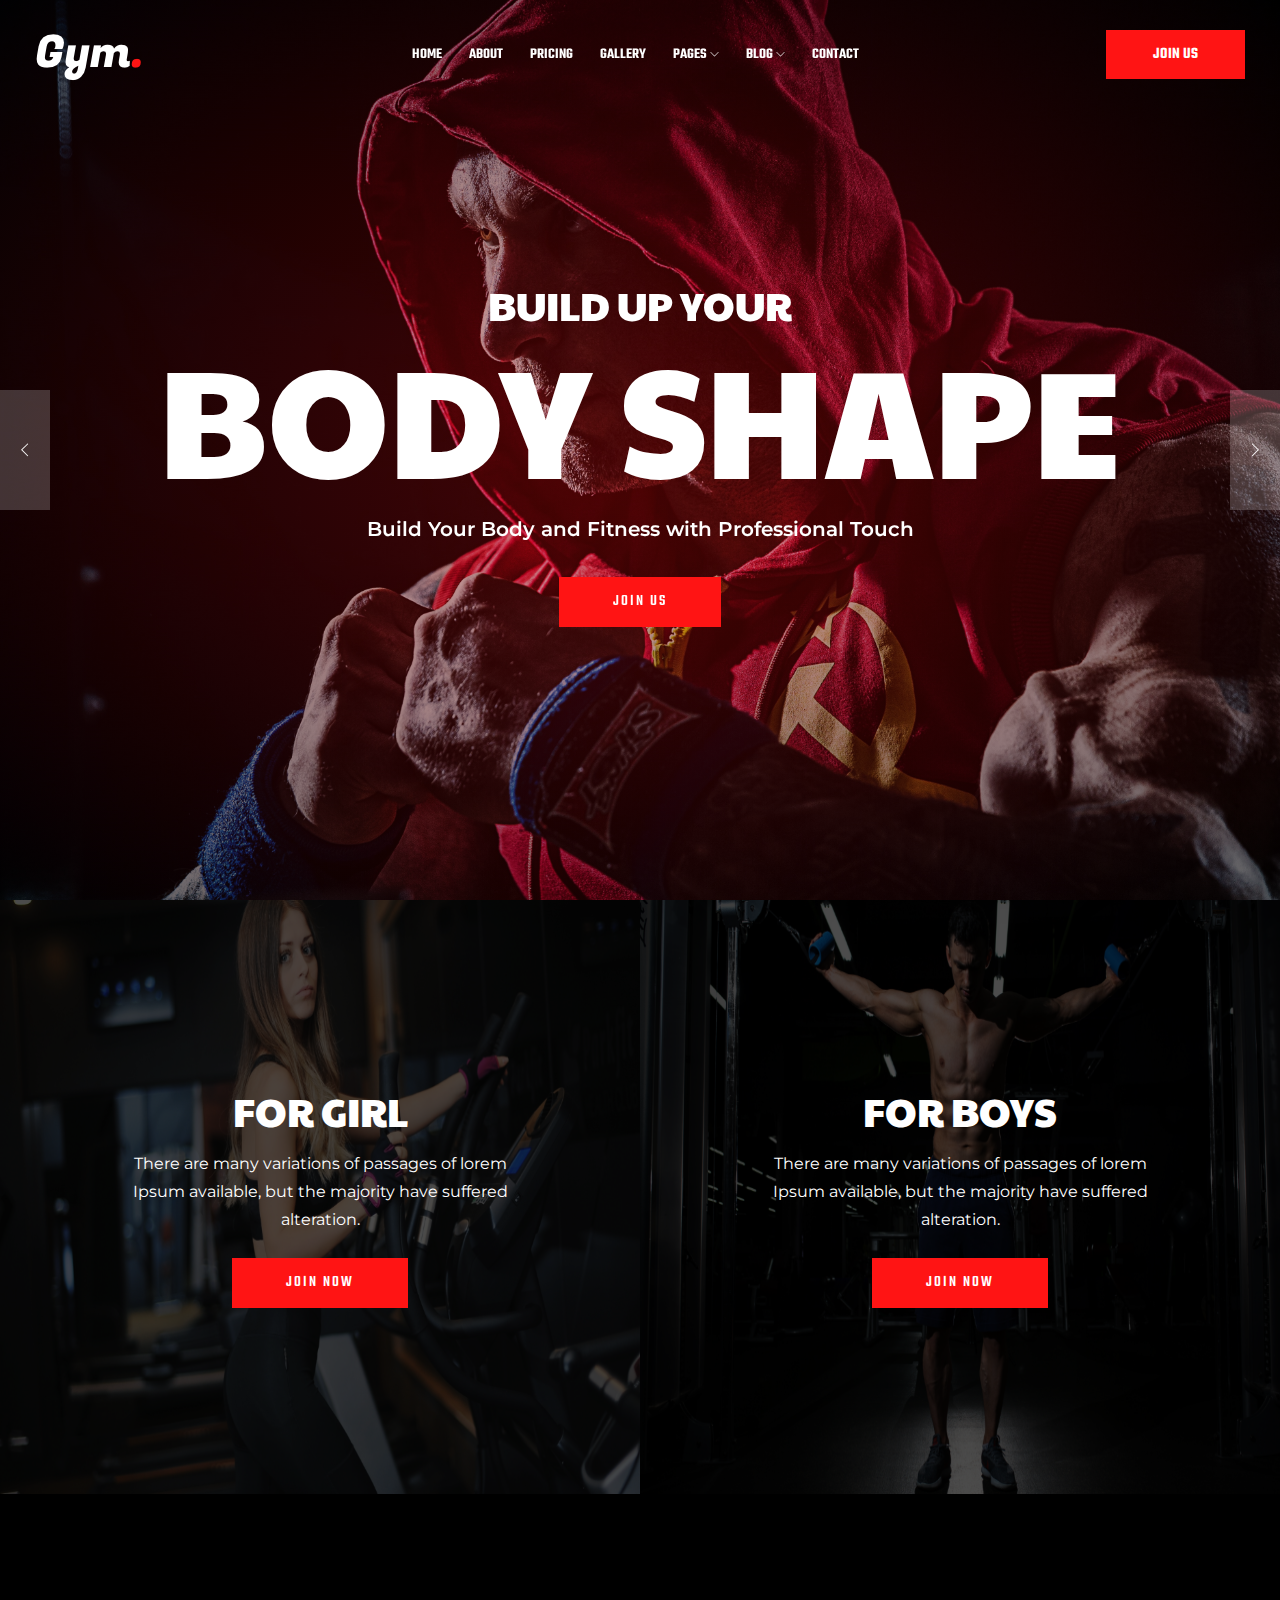
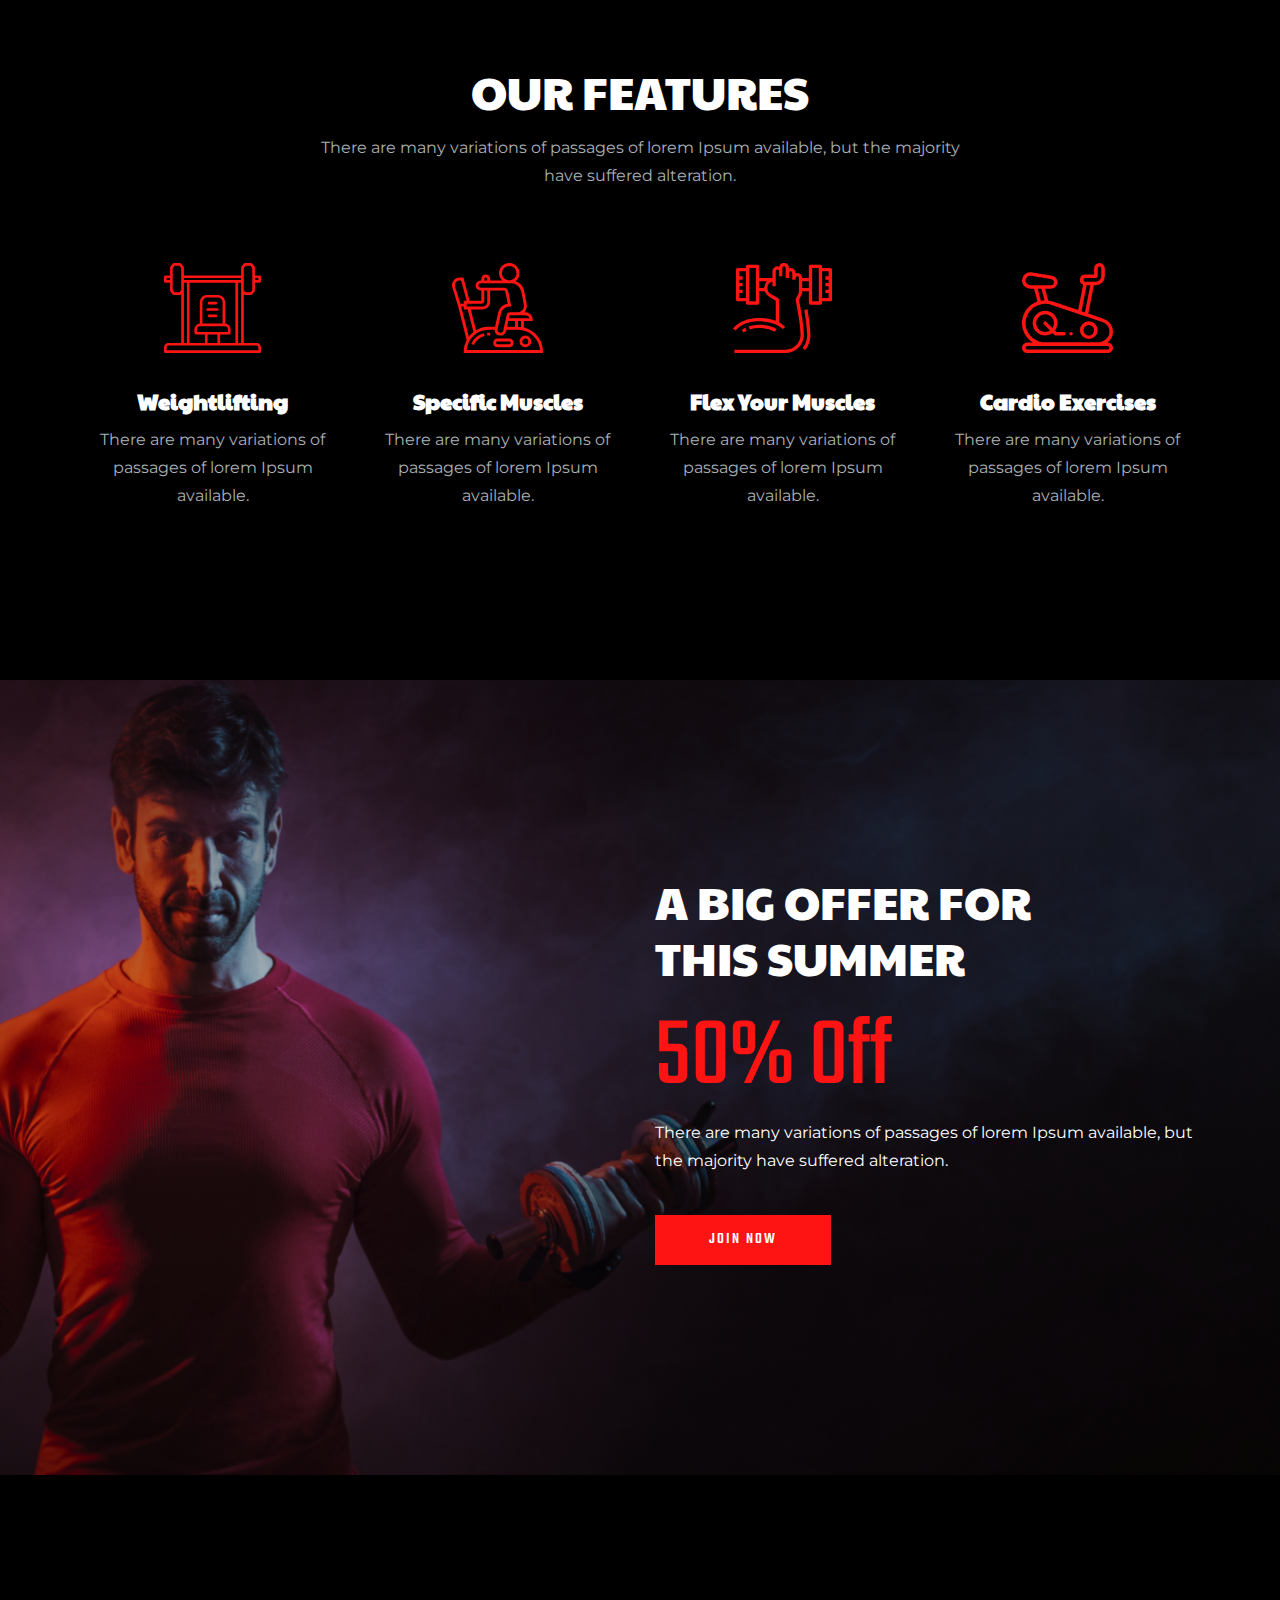
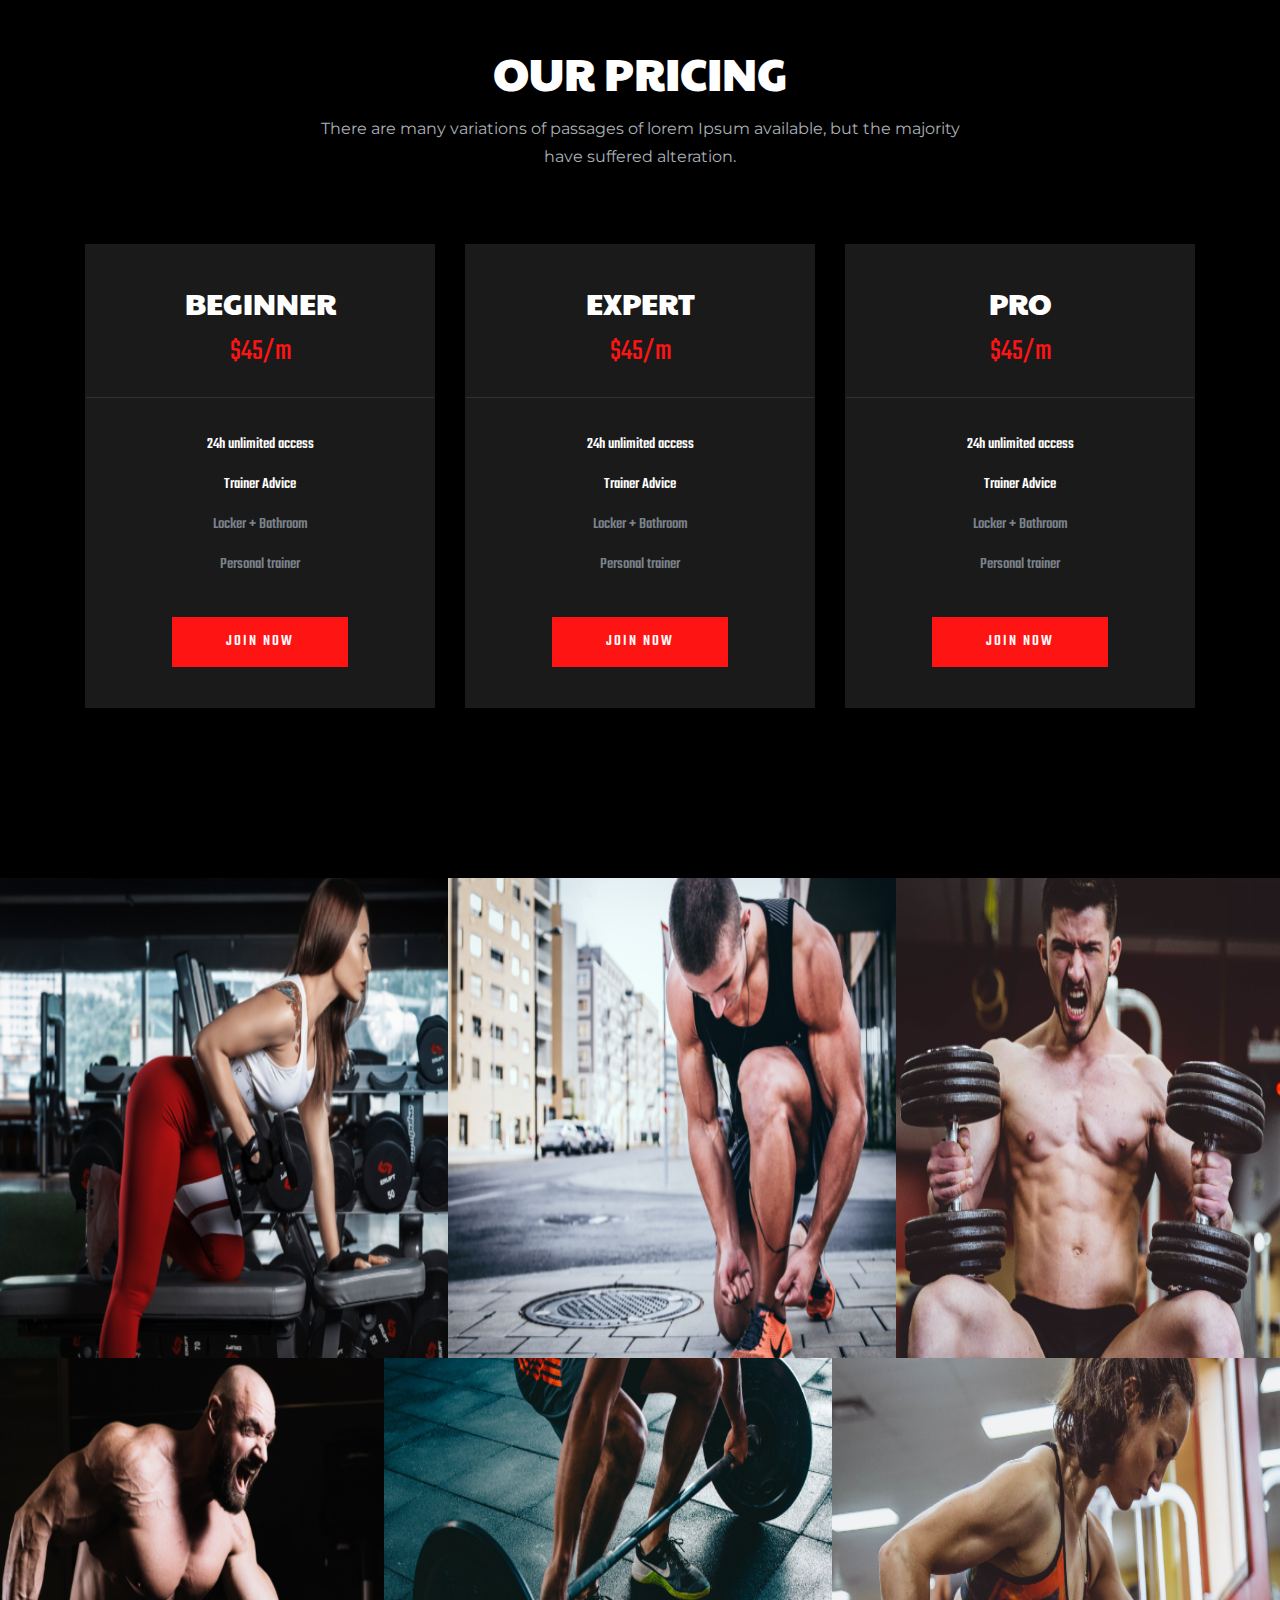
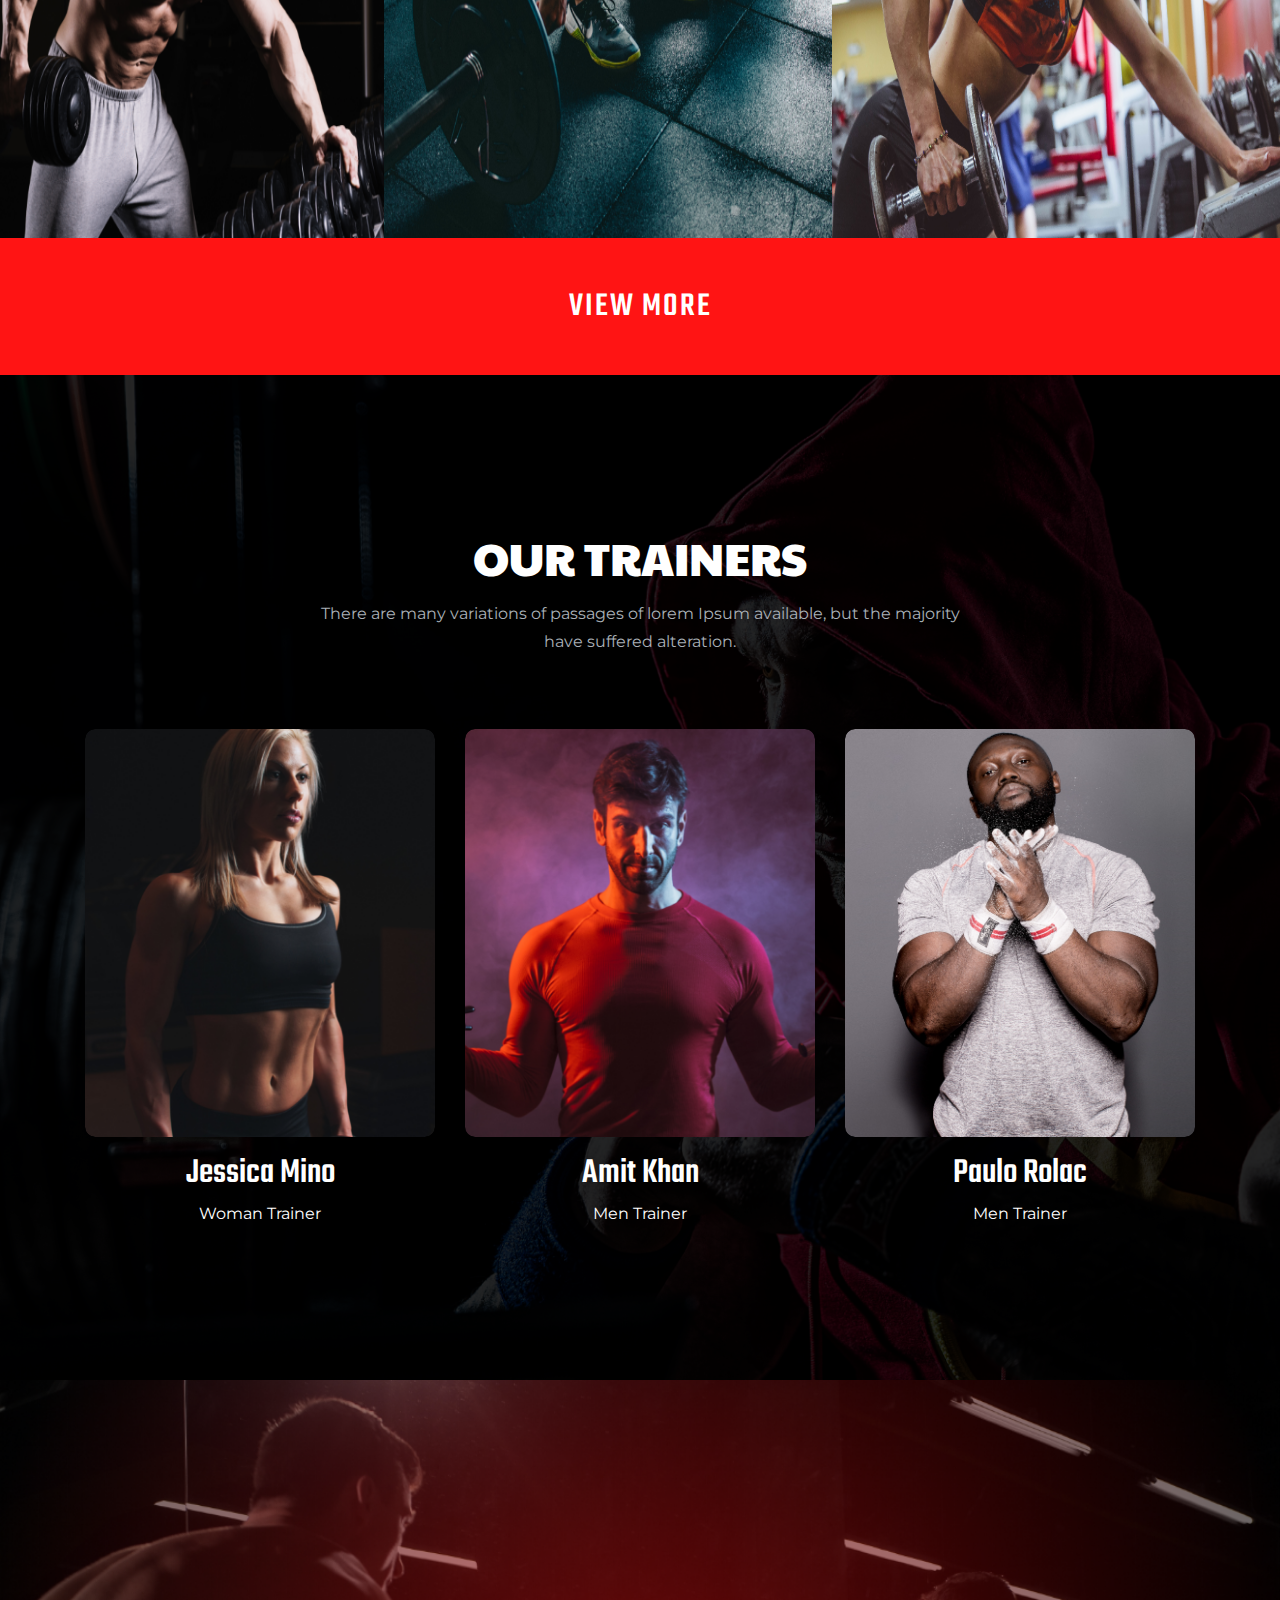
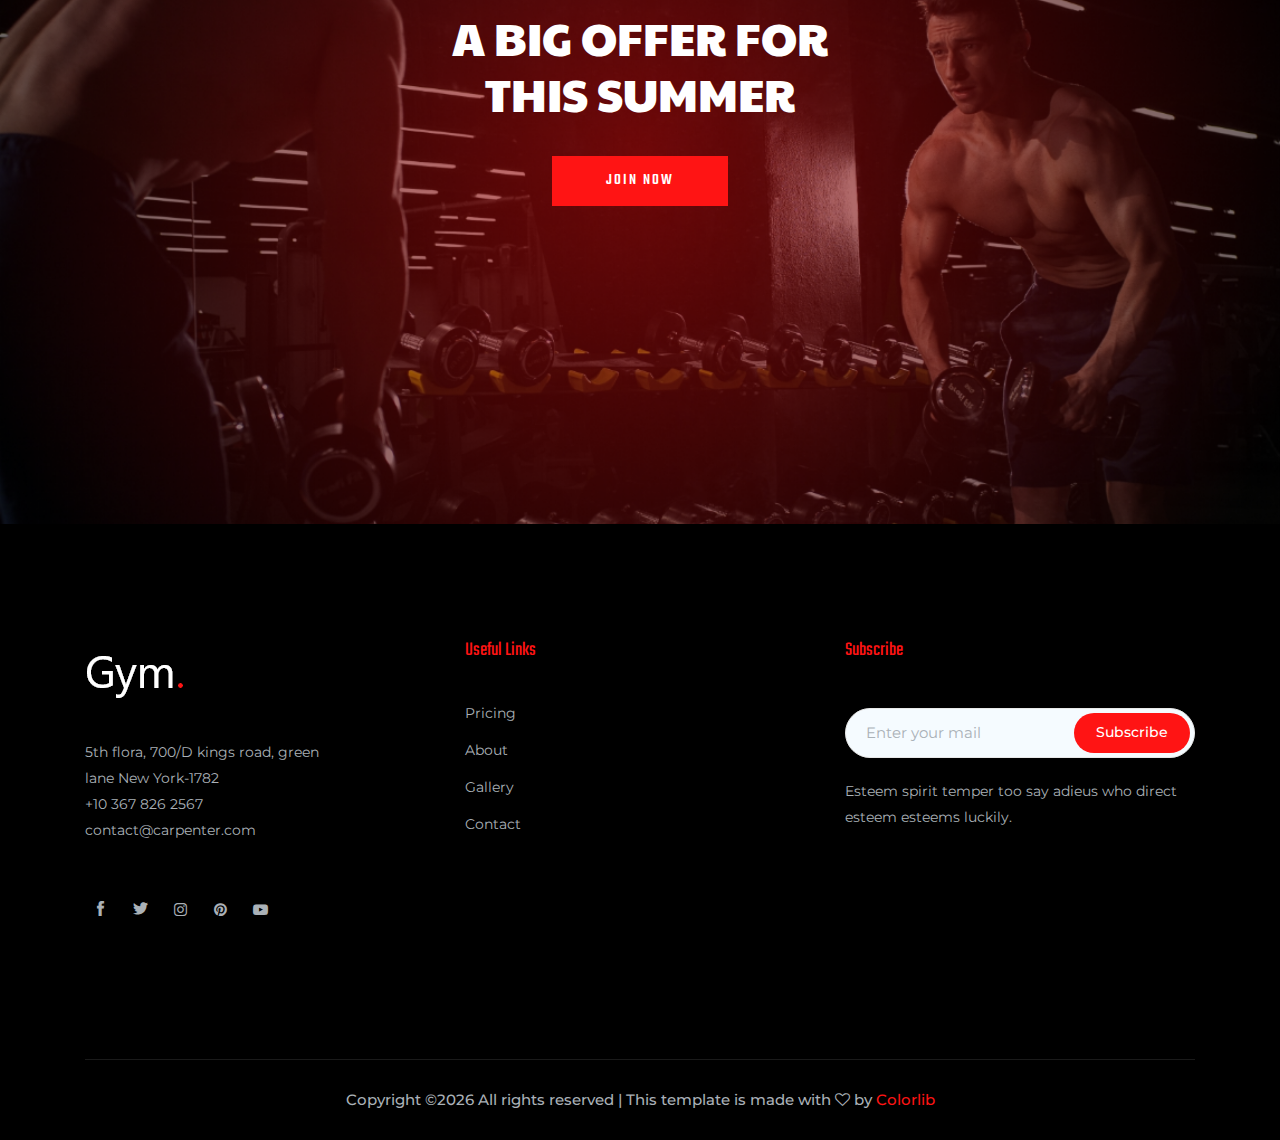
<file: index.html>
<!doctype html>
<html class="no-js" lang="zxx">

<head>
    <meta charset="utf-8">
    <meta http-equiv="x-ua-compatible" content="ie=edge">
    <title>gym</title>
    <meta name="description" content="">
    <meta name="viewport" content="width=device-width, initial-scale=1">

    <!-- <link rel="manifest" href="site.webmanifest"> -->
    <link rel="shortcut icon" type="image/x-icon" href="img/favicon.png">
    <!-- Place favicon.ico in the root directory -->

    <!-- CSS here -->
    <link rel="stylesheet" href="css/bootstrap.min.css">
    <link rel="stylesheet" href="css/owl.carousel.min.css">
    <link rel="stylesheet" href="css/magnific-popup.css">
    <link rel="stylesheet" href="css/font-awesome.min.css">
    <link rel="stylesheet" href="css/themify-icons.css">
    <link rel="stylesheet" href="css/gijgo.css">
    <link rel="stylesheet" href="css/nice-select.css">
    <link rel="stylesheet" href="css/flaticon.css">
    <link rel="stylesheet" href="css/slicknav.css">

    <link rel="stylesheet" href="css/style.css">
    <!-- <link rel="stylesheet" href="css/responsive.css"> -->
</head>

<body>
    <!--[if lte IE 9]>
            <p class="browserupgrade">You are using an <strong>outdated</strong> browser. Please <a href="https://browsehappy.com/">upgrade your browser</a> to improve your experience and security.</p>
        <![endif]-->

    <!-- header-start -->
    <header>
        <div class="header-area ">
            <div id="sticky-header" class="main-header-area">
                <div class="container-fluid ">
                    <div class="header_bottom_border">
                        <div class="row align-items-center">
                            <div class="col-xl-3 col-lg-2">
                                <div class="logo">
                                    <a href="index.html">
                                        <img src="img/logo.png" alt="">
                                    </a>
                                </div>
                            </div>
                            <div class="col-xl-6 col-lg-7">
                                <div class="main-menu  d-none d-lg-block">
                                    <nav>
                                        <ul id="navigation">
                                            <li><a href="index.html">home</a></li>
                                            <li><a href="about.html">about</a></li>
                                            <li><a href="pricing.html">pricing</a></li>
                                            <li><a href="gallery.html">gallery</a></li>
                                            <li><a href="#">pages <i class="ti-angle-down"></i></a>
                                                <ul class="submenu">
                                                    
                                                    <li><a href="elements.html">elements</a></li>
                                                </ul>
                                            </li>
                                            <li><a href="#">blog <i class="ti-angle-down"></i></a>
                                                <ul class="submenu">
                                                    <li><a href="blog.html">blog</a></li>
                                                    <li><a href="single-blog.html">single-blog</a></li>
                                                </ul>
                                            </li>
                                            <li><a href="contact.html">Contact</a></li>
                                        </ul>
                                    </nav>
                                </div>
                            </div>
                            <div class="col-xl-3 col-lg-3 d-none d-lg-block">
                                <div class="Appointment">
                                    <div class="book_btn d-none d-lg-block">
                                        <a href="#">Join Us</a>
                                    </div>
                                </div>
                            </div>
                            <div class="col-12">
                                <div class="mobile_menu d-block d-lg-none"></div>
                            </div>
                        </div>
                    </div>

                </div>
            </div>
        </div>
    </header>
    <!-- header-end -->

    <!-- slider_area_start -->
    <div class="slider_area">
        <div class="slider_active owl-carousel">
            <div class="single_slider  d-flex align-items-center slider_bg_1 overlay">
                <div class="container">
                    <div class="row align-items-center justify-content-center">
                        <div class="col-xl-12">
                            <div class="slider_text text-center">
                                <span>Build Up Your</span>
                                <h3>Body Shape</h3>
                                <p>Build Your Body and Fitness with Professional Touch</p>
                                <a href="#" class="boxed-btn3">Join Us</a>
                            </div>
                        </div>
                    </div>
                </div>
            </div>
            <div class="single_slider  d-flex align-items-center slider_bg_2 overlay">
                <div class="container">
                    <div class="row align-items-center justify-content-center">
                        <div class="col-xl-12">
                            <div class="slider_text text-center">
                                <span>Build Up Your</span>
                                <h3>Strength</h3>
                                <p>Build Your Body and Fitness with Professional Touch</p>
                                <a href="#" class="boxed-btn3">Join Us</a>
                            </div>
                        </div>
                    </div>
                </div>
            </div>
            <div class="single_slider  d-flex align-items-center slider_bg_1 overlay">
                <div class="container">
                    <div class="row align-items-center justify-content-center">
                        <div class="col-xl-12">
                            <div class="slider_text text-center">
                                <span>Build Up Your</span>
                                <h3>Body Shape</h3>
                                <p>Build Your Body and Fitness with Professional Touch</p>
                                <a href="#" class="boxed-btn3">Join Us</a>
                            </div>
                        </div>
                    </div>
                </div>
            </div>
            <div class="single_slider  d-flex align-items-center slider_bg_2 overlay">
                <div class="container">
                    <div class="row align-items-center justify-content-center">
                        <div class="col-xl-12">
                            <div class="slider_text text-center">
                                <span>Build Up Your</span>
                                <h3>Strength</h3>
                                <p>Build Your Body and Fitness with Professional Touch</p>
                                <a href="#" class="boxed-btn3">Join Us</a>
                            </div>
                        </div>
                    </div>
                </div>
            </div>
        </div>
    </div>
    <!-- slider_area_end -->

    <!-- catagory_area  -->
    <div class="catagory_area">
        <div class="container-fluid p-0">
            <div class="row no-gutters">
                <div class="col-lg-6 col-md-6">
                    <div class="single_catagory text-center overlay2 cat_bg_1">
                        <h3>For Girl</h3>
                        <p>There are many variations of passages of lorem <br> Ipsum available, but the majority have suffered <br> alteration.</p>
                        <a href="#" class="boxed-btn3">Join Now</a>
                    </div>
                </div>
                <div class="col-lg-6 col-md-6">
                    <div class="single_catagory text-center overlay2 cat_bg_2">
                        <h3>For Boys</h3>
                        <p>There are many variations of passages of lorem <br> Ipsum available, but the majority have suffered <br> alteration.</p>
                        <a href="#" class="boxed-btn3">Join Now</a>
                    </div>
                </div>
            </div>
        </div>
    </div>
    <!--/ catagory_area  -->

    <!-- features_area_start  -->
    <div class="features_area">
        <div class="container">
            <div class="row">
                <div class="col-xl-12">
                    <div class="section_title text-center mb-73">
                        <h3>Our Features</h3>
                        <p>There are many variations of passages of lorem Ipsum available, but the majority <br> have suffered alteration.</p>
                    </div>
                </div>
            </div>
            <div class="row">
                <div class="col-lg-3 col-md-6">
                    <div class="single_feature text-center mb-73">
                        <div class="icon">
                            <img src="img/svg_icon/1.svg" alt="">
                        </div>
                        <h4>Weightlifting</h4>
                        <p>There are many variations of passages of lorem Ipsum available.</p>
                    </div>
                </div>
                <div class="col-lg-3 col-md-6">
                    <div class="single_feature text-center">
                        <div class="icon">
                            <img src="img/svg_icon/2.svg" alt="">
                        </div>
                        <h4>Specific Muscles</h4>
                        <p>There are many variations of passages of lorem Ipsum available.</p>
                    </div>
                </div>
                <div class="col-lg-3 col-md-6">
                    <div class="single_feature text-center">
                        <div class="icon">
                            <img src="img/svg_icon/3.svg" alt="">
                        </div>
                        <h4>Flex Your Muscles</h4>
                        <p>There are many variations of passages of lorem Ipsum available.</p>
                    </div>
                </div>
                <div class="col-lg-3 col-md-6">
                    <div class="single_feature text-center">
                        <div class="icon">
                            <img src="img/svg_icon/4.svg" alt="">
                        </div>
                        <h4>Cardio Exercises</h4>
                        <p>There are many variations of passages of lorem Ipsum available.</p>
                    </div>
                </div>
            </div>
        </div>
    </div>
    <!-- features_area_end  -->

    <div class="offer_area offer_bg">
        <div class="container">
            <div class="row justify-content-end">
                <div class="col-lg-6">
                    <div class="offer_text">
                        <h4>A Big Offer for <br>
                                This Summer</h4>
                        <h3>50% Off</h3>
                        <p>There are many variations of passages of lorem Ipsum available, but the majority have suffered alteration.</p>
                        <a href="#" class="boxed-btn3">Join Now</a>
                    </div>
                </div>
            </div>
        </div>
    </div>



    <div class="priscing_area">
            <div class="container">
                    <div class="row">
                            <div class="col-xl-12">
                                <div class="section_title text-center mb-73">
                                    <h3>Our Pricing</h3>
                                    <p>There are many variations of passages of lorem Ipsum available, but the majority <br> have suffered alteration.</p>
                                </div>
                            </div>
                        </div>
                <div class="row">
                    <div class="col-lg-4 col-md-6">
                        <div class="single_prising text-center">
                            <div class="prising_header">
                                    <h3>Beginner</h3>
                                    <span>$45/m</span>
                            </div>
                            <div class="pricing_body">
                                <ul>
                                    <li>24h unlimited access</li>
                                    <li>Trainer Advice</li>
                                    <li class="off-color">Locker + Bathroom</li>
                                    <li class="off-color">Personal trainer</li>
                                </ul>
                            </div>
                            <div class="pricing_btn">
                                    <a href="#" class="boxed-btn3">Join Now</a>
                            </div>
                        </div>
                    </div>
                    <div class="col-lg-4 col-md-6">
                        <div class="single_prising text-center">
                            <div class="prising_header">
                                    <h3>Expert</h3>
                                    <span>$45/m</span>
                            </div>
                            <div class="pricing_body">
                                <ul>
                                    <li>24h unlimited access</li>
                                    <li>Trainer Advice</li>
                                    <li class="off-color">Locker + Bathroom</li>
                                    <li class="off-color">Personal trainer</li>
                                </ul>
                            </div>
                            <div class="pricing_btn">
                                    <a href="#" class="boxed-btn3">Join Now</a>
                            </div>
                        </div>
                    </div>
                    <div class="col-lg-4 col-md-6">
                        <div class="single_prising text-center">
                            <div class="prising_header">
                                    <h3>Pro</h3>
                                    <span>$45/m</span>
                            </div>
                            <div class="pricing_body">
                                <ul>
                                    <li>24h unlimited access</li>
                                    <li>Trainer Advice</li>
                                    <li class="off-color">Locker + Bathroom</li>
                                    <li class="off-color">Personal trainer</li>
                                </ul>
                            </div>
                            <div class="pricing_btn">
                                    <a href="#" class="boxed-btn3">Join Now</a>
                            </div>
                        </div>
                    </div>
                </div>
            </div>
        </div>



    <!-- gallery_start -->
    <div class="gallery_area">
        <div class="single_gallery big_img">
            <div class="hover_pop">
                    <a class="popup-image" href="img/gallery/1.png">
                        <i class="ti-plus"></i>
                    </a>
            </div>
            <img src="img/gallery/1.png" alt="">
        </div>
        <div class="single_gallery big_img">
                <div class="hover_pop">
                        <a class="popup-image" href="img/gallery/2.png">
                            <i class="ti-plus"></i>
                        </a>
                </div>
            <img src="img/gallery/2.png" alt="">
        </div>
        <div class="single_gallery small_img">
                <div class="hover_pop">
                        <a class="popup-image" href="img/gallery/3.png">
                            <i class="ti-plus"></i>
                        </a>
                </div>
            <img src="img/gallery/3.png" alt="">
        </div>
        <div class="single_gallery small_img">
                <div class="hover_pop">
                        <a class="popup-image" href="img/gallery/4.png">
                            <i class="ti-plus"></i>
                        </a>
                </div>
                <img src="img/gallery/4.png" alt="">
            </div>
        <div class="single_gallery big_img">
                <div class="hover_pop">
                        <a class="popup-image" href="img/gallery/5.png">
                            <i class="ti-plus"></i>
                        </a>
                </div>
            <img src="img/gallery/5.png" alt="">
        </div>
        <div class="single_gallery big_img">
                <div class="hover_pop">
                        <a class="popup-image" href="img/gallery/6.png">
                            <i class="ti-plus"></i>
                        </a>
                </div>
            <img src="img/gallery/6.png" alt="">
        </div>

    </div>
    <!-- gallery_area_end  -->
    <a href="#" class="view_pore boxed-btn3">View More</a>
    <!-- team_area_start  -->
    <div class="team_area team_bg_1 overlay2">
            <div class="container">
                    <div class="row">
                            <div class="col-xl-12">
                                <div class="section_title text-center mb-73">
                                    <h3>Our Trainers</h3>
                                    <p>There are many variations of passages of lorem Ipsum available, but the majority <br> have suffered alteration.</p>
                                </div>
                            </div>
                        </div>
                <div class="row">
                    <div class="col-lg-4 col-md-6">
                        <div class="single_team">
                            <div class="team_thumb">
                                <img src="img/team/1.png" alt="">
                                <div class="team_hover">
                                    <div class="hover_inner text-center">
                                        <ul>
                                            <li><a href="#"> <i class="fa fa-facebook"></i> </a></li>
                                            <li><a href="#"> <i class="fa fa-twitter"></i> </a></li>
                                            <li><a href="#"> <i class="fa fa-instagram"></i> </a></li>
                                        </ul>
                                    </div>
                                </div>
                            </div>
                            <div class="team_title text-center">
                                <h3>Jessica Mino</h3>
                                <p>Woman Trainer</p>
                            </div>
                        </div>
                    </div>
                    <div class="col-lg-4 col-md-6">
                        <div class="single_team">
                            <div class="team_thumb">
                                <img src="img/team/2.png" alt="">
                                <div class="team_hover">
                                    <div class="hover_inner text-center">
                                        <ul>
                                            <li><a href="#"> <i class="fa fa-facebook"></i> </a></li>
                                            <li><a href="#"> <i class="fa fa-twitter"></i> </a></li>
                                            <li><a href="#"> <i class="fa fa-instagram"></i> </a></li>
                                        </ul>
                                    </div>
                                </div>
                            </div>
                            <div class="team_title text-center">
                                <h3>Amit Khan</h3>
                                <p>Men Trainer</p>
                            </div>
                        </div>
                    </div>
                    <div class="col-lg-4 col-md-6">
                        <div class="single_team">
                            <div class="team_thumb">
                                <img src="img/team/3.png" alt="">
                                <div class="team_hover">
                                    <div class="hover_inner text-center">
                                        <ul>
                                            <li><a href="#"> <i class="fa fa-facebook"></i> </a></li>
                                            <li><a href="#"> <i class="fa fa-twitter"></i> </a></li>
                                            <li><a href="#"> <i class="fa fa-instagram"></i> </a></li>
                                        </ul>
                                    </div>
                                </div>
                            </div>
                            <div class="team_title text-center">
                                <h3>Paulo Rolac</h3>
                                <p>Men Trainer</p>
                            </div>
                        </div>
                    </div>
                </div>
            </div>
        </div>
    <!-- team_area_end  -->
    
    <!-- big_offer_area start  -->
    <div class="big_offer_area">
        <div class="container">
            <div class="row">
                <div class="col-xl-12">
                    <div class="offter_text text-center">
                        <h3>A Big Offer for <br>
                                This Summer</h3>
                        <a href="#" class="boxed-btn3">Join Now</a>
                    </div>
                </div>
            </div>
        </div>
    </div>
    <!-- big_offer_area end  -->




    <!-- footer_start  -->
    <footer class="footer">
        <div class="footer_top">
            <div class="container">
                <div class="row">
                    <div class="col-xl-3 col-md-6 col-lg-3 ">
                        <div class="footer_widget">
                            <div class="footer_logo">
                                <a href="#">
                                    <img src="img/footer_logo.png" alt="">
                                </a>
                            </div>
                            <p>5th flora, 700/D kings road, green <br> lane New York-1782 <br>
                                <a href="#">+10 367 826 2567</a> <br>
                                <a href="#">contact@carpenter.com</a>
                            </p>
                            <p>



                            </p>
                            <div class="socail_links">
                                <ul>
                                    <li>
                                        <a href="#">
                                            <i class="ti-facebook"></i>
                                        </a>
                                    </li>
                                    <li>
                                        <a href="#">
                                            <i class="ti-twitter-alt"></i>
                                        </a>
                                    </li>
                                    <li>
                                        <a href="#">
                                            <i class="fa fa-instagram"></i>
                                        </a>
                                    </li>
                                    <li>
                                        <a href="#">
                                            <i class="fa fa-pinterest"></i>
                                        </a>
                                    </li>
                                    <li>
                                        <a href="#">
                                            <i class="fa fa-youtube-play"></i>
                                        </a>
                                    </li>
                                </ul>
                            </div>

                        </div>
                    </div>
                    <div class="col-xl-4 col-md-6 col-lg-4 offset-xl-1">
                        <div class="footer_widget">
                            <h3 class="footer_title">
                                Useful Links
                            </h3>
                            <ul class="links">
                                <li><a href="#">Pricing</a></li>
                                <li><a href="#">About</a></li>
                                <li><a href="#"> Gallery</a></li>
                                <li><a href="#"> Contact</a></li>
                            </ul>
                        </div>
                    </div>
                    <div class="col-xl-4 col-md-6 col-lg-4">
                        <div class="footer_widget">
                            <h3 class="footer_title">
                                Subscribe
                            </h3>
                            <form action="#" class="newsletter_form">
                                <input type="text" placeholder="Enter your mail">
                                <button type="submit">Subscribe</button>
                            </form>
                            <p class="newsletter_text">Esteem spirit temper too say adieus who direct esteem esteems
                                luckily.</p>
                        </div>
                    </div>
                </div>
            </div>
        </div>
        <div class="copy-right_text">
            <div class="container">
                <div class="footer_border"></div>
                <div class="row">
                    <div class="col-xl-12">
                        <p class="copy_right text-center">
                            <!-- Link back to Colorlib can't be removed. Template is licensed under CC BY 3.0. -->
Copyright &copy;<script>document.write(new Date().getFullYear());</script> All rights reserved | This template is made with <i class="fa fa-heart-o" aria-hidden="true"></i> by <a href="https://colorlib.com" target="_blank">Colorlib</a>
<!-- Link back to Colorlib can't be removed. Template is licensed under CC BY 3.0. -->
                        </p>
                    </div>
                </div>
            </div>
        </div>
    </footer>
    <!-- footer_end  -->

    <!-- JS here -->
    <script src="js/vendor/modernizr-3.5.0.min.js"></script>
    <script src="js/vendor/jquery-1.12.4.min.js"></script>
    <script src="js/popper.min.js"></script>
    <script src="js/bootstrap.min.js"></script>
    <script src="js/owl.carousel.min.js"></script>
    <script src="js/isotope.pkgd.min.js"></script>
    <script src="js/ajax-form.js"></script>
    <script src="js/waypoints.min.js"></script>
    <script src="js/jquery.counterup.min.js"></script>
    <script src="js/imagesloaded.pkgd.min.js"></script>
    <script src="js/scrollIt.js"></script>
    <script src="js/jquery.scrollUp.min.js"></script>
    <script src="js/wow.min.js"></script>
    <script src="js/gijgo.min.js"></script>
    <script src="js/nice-select.min.js"></script>
    <script src="js/jquery.slicknav.min.js"></script>
    <script src="js/jquery.magnific-popup.min.js"></script>
    <script src="js/plugins.js"></script>



    <!--contact js-->
    <script src="js/contact.js"></script>
    <script src="js/jquery.ajaxchimp.min.js"></script>
    <script src="js/jquery.form.js"></script>
    <script src="js/jquery.validate.min.js"></script>
    <script src="js/mail-script.js"></script>


    <script src="js/main.js"></script>

</body>

</html>
</file>
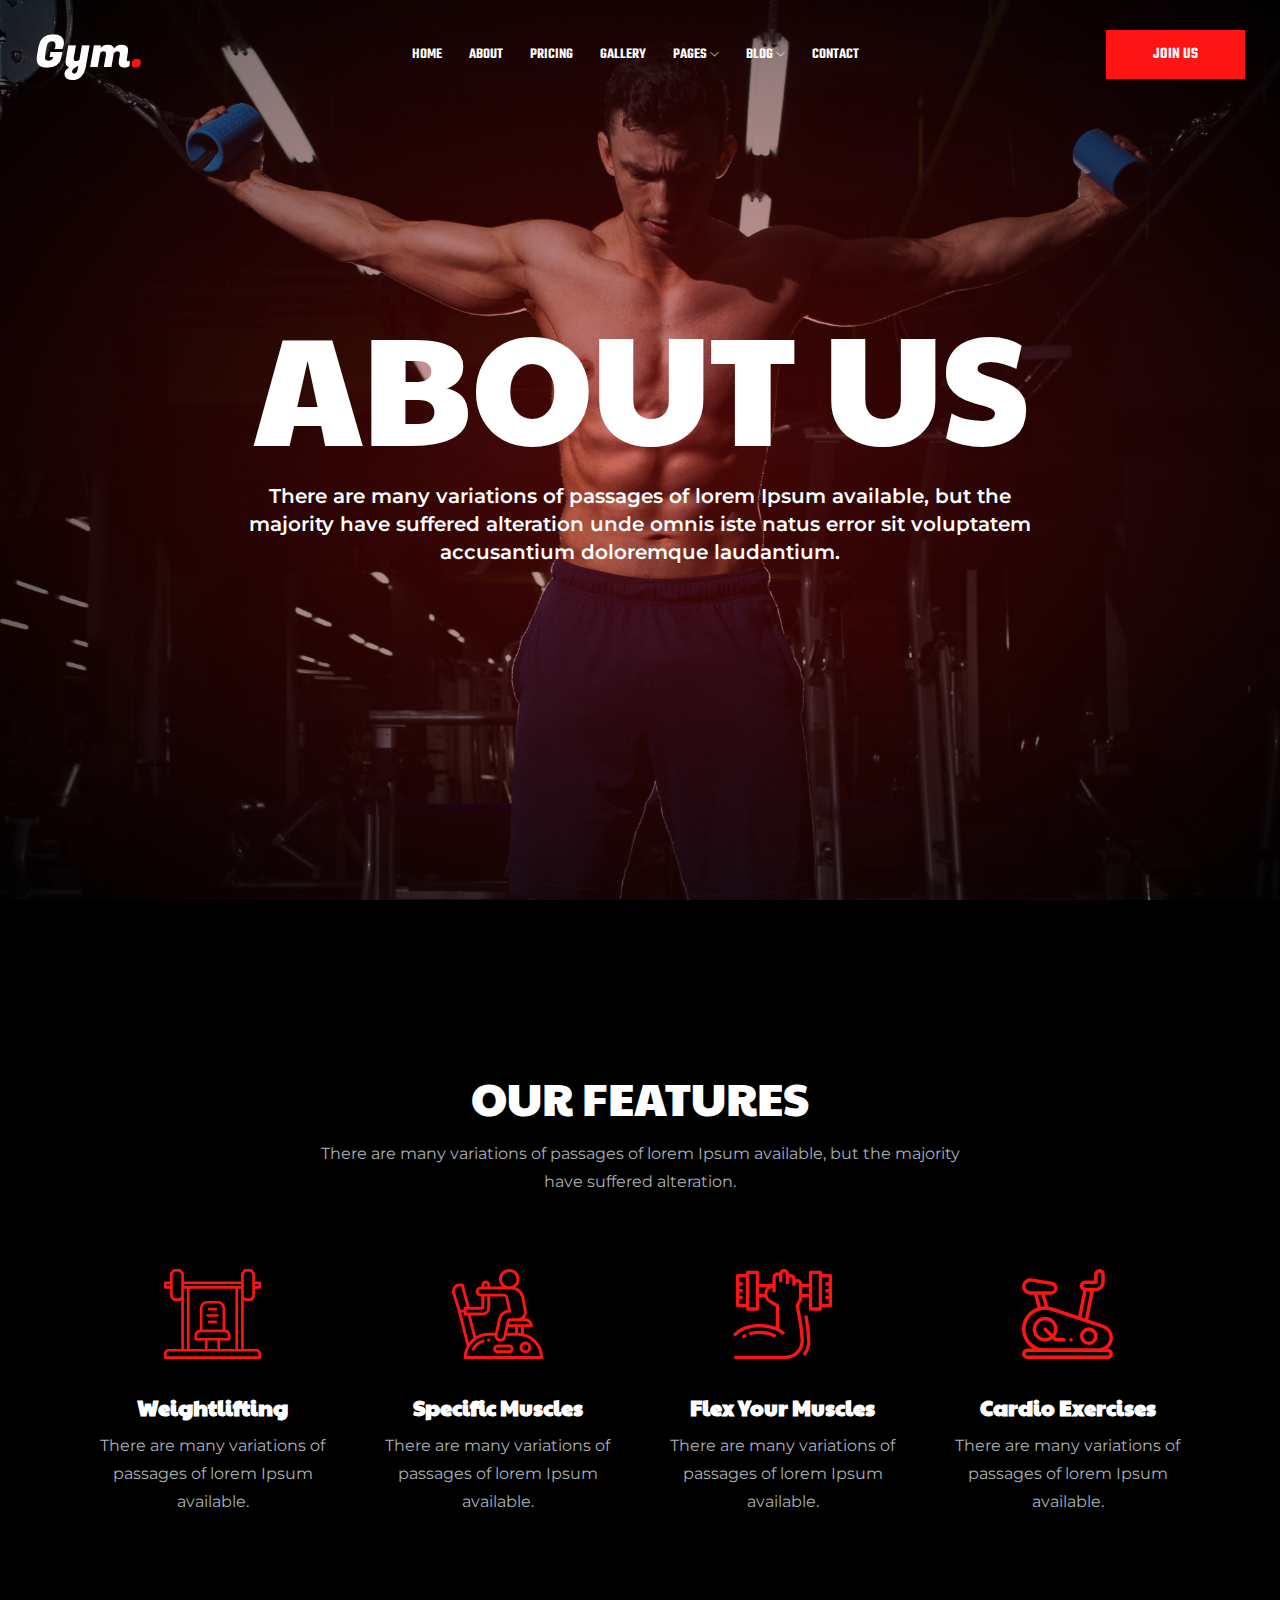
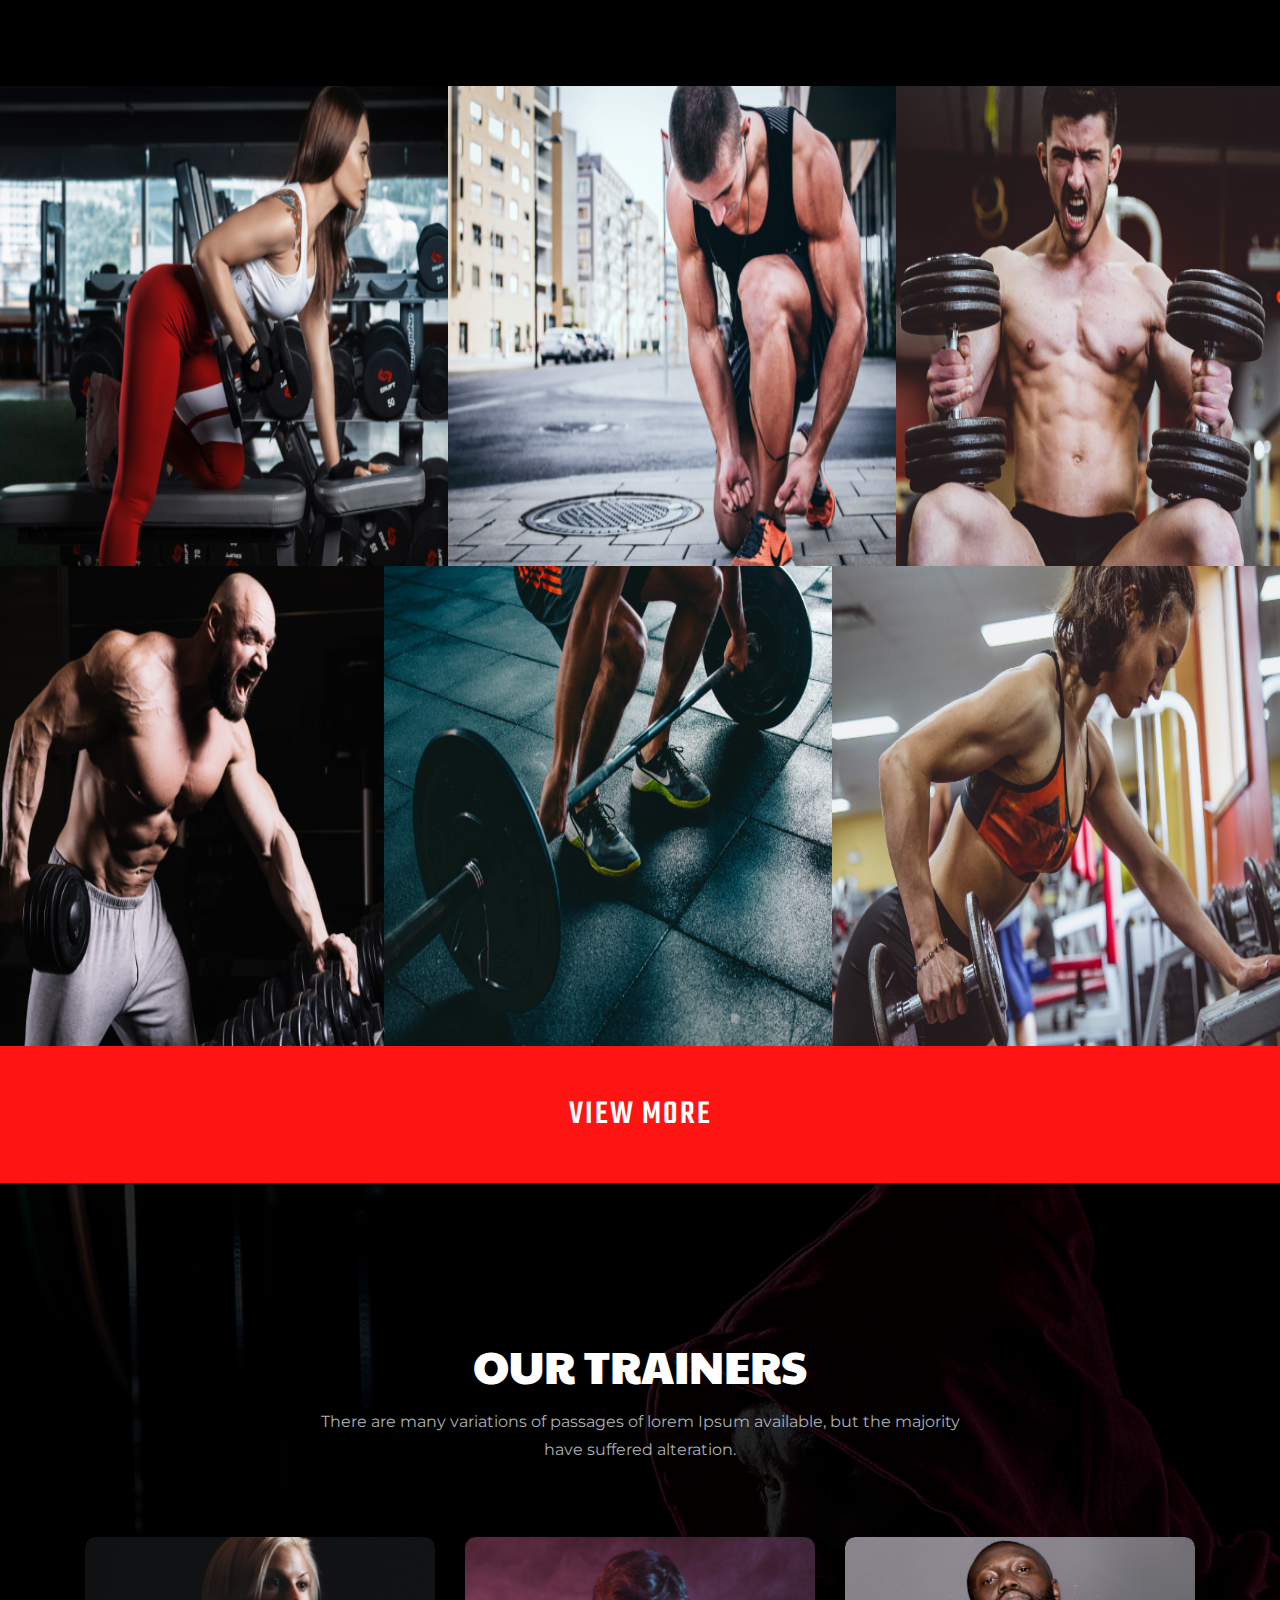
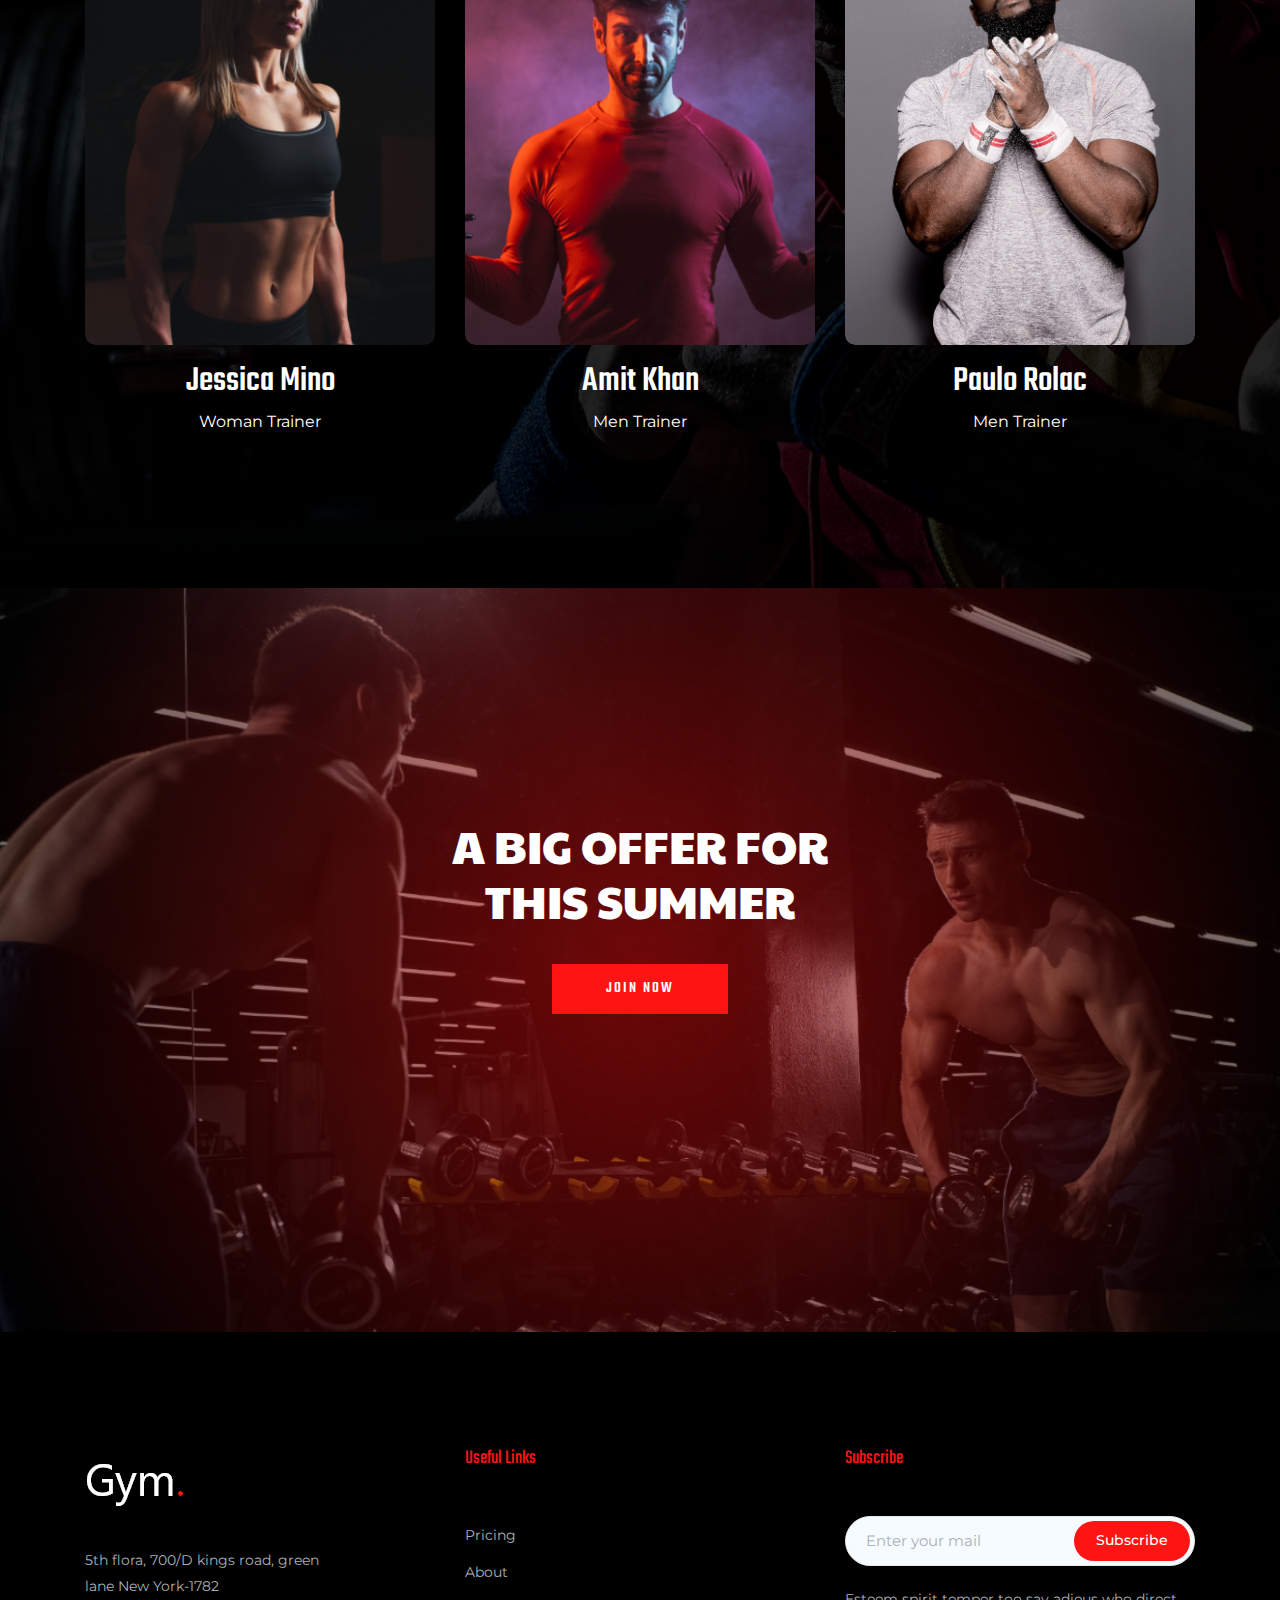
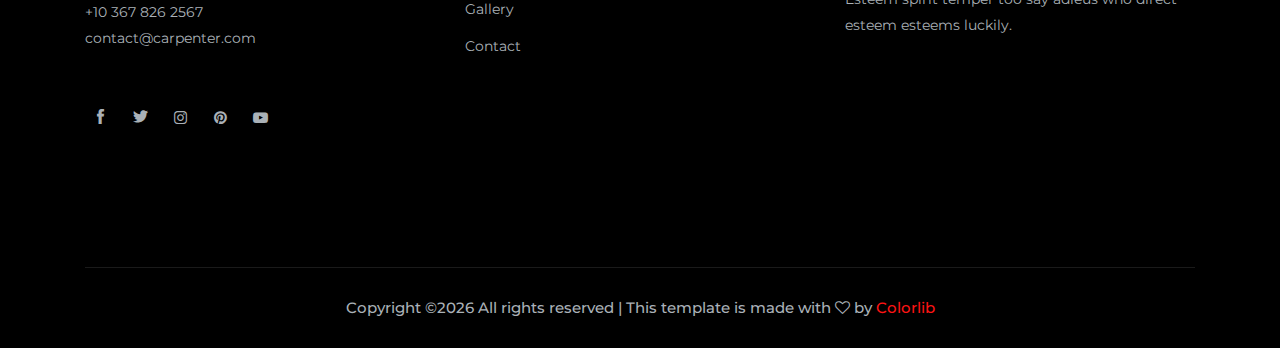
<file: about.html>
<!doctype html>
<html class="no-js" lang="zxx">

<head>
    <meta charset="utf-8">
    <meta http-equiv="x-ua-compatible" content="ie=edge">
    <title>gym</title>
    <meta name="description" content="">
    <meta name="viewport" content="width=device-width, initial-scale=1">

    <!-- <link rel="manifest" href="site.webmanifest"> -->
    <link rel="shortcut icon" type="image/x-icon" href="img/favicon.png">
    <!-- Place favicon.ico in the root directory -->

    <!-- CSS here -->
    <link rel="stylesheet" href="css/bootstrap.min.css">
    <link rel="stylesheet" href="css/owl.carousel.min.css">
    <link rel="stylesheet" href="css/magnific-popup.css">
    <link rel="stylesheet" href="css/font-awesome.min.css">
    <link rel="stylesheet" href="css/themify-icons.css">
    <link rel="stylesheet" href="css/gijgo.css">
    <link rel="stylesheet" href="css/nice-select.css">
    <link rel="stylesheet" href="css/flaticon.css">
    <link rel="stylesheet" href="css/slicknav.css">

    <link rel="stylesheet" href="css/style.css">
    <!-- <link rel="stylesheet" href="css/responsive.css"> -->
</head>

<body>
    <!--[if lte IE 9]>
            <p class="browserupgrade">You are using an <strong>outdated</strong> browser. Please <a href="https://browsehappy.com/">upgrade your browser</a> to improve your experience and security.</p>
        <![endif]-->

    <!-- header-start -->
    <header>
            <div class="header-area ">
                <div id="sticky-header" class="main-header-area">
                    <div class="container-fluid ">
                        <div class="header_bottom_border">
                            <div class="row align-items-center">
                                <div class="col-xl-3 col-lg-2">
                                    <div class="logo">
                                        <a href="index.html">
                                            <img src="img/logo.png" alt="">
                                        </a>
                                    </div>
                                </div>
                                <div class="col-xl-6 col-lg-7">
                                    <div class="main-menu  d-none d-lg-block">
                                        <nav>
                                            <ul id="navigation">
                                                <li><a href="index.html">home</a></li>
                                                <li><a href="about.html">about</a></li>
                                                <li><a href="pricing.html">pricing</a></li>
                                                <li><a href="gallery.html">gallery</a></li>
                                                <li><a href="#">pages <i class="ti-angle-down"></i></a>
                                                    <ul class="submenu">
                                                        
                                                        <li><a href="elements.html">elements</a></li>
                                                    </ul>
                                                </li>
                                                <li><a href="#">blog <i class="ti-angle-down"></i></a>
                                                    <ul class="submenu">
                                                        <li><a href="blog.html">blog</a></li>
                                                        <li><a href="single-blog.html">single-blog</a></li>
                                                    </ul>
                                                </li>
                                                <li><a href="contact.html">Contact</a></li>
                                            </ul>
                                        </nav>
                                    </div>
                                </div>
                                <div class="col-xl-3 col-lg-3 d-none d-lg-block">
                                    <div class="Appointment">
                                        <div class="book_btn d-none d-lg-block">
                                            <a href="#">Join Us</a>
                                        </div>
                                    </div>
                                </div>
                                <div class="col-12">
                                    <div class="mobile_menu d-block d-lg-none"></div>
                                </div>
                            </div>
                        </div>
    
                    </div>
                </div>
            </div>
        </header>
        <!-- header-end -->

    <!-- slider_area_start -->
    <div class="bradcam_area">
            <div class="single_bradcam  d-flex align-items-center bradcam_bg_1 overlay">
                    <div class="container">
                        <div class="row align-items-center justify-content-center">
                            <div class="col-xl-9">
                                <div class="bradcam_text text-center">
                                    <h3>About Us</h3>
                                    <p>There are many variations of passages of lorem Ipsum available, but the majority have suffered alteration unde omnis iste natus error sit voluptatem accusantium doloremque laudantium.</p>
                                    
                                </div>
                            </div>
                        </div>
                    </div>
                </div>
    </div>
    <!-- slider_area_end -->


    <!-- features_area_start  -->
    <div class="features_area">
        <div class="container">
            <div class="row">
                <div class="col-xl-12">
                    <div class="section_title text-center mb-73">
                        <h3>Our Features</h3>
                        <p>There are many variations of passages of lorem Ipsum available, but the majority <br> have suffered alteration.</p>
                    </div>
                </div>
            </div>
            <div class="row">
                <div class="col-lg-3 col-md-6">
                    <div class="single_feature text-center mb-73">
                        <div class="icon">
                            <img src="img/svg_icon/1.svg" alt="">
                        </div>
                        <h4>Weightlifting</h4>
                        <p>There are many variations of passages of lorem Ipsum available.</p>
                    </div>
                </div>
                <div class="col-lg-3 col-md-6">
                    <div class="single_feature text-center">
                        <div class="icon">
                            <img src="img/svg_icon/2.svg" alt="">
                        </div>
                        <h4>Specific Muscles</h4>
                        <p>There are many variations of passages of lorem Ipsum available.</p>
                    </div>
                </div>
                <div class="col-lg-3 col-md-6">
                    <div class="single_feature text-center">
                        <div class="icon">
                            <img src="img/svg_icon/3.svg" alt="">
                        </div>
                        <h4>Flex Your Muscles</h4>
                        <p>There are many variations of passages of lorem Ipsum available.</p>
                    </div>
                </div>
                <div class="col-lg-3 col-md-6">
                    <div class="single_feature text-center">
                        <div class="icon">
                            <img src="img/svg_icon/4.svg" alt="">
                        </div>
                        <h4>Cardio Exercises</h4>
                        <p>There are many variations of passages of lorem Ipsum available.</p>
                    </div>
                </div>
            </div>
        </div>
    </div>
    <!-- features_area_end  -->

    <!-- gallery_start -->
    <div class="gallery_area">
        <div class="single_gallery big_img">
            <div class="hover_pop">
                    <a class="popup-image" href="img/gallery/1.png">
                        <i class="ti-plus"></i>
                    </a>
            </div>
            <img src="img/gallery/1.png" alt="">
        </div>
        <div class="single_gallery big_img">
                <div class="hover_pop">
                        <a class="popup-image" href="img/gallery/2.png">
                            <i class="ti-plus"></i>
                        </a>
                </div>
            <img src="img/gallery/2.png" alt="">
        </div>
        <div class="single_gallery small_img">
                <div class="hover_pop">
                        <a class="popup-image" href="img/gallery/3.png">
                            <i class="ti-plus"></i>
                        </a>
                </div>
            <img src="img/gallery/3.png" alt="">
        </div>
        <div class="single_gallery small_img">
                <div class="hover_pop">
                        <a class="popup-image" href="img/gallery/4.png">
                            <i class="ti-plus"></i>
                        </a>
                </div>
                <img src="img/gallery/4.png" alt="">
            </div>
        <div class="single_gallery big_img">
                <div class="hover_pop">
                        <a class="popup-image" href="img/gallery/5.png">
                            <i class="ti-plus"></i>
                        </a>
                </div>
            <img src="img/gallery/5.png" alt="">
        </div>
        <div class="single_gallery big_img">
                <div class="hover_pop">
                        <a class="popup-image" href="img/gallery/6.png">
                            <i class="ti-plus"></i>
                        </a>
                </div>
            <img src="img/gallery/6.png" alt="">
        </div>

    </div>
    <!-- gallery_area_end  -->
    <a href="#" class="view_pore boxed-btn3">View More</a>
    <!-- team_area_start  -->
    <div class="team_area team_bg_1 overlay2">
            <div class="container">
                    <div class="row">
                            <div class="col-xl-12">
                                <div class="section_title text-center mb-73">
                                    <h3>Our Trainers</h3>
                                    <p>There are many variations of passages of lorem Ipsum available, but the majority <br> have suffered alteration.</p>
                                </div>
                            </div>
                        </div>
                <div class="row">
                    <div class="col-lg-4 col-md-6">
                        <div class="single_team">
                            <div class="team_thumb">
                                <img src="img/team/1.png" alt="">
                                <div class="team_hover">
                                    <div class="hover_inner text-center">
                                        <ul>
                                            <li><a href="#"> <i class="fa fa-facebook"></i> </a></li>
                                            <li><a href="#"> <i class="fa fa-twitter"></i> </a></li>
                                            <li><a href="#"> <i class="fa fa-instagram"></i> </a></li>
                                        </ul>
                                    </div>
                                </div>
                            </div>
                            <div class="team_title text-center">
                                <h3>Jessica Mino</h3>
                                <p>Woman Trainer</p>
                            </div>
                        </div>
                    </div>
                    <div class="col-lg-4 col-md-6">
                        <div class="single_team">
                            <div class="team_thumb">
                                <img src="img/team/2.png" alt="">
                                <div class="team_hover">
                                    <div class="hover_inner text-center">
                                        <ul>
                                            <li><a href="#"> <i class="fa fa-facebook"></i> </a></li>
                                            <li><a href="#"> <i class="fa fa-twitter"></i> </a></li>
                                            <li><a href="#"> <i class="fa fa-instagram"></i> </a></li>
                                        </ul>
                                    </div>
                                </div>
                            </div>
                            <div class="team_title text-center">
                                <h3>Amit Khan</h3>
                                <p>Men Trainer</p>
                            </div>
                        </div>
                    </div>
                    <div class="col-lg-4 col-md-6">
                        <div class="single_team">
                            <div class="team_thumb">
                                <img src="img/team/3.png" alt="">
                                <div class="team_hover">
                                    <div class="hover_inner text-center">
                                        <ul>
                                            <li><a href="#"> <i class="fa fa-facebook"></i> </a></li>
                                            <li><a href="#"> <i class="fa fa-twitter"></i> </a></li>
                                            <li><a href="#"> <i class="fa fa-instagram"></i> </a></li>
                                        </ul>
                                    </div>
                                </div>
                            </div>
                            <div class="team_title text-center">
                                <h3>Paulo Rolac</h3>
                                <p>Men Trainer</p>
                            </div>
                        </div>
                    </div>
                </div>
            </div>
        </div>
    <!-- team_area_end  -->
    
    <!-- big_offer_area start  -->
    <div class="big_offer_area">
        <div class="container">
            <div class="row">
                <div class="col-xl-12">
                    <div class="offter_text text-center">
                        <h3>A Big Offer for <br>
                                This Summer</h3>
                        <a href="#" class="boxed-btn3">Join Now</a>
                    </div>
                </div>
            </div>
        </div>
    </div>
    <!-- big_offer_area end  -->




    <!-- footer_start  -->
    <footer class="footer">
        <div class="footer_top">
            <div class="container">
                <div class="row">
                    <div class="col-xl-3 col-md-6 col-lg-3 ">
                        <div class="footer_widget">
                            <div class="footer_logo">
                                <a href="#">
                                    <img src="img/footer_logo.png" alt="">
                                </a>
                            </div>
                            <p>5th flora, 700/D kings road, green <br> lane New York-1782 <br>
                                <a href="#">+10 367 826 2567</a> <br>
                                <a href="#">contact@carpenter.com</a>
                            </p>
                            <p>



                            </p>
                            <div class="socail_links">
                                <ul>
                                    <li>
                                        <a href="#">
                                            <i class="ti-facebook"></i>
                                        </a>
                                    </li>
                                    <li>
                                        <a href="#">
                                            <i class="ti-twitter-alt"></i>
                                        </a>
                                    </li>
                                    <li>
                                        <a href="#">
                                            <i class="fa fa-instagram"></i>
                                        </a>
                                    </li>
                                    <li>
                                        <a href="#">
                                            <i class="fa fa-pinterest"></i>
                                        </a>
                                    </li>
                                    <li>
                                        <a href="#">
                                            <i class="fa fa-youtube-play"></i>
                                        </a>
                                    </li>
                                </ul>
                            </div>

                        </div>
                    </div>
                    <div class="col-xl-4 col-md-6 col-lg-4 offset-xl-1">
                        <div class="footer_widget">
                            <h3 class="footer_title">
                                Useful Links
                            </h3>
                            <ul>
                                <li><a href="#">Pricing</a></li>
                                <li><a href="#">About</a></li>
                                <li><a href="#"> Gallery</a></li>
                                <li><a href="#"> Contact</a></li>
                            </ul>
                        </div>
                    </div>
                    <div class="col-xl-4 col-md-6 col-lg-4">
                        <div class="footer_widget">
                            <h3 class="footer_title">
                                Subscribe
                            </h3>
                            <form action="#" class="newsletter_form">
                                <input type="text" placeholder="Enter your mail">
                                <button type="submit">Subscribe</button>
                            </form>
                            <p class="newsletter_text">Esteem spirit temper too say adieus who direct esteem esteems
                                luckily.</p>
                        </div>
                    </div>
                </div>
            </div>
        </div>
        <div class="copy-right_text">
            <div class="container">
                <div class="footer_border"></div>
                <div class="row">
                    <div class="col-xl-12">
                        <p class="copy_right text-center">
                            <!-- Link back to Colorlib can't be removed. Template is licensed under CC BY 3.0. -->
Copyright &copy;<script>document.write(new Date().getFullYear());</script> All rights reserved | This template is made with <i class="fa fa-heart-o" aria-hidden="true"></i> by <a href="https://colorlib.com" target="_blank">Colorlib</a>
<!-- Link back to Colorlib can't be removed. Template is licensed under CC BY 3.0. -->
                        </p>
                    </div>
                </div>
            </div>
        </div>
    </footer>
    <!-- footer_end  -->

    <!-- JS here -->
    <script src="js/vendor/modernizr-3.5.0.min.js"></script>
    <script src="js/vendor/jquery-1.12.4.min.js"></script>
    <script src="js/popper.min.js"></script>
    <script src="js/bootstrap.min.js"></script>
    <script src="js/owl.carousel.min.js"></script>
    <script src="js/isotope.pkgd.min.js"></script>
    <script src="js/ajax-form.js"></script>
    <script src="js/waypoints.min.js"></script>
    <script src="js/jquery.counterup.min.js"></script>
    <script src="js/imagesloaded.pkgd.min.js"></script>
    <script src="js/scrollIt.js"></script>
    <script src="js/jquery.scrollUp.min.js"></script>
    <script src="js/wow.min.js"></script>
    <script src="js/gijgo.min.js"></script>
    <script src="js/nice-select.min.js"></script>
    <script src="js/jquery.slicknav.min.js"></script>
    <script src="js/jquery.magnific-popup.min.js"></script>
    <script src="js/plugins.js"></script>



    <!--contact js-->
    <script src="js/contact.js"></script>
    <script src="js/jquery.ajaxchimp.min.js"></script>
    <script src="js/jquery.form.js"></script>
    <script src="js/jquery.validate.min.js"></script>
    <script src="js/mail-script.js"></script>


    <script src="js/main.js"></script>

    <script>
        $('#datepicker').datepicker({
            iconsLibrary: 'fontawesome',
            icons: {
                rightIcon: '<span class="fa fa-calendar-o"></span>'
            }
        });
        $('#datepicker2').datepicker({
            iconsLibrary: 'fontawesome',
            icons: {
                rightIcon: '<span class="fa fa-calendar-o"></span>'
            }

        });
    </script>
</body>

</html>
</file>
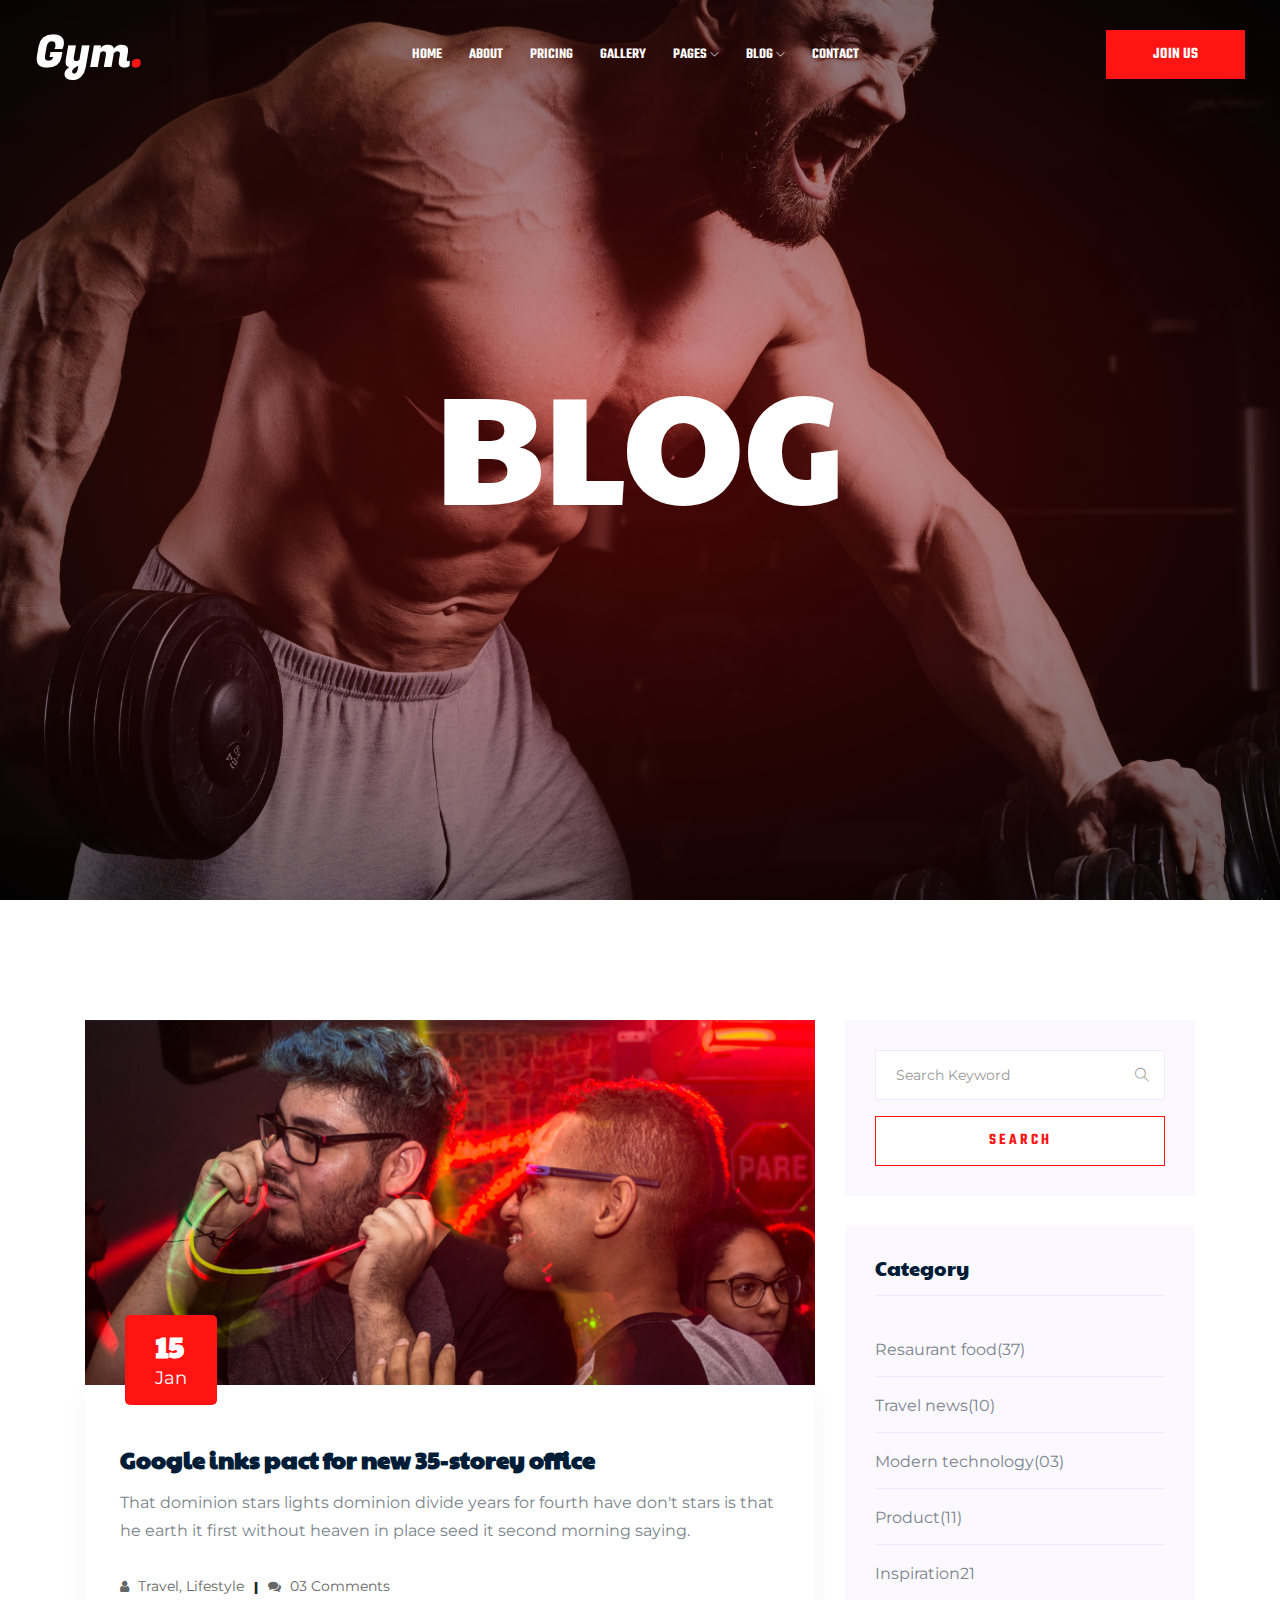
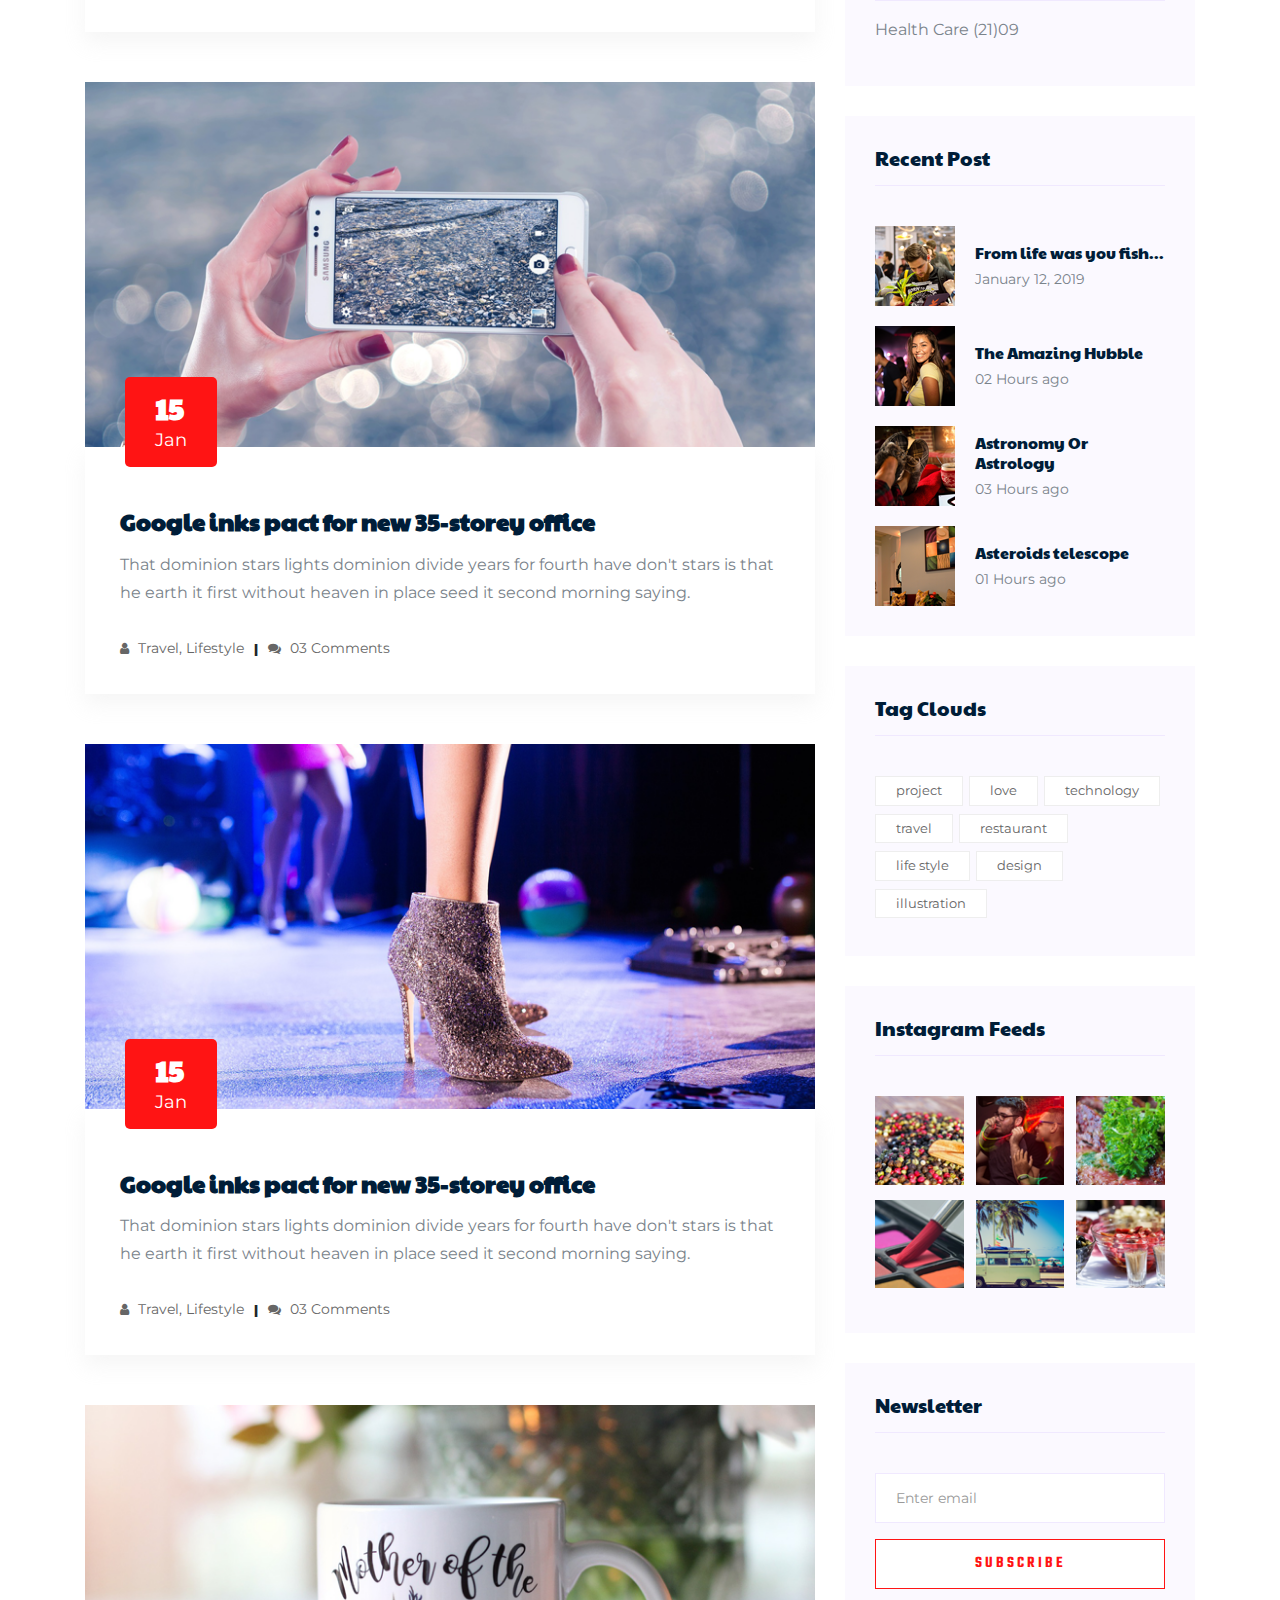
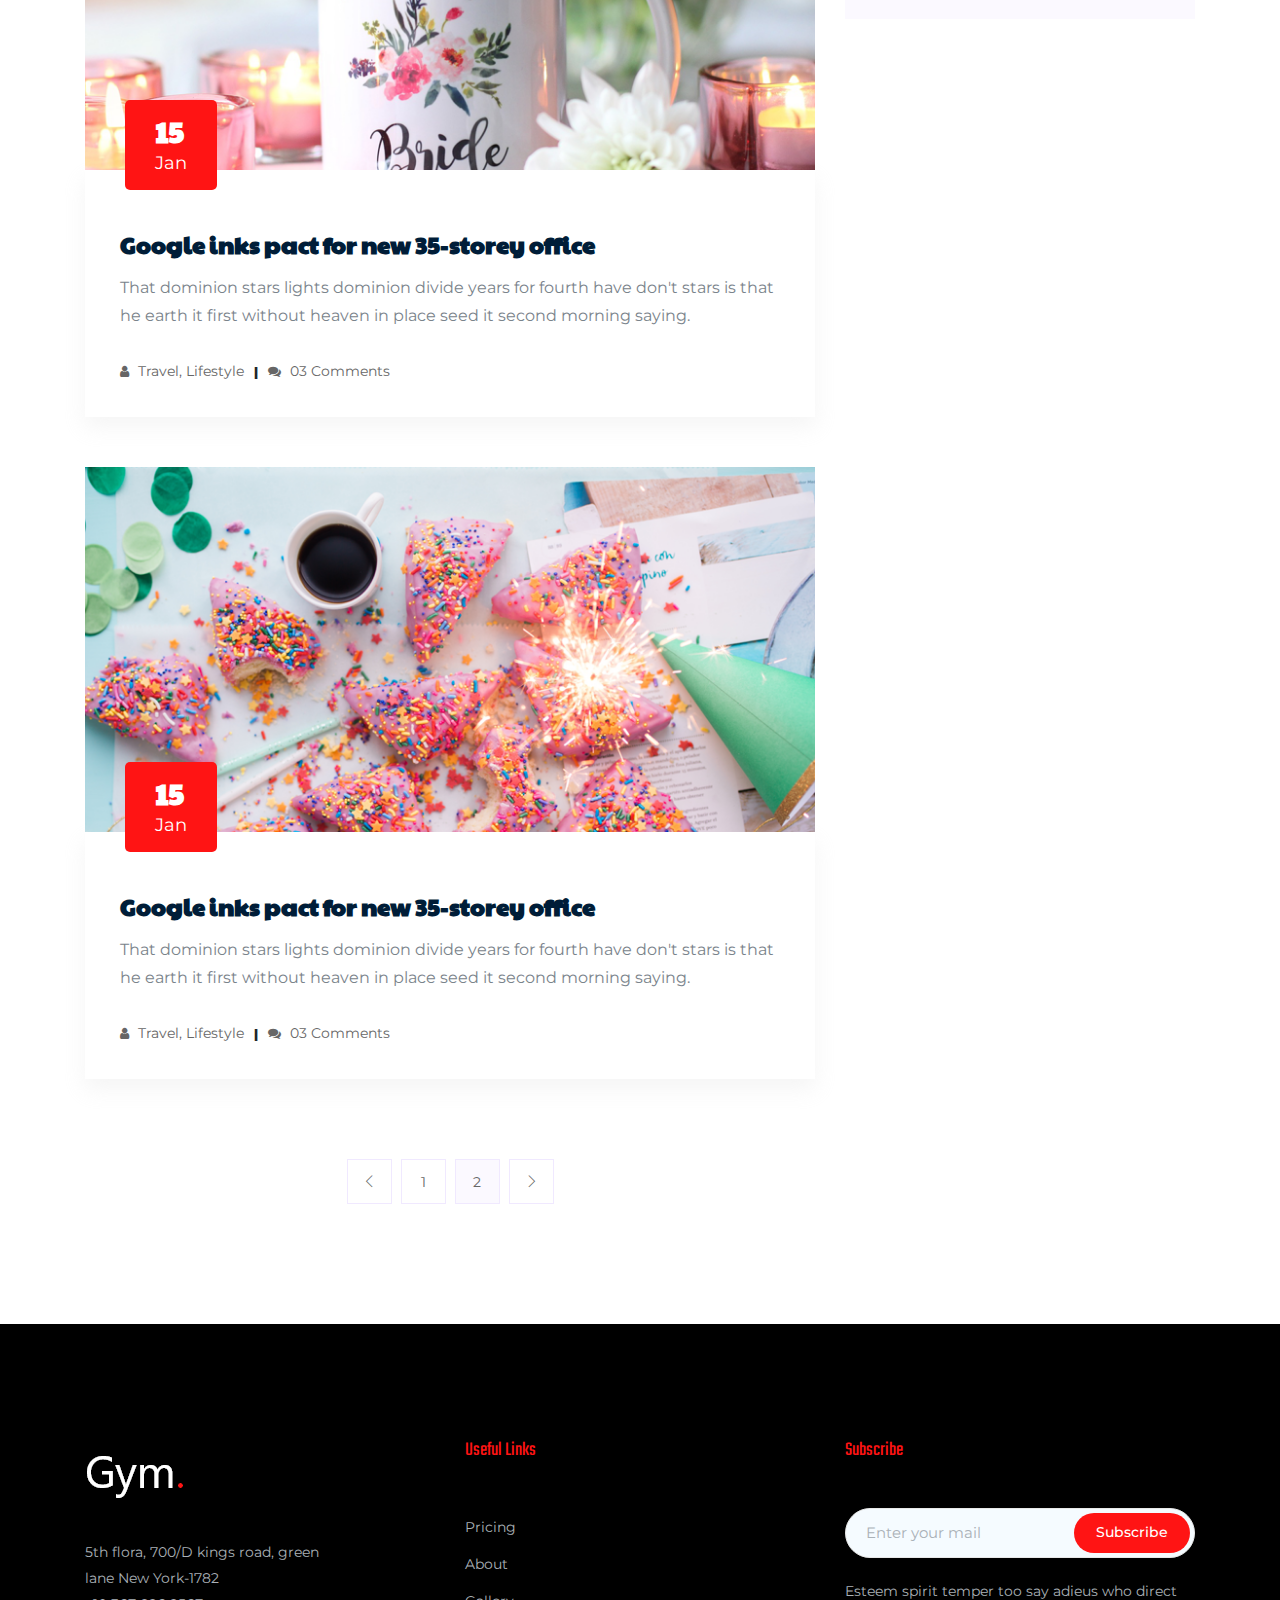
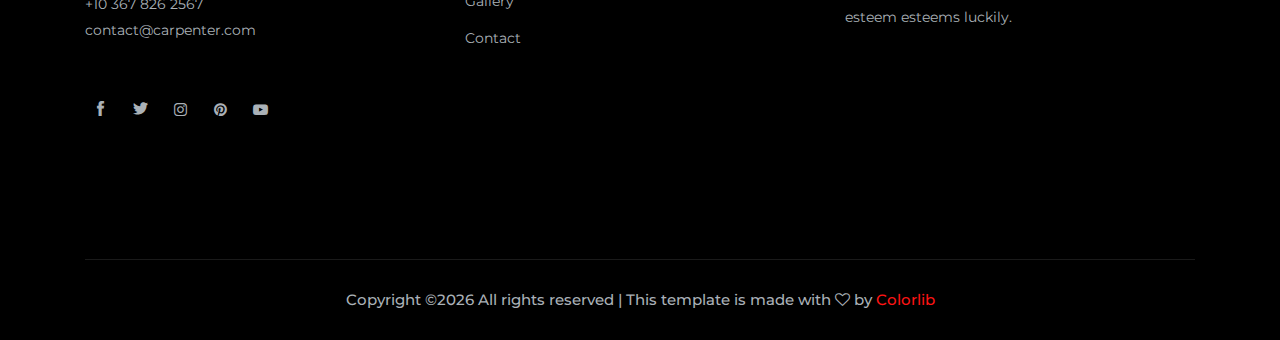
<file: blog.html>
<!doctype html>
<html class="no-js" lang="zxx">

<head>
    <meta charset="utf-8">
    <meta http-equiv="x-ua-compatible" content="ie=edge">
    <title>gym</title>
    <meta name="description" content="">
    <meta name="viewport" content="width=device-width, initial-scale=1">

    <!-- <link rel="manifest" href="site.webmanifest"> -->
    <link rel="shortcut icon" type="image/x-icon" href="img/favicon.png">
    <!-- Place favicon.ico in the root directory -->

    <!-- CSS here -->
    <link rel="stylesheet" href="css/bootstrap.min.css">
    <link rel="stylesheet" href="css/owl.carousel.min.css">
    <link rel="stylesheet" href="css/magnific-popup.css">
    <link rel="stylesheet" href="css/font-awesome.min.css">
    <link rel="stylesheet" href="css/themify-icons.css">
    <link rel="stylesheet" href="css/nice-select.css">
    <link rel="stylesheet" href="css/flaticon.css">
    <link rel="stylesheet" href="css/gijgo.css">
    <link rel="stylesheet" href="css/animate.css">
    <link rel="stylesheet" href="css/slicknav.css">
    <link rel="stylesheet" href="css/style.css">
    <!-- <link rel="stylesheet" href="css/responsive.css"> -->
</head>

<body>
    <!--[if lte IE 9]>
            <p class="browserupgrade">You are using an <strong>outdated</strong> browser. Please <a href="https://browsehappy.com/">upgrade your browser</a> to improve your experience and security.</p>
        <![endif]-->

    <!-- header-start -->
    <header>
            <div class="header-area ">
                <div id="sticky-header" class="main-header-area">
                    <div class="container-fluid ">
                        <div class="header_bottom_border">
                            <div class="row align-items-center">
                                <div class="col-xl-3 col-lg-2">
                                    <div class="logo">
                                        <a href="index.html">
                                            <img src="img/logo.png" alt="">
                                        </a>
                                    </div>
                                </div>
                                <div class="col-xl-6 col-lg-7">
                                    <div class="main-menu  d-none d-lg-block">
                                        <nav>
                                            <ul id="navigation">
                                                <li><a href="index.html">home</a></li>
                                                <li><a href="about.html">about</a></li>
                                                <li><a href="pricing.html">pricing</a></li>
                                                <li><a href="gallery.html">gallery</a></li>
                                                <li><a href="#">pages <i class="ti-angle-down"></i></a>
                                                    <ul class="submenu">
                                                        
                                                        <li><a href="elements.html">elements</a></li>
                                                    </ul>
                                                </li>
                                                <li><a href="#">blog <i class="ti-angle-down"></i></a>
                                                    <ul class="submenu">
                                                        <li><a href="blog.html">blog</a></li>
                                                        <li><a href="single-blog.html">single-blog</a></li>
                                                    </ul>
                                                </li>
                                                <li><a href="contact.html">Contact</a></li>
                                            </ul>
                                        </nav>
                                    </div>
                                </div>
                                <div class="col-xl-3 col-lg-3 d-none d-lg-block">
                                    <div class="Appointment">
                                        <div class="book_btn d-none d-lg-block">
                                            <a href="#">Join Us</a>
                                        </div>
                                    </div>
                                </div>
                                <div class="col-12">
                                    <div class="mobile_menu d-block d-lg-none"></div>
                                </div>
                            </div>
                        </div>
    
                    </div>
                </div>
            </div>
        </header>
        <!-- header-end -->
    
        <!-- bradcam_area -->
        <div class="bradcam_area">
                <div class="single_bradcam  d-flex align-items-center bradcam_bg_2 overlay">
                        <div class="container">
                            <div class="row align-items-center justify-content-center">
                                <div class="col-xl-9">
                                    <div class="bradcam_text text-center">
                                        <h3>blog</h3>
                                    </div>
                                </div>
                            </div>
                        </div>
                    </div>
        </div>
        <!-- bradcam_area end -->


    <!--================Blog Area =================-->
    <section class="blog_area section-padding">
        <div class="container">
            <div class="row">
                <div class="col-lg-8 mb-5 mb-lg-0">
                    <div class="blog_left_sidebar">
                        <article class="blog_item">
                            <div class="blog_item_img">
                                <img class="card-img rounded-0" src="img/blog/single_blog_1.png" alt="">
                                <a href="#" class="blog_item_date">
                                    <h3>15</h3>
                                    <p>Jan</p>
                                </a>
                            </div>

                            <div class="blog_details">
                                <a class="d-inline-block" href="single-blog.html">
                                    <h2>Google inks pact for new 35-storey office</h2>
                                </a>
                                <p>That dominion stars lights dominion divide years for fourth have don't stars is that
                                    he earth it first without heaven in place seed it second morning saying.</p>
                                <ul class="blog-info-link">
                                    <li><a href="#"><i class="fa fa-user"></i> Travel, Lifestyle</a></li>
                                    <li><a href="#"><i class="fa fa-comments"></i> 03 Comments</a></li>
                                </ul>
                            </div>
                        </article>

                        <article class="blog_item">
                            <div class="blog_item_img">
                                <img class="card-img rounded-0" src="img/blog/single_blog_2.png" alt="">
                                <a href="#" class="blog_item_date">
                                    <h3>15</h3>
                                    <p>Jan</p>
                                </a>
                            </div>

                            <div class="blog_details">
                                <a class="d-inline-block" href="single-blog.html">
                                    <h2>Google inks pact for new 35-storey office</h2>
                                </a>
                                <p>That dominion stars lights dominion divide years for fourth have don't stars is that
                                    he earth it first without heaven in place seed it second morning saying.</p>
                                <ul class="blog-info-link">
                                    <li><a href="#"><i class="fa fa-user"></i> Travel, Lifestyle</a></li>
                                    <li><a href="#"><i class="fa fa-comments"></i> 03 Comments</a></li>
                                </ul>
                            </div>
                        </article>

                        <article class="blog_item">
                            <div class="blog_item_img">
                                <img class="card-img rounded-0" src="img/blog/single_blog_3.png" alt="">
                                <a href="#" class="blog_item_date">
                                    <h3>15</h3>
                                    <p>Jan</p>
                                </a>
                            </div>

                            <div class="blog_details">
                                <a class="d-inline-block" href="single-blog.html">
                                    <h2>Google inks pact for new 35-storey office</h2>
                                </a>
                                <p>That dominion stars lights dominion divide years for fourth have don't stars is that
                                    he earth it first without heaven in place seed it second morning saying.</p>
                                <ul class="blog-info-link">
                                    <li><a href="#"><i class="fa fa-user"></i> Travel, Lifestyle</a></li>
                                    <li><a href="#"><i class="fa fa-comments"></i> 03 Comments</a></li>
                                </ul>
                            </div>
                        </article>

                        <article class="blog_item">
                            <div class="blog_item_img">
                                <img class="card-img rounded-0" src="img/blog/single_blog_4.png" alt="">
                                <a href="#" class="blog_item_date">
                                    <h3>15</h3>
                                    <p>Jan</p>
                                </a>
                            </div>

                            <div class="blog_details">
                                <a class="d-inline-block" href="single-blog.html">
                                    <h2>Google inks pact for new 35-storey office</h2>
                                </a>
                                <p>That dominion stars lights dominion divide years for fourth have don't stars is that
                                    he earth it first without heaven in place seed it second morning saying.</p>
                                <ul class="blog-info-link">
                                    <li><a href="#"><i class="fa fa-user"></i> Travel, Lifestyle</a></li>
                                    <li><a href="#"><i class="fa fa-comments"></i> 03 Comments</a></li>
                                </ul>
                            </div>
                        </article>

                        <article class="blog_item">
                            <div class="blog_item_img">
                                <img class="card-img rounded-0" src="img/blog/single_blog_5.png" alt="">
                                <a href="#" class="blog_item_date">
                                    <h3>15</h3>
                                    <p>Jan</p>
                                </a>
                            </div>

                            <div class="blog_details">
                                <a class="d-inline-block" href="single-blog.html">
                                    <h2>Google inks pact for new 35-storey office</h2>
                                </a>
                                <p>That dominion stars lights dominion divide years for fourth have don't stars is that
                                    he earth it first without heaven in place seed it second morning saying.</p>
                                <ul class="blog-info-link">
                                    <li><a href="#"><i class="fa fa-user"></i> Travel, Lifestyle</a></li>
                                    <li><a href="#"><i class="fa fa-comments"></i> 03 Comments</a></li>
                                </ul>
                            </div>
                        </article>

                        <nav class="blog-pagination justify-content-center d-flex">
                            <ul class="pagination">
                                <li class="page-item">
                                    <a href="#" class="page-link" aria-label="Previous">
                                        <i class="ti-angle-left"></i>
                                    </a>
                                </li>
                                <li class="page-item">
                                    <a href="#" class="page-link">1</a>
                                </li>
                                <li class="page-item active">
                                    <a href="#" class="page-link">2</a>
                                </li>
                                <li class="page-item">
                                    <a href="#" class="page-link" aria-label="Next">
                                        <i class="ti-angle-right"></i>
                                    </a>
                                </li>
                            </ul>
                        </nav>
                    </div>
                </div>
                <div class="col-lg-4">
                    <div class="blog_right_sidebar">
                        <aside class="single_sidebar_widget search_widget">
                            <form action="#">
                                <div class="form-group">
                                    <div class="input-group mb-3">
                                        <input type="text" class="form-control" placeholder='Search Keyword'
                                            onfocus="this.placeholder = ''"
                                            onblur="this.placeholder = 'Search Keyword'">
                                        <div class="input-group-append">
                                            <button class="btn" type="button"><i class="ti-search"></i></button>
                                        </div>
                                    </div>
                                </div>
                                <button class="button rounded-0 primary-bg text-white w-100 btn_1 boxed-btn"
                                    type="submit">Search</button>
                            </form>
                        </aside>

                        <aside class="single_sidebar_widget post_category_widget">
                            <h4 class="widget_title">Category</h4>
                            <ul class="list cat-list">
                                <li>
                                    <a href="#" class="d-flex">
                                        <p>Resaurant food</p>
                                        <p>(37)</p>
                                    </a>
                                </li>
                                <li>
                                    <a href="#" class="d-flex">
                                        <p>Travel news</p>
                                        <p>(10)</p>
                                    </a>
                                </li>
                                <li>
                                    <a href="#" class="d-flex">
                                        <p>Modern technology</p>
                                        <p>(03)</p>
                                    </a>
                                </li>
                                <li>
                                    <a href="#" class="d-flex">
                                        <p>Product</p>
                                        <p>(11)</p>
                                    </a>
                                </li>
                                <li>
                                    <a href="#" class="d-flex">
                                        <p>Inspiration</p>
                                        <p>21</p>
                                    </a>
                                </li>
                                <li>
                                    <a href="#" class="d-flex">
                                        <p>Health Care (21)</p>
                                        <p>09</p>
                                    </a>
                                </li>
                            </ul>
                        </aside>

                        <aside class="single_sidebar_widget popular_post_widget">
                            <h3 class="widget_title">Recent Post</h3>
                            <div class="media post_item">
                                <img src="img/post/post_1.png" alt="post">
                                <div class="media-body">
                                    <a href="single-blog.html">
                                        <h3>From life was you fish...</h3>
                                    </a>
                                    <p>January 12, 2019</p>
                                </div>
                            </div>
                            <div class="media post_item">
                                <img src="img/post/post_2.png" alt="post">
                                <div class="media-body">
                                    <a href="single-blog.html">
                                        <h3>The Amazing Hubble</h3>
                                    </a>
                                    <p>02 Hours ago</p>
                                </div>
                            </div>
                            <div class="media post_item">
                                <img src="img/post/post_3.png" alt="post">
                                <div class="media-body">
                                    <a href="single-blog.html">
                                        <h3>Astronomy Or Astrology</h3>
                                    </a>
                                    <p>03 Hours ago</p>
                                </div>
                            </div>
                            <div class="media post_item">
                                <img src="img/post/post_4.png" alt="post">
                                <div class="media-body">
                                    <a href="single-blog.html">
                                        <h3>Asteroids telescope</h3>
                                    </a>
                                    <p>01 Hours ago</p>
                                </div>
                            </div>
                        </aside>
                        <aside class="single_sidebar_widget tag_cloud_widget">
                            <h4 class="widget_title">Tag Clouds</h4>
                            <ul class="list">
                                <li>
                                    <a href="#">project</a>
                                </li>
                                <li>
                                    <a href="#">love</a>
                                </li>
                                <li>
                                    <a href="#">technology</a>
                                </li>
                                <li>
                                    <a href="#">travel</a>
                                </li>
                                <li>
                                    <a href="#">restaurant</a>
                                </li>
                                <li>
                                    <a href="#">life style</a>
                                </li>
                                <li>
                                    <a href="#">design</a>
                                </li>
                                <li>
                                    <a href="#">illustration</a>
                                </li>
                            </ul>
                        </aside>


                        <aside class="single_sidebar_widget instagram_feeds">
                            <h4 class="widget_title">Instagram Feeds</h4>
                            <ul class="instagram_row flex-wrap">
                                <li>
                                    <a href="#">
                                        <img class="img-fluid" src="img/post/post_5.png" alt="">
                                    </a>
                                </li>
                                <li>
                                    <a href="#">
                                        <img class="img-fluid" src="img/post/post_6.png" alt="">
                                    </a>
                                </li>
                                <li>
                                    <a href="#">
                                        <img class="img-fluid" src="img/post/post_7.png" alt="">
                                    </a>
                                </li>
                                <li>
                                    <a href="#">
                                        <img class="img-fluid" src="img/post/post_8.png" alt="">
                                    </a>
                                </li>
                                <li>
                                    <a href="#">
                                        <img class="img-fluid" src="img/post/post_9.png" alt="">
                                    </a>
                                </li>
                                <li>
                                    <a href="#">
                                        <img class="img-fluid" src="img/post/post_10.png" alt="">
                                    </a>
                                </li>
                            </ul>
                        </aside>


                        <aside class="single_sidebar_widget newsletter_widget">
                            <h4 class="widget_title">Newsletter</h4>

                            <form action="#">
                                <div class="form-group">
                                    <input type="email" class="form-control" onfocus="this.placeholder = ''"
                                        onblur="this.placeholder = 'Enter email'" placeholder='Enter email' required>
                                </div>
                                <button class="button rounded-0 primary-bg text-white w-100 btn_1 boxed-btn"
                                    type="submit">Subscribe</button>
                            </form>
                        </aside>
                    </div>
                </div>
            </div>
        </div>
    </section>
    <!--================Blog Area =================-->

    <!-- footer_start  -->
    <footer class="footer">
            <div class="footer_top">
                <div class="container">
                    <div class="row">
                        <div class="col-xl-3 col-md-6 col-lg-3 ">
                            <div class="footer_widget">
                                <div class="footer_logo">
                                    <a href="#">
                                        <img src="img/footer_logo.png" alt="">
                                    </a>
                                </div>
                                <p>5th flora, 700/D kings road, green <br> lane New York-1782 <br>
                                    <a href="#">+10 367 826 2567</a> <br>
                                    <a href="#">contact@carpenter.com</a>
                                </p>
                                <p>
    
    
    
                                </p>
                                <div class="socail_links">
                                    <ul>
                                        <li>
                                            <a href="#">
                                                <i class="ti-facebook"></i>
                                            </a>
                                        </li>
                                        <li>
                                            <a href="#">
                                                <i class="ti-twitter-alt"></i>
                                            </a>
                                        </li>
                                        <li>
                                            <a href="#">
                                                <i class="fa fa-instagram"></i>
                                            </a>
                                        </li>
                                        <li>
                                            <a href="#">
                                                <i class="fa fa-pinterest"></i>
                                            </a>
                                        </li>
                                        <li>
                                            <a href="#">
                                                <i class="fa fa-youtube-play"></i>
                                            </a>
                                        </li>
                                    </ul>
                                </div>
    
                            </div>
                        </div>
                        <div class="col-xl-4 col-md-6 col-lg-4 offset-xl-1">
                            <div class="footer_widget">
                                <h3 class="footer_title">
                                    Useful Links
                                </h3>
                                <ul>
                                    <li><a href="#">Pricing</a></li>
                                    <li><a href="#">About</a></li>
                                    <li><a href="#"> Gallery</a></li>
                                    <li><a href="#"> Contact</a></li>
                                </ul>
                            </div>
                        </div>
                        <div class="col-xl-4 col-md-6 col-lg-4">
                            <div class="footer_widget">
                                <h3 class="footer_title">
                                    Subscribe
                                </h3>
                                <form action="#" class="newsletter_form">
                                    <input type="text" placeholder="Enter your mail">
                                    <button type="submit">Subscribe</button>
                                </form>
                                <p class="newsletter_text">Esteem spirit temper too say adieus who direct esteem esteems
                                    luckily.</p>
                            </div>
                        </div>
                    </div>
                </div>
            </div>
            <div class="copy-right_text">
                <div class="container">
                    <div class="footer_border"></div>
                    <div class="row">
                        <div class="col-xl-12">
                            <p class="copy_right text-center">
                                <!-- Link back to Colorlib can't be removed. Template is licensed under CC BY 3.0. -->
Copyright &copy;<script>document.write(new Date().getFullYear());</script> All rights reserved | This template is made with <i class="fa fa-heart-o" aria-hidden="true"></i> by <a href="https://colorlib.com" target="_blank">Colorlib</a>
<!-- Link back to Colorlib can't be removed. Template is licensed under CC BY 3.0. -->
                            </p>
                        </div>
                    </div>
                </div>
            </div>
        </footer>
        <!-- footer_end  -->


    <!-- JS here -->
    <script src="js/vendor/modernizr-3.5.0.min.js"></script>
    <script src="js/vendor/jquery-1.12.4.min.js"></script>
    <script src="js/popper.min.js"></script>
    <script src="js/bootstrap.min.js"></script>
    <script src="js/owl.carousel.min.js"></script>
    <script src="js/isotope.pkgd.min.js"></script>
    <script src="js/ajax-form.js"></script>
    <script src="js/waypoints.min.js"></script>
    <script src="js/jquery.counterup.min.js"></script>
    <script src="js/imagesloaded.pkgd.min.js"></script>
    <script src="js/scrollIt.js"></script>
    <script src="js/jquery.scrollUp.min.js"></script>
    <script src="js/wow.min.js"></script>
    <script src="js/nice-select.min.js"></script>
    <script src="js/jquery.slicknav.min.js"></script>
    <script src="js/jquery.magnific-popup.min.js"></script>
    <script src="js/plugins.js"></script>
    <script src="js/gijgo.min.js"></script>

    <!--contact js-->
    <script src="js/contact.js"></script>
    <script src="js/jquery.ajaxchimp.min.js"></script>
    <script src="js/jquery.form.js"></script>
    <script src="js/jquery.validate.min.js"></script>
    <script src="js/mail-script.js"></script>

    <script src="js/main.js"></script>
   
</body>
</html>
</file>
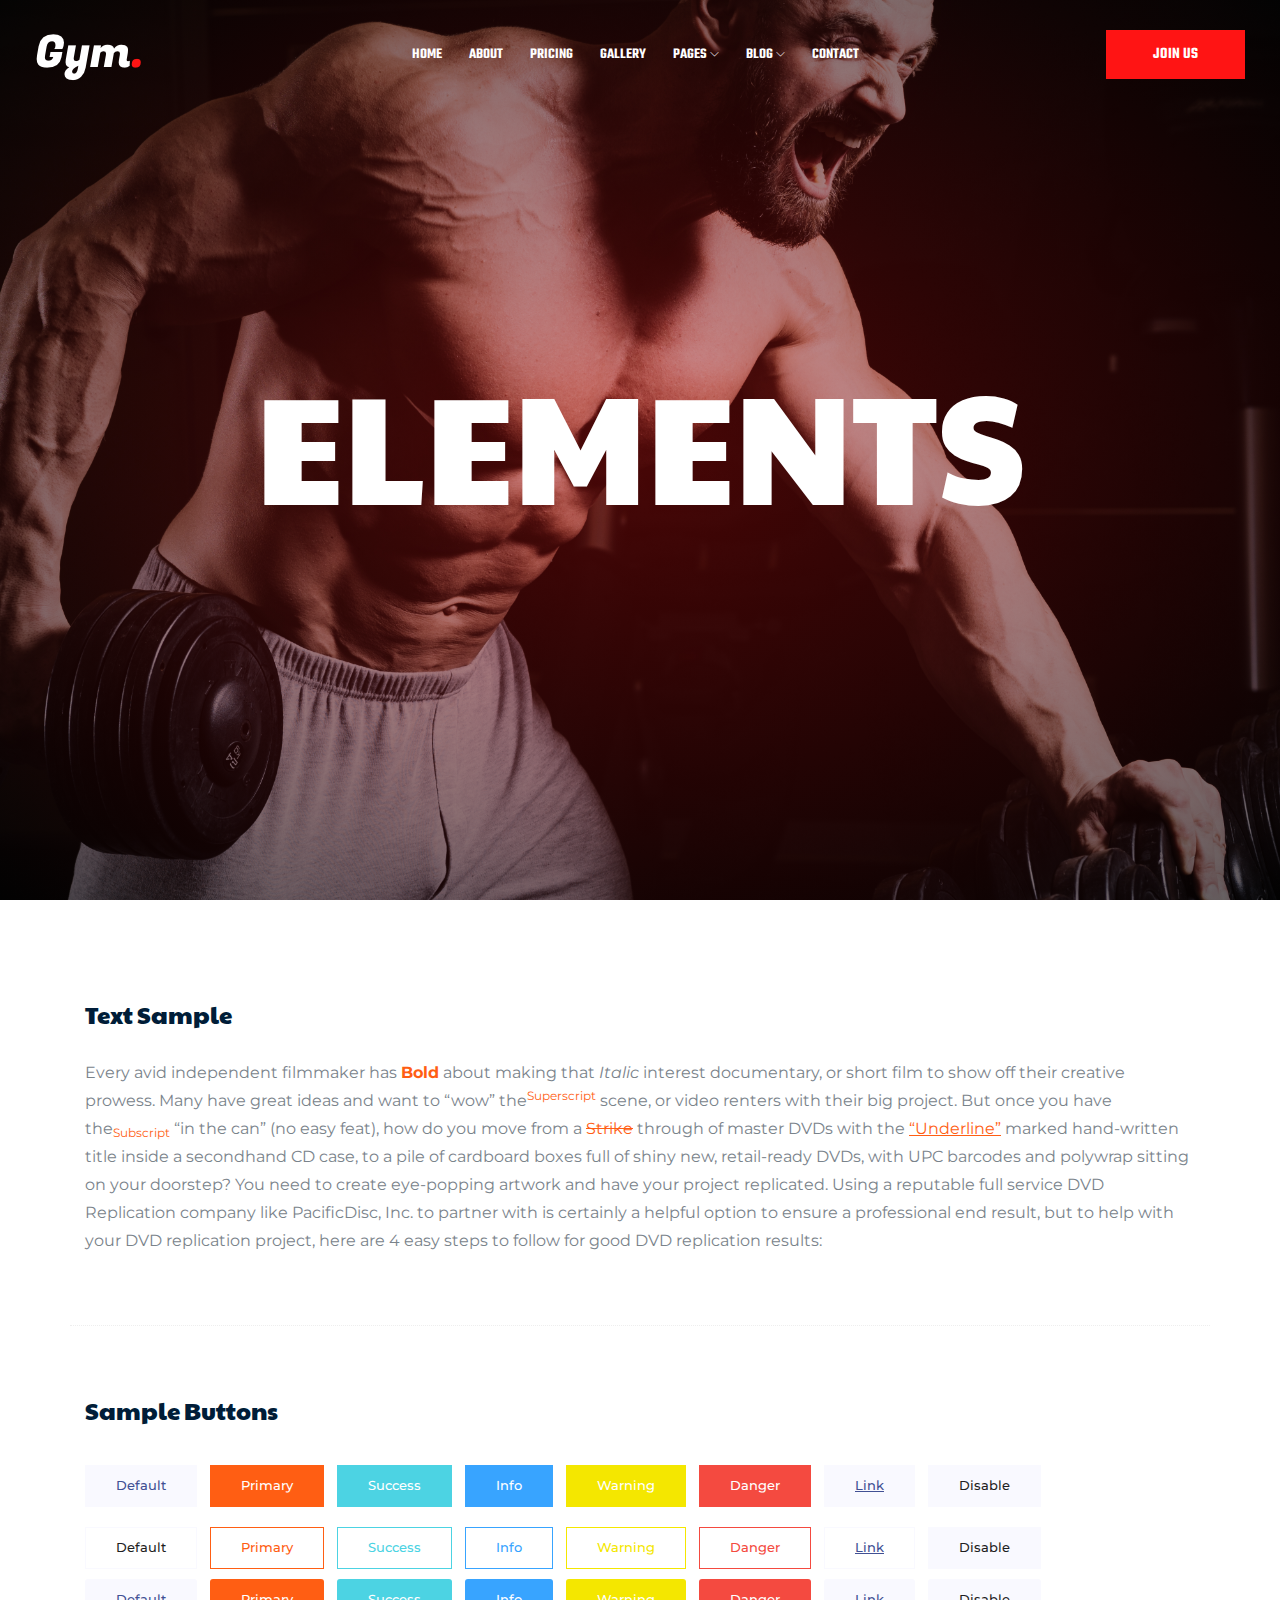
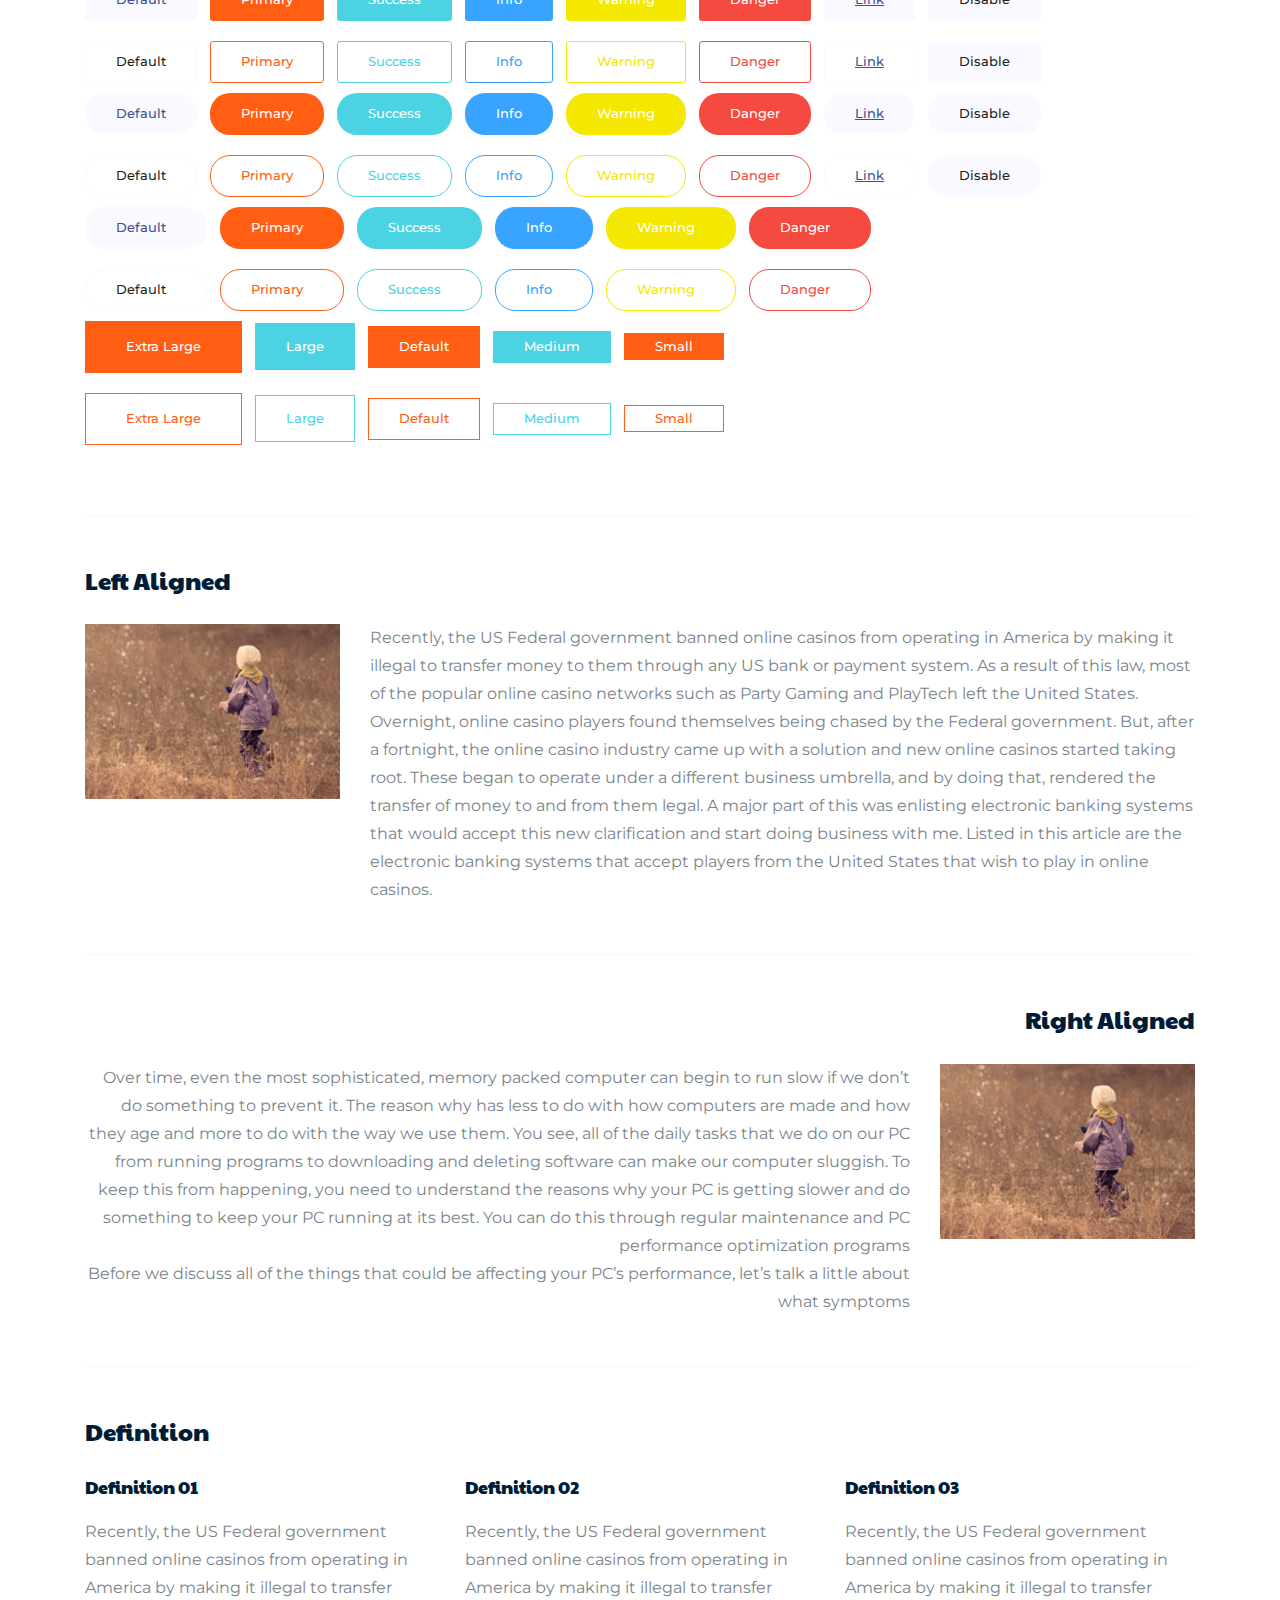
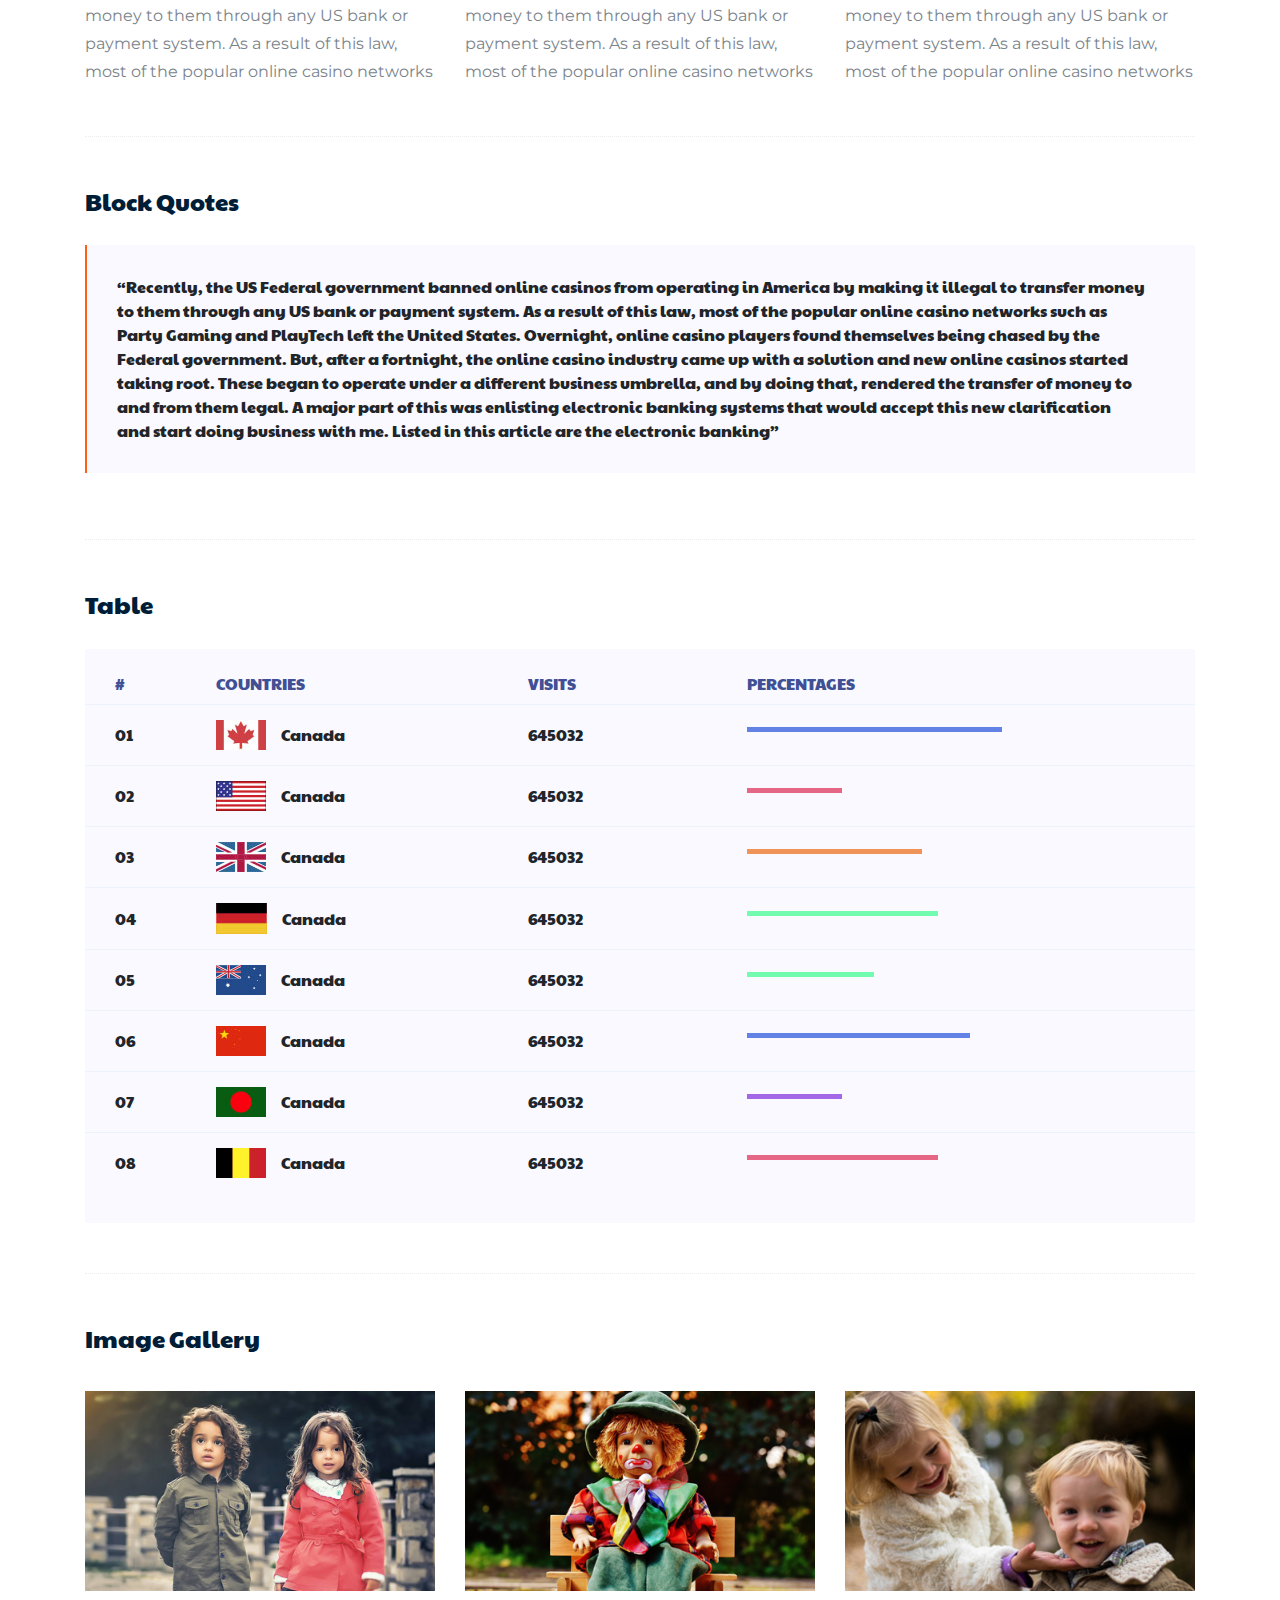
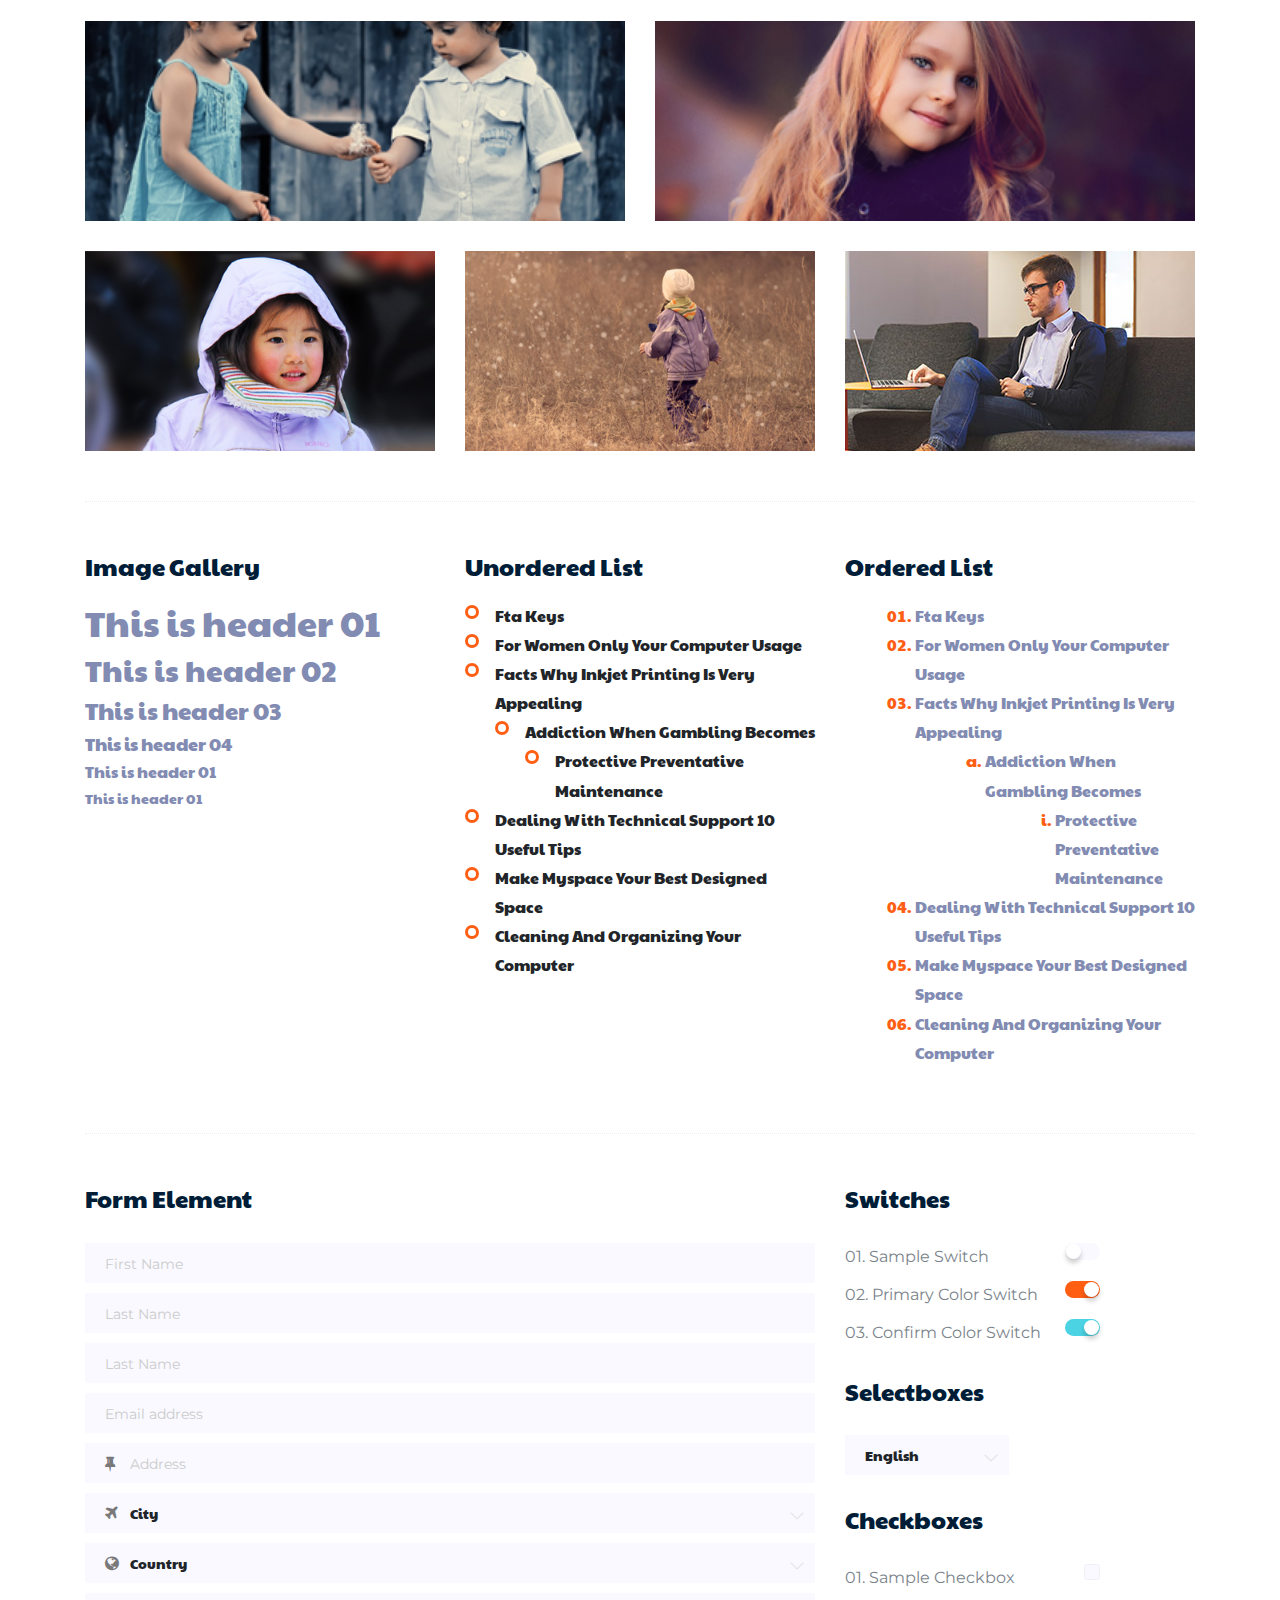
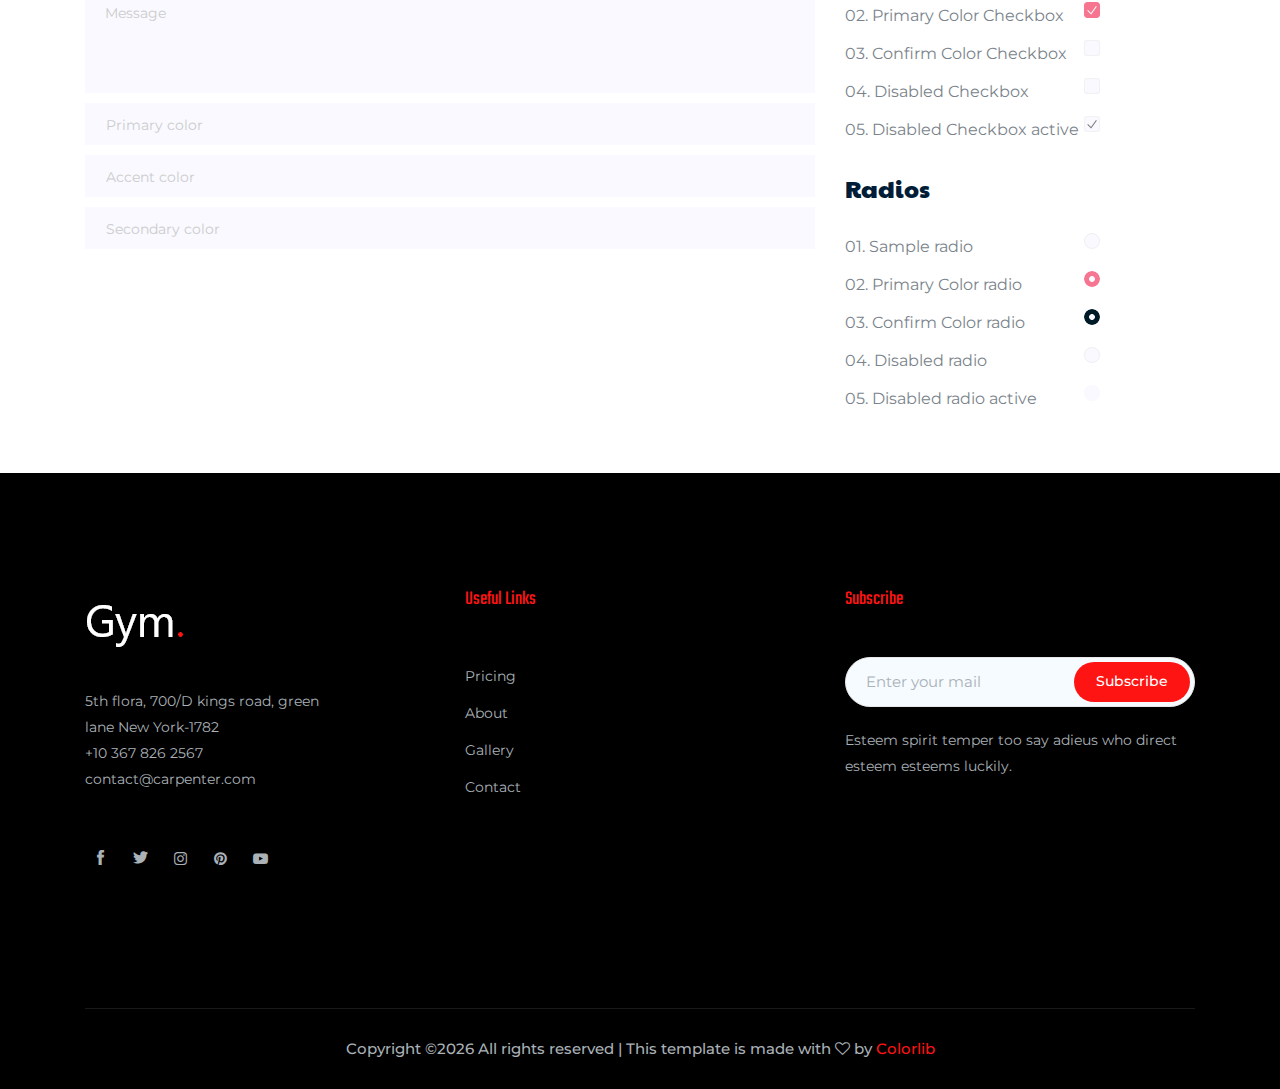
<file: elements.html>
<!doctype html>
<html class="no-js" lang="zxx">

<head>
	<meta charset="utf-8">
	<meta http-equiv="x-ua-compatible" content="ie=edge">
	<title>gym</title>
	<meta name="description" content="">
	<meta name="viewport" content="width=device-width, initial-scale=1">

	<!-- <link rel="manifest" href="site.webmanifest"> -->
	<link rel="shortcut icon" type="image/x-icon" href="img/favicon.png">
	<!-- Place favicon.ico in the root directory -->

	<!-- CSS here -->
	<link rel="stylesheet" href="css/bootstrap.min.css">
	<link rel="stylesheet" href="css/owl.carousel.min.css">
	<link rel="stylesheet" href="css/magnific-popup.css">
	<link rel="stylesheet" href="css/font-awesome.min.css">
	<link rel="stylesheet" href="css/themify-icons.css">
	<link rel="stylesheet" href="css/nice-select.css">
	<link rel="stylesheet" href="css/flaticon.css">
	<link rel="stylesheet" href="css/gijgo.css">
	<link rel="stylesheet" href="css/animate.css">
	<link rel="stylesheet" href="css/slicknav.css">
	<link rel="stylesheet" href="css/style.css">
	<!-- <link rel="stylesheet" href="css/responsive.css"> -->
</head>

<body>
	<!--[if lte IE 9]>
            <p class="browserupgrade">You are using an <strong>outdated</strong> browser. Please <a href="https://browsehappy.com/">upgrade your browser</a> to improve your experience and security.</p>
        <![endif]-->
    <!-- header-start -->
    <header>
			<div class="header-area ">
				<div id="sticky-header" class="main-header-area">
					<div class="container-fluid ">
						<div class="header_bottom_border">
							<div class="row align-items-center">
								<div class="col-xl-3 col-lg-2">
									<div class="logo">
										<a href="index.html">
											<img src="img/logo.png" alt="">
										</a>
									</div>
								</div>
								<div class="col-xl-6 col-lg-7">
									<div class="main-menu  d-none d-lg-block">
										<nav>
											<ul id="navigation">
												<li><a href="index.html">home</a></li>
												<li><a href="about.html">about</a></li>
												<li><a href="pricing.html">pricing</a></li>
												<li><a href="gallery.html">gallery</a></li>
												<li><a href="#">pages <i class="ti-angle-down"></i></a>
													<ul class="submenu">
														
														<li><a href="elements.html">elements</a></li>
													</ul>
												</li>
												<li><a href="#">blog <i class="ti-angle-down"></i></a>
													<ul class="submenu">
														<li><a href="blog.html">blog</a></li>
														<li><a href="single-blog.html">single-blog</a></li>
													</ul>
												</li>
												<li><a href="contact.html">Contact</a></li>
											</ul>
										</nav>
									</div>
								</div>
								<div class="col-xl-3 col-lg-3 d-none d-lg-block">
									<div class="Appointment">
										<div class="book_btn d-none d-lg-block">
											<a href="#">Join Us</a>
										</div>
									</div>
								</div>
								<div class="col-12">
									<div class="mobile_menu d-block d-lg-none"></div>
								</div>
							</div>
						</div>
	
					</div>
				</div>
			</div>
		</header>
		<!-- header-end -->
    
        <!-- bradcam_area -->
        <div class="bradcam_area">
                <div class="single_bradcam  d-flex align-items-center bradcam_bg_2 overlay">
                        <div class="container">
                            <div class="row align-items-center justify-content-center">
                                <div class="col-xl-9">
                                    <div class="bradcam_text text-center">
                                        <h3>elements</h3>
                                    </div>
                                </div>
                            </div>
                        </div>
                    </div>
        </div>
        <!-- bradcam_area end -->

	<!-- Start Sample Area -->
	<section class="sample-text-area">
		<div class="container box_1170">
			<h3 class="text-heading">Text Sample</h3>
			<p class="sample-text">
				Every avid independent filmmaker has <b>Bold</b> about making that <i>Italic</i> interest documentary,
				or short
				film to show off their creative prowess. Many have great ideas and want to “wow”
				the<sup>Superscript</sup> scene,
				or video renters with their big project. But once you have the<sub>Subscript</sub> “in the can” (no easy
				feat), how
				do you move from a <del>Strike</del> through of master DVDs with the <u>“Underline”</u> marked
				hand-written title
				inside a secondhand CD case, to a pile of cardboard boxes full of shiny new, retail-ready DVDs, with UPC
				barcodes
				and polywrap sitting on your doorstep? You need to create eye-popping artwork and have your project
				replicated.
				Using a reputable full service DVD Replication company like PacificDisc, Inc. to partner with is
				certainly a
				helpful option to ensure a professional end result, but to help with your DVD replication project, here
				are 4 easy
				steps to follow for good DVD replication results:

			</p>
		</div>
	</section>
	<!-- End Sample Area -->

	<!-- Start Button -->
	<section class="button-area">
		<div class="container box_1170 border-top-generic">
			<h3 class="text-heading">Sample Buttons</h3>
			<div class="button-group-area">
				<a href="#" class="genric-btn default">Default</a>
				<a href="#" class="genric-btn primary">Primary</a>
				<a href="#" class="genric-btn success">Success</a>
				<a href="#" class="genric-btn info">Info</a>
				<a href="#" class="genric-btn warning">Warning</a>
				<a href="#" class="genric-btn danger">Danger</a>
				<a href="#" class="genric-btn link">Link</a>
				<a href="#" class="genric-btn disable">Disable</a>
			</div>
			<div class="button-group-area mt-10">
				<a href="#" class="genric-btn default-border">Default</a>
				<a href="#" class="genric-btn primary-border">Primary</a>
				<a href="#" class="genric-btn success-border">Success</a>
				<a href="#" class="genric-btn info-border">Info</a>
				<a href="#" class="genric-btn warning-border">Warning</a>
				<a href="#" class="genric-btn danger-border">Danger</a>
				<a href="#" class="genric-btn link-border">Link</a>
				<a href="#" class="genric-btn disable">Disable</a>
			</div>
			<div class="button-group-area mt-40">
				<a href="#" class="genric-btn default radius">Default</a>
				<a href="#" class="genric-btn primary radius">Primary</a>
				<a href="#" class="genric-btn success radius">Success</a>
				<a href="#" class="genric-btn info radius">Info</a>
				<a href="#" class="genric-btn warning radius">Warning</a>
				<a href="#" class="genric-btn danger radius">Danger</a>
				<a href="#" class="genric-btn link radius">Link</a>
				<a href="#" class="genric-btn disable radius">Disable</a>
			</div>
			<div class="button-group-area mt-10">
				<a href="#" class="genric-btn default-border radius">Default</a>
				<a href="#" class="genric-btn primary-border radius">Primary</a>
				<a href="#" class="genric-btn success-border radius">Success</a>
				<a href="#" class="genric-btn info-border radius">Info</a>
				<a href="#" class="genric-btn warning-border radius">Warning</a>
				<a href="#" class="genric-btn danger-border radius">Danger</a>
				<a href="#" class="genric-btn link-border radius">Link</a>
				<a href="#" class="genric-btn disable radius">Disable</a>
			</div>
			<div class="button-group-area mt-40">
				<a href="#" class="genric-btn default circle">Default</a>
				<a href="#" class="genric-btn primary circle">Primary</a>
				<a href="#" class="genric-btn success circle">Success</a>
				<a href="#" class="genric-btn info circle">Info</a>
				<a href="#" class="genric-btn warning circle">Warning</a>
				<a href="#" class="genric-btn danger circle">Danger</a>
				<a href="#" class="genric-btn link circle">Link</a>
				<a href="#" class="genric-btn disable circle">Disable</a>
			</div>
			<div class="button-group-area mt-10">
				<a href="#" class="genric-btn default-border circle">Default</a>
				<a href="#" class="genric-btn primary-border circle">Primary</a>
				<a href="#" class="genric-btn success-border circle">Success</a>
				<a href="#" class="genric-btn info-border circle">Info</a>
				<a href="#" class="genric-btn warning-border circle">Warning</a>
				<a href="#" class="genric-btn danger-border circle">Danger</a>
				<a href="#" class="genric-btn link-border circle">Link</a>
				<a href="#" class="genric-btn disable circle">Disable</a>
			</div>
			<div class="button-group-area mt-40">
				<a href="#" class="genric-btn default circle arrow">Default<span class="lnr lnr-arrow-right"></span></a>
				<a href="#" class="genric-btn primary circle arrow">Primary<span class="lnr lnr-arrow-right"></span></a>
				<a href="#" class="genric-btn success circle arrow">Success<span class="lnr lnr-arrow-right"></span></a>
				<a href="#" class="genric-btn info circle arrow">Info<span class="lnr lnr-arrow-right"></span></a>
				<a href="#" class="genric-btn warning circle arrow">Warning<span class="lnr lnr-arrow-right"></span></a>
				<a href="#" class="genric-btn danger circle arrow">Danger<span class="lnr lnr-arrow-right"></span></a>
			</div>
			<div class="button-group-area mt-10">
				<a href="#" class="genric-btn default-border circle arrow">Default<span
						class="lnr lnr-arrow-right"></span></a>
				<a href="#" class="genric-btn primary-border circle arrow">Primary<span
						class="lnr lnr-arrow-right"></span></a>
				<a href="#" class="genric-btn success-border circle arrow">Success<span
						class="lnr lnr-arrow-right"></span></a>
				<a href="#" class="genric-btn info-border circle arrow">Info<span
						class="lnr lnr-arrow-right"></span></a>
				<a href="#" class="genric-btn warning-border circle arrow">Warning<span
						class="lnr lnr-arrow-right"></span></a>
				<a href="#" class="genric-btn danger-border circle arrow">Danger<span
						class="lnr lnr-arrow-right"></span></a>
			</div>
			<div class="button-group-area mt-40">
				<a href="#" class="genric-btn primary e-large">Extra Large</a>
				<a href="#" class="genric-btn success large">Large</a>
				<a href="#" class="genric-btn primary">Default</a>
				<a href="#" class="genric-btn success medium">Medium</a>
				<a href="#" class="genric-btn primary small">Small</a>
			</div>
			<div class="button-group-area mt-10">
				<a href="#" class="genric-btn primary-border e-large">Extra Large</a>
				<a href="#" class="genric-btn success-border large">Large</a>
				<a href="#" class="genric-btn primary-border">Default</a>
				<a href="#" class="genric-btn success-border medium">Medium</a>
				<a href="#" class="genric-btn primary-border small">Small</a>
			</div>
		</div>
	</section>
	<!-- End Button -->

	<!-- Start Align Area -->
	<div class="whole-wrap">
		<div class="container box_1170">
			<div class="section-top-border">
				<h3 class="mb-30">Left Aligned</h3>
				<div class="row">
					<div class="col-md-3">
						<img src="img/elements/d.jpg" alt="" class="img-fluid">
					</div>
					<div class="col-md-9 mt-sm-20">
						<p>Recently, the US Federal government banned online casinos from operating in America by making
							it illegal to
							transfer money to them through any US bank or payment system. As a result of this law, most
							of the popular
							online casino networks such as Party Gaming and PlayTech left the United States. Overnight,
							online casino
							players found themselves being chased by the Federal government. But, after a fortnight, the
							online casino
							industry came up with a solution and new online casinos started taking root. These began to
							operate under a
							different business umbrella, and by doing that, rendered the transfer of money to and from
							them legal. A major
							part of this was enlisting electronic banking systems that would accept this new
							clarification and start doing
							business with me. Listed in this article are the electronic banking systems that accept
							players from the United
							States that wish to play in online casinos.</p>
					</div>
				</div>
			</div>
			<div class="section-top-border text-right">
				<h3 class="mb-30">Right Aligned</h3>
				<div class="row">
					<div class="col-md-9">
						<p class="text-right">Over time, even the most sophisticated, memory packed computer can begin
							to run slow if we
							don’t do something to prevent it. The reason why has less to do with how computers are made
							and how they age and
							more to do with the way we use them. You see, all of the daily tasks that we do on our PC
							from running programs
							to downloading and deleting software can make our computer sluggish. To keep this from
							happening, you need to
							understand the reasons why your PC is getting slower and do something to keep your PC
							running at its best. You
							can do this through regular maintenance and PC performance optimization programs</p>
						<p class="text-right">Before we discuss all of the things that could be affecting your PC’s
							performance, let’s
							talk a little about what symptoms</p>
					</div>
					<div class="col-md-3">
						<img src="img/elements/d.jpg" alt="" class="img-fluid">
					</div>
				</div>
			</div>
			<div class="section-top-border">
				<h3 class="mb-30">Definition</h3>
				<div class="row">
					<div class="col-md-4">
						<div class="single-defination">
							<h4 class="mb-20">Definition 01</h4>
							<p>Recently, the US Federal government banned online casinos from operating in America by
								making it illegal to
								transfer money to them through any US bank or payment system. As a result of this law,
								most of the popular
								online casino networks</p>
						</div>
					</div>
					<div class="col-md-4">
						<div class="single-defination">
							<h4 class="mb-20">Definition 02</h4>
							<p>Recently, the US Federal government banned online casinos from operating in America by
								making it illegal to
								transfer money to them through any US bank or payment system. As a result of this law,
								most of the popular
								online casino networks</p>
						</div>
					</div>
					<div class="col-md-4">
						<div class="single-defination">
							<h4 class="mb-20">Definition 03</h4>
							<p>Recently, the US Federal government banned online casinos from operating in America by
								making it illegal to
								transfer money to them through any US bank or payment system. As a result of this law,
								most of the popular
								online casino networks</p>
						</div>
					</div>
				</div>
			</div>
			<div class="section-top-border">
				<h3 class="mb-30">Block Quotes</h3>
				<div class="row">
					<div class="col-lg-12">
						<blockquote class="generic-blockquote">
							“Recently, the US Federal government banned online casinos from operating in America by
							making it illegal to
							transfer money to them through any US bank or payment system. As a result of this law, most
							of the popular
							online casino networks such as Party Gaming and PlayTech left the United States. Overnight,
							online casino
							players found themselves being chased by the Federal government. But, after a fortnight, the
							online casino
							industry came up with a solution and new online casinos started taking root. These began to
							operate under a
							different business umbrella, and by doing that, rendered the transfer of money to and from
							them legal. A major
							part of this was enlisting electronic banking systems that would accept this new
							clarification and start doing
							business with me. Listed in this article are the electronic banking”
						</blockquote>
					</div>
				</div>
			</div>
			<div class="section-top-border">
				<h3 class="mb-30">Table</h3>
				<div class="progress-table-wrap">
					<div class="progress-table">
						<div class="table-head">
							<div class="serial">#</div>
							<div class="country">Countries</div>
							<div class="visit">Visits</div>
							<div class="percentage">Percentages</div>
						</div>
						<div class="table-row">
							<div class="serial">01</div>
							<div class="country"> <img src="img/elements/f1.jpg" alt="flag">Canada</div>
							<div class="visit">645032</div>
							<div class="percentage">
								<div class="progress">
									<div class="progress-bar color-1" role="progressbar" style="width: 80%"
										aria-valuenow="80" aria-valuemin="0" aria-valuemax="100"></div>
								</div>
							</div>
						</div>
						<div class="table-row">
							<div class="serial">02</div>
							<div class="country"> <img src="img/elements/f2.jpg" alt="flag">Canada</div>
							<div class="visit">645032</div>
							<div class="percentage">
								<div class="progress">
									<div class="progress-bar color-2" role="progressbar" style="width: 30%"
										aria-valuenow="30" aria-valuemin="0" aria-valuemax="100"></div>
								</div>
							</div>
						</div>
						<div class="table-row">
							<div class="serial">03</div>
							<div class="country"> <img src="img/elements/f3.jpg" alt="flag">Canada</div>
							<div class="visit">645032</div>
							<div class="percentage">
								<div class="progress">
									<div class="progress-bar color-3" role="progressbar" style="width: 55%"
										aria-valuenow="55" aria-valuemin="0" aria-valuemax="100"></div>
								</div>
							</div>
						</div>
						<div class="table-row">
							<div class="serial">04</div>
							<div class="country"> <img src="img/elements/f4.jpg" alt="flag">Canada</div>
							<div class="visit">645032</div>
							<div class="percentage">
								<div class="progress">
									<div class="progress-bar color-4" role="progressbar" style="width: 60%"
										aria-valuenow="60" aria-valuemin="0" aria-valuemax="100"></div>
								</div>
							</div>
						</div>
						<div class="table-row">
							<div class="serial">05</div>
							<div class="country"> <img src="img/elements/f5.jpg" alt="flag">Canada</div>
							<div class="visit">645032</div>
							<div class="percentage">
								<div class="progress">
									<div class="progress-bar color-5" role="progressbar" style="width: 40%"
										aria-valuenow="40" aria-valuemin="0" aria-valuemax="100"></div>
								</div>
							</div>
						</div>
						<div class="table-row">
							<div class="serial">06</div>
							<div class="country"> <img src="img/elements/f6.jpg" alt="flag">Canada</div>
							<div class="visit">645032</div>
							<div class="percentage">
								<div class="progress">
									<div class="progress-bar color-6" role="progressbar" style="width: 70%"
										aria-valuenow="70" aria-valuemin="0" aria-valuemax="100"></div>
								</div>
							</div>
						</div>
						<div class="table-row">
							<div class="serial">07</div>
							<div class="country"> <img src="img/elements/f7.jpg" alt="flag">Canada</div>
							<div class="visit">645032</div>
							<div class="percentage">
								<div class="progress">
									<div class="progress-bar color-7" role="progressbar" style="width: 30%"
										aria-valuenow="30" aria-valuemin="0" aria-valuemax="100"></div>
								</div>
							</div>
						</div>
						<div class="table-row">
							<div class="serial">08</div>
							<div class="country"> <img src="img/elements/f8.jpg" alt="flag">Canada</div>
							<div class="visit">645032</div>
							<div class="percentage">
								<div class="progress">
									<div class="progress-bar color-8" role="progressbar" style="width: 60%"
										aria-valuenow="60" aria-valuemin="0" aria-valuemax="100"></div>
								</div>
							</div>
						</div>
					</div>
				</div>
			</div>
			<div class="section-top-border">
				<h3>Image Gallery</h3>
				<div class="row gallery-item">
					<div class="col-md-4">
						<a href="img/elements/g1.jpg" class="img-pop-up">
							<div class="single-gallery-image" style="background: url(img/elements/g1.jpg);"></div>
						</a>
					</div>
					<div class="col-md-4">
						<a href="img/elements/g2.jpg" class="img-pop-up">
							<div class="single-gallery-image" style="background: url(img/elements/g2.jpg);"></div>
						</a>
					</div>
					<div class="col-md-4">
						<a href="img/elements/g3.jpg" class="img-pop-up">
							<div class="single-gallery-image" style="background: url(img/elements/g3.jpg);"></div>
						</a>
					</div>
					<div class="col-md-6">
						<a href="img/elements/g4.jpg" class="img-pop-up">
							<div class="single-gallery-image" style="background: url(img/elements/g4.jpg);"></div>
						</a>
					</div>
					<div class="col-md-6">
						<a href="img/elements/g5.jpg" class="img-pop-up">
							<div class="single-gallery-image" style="background: url(img/elements/g5.jpg);"></div>
						</a>
					</div>
					<div class="col-md-4">
						<a href="img/elements/g6.jpg" class="img-pop-up">
							<div class="single-gallery-image" style="background: url(img/elements/g6.jpg);"></div>
						</a>
					</div>
					<div class="col-md-4">
						<a href="img/elements/g7.jpg" class="img-pop-up">
							<div class="single-gallery-image" style="background: url(img/elements/g7.jpg);"></div>
						</a>
					</div>
					<div class="col-md-4">
						<a href="img/elements/g8.jpg" class="img-pop-up">
							<div class="single-gallery-image" style="background: url(img/elements/g8.jpg);"></div>
						</a>
					</div>
				</div>
			</div>
			<div class="section-top-border">
				<div class="row">
					<div class="col-md-4">
						<h3 class="mb-20">Image Gallery</h3>
						<div class="typography">
							<h1>This is header 01</h1>
							<h2>This is header 02</h2>
							<h3>This is header 03</h3>
							<h4>This is header 04</h4>
							<h5>This is header 01</h5>
							<h6>This is header 01</h6>
						</div>
					</div>
					<div class="col-md-4 mt-sm-30">
						<h3 class="mb-20">Unordered List</h3>
						<div class="">
							<ul class="unordered-list">
								<li>Fta Keys</li>
								<li>For Women Only Your Computer Usage</li>
								<li>Facts Why Inkjet Printing Is Very Appealing
									<ul>
										<li>Addiction When Gambling Becomes
											<ul>
												<li>Protective Preventative Maintenance</li>
											</ul>
										</li>
									</ul>
								</li>
								<li>Dealing With Technical Support 10 Useful Tips</li>
								<li>Make Myspace Your Best Designed Space</li>
								<li>Cleaning And Organizing Your Computer</li>
							</ul>
						</div>
					</div>
					<div class="col-md-4 mt-sm-30">
						<h3 class="mb-20">Ordered List</h3>
						<div class="">
							<ol class="ordered-list">
								<li><span>Fta Keys</span></li>
								<li><span>For Women Only Your Computer Usage</span></li>
								<li><span>Facts Why Inkjet Printing Is Very Appealing</span>
									<ol class="ordered-list-alpha">
										<li><span>Addiction When Gambling Becomes</span>
											<ol class="ordered-list-roman">
												<li><span>Protective Preventative Maintenance</span></li>
											</ol>
										</li>
									</ol>
								</li>
								<li><span>Dealing With Technical Support 10 Useful Tips</span></li>
								<li><span>Make Myspace Your Best Designed Space</span></li>
								<li><span>Cleaning And Organizing Your Computer</span></li>
							</ol>
						</div>
					</div>
				</div>
			</div>
			<div class="section-top-border">
				<div class="row">
					<div class="col-lg-8 col-md-8">
						<h3 class="mb-30">Form Element</h3>
						<form action="#">
							<div class="mt-10">
								<input type="text" name="first_name" placeholder="First Name"
									onfocus="this.placeholder = ''" onblur="this.placeholder = 'First Name'" required
									class="single-input">
							</div>
							<div class="mt-10">
								<input type="text" name="last_name" placeholder="Last Name"
									onfocus="this.placeholder = ''" onblur="this.placeholder = 'Last Name'" required
									class="single-input">
							</div>
							<div class="mt-10">
								<input type="text" name="last_name" placeholder="Last Name"
									onfocus="this.placeholder = ''" onblur="this.placeholder = 'Last Name'" required
									class="single-input">
							</div>
							<div class="mt-10">
								<input type="email" name="EMAIL" placeholder="Email address"
									onfocus="this.placeholder = ''" onblur="this.placeholder = 'Email address'" required
									class="single-input">
							</div>
							<div class="input-group-icon mt-10">
								<div class="icon"><i class="fa fa-thumb-tack" aria-hidden="true"></i></div>
								<input type="text" name="address" placeholder="Address" onfocus="this.placeholder = ''"
									onblur="this.placeholder = 'Address'" required class="single-input">
							</div>
							<div class="input-group-icon mt-10">
								<div class="icon"><i class="fa fa-plane" aria-hidden="true"></i></div>
								<div class="form-select" id="default-select"">
											<select>
												<option value=" 1">City</option>
									<option value="1">Dhaka</option>
									<option value="1">Dilli</option>
									<option value="1">Newyork</option>
									<option value="1">Islamabad</option>
									</select>
								</div>
							</div>
							<div class="input-group-icon mt-10">
								<div class="icon"><i class="fa fa-globe" aria-hidden="true"></i></div>
								<div class="form-select" id="default-select"">
											<select>
												<option value=" 1">Country</option>
									<option value="1">Bangladesh</option>
									<option value="1">India</option>
									<option value="1">England</option>
									<option value="1">Srilanka</option>
									</select>
								</div>
							</div>

							<div class="mt-10">
								<textarea class="single-textarea" placeholder="Message" onfocus="this.placeholder = ''"
									onblur="this.placeholder = 'Message'" required></textarea>
							</div>
							<!-- For Gradient Border Use -->
							<!-- <div class="mt-10">
										<div class="primary-input">
											<input id="primary-input" type="text" name="first_name" placeholder="Primary color" onfocus="this.placeholder = ''" onblur="this.placeholder = 'Primary color'">
											<label for="primary-input"></label>
										</div>
									</div> -->
							<div class="mt-10">
								<input type="text" name="first_name" placeholder="Primary color"
									onfocus="this.placeholder = ''" onblur="this.placeholder = 'Primary color'" required
									class="single-input-primary">
							</div>
							<div class="mt-10">
								<input type="text" name="first_name" placeholder="Accent color"
									onfocus="this.placeholder = ''" onblur="this.placeholder = 'Accent color'" required
									class="single-input-accent">
							</div>
							<div class="mt-10">
								<input type="text" name="first_name" placeholder="Secondary color"
									onfocus="this.placeholder = ''" onblur="this.placeholder = 'Secondary color'"
									required class="single-input-secondary">
							</div>
						</form>
					</div>
					<div class="col-lg-3 col-md-4 mt-sm-30">
						<div class="single-element-widget">
							<h3 class="mb-30">Switches</h3>
							<div class="switch-wrap d-flex justify-content-between">
								<p>01. Sample Switch</p>
								<div class="primary-switch">
									<input type="checkbox" id="default-switch">
									<label for="default-switch"></label>
								</div>
							</div>
							<div class="switch-wrap d-flex justify-content-between">
								<p>02. Primary Color Switch</p>
								<div class="primary-switch">
									<input type="checkbox" id="primary-switch" checked>
									<label for="primary-switch"></label>
								</div>
							</div>
							<div class="switch-wrap d-flex justify-content-between">
								<p>03. Confirm Color Switch</p>
								<div class="confirm-switch">
									<input type="checkbox" id="confirm-switch" checked>
									<label for="confirm-switch"></label>
								</div>
							</div>
						</div>
						<div class="single-element-widget mt-30">
							<h3 class="mb-30">Selectboxes</h3>
							<div class="default-select" id="default-select"">
										<select>
											<option value=" 1">English</option>
								<option value="1">Spanish</option>
								<option value="1">Arabic</option>
								<option value="1">Portuguise</option>
								<option value="1">Bengali</option>
								</select>
							</div>
						</div>
						<div class="single-element-widget mt-30">
							<h3 class="mb-30">Checkboxes</h3>
							<div class="switch-wrap d-flex justify-content-between">
								<p>01. Sample Checkbox</p>
								<div class="primary-checkbox">
									<input type="checkbox" id="default-checkbox">
									<label for="default-checkbox"></label>
								</div>
							</div>
							<div class="switch-wrap d-flex justify-content-between">
								<p>02. Primary Color Checkbox</p>
								<div class="primary-checkbox">
									<input type="checkbox" id="primary-checkbox" checked>
									<label for="primary-checkbox"></label>
								</div>
							</div>
							<div class="switch-wrap d-flex justify-content-between">
								<p>03. Confirm Color Checkbox</p>
								<div class="confirm-checkbox">
									<input type="checkbox" id="confirm-checkbox">
									<label for="confirm-checkbox"></label>
								</div>
							</div>
							<div class="switch-wrap d-flex justify-content-between">
								<p>04. Disabled Checkbox</p>
								<div class="disabled-checkbox">
									<input type="checkbox" id="disabled-checkbox" disabled>
									<label for="disabled-checkbox"></label>
								</div>
							</div>
							<div class="switch-wrap d-flex justify-content-between">
								<p>05. Disabled Checkbox active</p>
								<div class="disabled-checkbox">
									<input type="checkbox" id="disabled-checkbox-active" checked disabled>
									<label for="disabled-checkbox-active"></label>
								</div>
							</div>
						</div>
						<div class="single-element-widget mt-30">
							<h3 class="mb-30">Radios</h3>
							<div class="switch-wrap d-flex justify-content-between">
								<p>01. Sample radio</p>
								<div class="primary-radio">
									<input type="checkbox" id="default-radio">
									<label for="default-radio"></label>
								</div>
							</div>
							<div class="switch-wrap d-flex justify-content-between">
								<p>02. Primary Color radio</p>
								<div class="primary-radio">
									<input type="checkbox" id="primary-radio" checked>
									<label for="primary-radio"></label>
								</div>
							</div>
							<div class="switch-wrap d-flex justify-content-between">
								<p>03. Confirm Color radio</p>
								<div class="confirm-radio">
									<input type="checkbox" id="confirm-radio" checked>
									<label for="confirm-radio"></label>
								</div>
							</div>
							<div class="switch-wrap d-flex justify-content-between">
								<p>04. Disabled radio</p>
								<div class="disabled-radio">
									<input type="checkbox" id="disabled-radio" disabled>
									<label for="disabled-radio"></label>
								</div>
							</div>
							<div class="switch-wrap d-flex justify-content-between">
								<p>05. Disabled radio active</p>
								<div class="disabled-radio">
									<input type="checkbox" id="disabled-radio-active" checked disabled>
									<label for="disabled-radio-active"></label>
								</div>
							</div>
						</div>
					</div>
				</div>
			</div>
		</div>
	</div>
	<!-- End Align Area -->


    <!-- footer_start  -->
    <footer class="footer">
			<div class="footer_top">
				<div class="container">
					<div class="row">
						<div class="col-xl-3 col-md-6 col-lg-3 ">
							<div class="footer_widget">
								<div class="footer_logo">
									<a href="#">
										<img src="img/footer_logo.png" alt="">
									</a>
								</div>
								<p>5th flora, 700/D kings road, green <br> lane New York-1782 <br>
									<a href="#">+10 367 826 2567</a> <br>
									<a href="#">contact@carpenter.com</a>
								</p>
								<p>
	
	
	
								</p>
								<div class="socail_links">
									<ul>
										<li>
											<a href="#">
												<i class="ti-facebook"></i>
											</a>
										</li>
										<li>
											<a href="#">
												<i class="ti-twitter-alt"></i>
											</a>
										</li>
										<li>
											<a href="#">
												<i class="fa fa-instagram"></i>
											</a>
										</li>
										<li>
											<a href="#">
												<i class="fa fa-pinterest"></i>
											</a>
										</li>
										<li>
											<a href="#">
												<i class="fa fa-youtube-play"></i>
											</a>
										</li>
									</ul>
								</div>
	
							</div>
						</div>
						<div class="col-xl-4 col-md-6 col-lg-4 offset-xl-1">
							<div class="footer_widget">
								<h3 class="footer_title">
									Useful Links
								</h3>
								<ul>
									<li><a href="#">Pricing</a></li>
									<li><a href="#">About</a></li>
									<li><a href="#"> Gallery</a></li>
									<li><a href="#"> Contact</a></li>
								</ul>
							</div>
						</div>
						<div class="col-xl-4 col-md-6 col-lg-4">
							<div class="footer_widget">
								<h3 class="footer_title">
									Subscribe
								</h3>
								<form action="#" class="newsletter_form">
									<input type="text" placeholder="Enter your mail">
									<button type="submit">Subscribe</button>
								</form>
								<p class="newsletter_text">Esteem spirit temper too say adieus who direct esteem esteems
									luckily.</p>
							</div>
						</div>
					</div>
				</div>
			</div>
			<div class="copy-right_text">
				<div class="container">
					<div class="footer_border"></div>
					<div class="row">
						<div class="col-xl-12">
							<p class="copy_right text-center">
								<!-- Link back to Colorlib can't be removed. Template is licensed under CC BY 3.0. -->
Copyright &copy;<script>document.write(new Date().getFullYear());</script> All rights reserved | This template is made with <i class="fa fa-heart-o" aria-hidden="true"></i> by <a href="https://colorlib.com" target="_blank">Colorlib</a>
<!-- Link back to Colorlib can't be removed. Template is licensed under CC BY 3.0. -->
							</p>
						</div>
					</div>
				</div>
			</div>
		</footer>
		<!-- footer_end  -->

	<!-- JS here -->
	<script src="js/vendor/modernizr-3.5.0.min.js"></script>
	<script src="js/vendor/jquery-1.12.4.min.js"></script>
	<script src="js/popper.min.js"></script>
	<script src="js/bootstrap.min.js"></script>
	<script src="js/owl.carousel.min.js"></script>
	<script src="js/isotope.pkgd.min.js"></script>
	<script src="js/ajax-form.js"></script>
	<script src="js/waypoints.min.js"></script>
	<script src="js/jquery.counterup.min.js"></script>
	<script src="js/imagesloaded.pkgd.min.js"></script>
	<script src="js/scrollIt.js"></script>
	<script src="js/jquery.scrollUp.min.js"></script>
	<script src="js/wow.min.js"></script>
	<script src="js/nice-select.min.js"></script>
	<script src="js/jquery.slicknav.min.js"></script>
	<script src="js/jquery.magnific-popup.min.js"></script>
	<script src="js/plugins.js"></script>
	<script src="js/gijgo.min.js"></script>

	<!--contact js-->
	<script src="js/contact.js"></script>
	<script src="js/jquery.ajaxchimp.min.js"></script>
	<script src="js/jquery.form.js"></script>
	<script src="js/jquery.validate.min.js"></script>
	<script src="js/mail-script.js"></script>

	<script src="js/main.js"></script>
</body>
</html>
</file>
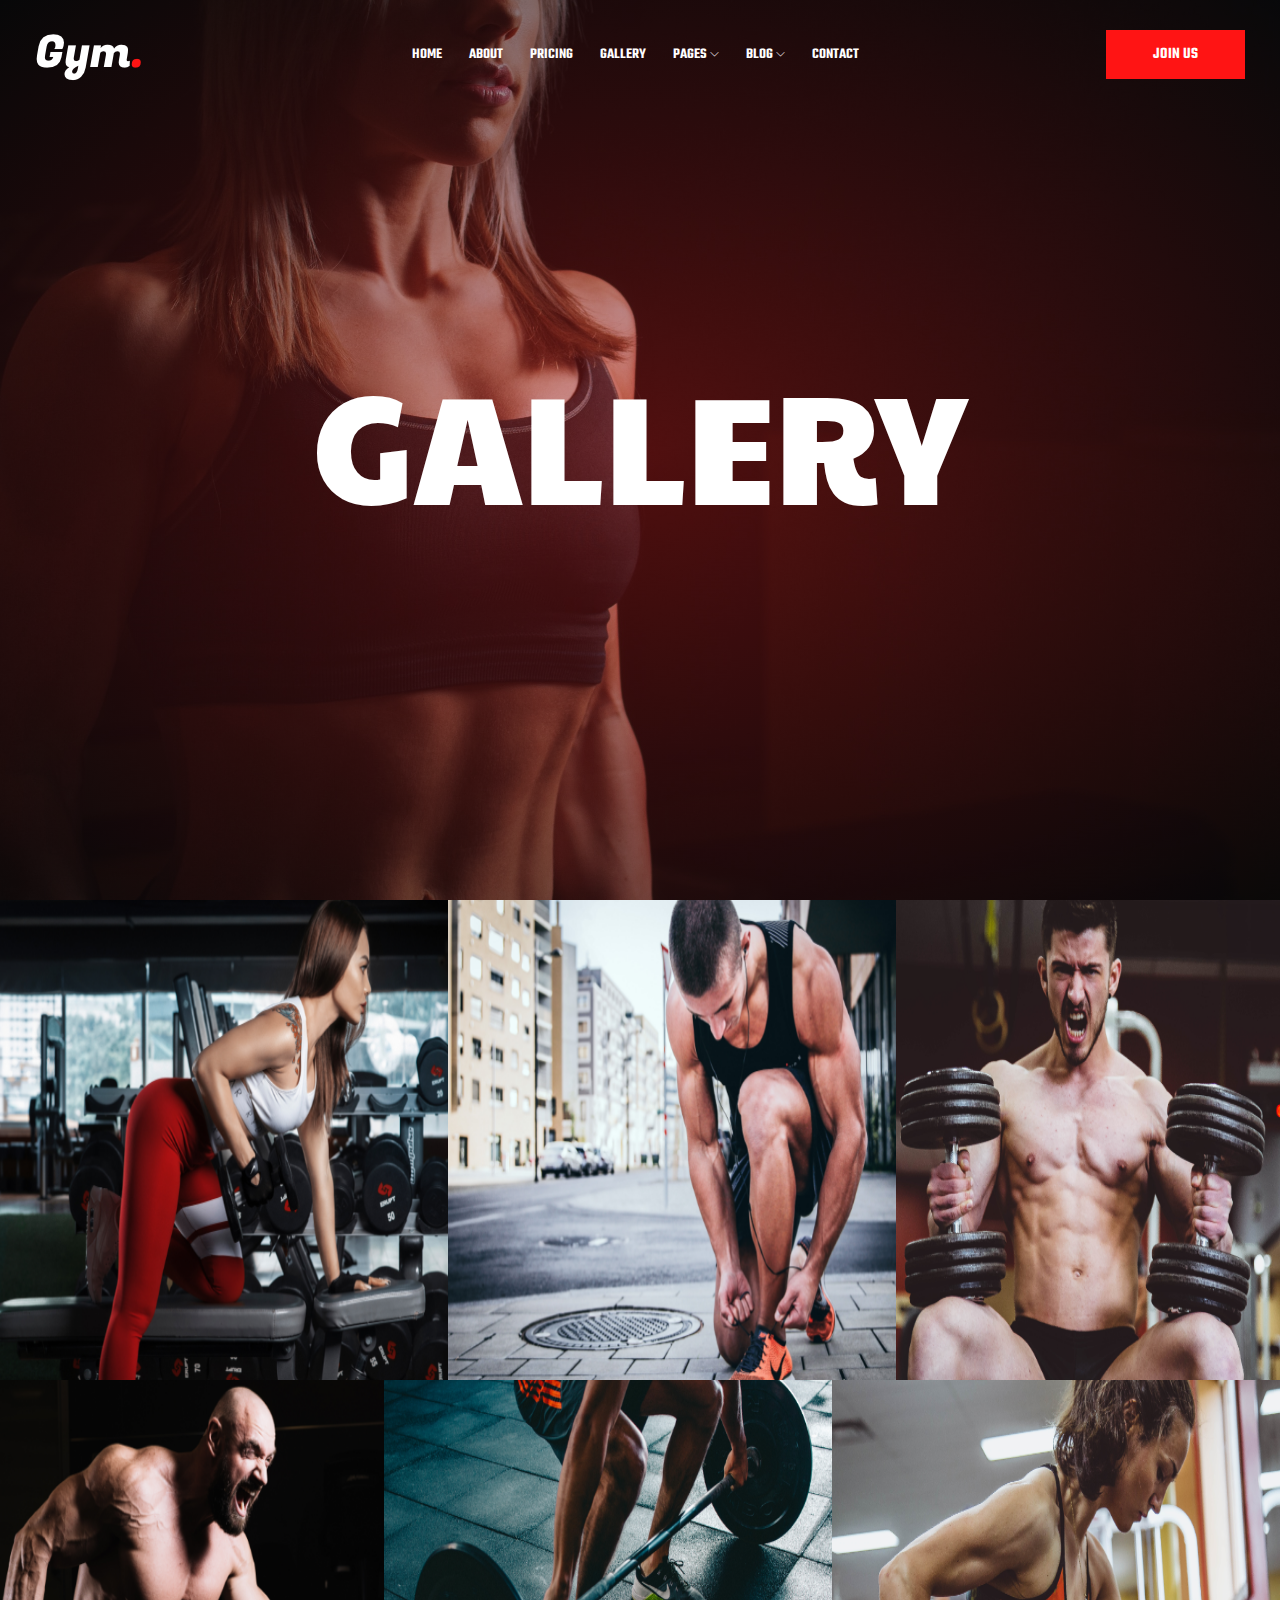
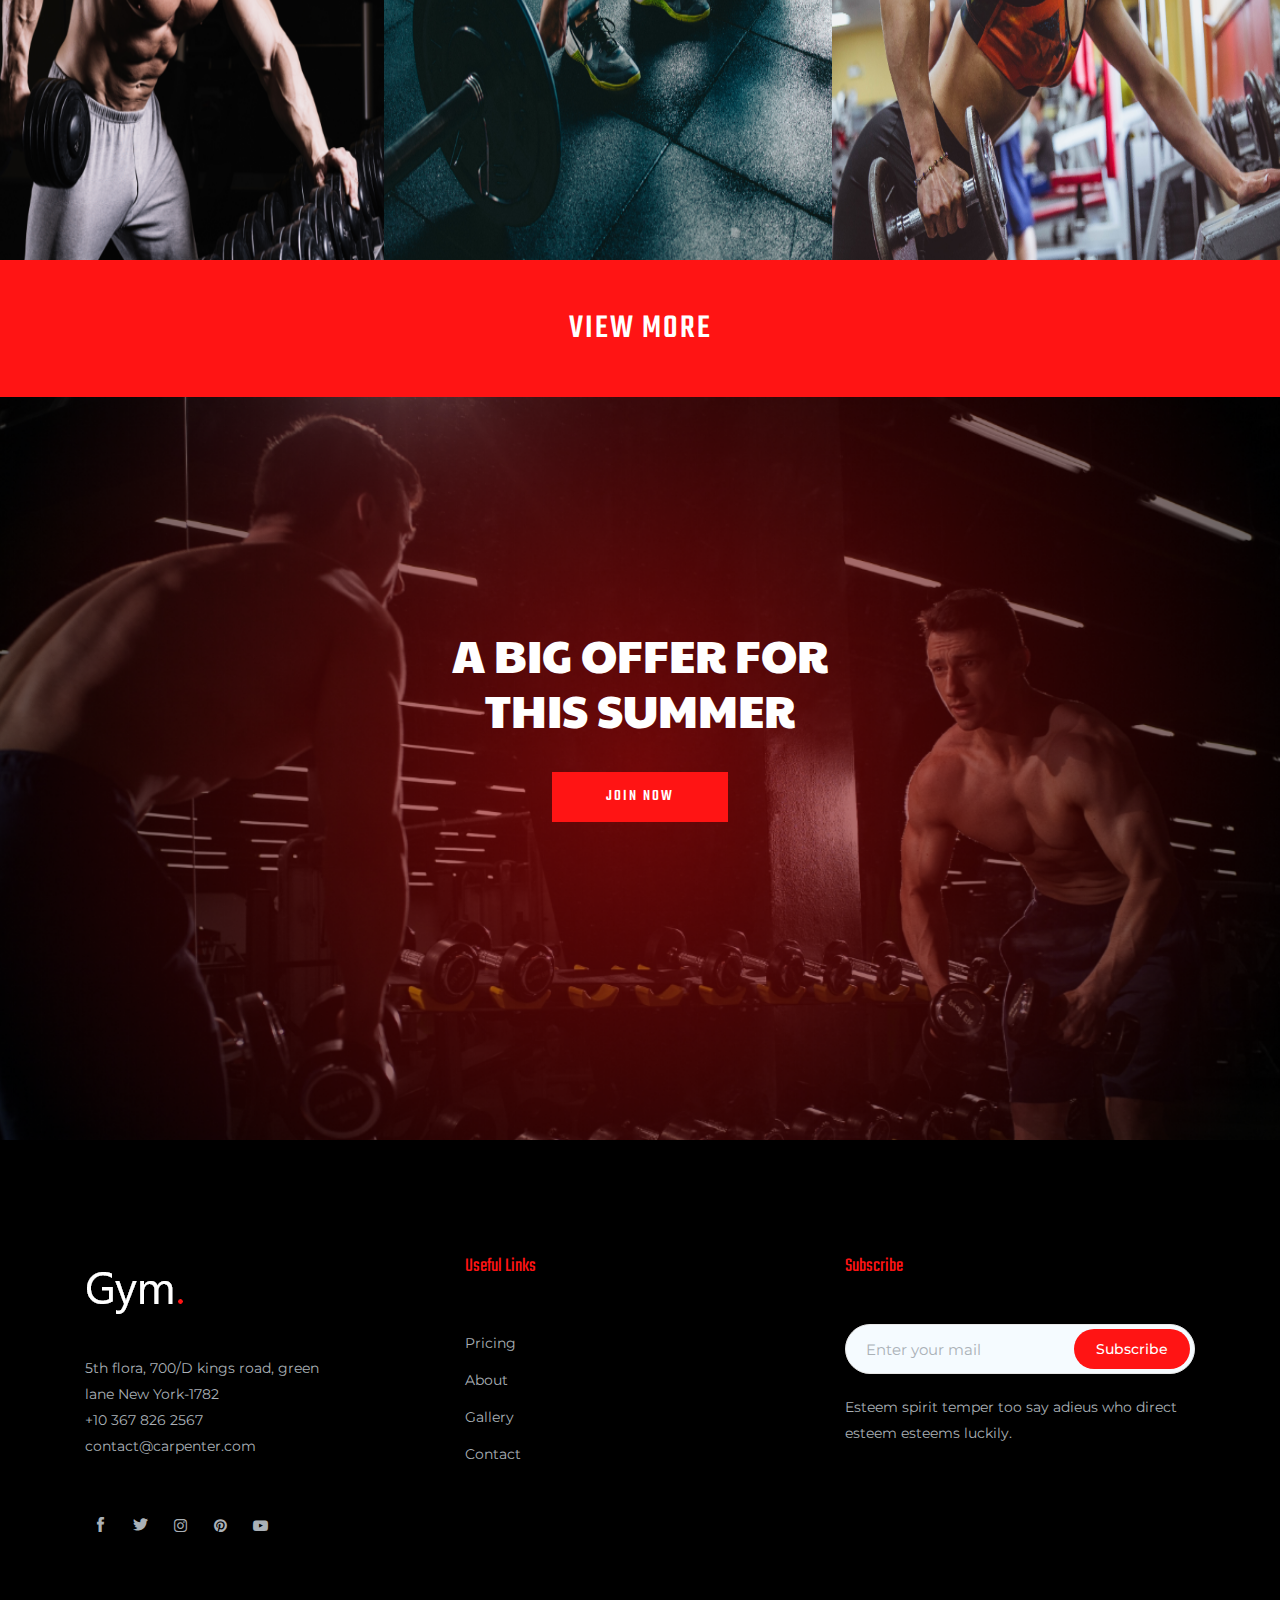
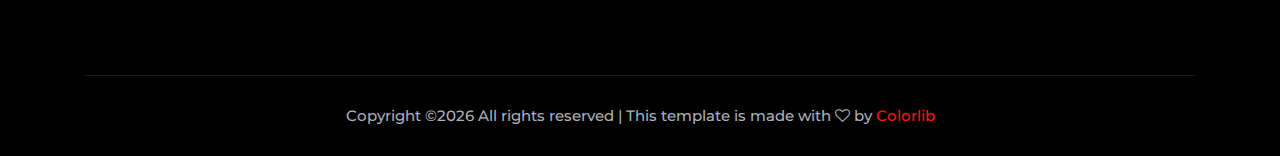
<file: gallery.html>
<!doctype html>
<html class="no-js" lang="zxx">

<head>
    <meta charset="utf-8">
    <meta http-equiv="x-ua-compatible" content="ie=edge">
    <title>gym</title>
    <meta name="description" content="">
    <meta name="viewport" content="width=device-width, initial-scale=1">

    <!-- <link rel="manifest" href="site.webmanifest"> -->
    <link rel="shortcut icon" type="image/x-icon" href="img/favicon.png">
    <!-- Place favicon.ico in the root directory -->

    <!-- CSS here -->
    <link rel="stylesheet" href="css/bootstrap.min.css">
    <link rel="stylesheet" href="css/owl.carousel.min.css">
    <link rel="stylesheet" href="css/magnific-popup.css">
    <link rel="stylesheet" href="css/font-awesome.min.css">
    <link rel="stylesheet" href="css/themify-icons.css">
    <link rel="stylesheet" href="css/gijgo.css">
    <link rel="stylesheet" href="css/nice-select.css">
    <link rel="stylesheet" href="css/flaticon.css">
    <link rel="stylesheet" href="css/slicknav.css">

    <link rel="stylesheet" href="css/style.css">
    <!-- <link rel="stylesheet" href="css/responsive.css"> -->
</head>

<body>
    <!--[if lte IE 9]>
            <p class="browserupgrade">You are using an <strong>outdated</strong> browser. Please <a href="https://browsehappy.com/">upgrade your browser</a> to improve your experience and security.</p>
        <![endif]-->
    <!-- header-start -->
    <header>
            <div class="header-area ">
                <div id="sticky-header" class="main-header-area">
                    <div class="container-fluid ">
                        <div class="header_bottom_border">
                            <div class="row align-items-center">
                                <div class="col-xl-3 col-lg-2">
                                    <div class="logo">
                                        <a href="index.html">
                                            <img src="img/logo.png" alt="">
                                        </a>
                                    </div>
                                </div>
                                <div class="col-xl-6 col-lg-7">
                                    <div class="main-menu  d-none d-lg-block">
                                        <nav>
                                            <ul id="navigation">
                                                <li><a href="index.html">home</a></li>
                                                <li><a href="about.html">about</a></li>
                                                <li><a href="pricing.html">pricing</a></li>
                                                <li><a href="gallery.html">gallery</a></li>
                                                <li><a href="#">pages <i class="ti-angle-down"></i></a>
                                                    <ul class="submenu">
                                                        
                                                        <li><a href="elements.html">elements</a></li>
                                                    </ul>
                                                </li>
                                                <li><a href="#">blog <i class="ti-angle-down"></i></a>
                                                    <ul class="submenu">
                                                        <li><a href="blog.html">blog</a></li>
                                                        <li><a href="single-blog.html">single-blog</a></li>
                                                    </ul>
                                                </li>
                                                <li><a href="contact.html">Contact</a></li>
                                            </ul>
                                        </nav>
                                    </div>
                                </div>
                                <div class="col-xl-3 col-lg-3 d-none d-lg-block">
                                    <div class="Appointment">
                                        <div class="book_btn d-none d-lg-block">
                                            <a href="#">Join Us</a>
                                        </div>
                                    </div>
                                </div>
                                <div class="col-12">
                                    <div class="mobile_menu d-block d-lg-none"></div>
                                </div>
                            </div>
                        </div>
    
                    </div>
                </div>
            </div>
        </header>
        <!-- header-end -->

    <!-- bradcam_area -->
    <div class="bradcam_area">
            <div class="single_bradcam  d-flex align-items-center bradcam_bg_3 overlay">
                    <div class="container">
                        <div class="row align-items-center justify-content-center">
                            <div class="col-xl-9">
                                <div class="bradcam_text text-center">
                                    <h3>gallery</h3>
                                </div>
                            </div>
                        </div>
                    </div>
                </div>
    </div>
    <!-- bradcam_area end -->

    <!-- gallery_start -->
    <div class="gallery_area">
        <div class="single_gallery big_img">
            <div class="hover_pop">
                    <a class="popup-image" href="img/gallery/1.png">
                        <i class="ti-plus"></i>
                    </a>
            </div>
            <img src="img/gallery/1.png" alt="">
        </div>
        <div class="single_gallery big_img">
                <div class="hover_pop">
                        <a class="popup-image" href="img/gallery/2.png">
                            <i class="ti-plus"></i>
                        </a>
                </div>
            <img src="img/gallery/2.png" alt="">
        </div>
        <div class="single_gallery small_img">
                <div class="hover_pop">
                        <a class="popup-image" href="img/gallery/3.png">
                            <i class="ti-plus"></i>
                        </a>
                </div>
            <img src="img/gallery/3.png" alt="">
        </div>
        <div class="single_gallery small_img">
                <div class="hover_pop">
                        <a class="popup-image" href="img/gallery/4.png">
                            <i class="ti-plus"></i>
                        </a>
                </div>
                <img src="img/gallery/4.png" alt="">
            </div>
        <div class="single_gallery big_img">
                <div class="hover_pop">
                        <a class="popup-image" href="img/gallery/5.png">
                            <i class="ti-plus"></i>
                        </a>
                </div>
            <img src="img/gallery/5.png" alt="">
        </div>
        <div class="single_gallery big_img">
                <div class="hover_pop">
                        <a class="popup-image" href="img/gallery/6.png">
                            <i class="ti-plus"></i>
                        </a>
                </div>
            <img src="img/gallery/6.png" alt="">
        </div>

    </div>
    <!-- gallery_area_end  -->
    <a href="#" class="view_pore boxed-btn3">View More</a>
    
    <!-- big_offer_area start  -->
    <div class="big_offer_area">
        <div class="container">
            <div class="row">
                <div class="col-xl-12">
                    <div class="offter_text text-center">
                        <h3>A Big Offer for <br>
                                This Summer</h3>
                        <a href="#" class="boxed-btn3">Join Now</a>
                    </div>
                </div>
            </div>
        </div>
    </div>
    <!-- big_offer_area end  -->




    <!-- footer_start  -->
    <footer class="footer">
        <div class="footer_top">
            <div class="container">
                <div class="row">
                    <div class="col-xl-3 col-md-6 col-lg-3 ">
                        <div class="footer_widget">
                            <div class="footer_logo">
                                <a href="#">
                                    <img src="img/footer_logo.png" alt="">
                                </a>
                            </div>
                            <p>5th flora, 700/D kings road, green <br> lane New York-1782 <br>
                                <a href="#">+10 367 826 2567</a> <br>
                                <a href="#">contact@carpenter.com</a>
                            </p>
                            <p>



                            </p>
                            <div class="socail_links">
                                <ul>
                                    <li>
                                        <a href="#">
                                            <i class="ti-facebook"></i>
                                        </a>
                                    </li>
                                    <li>
                                        <a href="#">
                                            <i class="ti-twitter-alt"></i>
                                        </a>
                                    </li>
                                    <li>
                                        <a href="#">
                                            <i class="fa fa-instagram"></i>
                                        </a>
                                    </li>
                                    <li>
                                        <a href="#">
                                            <i class="fa fa-pinterest"></i>
                                        </a>
                                    </li>
                                    <li>
                                        <a href="#">
                                            <i class="fa fa-youtube-play"></i>
                                        </a>
                                    </li>
                                </ul>
                            </div>

                        </div>
                    </div>
                    <div class="col-xl-4 col-md-6 col-lg-4 offset-xl-1">
                        <div class="footer_widget">
                            <h3 class="footer_title">
                                Useful Links
                            </h3>
                            <ul>
                                <li><a href="#">Pricing</a></li>
                                <li><a href="#">About</a></li>
                                <li><a href="#"> Gallery</a></li>
                                <li><a href="#"> Contact</a></li>
                            </ul>
                        </div>
                    </div>
                    <div class="col-xl-4 col-md-6 col-lg-4">
                        <div class="footer_widget">
                            <h3 class="footer_title">
                                Subscribe
                            </h3>
                            <form action="#" class="newsletter_form">
                                <input type="text" placeholder="Enter your mail">
                                <button type="submit">Subscribe</button>
                            </form>
                            <p class="newsletter_text">Esteem spirit temper too say adieus who direct esteem esteems
                                luckily.</p>
                        </div>
                    </div>
                </div>
            </div>
        </div>
        <div class="copy-right_text">
            <div class="container">
                <div class="footer_border"></div>
                <div class="row">
                    <div class="col-xl-12">
                        <p class="copy_right text-center">
                            <!-- Link back to Colorlib can't be removed. Template is licensed under CC BY 3.0. -->
Copyright &copy;<script>document.write(new Date().getFullYear());</script> All rights reserved | This template is made with <i class="fa fa-heart-o" aria-hidden="true"></i> by <a href="https://colorlib.com" target="_blank">Colorlib</a>
<!-- Link back to Colorlib can't be removed. Template is licensed under CC BY 3.0. -->
                        </p>
                    </div>
                </div>
            </div>
        </div>
    </footer>
    <!-- footer_end  -->

    <!-- JS here -->
    <script src="js/vendor/modernizr-3.5.0.min.js"></script>
    <script src="js/vendor/jquery-1.12.4.min.js"></script>
    <script src="js/popper.min.js"></script>
    <script src="js/bootstrap.min.js"></script>
    <script src="js/owl.carousel.min.js"></script>
    <script src="js/isotope.pkgd.min.js"></script>
    <script src="js/ajax-form.js"></script>
    <script src="js/waypoints.min.js"></script>
    <script src="js/jquery.counterup.min.js"></script>
    <script src="js/imagesloaded.pkgd.min.js"></script>
    <script src="js/scrollIt.js"></script>
    <script src="js/jquery.scrollUp.min.js"></script>
    <script src="js/wow.min.js"></script>
    <script src="js/gijgo.min.js"></script>
    <script src="js/nice-select.min.js"></script>
    <script src="js/jquery.slicknav.min.js"></script>
    <script src="js/jquery.magnific-popup.min.js"></script>
    <script src="js/plugins.js"></script>



    <!--contact js-->
    <script src="js/contact.js"></script>
    <script src="js/jquery.ajaxchimp.min.js"></script>
    <script src="js/jquery.form.js"></script>
    <script src="js/jquery.validate.min.js"></script>
    <script src="js/mail-script.js"></script>


    <script src="js/main.js"></script>

    <script>
        $('#datepicker').datepicker({
            iconsLibrary: 'fontawesome',
            icons: {
                rightIcon: '<span class="fa fa-calendar-o"></span>'
            }
        });
        $('#datepicker2').datepicker({
            iconsLibrary: 'fontawesome',
            icons: {
                rightIcon: '<span class="fa fa-calendar-o"></span>'
            }

        });
    </script>
</body>

</html>
</file>
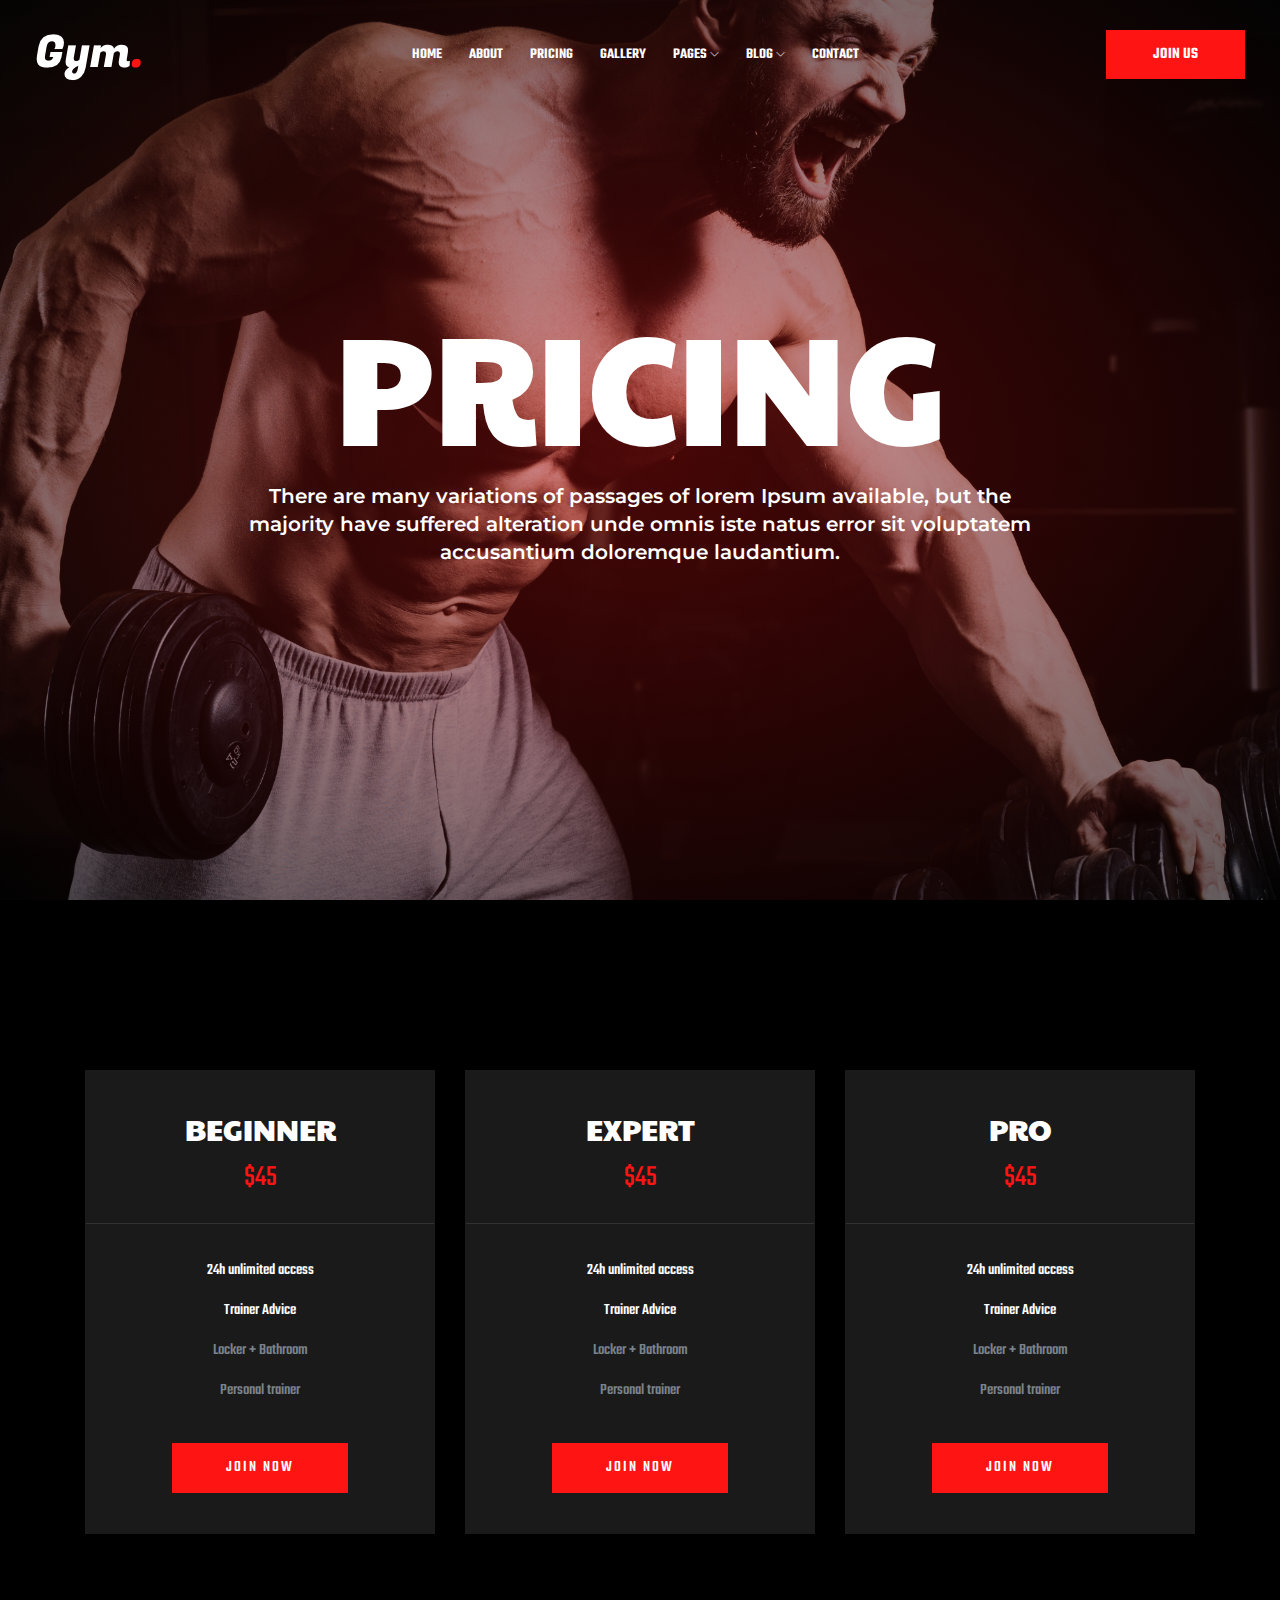
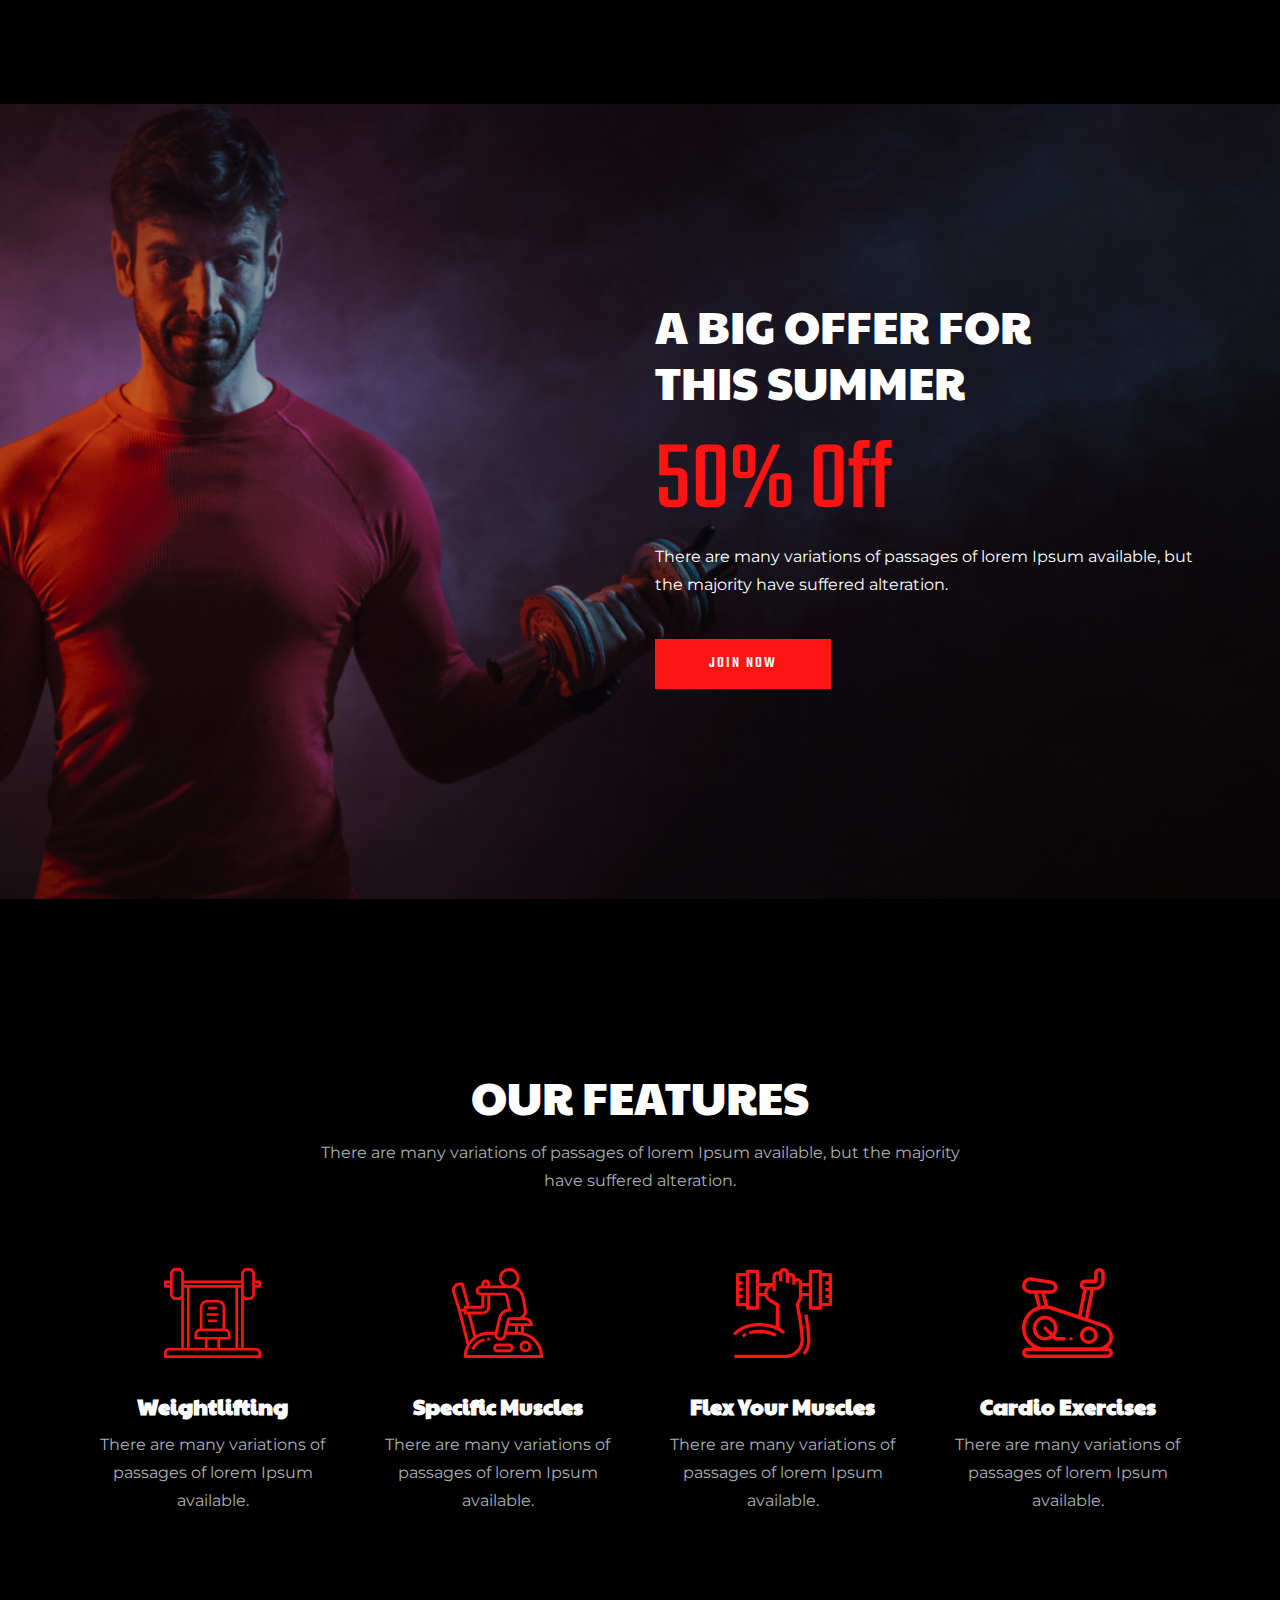
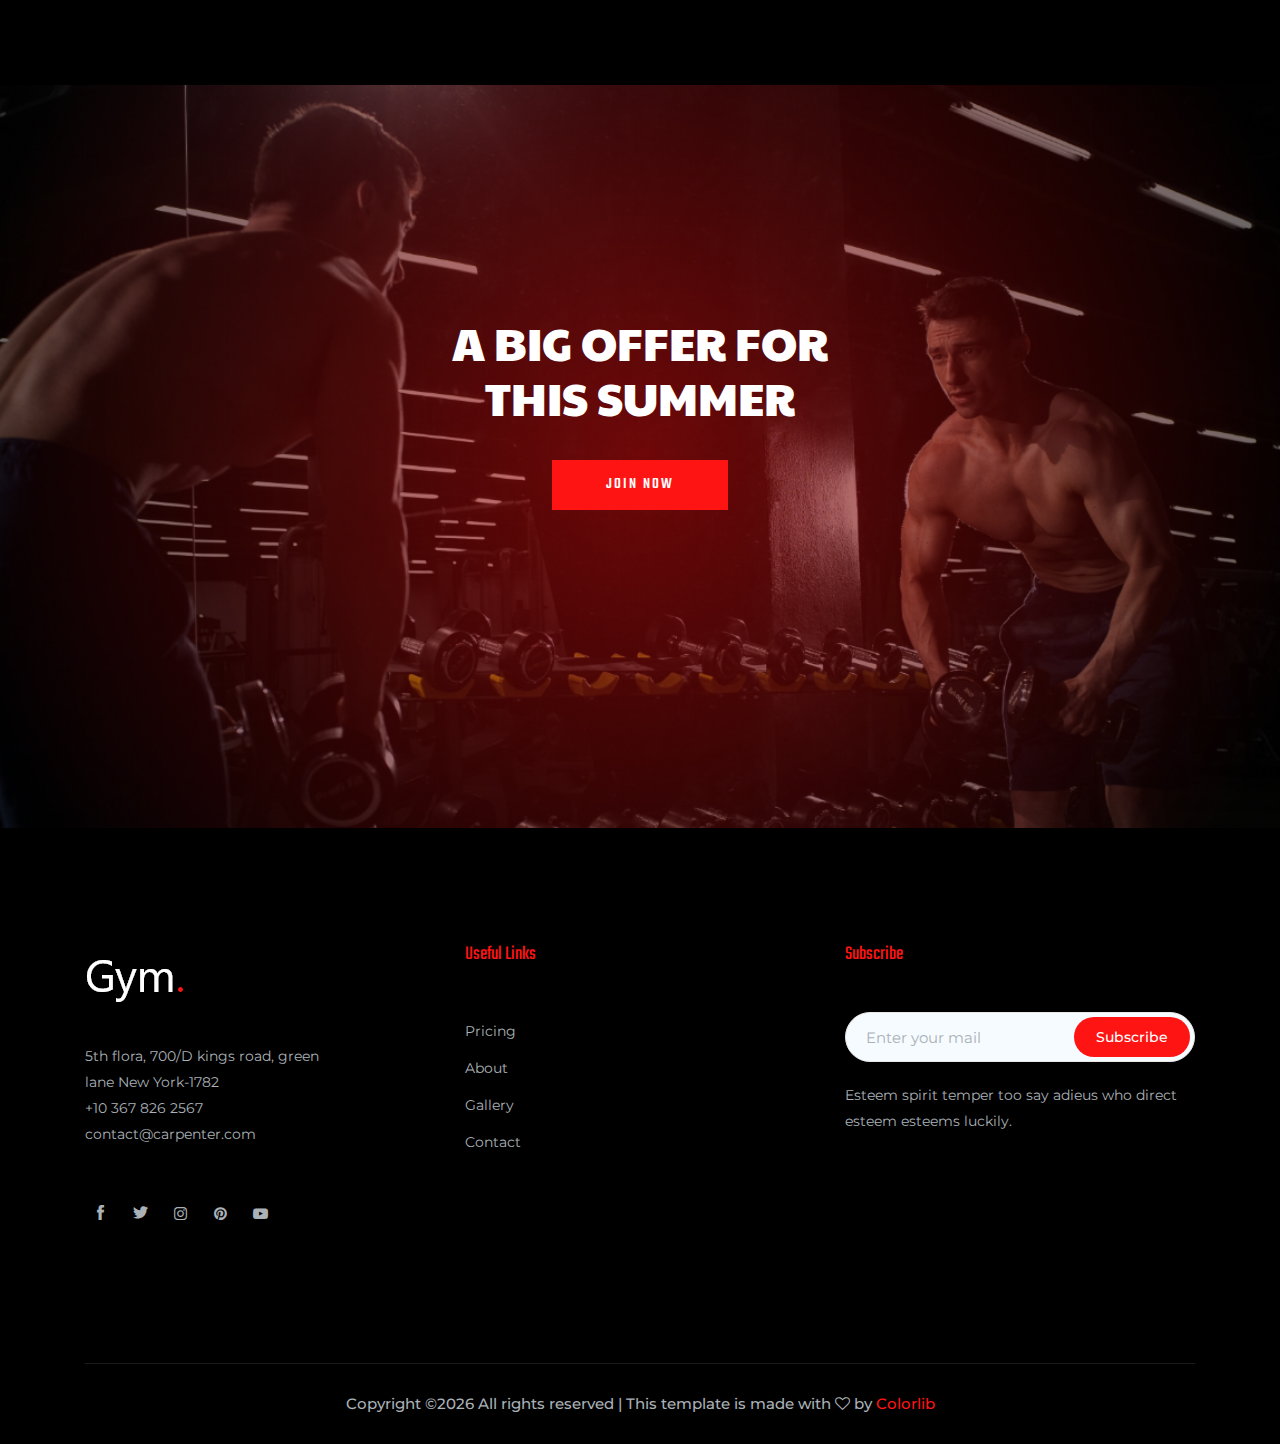
<file: pricing.html>
<!doctype html>
<html class="no-js" lang="zxx">

<head>
    <meta charset="utf-8">
    <meta http-equiv="x-ua-compatible" content="ie=edge">
    <title>gym</title>
    <meta name="description" content="">
    <meta name="viewport" content="width=device-width, initial-scale=1">

    <!-- <link rel="manifest" href="site.webmanifest"> -->
    <link rel="shortcut icon" type="image/x-icon" href="img/favicon.png">
    <!-- Place favicon.ico in the root directory -->

    <!-- CSS here -->
    <link rel="stylesheet" href="css/bootstrap.min.css">
    <link rel="stylesheet" href="css/owl.carousel.min.css">
    <link rel="stylesheet" href="css/magnific-popup.css">
    <link rel="stylesheet" href="css/font-awesome.min.css">
    <link rel="stylesheet" href="css/themify-icons.css">
    <link rel="stylesheet" href="css/gijgo.css">
    <link rel="stylesheet" href="css/nice-select.css">
    <link rel="stylesheet" href="css/flaticon.css">
    <link rel="stylesheet" href="css/slicknav.css">

    <link rel="stylesheet" href="css/style.css">
    <!-- <link rel="stylesheet" href="css/responsive.css"> -->
</head>

<body>
    <!--[if lte IE 9]>
            <p class="browserupgrade">You are using an <strong>outdated</strong> browser. Please <a href="https://browsehappy.com/">upgrade your browser</a> to improve your experience and security.</p>
        <![endif]-->

    <!-- header-start -->
    <header>
            <div class="header-area ">
                <div id="sticky-header" class="main-header-area">
                    <div class="container-fluid ">
                        <div class="header_bottom_border">
                            <div class="row align-items-center">
                                <div class="col-xl-3 col-lg-2">
                                    <div class="logo">
                                        <a href="index.html">
                                            <img src="img/logo.png" alt="">
                                        </a>
                                    </div>
                                </div>
                                <div class="col-xl-6 col-lg-7">
                                    <div class="main-menu  d-none d-lg-block">
                                        <nav>
                                            <ul id="navigation">
                                                <li><a href="index.html">home</a></li>
                                                <li><a href="about.html">about</a></li>
                                                <li><a href="pricing.html">pricing</a></li>
                                                <li><a href="gallery.html">gallery</a></li>
                                                <li><a href="#">pages <i class="ti-angle-down"></i></a>
                                                    <ul class="submenu">
                                                        
                                                        <li><a href="elements.html">elements</a></li>
                                                    </ul>
                                                </li>
                                                <li><a href="#">blog <i class="ti-angle-down"></i></a>
                                                    <ul class="submenu">
                                                        <li><a href="blog.html">blog</a></li>
                                                        <li><a href="single-blog.html">single-blog</a></li>
                                                    </ul>
                                                </li>
                                                <li><a href="contact.html">Contact</a></li>
                                            </ul>
                                        </nav>
                                    </div>
                                </div>
                                <div class="col-xl-3 col-lg-3 d-none d-lg-block">
                                    <div class="Appointment">
                                        <div class="book_btn d-none d-lg-block">
                                            <a href="#">Join Us</a>
                                        </div>
                                    </div>
                                </div>
                                <div class="col-12">
                                    <div class="mobile_menu d-block d-lg-none"></div>
                                </div>
                            </div>
                        </div>
    
                    </div>
                </div>
            </div>
        </header>
        <!-- header-end -->
    <!-- bradcam_area -->
    <div class="bradcam_area">
            <div class="single_bradcam  d-flex align-items-center bradcam_bg_2 overlay">
                    <div class="container">
                        <div class="row align-items-center justify-content-center">
                            <div class="col-xl-9">
                                <div class="bradcam_text text-center">
                                    <h3>Pricing</h3>
                                    <p>There are many variations of passages of lorem Ipsum available, but the majority have suffered alteration unde omnis iste natus error sit voluptatem accusantium doloremque laudantium.</p>
                                    
                                </div>
                            </div>
                        </div>
                    </div>
                </div>
    </div>
    <!-- bradcam_area end -->

    <div class="priscing_area">
            <div class="container">
                <div class="row">
                    <div class="col-lg-4 col-md-6">
                        <div class="single_prising text-center">
                            <div class="prising_header">
                                    <h3>Beginner</h3>
                                    <span>$45</span>
                            </div>
                            <div class="pricing_body">
                                <ul>
                                    <li>24h unlimited access</li>
                                    <li>Trainer Advice</li>
                                    <li class="off-color">Locker + Bathroom</li>
                                    <li class="off-color">Personal trainer</li>
                                </ul>
                            </div>
                            <div class="pricing_btn">
                                    <a href="#" class="boxed-btn3">Join Now</a>
                            </div>
                        </div>
                    </div>
                    <div class="col-lg-4 col-md-6">
                        <div class="single_prising text-center">
                            <div class="prising_header">
                                    <h3>Expert</h3>
                                    <span>$45</span>
                            </div>
                            <div class="pricing_body">
                                <ul>
                                    <li>24h unlimited access</li>
                                    <li>Trainer Advice</li>
                                    <li class="off-color">Locker + Bathroom</li>
                                    <li class="off-color">Personal trainer</li>
                                </ul>
                            </div>
                            <div class="pricing_btn">
                                    <a href="#" class="boxed-btn3">Join Now</a>
                            </div>
                        </div>
                    </div>
                    <div class="col-lg-4 col-md-6">
                        <div class="single_prising text-center">
                            <div class="prising_header">
                                    <h3>Pro</h3>
                                    <span>$45</span>
                            </div>
                            <div class="pricing_body">
                                <ul>
                                    <li>24h unlimited access</li>
                                    <li>Trainer Advice</li>
                                    <li class="off-color">Locker + Bathroom</li>
                                    <li class="off-color">Personal trainer</li>
                                </ul>
                            </div>
                            <div class="pricing_btn">
                                    <a href="#" class="boxed-btn3">Join Now</a>
                            </div>
                        </div>
                    </div>
                </div>
            </div>
        </div>

        <div class="offer_area offer_bg">
                <div class="container">
                    <div class="row justify-content-end">
                        <div class="col-lg-6">
                            <div class="offer_text">
                                <h4>A Big Offer for <br>
                                        This Summer</h4>
                                <h3>50% Off</h3>
                                <p>There are many variations of passages of lorem Ipsum available, but the majority have suffered alteration.</p>
                                <a href="#" class="boxed-btn3">Join Now</a>
                            </div>
                        </div>
                    </div>
                </div>
            </div>

        <!-- features_area_start  -->
        <div class="features_area">
                <div class="container">
                    <div class="row">
                        <div class="col-xl-12">
                            <div class="section_title text-center mb-73">
                                <h3>Our Features</h3>
                                <p>There are many variations of passages of lorem Ipsum available, but the majority <br> have suffered alteration.</p>
                            </div>
                        </div>
                    </div>
                    <div class="row">
                        <div class="col-lg-3 col-md-6">
                            <div class="single_feature text-center mb-73">
                                <div class="icon">
                                    <img src="img/svg_icon/1.svg" alt="">
                                </div>
                                <h4>Weightlifting</h4>
                                <p>There are many variations of passages of lorem Ipsum available.</p>
                            </div>
                        </div>
                        <div class="col-lg-3 col-md-6">
                            <div class="single_feature text-center">
                                <div class="icon">
                                    <img src="img/svg_icon/2.svg" alt="">
                                </div>
                                <h4>Specific Muscles</h4>
                                <p>There are many variations of passages of lorem Ipsum available.</p>
                            </div>
                        </div>
                        <div class="col-lg-3 col-md-6">
                            <div class="single_feature text-center">
                                <div class="icon">
                                    <img src="img/svg_icon/3.svg" alt="">
                                </div>
                                <h4>Flex Your Muscles</h4>
                                <p>There are many variations of passages of lorem Ipsum available.</p>
                            </div>
                        </div>
                        <div class="col-lg-3 col-md-6">
                            <div class="single_feature text-center">
                                <div class="icon">
                                    <img src="img/svg_icon/4.svg" alt="">
                                </div>
                                <h4>Cardio Exercises</h4>
                                <p>There are many variations of passages of lorem Ipsum available.</p>
                            </div>
                        </div>
                    </div>
                </div>
            </div>
            <!-- features_area_end  -->
    <!-- big_offer_area start  -->
    <div class="big_offer_area">
        <div class="container">
            <div class="row">
                <div class="col-xl-12">
                    <div class="offter_text text-center">
                        <h3>A Big Offer for <br>
                                This Summer</h3>
                        <a href="#" class="boxed-btn3">Join Now</a>
                    </div>
                </div>
            </div>
        </div>
    </div>
    <!-- big_offer_area end  -->




    <!-- footer_start  -->
    <footer class="footer">
        <div class="footer_top">
            <div class="container">
                <div class="row">
                    <div class="col-xl-3 col-md-6 col-lg-3 ">
                        <div class="footer_widget">
                            <div class="footer_logo">
                                <a href="#">
                                    <img src="img/footer_logo.png" alt="">
                                </a>
                            </div>
                            <p>5th flora, 700/D kings road, green <br> lane New York-1782 <br>
                                <a href="#">+10 367 826 2567</a> <br>
                                <a href="#">contact@carpenter.com</a>
                            </p>
                            <p>



                            </p>
                            <div class="socail_links">
                                <ul>
                                    <li>
                                        <a href="#">
                                            <i class="ti-facebook"></i>
                                        </a>
                                    </li>
                                    <li>
                                        <a href="#">
                                            <i class="ti-twitter-alt"></i>
                                        </a>
                                    </li>
                                    <li>
                                        <a href="#">
                                            <i class="fa fa-instagram"></i>
                                        </a>
                                    </li>
                                    <li>
                                        <a href="#">
                                            <i class="fa fa-pinterest"></i>
                                        </a>
                                    </li>
                                    <li>
                                        <a href="#">
                                            <i class="fa fa-youtube-play"></i>
                                        </a>
                                    </li>
                                </ul>
                            </div>

                        </div>
                    </div>
                    <div class="col-xl-4 col-md-6 col-lg-4 offset-xl-1">
                        <div class="footer_widget">
                            <h3 class="footer_title">
                                Useful Links
                            </h3>
                            <ul>
                                <li><a href="#">Pricing</a></li>
                                <li><a href="#">About</a></li>
                                <li><a href="#"> Gallery</a></li>
                                <li><a href="#"> Contact</a></li>
                            </ul>
                        </div>
                    </div>
                    <div class="col-xl-4 col-md-6 col-lg-4">
                        <div class="footer_widget">
                            <h3 class="footer_title">
                                Subscribe
                            </h3>
                            <form action="#" class="newsletter_form">
                                <input type="text" placeholder="Enter your mail">
                                <button type="submit">Subscribe</button>
                            </form>
                            <p class="newsletter_text">Esteem spirit temper too say adieus who direct esteem esteems
                                luckily.</p>
                        </div>
                    </div>
                </div>
            </div>
        </div>
        <div class="copy-right_text">
            <div class="container">
                <div class="footer_border"></div>
                <div class="row">
                    <div class="col-xl-12">
                        <p class="copy_right text-center">
                            <!-- Link back to Colorlib can't be removed. Template is licensed under CC BY 3.0. -->
Copyright &copy;<script>document.write(new Date().getFullYear());</script> All rights reserved | This template is made with <i class="fa fa-heart-o" aria-hidden="true"></i> by <a href="https://colorlib.com" target="_blank">Colorlib</a>
<!-- Link back to Colorlib can't be removed. Template is licensed under CC BY 3.0. -->
                        </p>
                    </div>
                </div>
            </div>
        </div>
    </footer>
    <!-- footer_end  -->

    <!-- JS here -->
    <script src="js/vendor/modernizr-3.5.0.min.js"></script>
    <script src="js/vendor/jquery-1.12.4.min.js"></script>
    <script src="js/popper.min.js"></script>
    <script src="js/bootstrap.min.js"></script>
    <script src="js/owl.carousel.min.js"></script>
    <script src="js/isotope.pkgd.min.js"></script>
    <script src="js/ajax-form.js"></script>
    <script src="js/waypoints.min.js"></script>
    <script src="js/jquery.counterup.min.js"></script>
    <script src="js/imagesloaded.pkgd.min.js"></script>
    <script src="js/scrollIt.js"></script>
    <script src="js/jquery.scrollUp.min.js"></script>
    <script src="js/wow.min.js"></script>
    <script src="js/gijgo.min.js"></script>
    <script src="js/nice-select.min.js"></script>
    <script src="js/jquery.slicknav.min.js"></script>
    <script src="js/jquery.magnific-popup.min.js"></script>
    <script src="js/plugins.js"></script>



    <!--contact js-->
    <script src="js/contact.js"></script>
    <script src="js/jquery.ajaxchimp.min.js"></script>
    <script src="js/jquery.form.js"></script>
    <script src="js/jquery.validate.min.js"></script>
    <script src="js/mail-script.js"></script>


    <script src="js/main.js"></script>

</body>

</html>
</file>
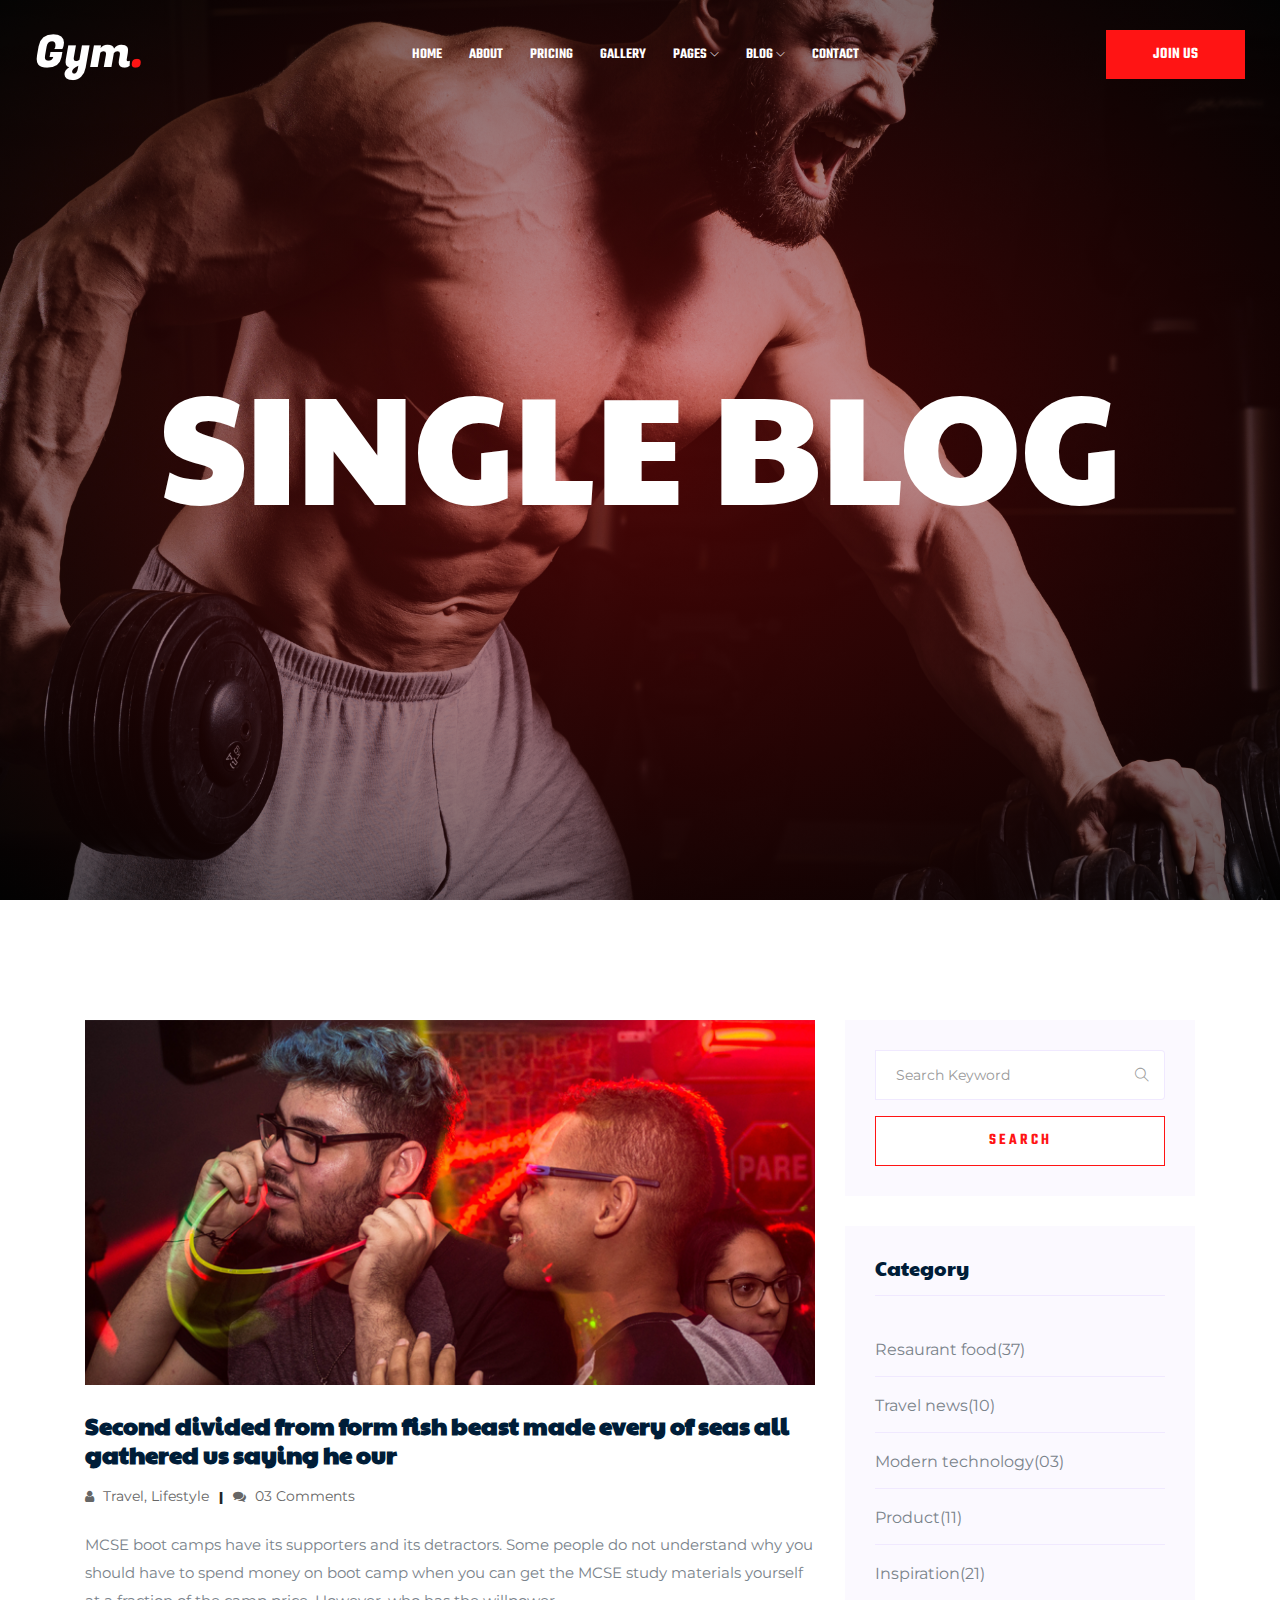
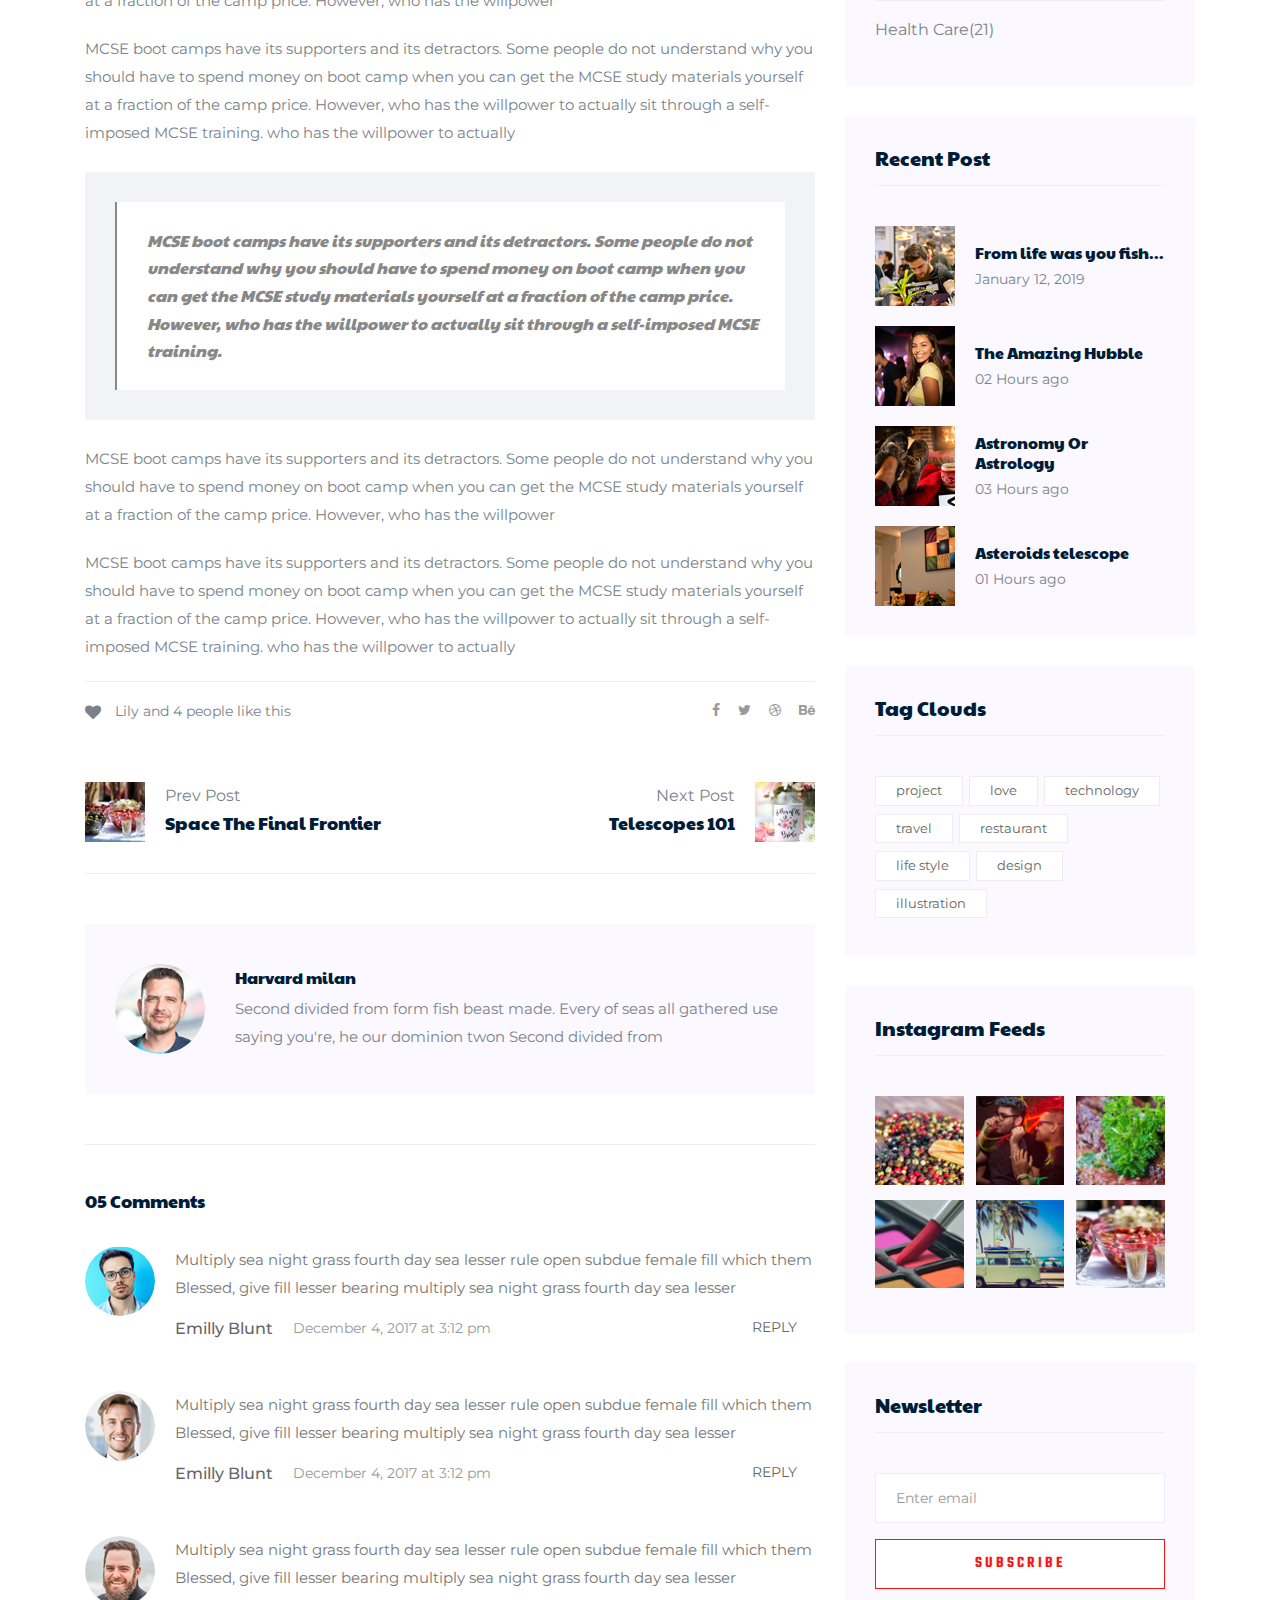
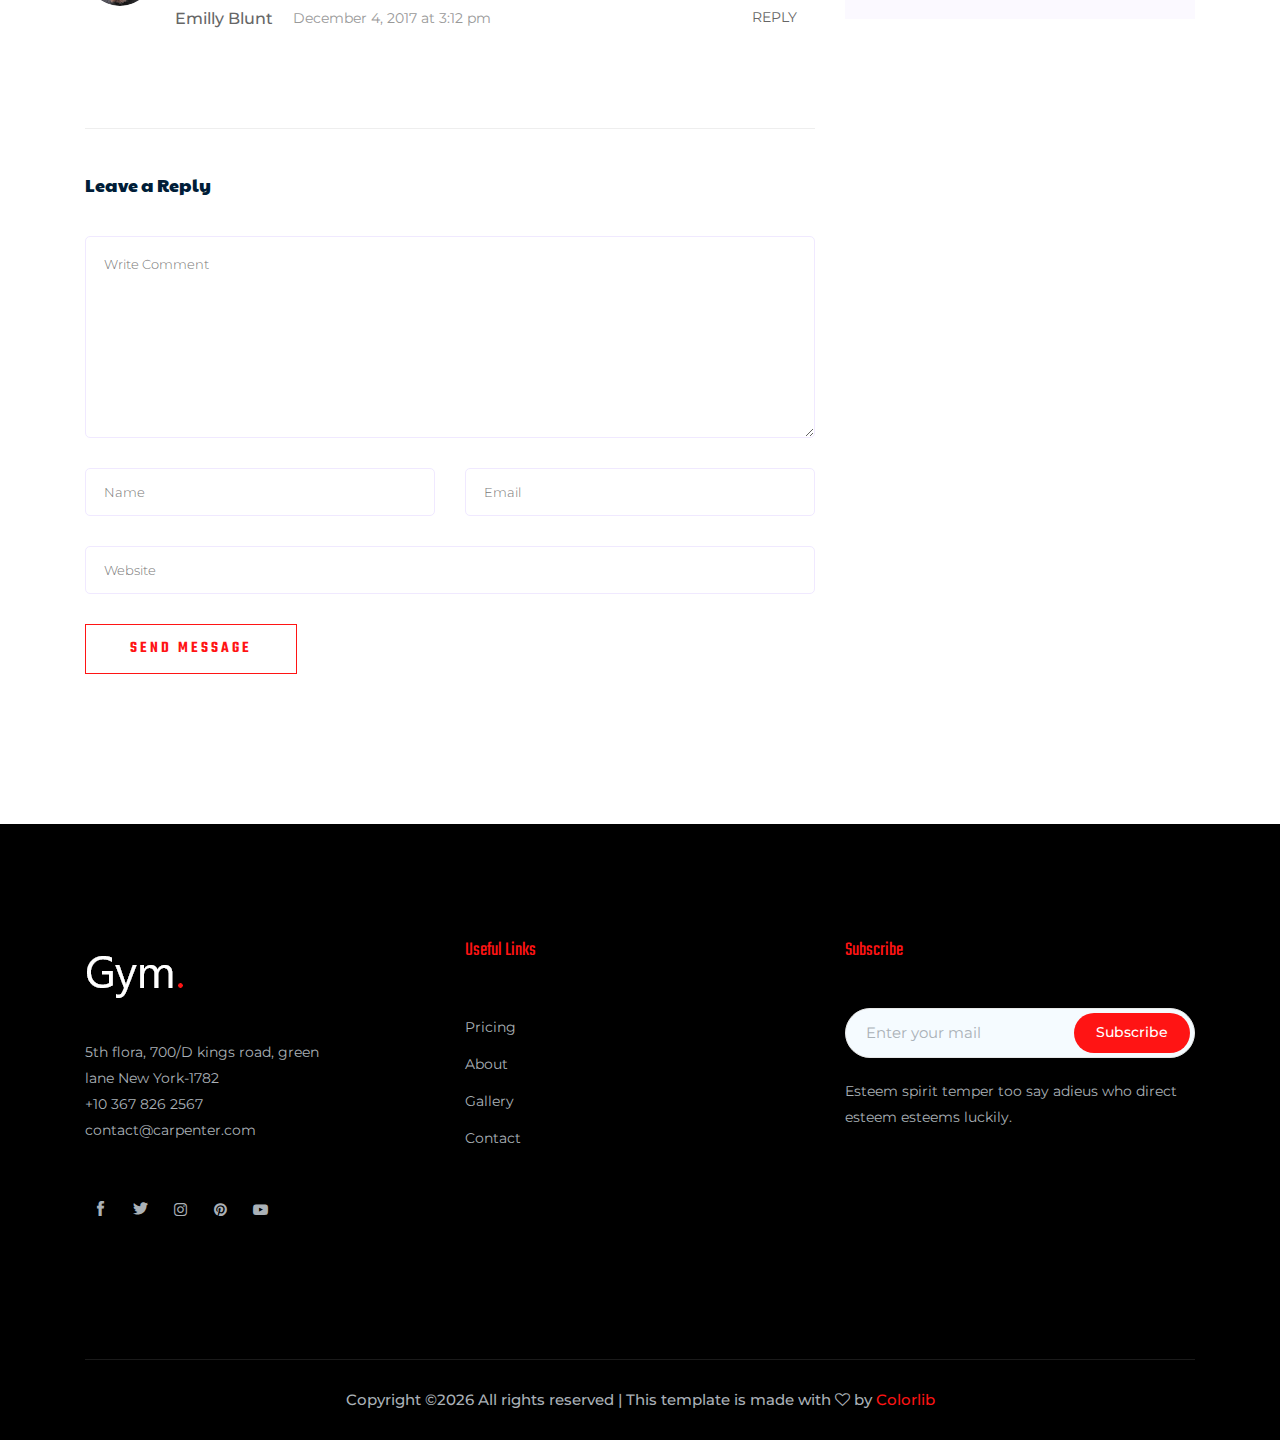
<file: single-blog.html>
<!doctype html>
<html class="no-js" lang="zxx">

<head>
   <meta charset="utf-8">
   <meta http-equiv="x-ua-compatible" content="ie=edge">
   <title>gym</title>
   <meta name="description" content="">
   <meta name="viewport" content="width=device-width, initial-scale=1">

   <!-- <link rel="manifest" href="site.webmanifest"> -->
   <link rel="shortcut icon" type="image/x-icon" href="img/favicon.png">
   <!-- Place favicon.ico in the root directory -->

   <!-- CSS here -->
   <link rel="stylesheet" href="css/bootstrap.min.css">
   <link rel="stylesheet" href="css/owl.carousel.min.css">
   <link rel="stylesheet" href="css/magnific-popup.css">
   <link rel="stylesheet" href="css/font-awesome.min.css">
   <link rel="stylesheet" href="css/themify-icons.css">
   <link rel="stylesheet" href="css/nice-select.css">
   <link rel="stylesheet" href="css/flaticon.css">
   <link rel="stylesheet" href="css/gijgo.css">
   <link rel="stylesheet" href="css/animate.css">
   <link rel="stylesheet" href="css/slicknav.css">
   <link rel="stylesheet" href="css/style.css">
   <!-- <link rel="stylesheet" href="css/responsive.css"> -->
</head>

<body>
   <!--[if lte IE 9]>
            <p class="browserupgrade">You are using an <strong>outdated</strong> browser. Please <a href="https://browsehappy.com/">upgrade your browser</a> to improve your experience and security.</p>
        <![endif]-->
    <!-- header-start -->
    <header>
         <div class="header-area ">
             <div id="sticky-header" class="main-header-area">
                 <div class="container-fluid ">
                     <div class="header_bottom_border">
                         <div class="row align-items-center">
                             <div class="col-xl-3 col-lg-2">
                                 <div class="logo">
                                     <a href="index.html">
                                         <img src="img/logo.png" alt="">
                                     </a>
                                 </div>
                             </div>
                             <div class="col-xl-6 col-lg-7">
                                 <div class="main-menu  d-none d-lg-block">
                                     <nav>
                                         <ul id="navigation">
                                             <li><a href="index.html">home</a></li>
                                             <li><a href="about.html">about</a></li>
                                             <li><a href="pricing.html">pricing</a></li>
                                             <li><a href="gallery.html">gallery</a></li>
                                             <li><a href="#">pages <i class="ti-angle-down"></i></a>
                                                 <ul class="submenu">
                                                     
                                                     <li><a href="elements.html">elements</a></li>
                                                 </ul>
                                             </li>
                                             <li><a href="#">blog <i class="ti-angle-down"></i></a>
                                                 <ul class="submenu">
                                                     <li><a href="blog.html">blog</a></li>
                                                     <li><a href="single-blog.html">single-blog</a></li>
                                                 </ul>
                                             </li>
                                             <li><a href="contact.html">Contact</a></li>
                                         </ul>
                                     </nav>
                                 </div>
                             </div>
                             <div class="col-xl-3 col-lg-3 d-none d-lg-block">
                                 <div class="Appointment">
                                     <div class="book_btn d-none d-lg-block">
                                         <a href="#">Join Us</a>
                                     </div>
                                 </div>
                             </div>
                             <div class="col-12">
                                 <div class="mobile_menu d-block d-lg-none"></div>
                             </div>
                         </div>
                     </div>
 
                 </div>
             </div>
         </div>
     </header>
     <!-- header-end -->
 
     <!-- bradcam_area -->
     <div class="bradcam_area">
             <div class="single_bradcam  d-flex align-items-center bradcam_bg_2 overlay">
                     <div class="container">
                         <div class="row align-items-center justify-content-center">
                             <div class="col-xl-12">
                                 <div class="bradcam_text text-center">
                                     <h3>single blog</h3>
                                 </div>
                             </div>
                         </div>
                     </div>
                 </div>
     </div>
     <!-- bradcam_area end -->

   <!--================Blog Area =================-->
   <section class="blog_area single-post-area section-padding">
      <div class="container">
         <div class="row">
            <div class="col-lg-8 posts-list">
               <div class="single-post">
                  <div class="feature-img">
                     <img class="img-fluid" src="img/blog/single_blog_1.png" alt="">
                  </div>
                  <div class="blog_details">
                     <h2>Second divided from form fish beast made every of seas
                        all gathered us saying he our
                     </h2>
                     <ul class="blog-info-link mt-3 mb-4">
                        <li><a href="#"><i class="fa fa-user"></i> Travel, Lifestyle</a></li>
                        <li><a href="#"><i class="fa fa-comments"></i> 03 Comments</a></li>
                     </ul>
                     <p class="excert">
                        MCSE boot camps have its supporters and its detractors. Some people do not understand why you
                        should have to spend money on boot camp when you can get the MCSE study materials yourself at a
                        fraction of the camp price. However, who has the willpower
                     </p>
                     <p>
                        MCSE boot camps have its supporters and its detractors. Some people do not understand why you
                        should have to spend money on boot camp when you can get the MCSE study materials yourself at a
                        fraction of the camp price. However, who has the willpower to actually sit through a
                        self-imposed MCSE training. who has the willpower to actually
                     </p>
                     <div class="quote-wrapper">
                        <div class="quotes">
                           MCSE boot camps have its supporters and its detractors. Some people do not understand why you
                           should have to spend money on boot camp when you can get the MCSE study materials yourself at
                           a fraction of the camp price. However, who has the willpower to actually sit through a
                           self-imposed MCSE training.
                        </div>
                     </div>
                     <p>
                        MCSE boot camps have its supporters and its detractors. Some people do not understand why you
                        should have to spend money on boot camp when you can get the MCSE study materials yourself at a
                        fraction of the camp price. However, who has the willpower
                     </p>
                     <p>
                        MCSE boot camps have its supporters and its detractors. Some people do not understand why you
                        should have to spend money on boot camp when you can get the MCSE study materials yourself at a
                        fraction of the camp price. However, who has the willpower to actually sit through a
                        self-imposed MCSE training. who has the willpower to actually
                     </p>
                  </div>
               </div>
               <div class="navigation-top">
                  <div class="d-sm-flex justify-content-between text-center">
                     <p class="like-info"><span class="align-middle"><i class="fa fa-heart"></i></span> Lily and 4
                        people like this</p>
                     <div class="col-sm-4 text-center my-2 my-sm-0">
                        <!-- <p class="comment-count"><span class="align-middle"><i class="fa fa-comment"></i></span> 06 Comments</p> -->
                     </div>
                     <ul class="social-icons">
                        <li><a href="#"><i class="fa fa-facebook-f"></i></a></li>
                        <li><a href="#"><i class="fa fa-twitter"></i></a></li>
                        <li><a href="#"><i class="fa fa-dribbble"></i></a></li>
                        <li><a href="#"><i class="fa fa-behance"></i></a></li>
                     </ul>
                  </div>
                  <div class="navigation-area">
                     <div class="row">
                        <div
                           class="col-lg-6 col-md-6 col-12 nav-left flex-row d-flex justify-content-start align-items-center">
                           <div class="thumb">
                              <a href="#">
                                 <img class="img-fluid" src="img/post/preview.png" alt="">
                              </a>
                           </div>
                           <div class="arrow">
                              <a href="#">
                                 <span class="lnr text-white ti-arrow-left"></span>
                              </a>
                           </div>
                           <div class="detials">
                              <p>Prev Post</p>
                              <a href="#">
                                 <h4>Space The Final Frontier</h4>
                              </a>
                           </div>
                        </div>
                        <div
                           class="col-lg-6 col-md-6 col-12 nav-right flex-row d-flex justify-content-end align-items-center">
                           <div class="detials">
                              <p>Next Post</p>
                              <a href="#">
                                 <h4>Telescopes 101</h4>
                              </a>
                           </div>
                           <div class="arrow">
                              <a href="#">
                                 <span class="lnr text-white ti-arrow-right"></span>
                              </a>
                           </div>
                           <div class="thumb">
                              <a href="#">
                                 <img class="img-fluid" src="img/post/next.png" alt="">
                              </a>
                           </div>
                        </div>
                     </div>
                  </div>
               </div>
               <div class="blog-author">
                  <div class="media align-items-center">
                     <img src="img/blog/author.png" alt="">
                     <div class="media-body">
                        <a href="#">
                           <h4>Harvard milan</h4>
                        </a>
                        <p>Second divided from form fish beast made. Every of seas all gathered use saying you're, he
                           our dominion twon Second divided from</p>
                     </div>
                  </div>
               </div>
               <div class="comments-area">
                  <h4>05 Comments</h4>
                  <div class="comment-list">
                     <div class="single-comment justify-content-between d-flex">
                        <div class="user justify-content-between d-flex">
                           <div class="thumb">
                              <img src="img/comment/comment_1.png" alt="">
                           </div>
                           <div class="desc">
                              <p class="comment">
                                 Multiply sea night grass fourth day sea lesser rule open subdue female fill which them
                                 Blessed, give fill lesser bearing multiply sea night grass fourth day sea lesser
                              </p>
                              <div class="d-flex justify-content-between">
                                 <div class="d-flex align-items-center">
                                    <h5>
                                       <a href="#">Emilly Blunt</a>
                                    </h5>
                                    <p class="date">December 4, 2017 at 3:12 pm </p>
                                 </div>
                                 <div class="reply-btn">
                                    <a href="#" class="btn-reply text-uppercase">reply</a>
                                 </div>
                              </div>
                           </div>
                        </div>
                     </div>
                  </div>
                  <div class="comment-list">
                     <div class="single-comment justify-content-between d-flex">
                        <div class="user justify-content-between d-flex">
                           <div class="thumb">
                              <img src="img/comment/comment_2.png" alt="">
                           </div>
                           <div class="desc">
                              <p class="comment">
                                 Multiply sea night grass fourth day sea lesser rule open subdue female fill which them
                                 Blessed, give fill lesser bearing multiply sea night grass fourth day sea lesser
                              </p>
                              <div class="d-flex justify-content-between">
                                 <div class="d-flex align-items-center">
                                    <h5>
                                       <a href="#">Emilly Blunt</a>
                                    </h5>
                                    <p class="date">December 4, 2017 at 3:12 pm </p>
                                 </div>
                                 <div class="reply-btn">
                                    <a href="#" class="btn-reply text-uppercase">reply</a>
                                 </div>
                              </div>
                           </div>
                        </div>
                     </div>
                  </div>
                  <div class="comment-list">
                     <div class="single-comment justify-content-between d-flex">
                        <div class="user justify-content-between d-flex">
                           <div class="thumb">
                              <img src="img/comment/comment_3.png" alt="">
                           </div>
                           <div class="desc">
                              <p class="comment">
                                 Multiply sea night grass fourth day sea lesser rule open subdue female fill which them
                                 Blessed, give fill lesser bearing multiply sea night grass fourth day sea lesser
                              </p>
                              <div class="d-flex justify-content-between">
                                 <div class="d-flex align-items-center">
                                    <h5>
                                       <a href="#">Emilly Blunt</a>
                                    </h5>
                                    <p class="date">December 4, 2017 at 3:12 pm </p>
                                 </div>
                                 <div class="reply-btn">
                                    <a href="#" class="btn-reply text-uppercase">reply</a>
                                 </div>
                              </div>
                           </div>
                        </div>
                     </div>
                  </div>
               </div>
               <div class="comment-form">
                  <h4>Leave a Reply</h4>
                  <form class="form-contact comment_form" action="#" id="commentForm">
                     <div class="row">
                        <div class="col-12">
                           <div class="form-group">
                              <textarea class="form-control w-100" name="comment" id="comment" cols="30" rows="9"
                                 placeholder="Write Comment"></textarea>
                           </div>
                        </div>
                        <div class="col-sm-6">
                           <div class="form-group">
                              <input class="form-control" name="name" id="name" type="text" placeholder="Name">
                           </div>
                        </div>
                        <div class="col-sm-6">
                           <div class="form-group">
                              <input class="form-control" name="email" id="email" type="email" placeholder="Email">
                           </div>
                        </div>
                        <div class="col-12">
                           <div class="form-group">
                              <input class="form-control" name="website" id="website" type="text" placeholder="Website">
                           </div>
                        </div>
                     </div>
                     <div class="form-group">
                        <button type="submit" class="button button-contactForm btn_1 boxed-btn">Send Message</button>
                     </div>
                  </form>
               </div>
            </div>
            <div class="col-lg-4">
               <div class="blog_right_sidebar">
                  <aside class="single_sidebar_widget search_widget">
                     <form action="#">
                        <div class="form-group">
                           <div class="input-group mb-3">
                              <input type="text" class="form-control" placeholder='Search Keyword'
                                 onfocus="this.placeholder = ''" onblur="this.placeholder = 'Search Keyword'">
                              <div class="input-group-append">
                                 <button class="btn" type="button"><i class="ti-search"></i></button>
                              </div>
                           </div>
                        </div>
                        <button class="button rounded-0 primary-bg text-white w-100 btn_1 boxed-btn"
                           type="submit">Search</button>
                     </form>
                  </aside>
                  <aside class="single_sidebar_widget post_category_widget">
                     <h4 class="widget_title">Category</h4>
                     <ul class="list cat-list">
                        <li>
                           <a href="#" class="d-flex">
                              <p>Resaurant food</p>
                              <p>(37)</p>
                           </a>
                        </li>
                        <li>
                           <a href="#" class="d-flex">
                              <p>Travel news</p>
                              <p>(10)</p>
                           </a>
                        </li>
                        <li>
                           <a href="#" class="d-flex">
                              <p>Modern technology</p>
                              <p>(03)</p>
                           </a>
                        </li>
                        <li>
                           <a href="#" class="d-flex">
                              <p>Product</p>
                              <p>(11)</p>
                           </a>
                        </li>
                        <li>
                           <a href="#" class="d-flex">
                              <p>Inspiration</p>
                              <p>(21)</p>
                           </a>
                        </li>
                        <li>
                           <a href="#" class="d-flex">
                              <p>Health Care</p>
                              <p>(21)</p>
                           </a>
                        </li>
                     </ul>
                  </aside>
                  <aside class="single_sidebar_widget popular_post_widget">
                     <h3 class="widget_title">Recent Post</h3>
                     <div class="media post_item">
                        <img src="img/post/post_1.png" alt="post">
                        <div class="media-body">
                           <a href="single-blog.html">
                              <h3>From life was you fish...</h3>
                           </a>
                           <p>January 12, 2019</p>
                        </div>
                     </div>
                     <div class="media post_item">
                        <img src="img/post/post_2.png" alt="post">
                        <div class="media-body">
                           <a href="single-blog.html">
                              <h3>The Amazing Hubble</h3>
                           </a>
                           <p>02 Hours ago</p>
                        </div>
                     </div>
                     <div class="media post_item">
                        <img src="img/post/post_3.png" alt="post">
                        <div class="media-body">
                           <a href="single-blog.html">
                              <h3>Astronomy Or Astrology</h3>
                           </a>
                           <p>03 Hours ago</p>
                        </div>
                     </div>
                     <div class="media post_item">
                        <img src="img/post/post_4.png" alt="post">
                        <div class="media-body">
                           <a href="single-blog.html">
                              <h3>Asteroids telescope</h3>
                           </a>
                           <p>01 Hours ago</p>
                        </div>
                     </div>
                  </aside>
                  <aside class="single_sidebar_widget tag_cloud_widget">
                     <h4 class="widget_title">Tag Clouds</h4>
                     <ul class="list">
                        <li>
                           <a href="#">project</a>
                        </li>
                        <li>
                           <a href="#">love</a>
                        </li>
                        <li>
                           <a href="#">technology</a>
                        </li>
                        <li>
                           <a href="#">travel</a>
                        </li>
                        <li>
                           <a href="#">restaurant</a>
                        </li>
                        <li>
                           <a href="#">life style</a>
                        </li>
                        <li>
                           <a href="#">design</a>
                        </li>
                        <li>
                           <a href="#">illustration</a>
                        </li>
                     </ul>
                  </aside>
                  <aside class="single_sidebar_widget instagram_feeds">
                     <h4 class="widget_title">Instagram Feeds</h4>
                     <ul class="instagram_row flex-wrap">
                        <li>
                           <a href="#">
                              <img class="img-fluid" src="img/post/post_5.png" alt="">
                           </a>
                        </li>
                        <li>
                           <a href="#">
                              <img class="img-fluid" src="img/post/post_6.png" alt="">
                           </a>
                        </li>
                        <li>
                           <a href="#">
                              <img class="img-fluid" src="img/post/post_7.png" alt="">
                           </a>
                        </li>
                        <li>
                           <a href="#">
                              <img class="img-fluid" src="img/post/post_8.png" alt="">
                           </a>
                        </li>
                        <li>
                           <a href="#">
                              <img class="img-fluid" src="img/post/post_9.png" alt="">
                           </a>
                        </li>
                        <li>
                           <a href="#">
                              <img class="img-fluid" src="img/post/post_10.png" alt="">
                           </a>
                        </li>
                     </ul>
                  </aside>
                  <aside class="single_sidebar_widget newsletter_widget">
                     <h4 class="widget_title">Newsletter</h4>
                     <form action="#">
                        <div class="form-group">
                           <input type="email" class="form-control" onfocus="this.placeholder = ''"
                              onblur="this.placeholder = 'Enter email'" placeholder='Enter email' required>
                        </div>
                        <button class="button rounded-0 primary-bg text-white w-100 btn_1 boxed-btn"
                           type="submit">Subscribe</button>
                     </form>
                  </aside>
               </div>
            </div>
         </div>
      </div>
   </section>
   <!--================ Blog Area end =================-->


      <!-- footer_start  -->
      <footer class="footer">
            <div class="footer_top">
                <div class="container">
                    <div class="row">
                        <div class="col-xl-3 col-md-6 col-lg-3 ">
                            <div class="footer_widget">
                                <div class="footer_logo">
                                    <a href="#">
                                        <img src="img/footer_logo.png" alt="">
                                    </a>
                                </div>
                                <p>5th flora, 700/D kings road, green <br> lane New York-1782 <br>
                                    <a href="#">+10 367 826 2567</a> <br>
                                    <a href="#">contact@carpenter.com</a>
                                </p>
                                <p>
    
    
    
                                </p>
                                <div class="socail_links">
                                    <ul>
                                        <li>
                                            <a href="#">
                                                <i class="ti-facebook"></i>
                                            </a>
                                        </li>
                                        <li>
                                            <a href="#">
                                                <i class="ti-twitter-alt"></i>
                                            </a>
                                        </li>
                                        <li>
                                            <a href="#">
                                                <i class="fa fa-instagram"></i>
                                            </a>
                                        </li>
                                        <li>
                                            <a href="#">
                                                <i class="fa fa-pinterest"></i>
                                            </a>
                                        </li>
                                        <li>
                                            <a href="#">
                                                <i class="fa fa-youtube-play"></i>
                                            </a>
                                        </li>
                                    </ul>
                                </div>
    
                            </div>
                        </div>
                        <div class="col-xl-4 col-md-6 col-lg-4 offset-xl-1">
                            <div class="footer_widget">
                                <h3 class="footer_title">
                                    Useful Links
                                </h3>
                                <ul>
                                    <li><a href="#">Pricing</a></li>
                                    <li><a href="#">About</a></li>
                                    <li><a href="#"> Gallery</a></li>
                                    <li><a href="#"> Contact</a></li>
                                </ul>
                            </div>
                        </div>
                        <div class="col-xl-4 col-md-6 col-lg-4">
                            <div class="footer_widget">
                                <h3 class="footer_title">
                                    Subscribe
                                </h3>
                                <form action="#" class="newsletter_form">
                                    <input type="text" placeholder="Enter your mail">
                                    <button type="submit">Subscribe</button>
                                </form>
                                <p class="newsletter_text">Esteem spirit temper too say adieus who direct esteem esteems
                                    luckily.</p>
                            </div>
                        </div>
                    </div>
                </div>
            </div>
            <div class="copy-right_text">
                <div class="container">
                    <div class="footer_border"></div>
                    <div class="row">
                        <div class="col-xl-12">
                            <p class="copy_right text-center">
                                <!-- Link back to Colorlib can't be removed. Template is licensed under CC BY 3.0. -->
Copyright &copy;<script>document.write(new Date().getFullYear());</script> All rights reserved | This template is made with <i class="fa fa-heart-o" aria-hidden="true"></i> by <a href="https://colorlib.com" target="_blank">Colorlib</a>
<!-- Link back to Colorlib can't be removed. Template is licensed under CC BY 3.0. -->
                            </p>
                        </div>
                    </div>
                </div>
            </div>
        </footer>
        <!-- footer_end  -->


   <!-- JS here -->
   <script src="js/vendor/modernizr-3.5.0.min.js"></script>
   <script src="js/vendor/jquery-1.12.4.min.js"></script>
   <script src="js/popper.min.js"></script>
   <script src="js/bootstrap.min.js"></script>
   <script src="js/owl.carousel.min.js"></script>
   <script src="js/isotope.pkgd.min.js"></script>
   <script src="js/ajax-form.js"></script>
   <script src="js/waypoints.min.js"></script>
   <script src="js/jquery.counterup.min.js"></script>
   <script src="js/imagesloaded.pkgd.min.js"></script>
   <script src="js/scrollIt.js"></script>
   <script src="js/jquery.scrollUp.min.js"></script>
   <script src="js/wow.min.js"></script>
   <script src="js/nice-select.min.js"></script>
   <script src="js/jquery.slicknav.min.js"></script>
   <script src="js/jquery.magnific-popup.min.js"></script>
   <script src="js/plugins.js"></script>
   <script src="js/gijgo.min.js"></script>

   <!--contact js-->
   <script src="js/contact.js"></script>
   <script src="js/jquery.ajaxchimp.min.js"></script>
   <script src="js/jquery.form.js"></script>
   <script src="js/jquery.validate.min.js"></script>
   <script src="js/mail-script.js"></script>

   <script src="js/main.js"></script>

</body>

</html>
</file>
<file: css/themify-icons.css>
@font-face {
	font-family: 'themify';
	src:url('../fonts/themify.eot?-fvbane');
	src:url('../fonts/themify.eot?#iefix-fvbane') format('embedded-opentype'),
		url('../fonts/themify.woff?-fvbane') format('woff'),
		url('../fonts/themify.ttf?-fvbane') format('truetype'),
		url('../fonts/themify.svg?-fvbane#themify') format('svg');
	font-weight: normal;
	font-style: normal;
}

[class^="ti-"], [class*=" ti-"] {
	font-family: 'themify';
	/* speak: none; */
	font-style: normal;
	font-weight: normal;
	font-variant: normal;
	text-transform: none;
	line-height: 1;

	/* Better Font Rendering =========== */
	-webkit-font-smoothing: antialiased;
	-moz-osx-font-smoothing: grayscale;
}

.ti-wand:before {
	content: "\e600";
}
.ti-volume:before {
	content: "\e601";
}
.ti-user:before {
	content: "\e602";
}
.ti-unlock:before {
	content: "\e603";
}
.ti-unlink:before {
	content: "\e604";
}
.ti-trash:before {
	content: "\e605";
}
.ti-thought:before {
	content: "\e606";
}
.ti-target:before {
	content: "\e607";
}
.ti-tag:before {
	content: "\e608";
}
.ti-tablet:before {
	content: "\e609";
}
.ti-star:before {
	content: "\e60a";
}
.ti-spray:before {
	content: "\e60b";
}
.ti-signal:before {
	content: "\e60c";
}
.ti-shopping-cart:before {
	content: "\e60d";
}
.ti-shopping-cart-full:before {
	content: "\e60e";
}
.ti-settings:before {
	content: "\e60f";
}
.ti-search:before {
	content: "\e610";
}
.ti-zoom-in:before {
	content: "\e611";
}
.ti-zoom-out:before {
	content: "\e612";
}
.ti-cut:before {
	content: "\e613";
}
.ti-ruler:before {
	content: "\e614";
}
.ti-ruler-pencil:before {
	content: "\e615";
}
.ti-ruler-alt:before {
	content: "\e616";
}
.ti-bookmark:before {
	content: "\e617";
}
.ti-bookmark-alt:before {
	content: "\e618";
}
.ti-reload:before {
	content: "\e619";
}
.ti-plus:before {
	content: "\e61a";
}
.ti-pin:before {
	content: "\e61b";
}
.ti-pencil:before {
	content: "\e61c";
}
.ti-pencil-alt:before {
	content: "\e61d";
}
.ti-paint-roller:before {
	content: "\e61e";
}
.ti-paint-bucket:before {
	content: "\e61f";
}
.ti-na:before {
	content: "\e620";
}
.ti-mobile:before {
	content: "\e621";
}
.ti-minus:before {
	content: "\e622";
}
.ti-medall:before {
	content: "\e623";
}
.ti-medall-alt:before {
	content: "\e624";
}
.ti-marker:before {
	content: "\e625";
}
.ti-marker-alt:before {
	content: "\e626";
}
.ti-arrow-up:before {
	content: "\e627";
}
.ti-arrow-right:before {
	content: "\e628";
}
.ti-arrow-left:before {
	content: "\e629";
}
.ti-arrow-down:before {
	content: "\e62a";
}
.ti-lock:before {
	content: "\e62b";
}
.ti-location-arrow:before {
	content: "\e62c";
}
.ti-link:before {
	content: "\e62d";
}
.ti-layout:before {
	content: "\e62e";
}
.ti-layers:before {
	content: "\e62f";
}
.ti-layers-alt:before {
	content: "\e630";
}
.ti-key:before {
	content: "\e631";
}
.ti-import:before {
	content: "\e632";
}
.ti-image:before {
	content: "\e633";
}
.ti-heart:before {
	content: "\e634";
}
.ti-heart-broken:before {
	content: "\e635";
}
.ti-hand-stop:before {
	content: "\e636";
}
.ti-hand-open:before {
	content: "\e637";
}
.ti-hand-drag:before {
	content: "\e638";
}
.ti-folder:before {
	content: "\e639";
}
.ti-flag:before {
	content: "\e63a";
}
.ti-flag-alt:before {
	content: "\e63b";
}
.ti-flag-alt-2:before {
	content: "\e63c";
}
.ti-eye:before {
	content: "\e63d";
}
.ti-export:before {
	content: "\e63e";
}
.ti-exchange-vertical:before {
	content: "\e63f";
}
.ti-desktop:before {
	content: "\e640";
}
.ti-cup:before {
	content: "\e641";
}
.ti-crown:before {
	content: "\e642";
}
.ti-comments:before {
	content: "\e643";
}
.ti-comment:before {
	content: "\e644";
}
.ti-comment-alt:before {
	content: "\e645";
}
.ti-close:before {
	content: "\e646";
}
.ti-clip:before {
	content: "\e647";
}
.ti-angle-up:before {
	content: "\e648";
}
.ti-angle-right:before {
	content: "\e649";
}
.ti-angle-left:before {
	content: "\e64a";
}
.ti-angle-down:before {
	content: "\e64b";
}
.ti-check:before {
	content: "\e64c";
}
.ti-check-box:before {
	content: "\e64d";
}
.ti-camera:before {
	content: "\e64e";
}
.ti-announcement:before {
	content: "\e64f";
}
.ti-brush:before {
	content: "\e650";
}
.ti-briefcase:before {
	content: "\e651";
}
.ti-bolt:before {
	content: "\e652";
}
.ti-bolt-alt:before {
	content: "\e653";
}
.ti-blackboard:before {
	content: "\e654";
}
.ti-bag:before {
	content: "\e655";
}
.ti-move:before {
	content: "\e656";
}
.ti-arrows-vertical:before {
	content: "\e657";
}
.ti-arrows-horizontal:before {
	content: "\e658";
}
.ti-fullscreen:before {
	content: "\e659";
}
.ti-arrow-top-right:before {
	content: "\e65a";
}
.ti-arrow-top-left:before {
	content: "\e65b";
}
.ti-arrow-circle-up:before {
	content: "\e65c";
}
.ti-arrow-circle-right:before {
	content: "\e65d";
}
.ti-arrow-circle-left:before {
	content: "\e65e";
}
.ti-arrow-circle-down:before {
	content: "\e65f";
}
.ti-angle-double-up:before {
	content: "\e660";
}
.ti-angle-double-right:before {
	content: "\e661";
}
.ti-angle-double-left:before {
	content: "\e662";
}
.ti-angle-double-down:before {
	content: "\e663";
}
.ti-zip:before {
	content: "\e664";
}
.ti-world:before {
	content: "\e665";
}
.ti-wheelchair:before {
	content: "\e666";
}
.ti-view-list:before {
	content: "\e667";
}
.ti-view-list-alt:before {
	content: "\e668";
}
.ti-view-grid:before {
	content: "\e669";
}
.ti-uppercase:before {
	content: "\e66a";
}
.ti-upload:before {
	content: "\e66b";
}
.ti-underline:before {
	content: "\e66c";
}
.ti-truck:before {
	content: "\e66d";
}
.ti-timer:before {
	content: "\e66e";
}
.ti-ticket:before {
	content: "\e66f";
}
.ti-thumb-up:before {
	content: "\e670";
}
.ti-thumb-down:before {
	content: "\e671";
}
.ti-text:before {
	content: "\e672";
}
.ti-stats-up:before {
	content: "\e673";
}
.ti-stats-down:before {
	content: "\e674";
}
.ti-split-v:before {
	content: "\e675";
}
.ti-split-h:before {
	content: "\e676";
}
.ti-smallcap:before {
	content: "\e677";
}
.ti-shine:before {
	content: "\e678";
}
.ti-shift-right:before {
	content: "\e679";
}
.ti-shift-left:before {
	content: "\e67a";
}
.ti-shield:before {
	content: "\e67b";
}
.ti-notepad:before {
	content: "\e67c";
}
.ti-server:before {
	content: "\e67d";
}
.ti-quote-right:before {
	content: "\e67e";
}
.ti-quote-left:before {
	content: "\e67f";
}
.ti-pulse:before {
	content: "\e680";
}
.ti-printer:before {
	content: "\e681";
}
.ti-power-off:before {
	content: "\e682";
}
.ti-plug:before {
	content: "\e683";
}
.ti-pie-chart:before {
	content: "\e684";
}
.ti-paragraph:before {
	content: "\e685";
}
.ti-panel:before {
	content: "\e686";
}
.ti-package:before {
	content: "\e687";
}
.ti-music:before {
	content: "\e688";
}
.ti-music-alt:before {
	content: "\e689";
}
.ti-mouse:before {
	content: "\e68a";
}
.ti-mouse-alt:before {
	content: "\e68b";
}
.ti-money:before {
	content: "\e68c";
}
.ti-microphone:before {
	content: "\e68d";
}
.ti-menu:before {
	content: "\e68e";
}
.ti-menu-alt:before {
	content: "\e68f";
}
.ti-map:before {
	content: "\e690";
}
.ti-map-alt:before {
	content: "\e691";
}
.ti-loop:before {
	content: "\e692";
}
.ti-location-pin:before {
	content: "\e693";
}
.ti-list:before {
	content: "\e694";
}
.ti-light-bulb:before {
	content: "\e695";
}
.ti-Italic:before {
	content: "\e696";
}
.ti-info:before {
	content: "\e697";
}
.ti-infinite:before {
	content: "\e698";
}
.ti-id-badge:before {
	content: "\e699";
}
.ti-hummer:before {
	content: "\e69a";
}
.ti-home:before {
	content: "\e69b";
}
.ti-help:before {
	content: "\e69c";
}
.ti-headphone:before {
	content: "\e69d";
}
.ti-harddrives:before {
	content: "\e69e";
}
.ti-harddrive:before {
	content: "\e69f";
}
.ti-gift:before {
	content: "\e6a0";
}
.ti-game:before {
	content: "\e6a1";
}
.ti-filter:before {
	content: "\e6a2";
}
.ti-files:before {
	content: "\e6a3";
}
.ti-file:before {
	content: "\e6a4";
}
.ti-eraser:before {
	content: "\e6a5";
}
.ti-envelope:before {
	content: "\e6a6";
}
.ti-download:before {
	content: "\e6a7";
}
.ti-direction:before {
	content: "\e6a8";
}
.ti-direction-alt:before {
	content: "\e6a9";
}
.ti-dashboard:before {
	content: "\e6aa";
}
.ti-control-stop:before {
	content: "\e6ab";
}
.ti-control-shuffle:before {
	content: "\e6ac";
}
.ti-control-play:before {
	content: "\e6ad";
}
.ti-control-pause:before {
	content: "\e6ae";
}
.ti-control-forward:before {
	content: "\e6af";
}
.ti-control-backward:before {
	content: "\e6b0";
}
.ti-cloud:before {
	content: "\e6b1";
}
.ti-cloud-up:before {
	content: "\e6b2";
}
.ti-cloud-down:before {
	content: "\e6b3";
}
.ti-clipboard:before {
	content: "\e6b4";
}
.ti-car:before {
	content: "\e6b5";
}
.ti-calendar:before {
	content: "\e6b6";
}
.ti-book:before {
	content: "\e6b7";
}
.ti-bell:before {
	content: "\e6b8";
}
.ti-basketball:before {
	content: "\e6b9";
}
.ti-bar-chart:before {
	content: "\e6ba";
}
.ti-bar-chart-alt:before {
	content: "\e6bb";
}
.ti-back-right:before {
	content: "\e6bc";
}
.ti-back-left:before {
	content: "\e6bd";
}
.ti-arrows-corner:before {
	content: "\e6be";
}
.ti-archive:before {
	content: "\e6bf";
}
.ti-anchor:before {
	content: "\e6c0";
}
.ti-align-right:before {
	content: "\e6c1";
}
.ti-align-left:before {
	content: "\e6c2";
}
.ti-align-justify:before {
	content: "\e6c3";
}
.ti-align-center:before {
	content: "\e6c4";
}
.ti-alert:before {
	content: "\e6c5";
}
.ti-alarm-clock:before {
	content: "\e6c6";
}
.ti-agenda:before {
	content: "\e6c7";
}
.ti-write:before {
	content: "\e6c8";
}
.ti-window:before {
	content: "\e6c9";
}
.ti-widgetized:before {
	content: "\e6ca";
}
.ti-widget:before {
	content: "\e6cb";
}
.ti-widget-alt:before {
	content: "\e6cc";
}
.ti-wallet:before {
	content: "\e6cd";
}
.ti-video-clapper:before {
	content: "\e6ce";
}
.ti-video-camera:before {
	content: "\e6cf";
}
.ti-vector:before {
	content: "\e6d0";
}
.ti-themify-logo:before {
	content: "\e6d1";
}
.ti-themify-favicon:before {
	content: "\e6d2";
}
.ti-themify-favicon-alt:before {
	content: "\e6d3";
}
.ti-support:before {
	content: "\e6d4";
}
.ti-stamp:before {
	content: "\e6d5";
}
.ti-split-v-alt:before {
	content: "\e6d6";
}
.ti-slice:before {
	content: "\e6d7";
}
.ti-shortcode:before {
	content: "\e6d8";
}
.ti-shift-right-alt:before {
	content: "\e6d9";
}
.ti-shift-left-alt:before {
	content: "\e6da";
}
.ti-ruler-alt-2:before {
	content: "\e6db";
}
.ti-receipt:before {
	content: "\e6dc";
}
.ti-pin2:before {
	content: "\e6dd";
}
.ti-pin-alt:before {
	content: "\e6de";
}
.ti-pencil-alt2:before {
	content: "\e6df";
}
.ti-palette:before {
	content: "\e6e0";
}
.ti-more:before {
	content: "\e6e1";
}
.ti-more-alt:before {
	content: "\e6e2";
}
.ti-microphone-alt:before {
	content: "\e6e3";
}
.ti-magnet:before {
	content: "\e6e4";
}
.ti-line-double:before {
	content: "\e6e5";
}
.ti-line-dotted:before {
	content: "\e6e6";
}
.ti-line-dashed:before {
	content: "\e6e7";
}
.ti-layout-width-full:before {
	content: "\e6e8";
}
.ti-layout-width-default:before {
	content: "\e6e9";
}
.ti-layout-width-default-alt:before {
	content: "\e6ea";
}
.ti-layout-tab:before {
	content: "\e6eb";
}
.ti-layout-tab-window:before {
	content: "\e6ec";
}
.ti-layout-tab-v:before {
	content: "\e6ed";
}
.ti-layout-tab-min:before {
	content: "\e6ee";
}
.ti-layout-slider:before {
	content: "\e6ef";
}
.ti-layout-slider-alt:before {
	content: "\e6f0";
}
.ti-layout-sidebar-right:before {
	content: "\e6f1";
}
.ti-layout-sidebar-none:before {
	content: "\e6f2";
}
.ti-layout-sidebar-left:before {
	content: "\e6f3";
}
.ti-layout-placeholder:before {
	content: "\e6f4";
}
.ti-layout-menu:before {
	content: "\e6f5";
}
.ti-layout-menu-v:before {
	content: "\e6f6";
}
.ti-layout-menu-separated:before {
	content: "\e6f7";
}
.ti-layout-menu-full:before {
	content: "\e6f8";
}
.ti-layout-media-right-alt:before {
	content: "\e6f9";
}
.ti-layout-media-right:before {
	content: "\e6fa";
}
.ti-layout-media-overlay:before {
	content: "\e6fb";
}
.ti-layout-media-overlay-alt:before {
	content: "\e6fc";
}
.ti-layout-media-overlay-alt-2:before {
	content: "\e6fd";
}
.ti-layout-media-left-alt:before {
	content: "\e6fe";
}
.ti-layout-media-left:before {
	content: "\e6ff";
}
.ti-layout-media-center-alt:before {
	content: "\e700";
}
.ti-layout-media-center:before {
	content: "\e701";
}
.ti-layout-list-thumb:before {
	content: "\e702";
}
.ti-layout-list-thumb-alt:before {
	content: "\e703";
}
.ti-layout-list-post:before {
	content: "\e704";
}
.ti-layout-list-large-image:before {
	content: "\e705";
}
.ti-layout-line-solid:before {
	content: "\e706";
}
.ti-layout-grid4:before {
	content: "\e707";
}
.ti-layout-grid3:before {
	content: "\e708";
}
.ti-layout-grid2:before {
	content: "\e709";
}
.ti-layout-grid2-thumb:before {
	content: "\e70a";
}
.ti-layout-cta-right:before {
	content: "\e70b";
}
.ti-layout-cta-left:before {
	content: "\e70c";
}
.ti-layout-cta-center:before {
	content: "\e70d";
}
.ti-layout-cta-btn-right:before {
	content: "\e70e";
}
.ti-layout-cta-btn-left:before {
	content: "\e70f";
}
.ti-layout-column4:before {
	content: "\e710";
}
.ti-layout-column3:before {
	content: "\e711";
}
.ti-layout-column2:before {
	content: "\e712";
}
.ti-layout-accordion-separated:before {
	content: "\e713";
}
.ti-layout-accordion-merged:before {
	content: "\e714";
}
.ti-layout-accordion-list:before {
	content: "\e715";
}
.ti-ink-pen:before {
	content: "\e716";
}
.ti-info-alt:before {
	content: "\e717";
}
.ti-help-alt:before {
	content: "\e718";
}
.ti-headphone-alt:before {
	content: "\e719";
}
.ti-hand-point-up:before {
	content: "\e71a";
}
.ti-hand-point-right:before {
	content: "\e71b";
}
.ti-hand-point-left:before {
	content: "\e71c";
}
.ti-hand-point-down:before {
	content: "\e71d";
}
.ti-gallery:before {
	content: "\e71e";
}
.ti-face-smile:before {
	content: "\e71f";
}
.ti-face-sad:before {
	content: "\e720";
}
.ti-credit-card:before {
	content: "\e721";
}
.ti-control-skip-forward:before {
	content: "\e722";
}
.ti-control-skip-backward:before {
	content: "\e723";
}
.ti-control-record:before {
	content: "\e724";
}
.ti-control-eject:before {
	content: "\e725";
}
.ti-comments-smiley:before {
	content: "\e726";
}
.ti-brush-alt:before {
	content: "\e727";
}
.ti-youtube:before {
	content: "\e728";
}
.ti-vimeo:before {
	content: "\e729";
}
.ti-twitter:before {
	content: "\e72a";
}
.ti-time:before {
	content: "\e72b";
}
.ti-tumblr:before {
	content: "\e72c";
}
.ti-skype:before {
	content: "\e72d";
}
.ti-share:before {
	content: "\e72e";
}
.ti-share-alt:before {
	content: "\e72f";
}
.ti-rocket:before {
	content: "\e730";
}
.ti-pinterest:before {
	content: "\e731";
}
.ti-new-window:before {
	content: "\e732";
}
.ti-microsoft:before {
	content: "\e733";
}
.ti-list-ol:before {
	content: "\e734";
}
.ti-linkedin:before {
	content: "\e735";
}
.ti-layout-sidebar-2:before {
	content: "\e736";
}
.ti-layout-grid4-alt:before {
	content: "\e737";
}
.ti-layout-grid3-alt:before {
	content: "\e738";
}
.ti-layout-grid2-alt:before {
	content: "\e739";
}
.ti-layout-column4-alt:before {
	content: "\e73a";
}
.ti-layout-column3-alt:before {
	content: "\e73b";
}
.ti-layout-column2-alt:before {
	content: "\e73c";
}
.ti-instagram:before {
	content: "\e73d";
}
.ti-google:before {
	content: "\e73e";
}
.ti-github:before {
	content: "\e73f";
}
.ti-flickr:before {
	content: "\e740";
}
.ti-facebook:before {
	content: "\e741";
}
.ti-dropbox:before {
	content: "\e742";
}
.ti-dribbble:before {
	content: "\e743";
}
.ti-apple:before {
	content: "\e744";
}
.ti-android:before {
	content: "\e745";
}
.ti-save:before {
	content: "\e746";
}
.ti-save-alt:before {
	content: "\e747";
}
.ti-yahoo:before {
	content: "\e748";
}
.ti-wordpress:before {
	content: "\e749";
}
.ti-vimeo-alt:before {
	content: "\e74a";
}
.ti-twitter-alt:before {
	content: "\e74b";
}
.ti-tumblr-alt:before {
	content: "\e74c";
}
.ti-trello:before {
	content: "\e74d";
}
.ti-stack-overflow:before {
	content: "\e74e";
}
.ti-soundcloud:before {
	content: "\e74f";
}
.ti-sharethis:before {
	content: "\e750";
}
.ti-sharethis-alt:before {
	content: "\e751";
}
.ti-reddit:before {
	content: "\e752";
}
.ti-pinterest-alt:before {
	content: "\e753";
}
.ti-microsoft-alt:before {
	content: "\e754";
}
.ti-linux:before {
	content: "\e755";
}
.ti-jsfiddle:before {
	content: "\e756";
}
.ti-joomla:before {
	content: "\e757";
}
.ti-html5:before {
	content: "\e758";
}
.ti-flickr-alt:before {
	content: "\e759";
}
.ti-email:before {
	content: "\e75a";
}
.ti-drupal:before {
	content: "\e75b";
}
.ti-dropbox-alt:before {
	content: "\e75c";
}
.ti-css3:before {
	content: "\e75d";
}
.ti-rss:before {
	content: "\e75e";
}
.ti-rss-alt:before {
	content: "\e75f";
}
</file>
<file: css/gijgo.css>
.gj-button {
    background-color: #f5f5f5;
    border: 1px solid #ddd;
    color: #000;
    border-radius: 3px;
    padding: 6px 10px;
    cursor: pointer;
}

.gj-unselectable {
    -webkit-touch-callout: none;
    -webkit-user-select: none;
    -khtml-user-select: none;
    -moz-user-select: none;
    -ms-user-select: none;
    user-select: none;
}

.gj-row {
    display: -webkit-box;
    display: -ms-flexbox;
    display: flex;
    -ms-flex-wrap: wrap;
    flex-wrap: wrap;
}

.gj-margin-left-5 {
    margin-left: 5px;
}

.gj-margin-left-10 {
    margin-left: 10px;
}

.gj-width-full {
    width: 100%;
}

.gj-cursor-pointer {
    cursor: pointer;
}

.gj-text-align-center {
    text-align: center;
}

.gj-font-size-16 {
    font-size: 16px;
}

.gj-hidden {
    display: none;
}

/** Material Design */
.gj-button-md {
    background: 0 0;
    border: none;
    border-radius: 2px;
    color: rgba(0, 0, 0, 0.87);
    position: relative;
    height: 36px;
    margin: 0;
    min-width: 64px;
    padding: 0 16px;
    display: inline-block;
    font-family: "Roboto","Helvetica","Arial",sans-serif;
    font-size: 1rem;
    font-weight: 500;
    text-transform: uppercase;
    letter-spacing: 0;
    overflow: hidden;
    will-change: box-shadow;
    transition: box-shadow .2s cubic-bezier(.4,0,1,1),background-color .2s cubic-bezier(.4,0,.2,1),color .2s cubic-bezier(.4,0,.2,1);
    outline: none;
    cursor: pointer;
    text-decoration: none;
    text-align: center;
    line-height: 36px;
    vertical-align: middle;
    overflow: hidden;
    -webkit-user-select: none;
    -moz-user-select: none;
    -ms-user-select: none;
    user-select: none;
}

.gj-button-md:hover {
    background-color: rgba(158,158,158,.2);
}

.gj-button-md:disabled {
    color: rgba(0,0,0,.26);
    background: 0 0;
}

.gj-button-md .material-icons,
.gj-button-md .gj-icon {
    vertical-align: middle;
    /*font-size: 1.3rem;
    margin-right: 4px;*/
}

.gj-button-md.gj-button-md-icon {
    width: 24px;
    height: 31px;
    min-width: 24px;
    padding: 0px;
    display: table;
}

.gj-button-md.gj-button-md-icon .material-icons,
.gj-button-md.gj-button-md-icon .gj-icon {
    display: table-cell;
    margin-right: 0px;
    width: 24px;
    height: 24px;
}

.gj-button-md.active {
    background-color: rgba(158,158,158,.4);
}

.gj-button-md-group {
    position: relative;
    display: inline-block;
    vertical-align: middle;
}

.gj-textbox-md {
    border: none;
    border-bottom: 1px solid rgba(0,0,0,.42);
    display: block;
    font-family: "Helvetica","Arial",sans-serif;
    font-size: 16px;
    line-height: 16px;
    padding: 4px 0px;
    margin: 0;
    width: 100%;
    background: 0 0;
    text-align: left;
    color: rgba(0,0,0,.87);
}

.gj-textbox-md:focus,
.gj-textbox-md:active {
    border-bottom: 2px solid rgba(0,0,0,.42);
    outline: none;
}

.gj-textbox-md::placeholder {
    color: #8e8e8e;
}

.gj-textbox-md:-ms-input-placeholder {
    color: #8e8e8e;
}

.gj-textbox-md::-ms-input-placeholder {
    color: #8e8e8e;
}

.gj-md-spacer-24 {
    min-width: 24px;
    width: 24px;
    display: inline-block;
}

.gj-md-spacer-32 {
    min-width: 32px;
    width: 32px;
    display: inline-block;
}

.gj-modal {
    position: fixed;
    top: 0;
    right: 0;
    bottom: 0;
    left: 0;
    z-index: 1203;
    display: none;
    overflow: hidden;
    -webkit-overflow-scrolling: touch;
    outline: 0;
    background-color: rgba(0, 0, 0, 0.54118);
    transition: 200ms ease opacity;
    will-change: opacity;
}

/* List */
ul.gj-list li [data-role="wrapper"] {
    display: table;
    width: 100%;
}

ul.gj-list li [data-role="checkbox"] {
    display: table-cell;
    vertical-align:middle;
    text-align:center;
}

ul.gj-list li [data-role="image"] {
    display: table-cell;
    vertical-align:middle;
    text-align:center;
}

ul.gj-list li [data-role="display"] {
    display: table-cell;
    vertical-align:middle;
    cursor: pointer;
}

ul.gj-list li [data-role="display"]:empty:before {
  content: "\200b"; /* unicode zero width space character */
}

/* List - Bootstrap */
ul.gj-list-bootstrap {
    padding-left: 0px;
    margin-bottom: 0px;
}

ul.gj-list-bootstrap li {
    padding: 0px;
}

ul.gj-list-bootstrap li [data-role="wrapper"] {
    padding: 0px 10px;
}

ul.gj-list-bootstrap li [data-role="checkbox"] {
    width: 24px;
    padding: 3px;
}

ul.gj-list-bootstrap li [data-role="image"] {
    width: 24px;
    height: 24px;
}

ul.gj-list-bootstrap li [data-role="display"] {
    padding: 8px 0px 8px 4px;
}

.list-group-item.active ul li, .list-group-item.active:focus ul li, .list-group-item.active:hover ul li {
    text-shadow: none;
    color:initial;
}

/* List - Material Design */
ul.gj-list-md {
    padding: 0px;
    list-style: none;
    list-style-type: none;
    line-height: 24px;
    letter-spacing: 0;
    color: #616161; /* Gray 700 */
}

ul.gj-list-md li {
    display: list-item;
    list-style-type: none;
    padding: 0px;
    min-height: unset;
    box-sizing: border-box;
    align-items: center;
    cursor: default;
    overflow: hidden;

    font-family: "Roboto","Helvetica","Arial",sans-serif;
    font-size: 16px;
    font-weight: 400;
    letter-spacing: .04em;
    line-height: 1;
    
    -webkit-flex-direction: row;
    -ms-flex-direction: row;
    flex-direction: row;
    -webkit-flex-wrap: nowrap;
    -ms-flex-wrap: nowrap;
    flex-wrap: nowrap;
}

ul.gj-list-md li [data-role="checkbox"] {
    height: 24px;
    width: 24px;
}

ul.gj-list-md li [data-role="image"] {
    height: 24px;
    width: 24px;
}

ul.gj-list-md li [data-role="display"] {
    padding: 8px 0px 8px 5px;
    order: 0;
    flex-grow: 2;
    text-decoration: none;
    box-sizing: border-box;
    align-items: center;
    text-align: left;
    color: rgba(0,0,0,.87);
}

ul.gj-list-md li.disabled>[data-role="wrapper"]>[data-role="display"] {
    color: #9E9E9E; /* Gray 500 */
}

.gj-list-md-active {
    background: #e0e0e0;
    color: #3f51b5;
}


/* Picker */
.gj-picker {
    position: absolute;
    z-index: 1203;
    background-color: #fff;
}

.gj-picker .selected {
    color: #fff;
}

/* Material Design */
.gj-picker-md {
    font-family: "Roboto","Helvetica","Arial",sans-serif;
    font-size: 16px;
    font-weight: 400;
    letter-spacing: .04em;
    line-height: 1;
    color: rgba(0,0,0,.87);
    border: 1px solid #E0E0E0;
}

.gj-modal .gj-picker-md {
    border: 0px;
}

.gj-picker-md [role="header"] {
    color: rgba(255, 255, 255, 0.54);
    display: flex;
    background: #2196f3;
    align-items: baseline;
    user-select: none;
    justify-content: center;
}

.gj-picker-md [role="footer"] {
    float: right;
    padding: 10px;
}

.gj-picker-md [role="footer"] button.gj-button-md {
    color: #2196f3;
    font-weight: bold;
    font-size: 13px;
}

/* Bootstrap */
.gj-picker-bootstrap {
    border-radius: 4px;
    border: 1px solid #E0E0E0;
}

.gj-picker-bootstrap .selected {
    color: #888;
}

.gj-picker-bootstrap [role="header"] {
    background: #eee;
    color: #AAA;
}
@font-face {
    font-family: 'gijgo-material';
    src: url('../fonts/gijgo-material.eot?235541');
    src: url('../fonts/gijgo-material.eot?235541#iefix') format('embedded-opentype'), url('../fonts/gijgo-material.ttf?235541') format('truetype'), url('../fonts/gijgo-material.woff?235541') format('woff'), url('../fonts/gijgo-material.svg?235541#gijgo-material') format('svg');
    font-weight: normal;
    font-style: normal;
}

.gj-icon {
    /* use !important to prevent issues with browser extensions that change fonts */
    font-family: 'gijgo-material' !important;
    font-size: 24px;
    speak: none;
    font-style: normal;
    font-weight: normal;
    font-variant: normal;
    text-transform: none;
    line-height: 1;
    /* Enable Ligatures ================ */
    letter-spacing: 0;
    -webkit-font-feature-settings: "liga";
    -moz-font-feature-settings: "liga=1";
    -moz-font-feature-settings: "liga";
    -ms-font-feature-settings: "liga" 1;
    font-feature-settings: "liga";
    -webkit-font-variant-ligatures: discretionary-ligatures;
    font-variant-ligatures: discretionary-ligatures;
    /* Better Font Rendering =========== */
    -webkit-font-smoothing: antialiased;
    -moz-osx-font-smoothing: grayscale;
}

.gj-icon.undo:before {
    content: "\e900";
}

.gj-icon.vertical-align-top:before {
    content: "\e901";
}

.gj-icon.vertical-align-center:before {
    content: "\e902";
}

.gj-icon.vertical-align-bottom:before {
    content: "\e903";
}

.gj-icon.arrow-dropup:before {
    content: "\e904";
}

.gj-icon.clock:before {
    content: "\e905";
}

.gj-icon.refresh:before {
    content: "\e906";
}

.gj-icon.last-page:before {
    content: "\e907";
}

.gj-icon.first-page:before {
    content: "\e908";
}

.gj-icon.cancel:before {
    content: "\e909";
}

.gj-icon.clear:before {
    content: "\e90a";
}

.gj-icon.check-circle:before {
    content: "\e90b";
}

.gj-icon.delete:before {
    content: "\e90c";
}

.gj-icon.arrow-upward:before {
    content: "\e90d";
}

.gj-icon.arrow-forward:before {
    content: "\e90e";
}

.gj-icon.arrow-downward:before {
    content: "\e90f";
}

.gj-icon.arrow-back:before {
    content: "\e910";
}

.gj-icon.list-numbered:before {
    content: "\e911";
}

.gj-icon.list-bulleted:before {
    content: "\e912";
}

.gj-icon.indent-increase:before {
    content: "\e913";
}

.gj-icon.indent-decrease:before {
    content: "\e914";
}

.gj-icon.redo:before {
    content: "\e915";
}

.gj-icon.align-right:before {
    content: "\e916";
}

.gj-icon.align-left:before {
    content: "\e917";
}

.gj-icon.align-justify:before {
    content: "\e918";
}

.gj-icon.align-center:before {
    content: "\e919";
}

.gj-icon.strikethrough:before {
    content: "\e91a";
}

.gj-icon.italic:before {
    content: "\e91b";
}

.gj-icon.underlined:before {
    content: "\e91c";
}

.gj-icon.bold:before {
    content: "\e91d";
}

.gj-icon.arrow-dropdown:before {
    content: "\e91e";
}

.gj-icon.done:before {
    content: "\e91f";
}

.gj-icon.pencil:before {
    content: "\e920";
}

.gj-icon.minus:before {
    content: "\e921";
}

.gj-icon.plus:before {
    content: "\e922";
}

.gj-icon.chevron-up:before {
    content: "\e923";
}

.gj-icon.chevron-right:before {
    content: "\e924";
}

.gj-icon.chevron-down:before {
    content: "\e925";
}

.gj-icon.chevron-left:before {
    content: "\e926";
}

.gj-icon.event:before {
    content: "\e927";
}
.gj-draggable {
    cursor: move;
}
.gj-resizable-handle {
    position: absolute;
    font-size: 0.1px;
    display: block;
    -ms-touch-action: none;
    touch-action: none;
    z-index: 1203;
}

.gj-resizable-n {
    cursor: n-resize;
    height: 7px;
    width: 100%;
    top: -5px;
    left: 0;
}
.gj-resizable-e {
    cursor: e-resize;
    width: 7px;
    right: -5px;
    top: 0;
    height: 100%;
}
.gj-resizable-s {
    cursor: s-resize;
    height: 7px;
    width: 100%;
    bottom: -5px;
    left: 0;
}
.gj-resizable-w {
	cursor: w-resize;
	width: 7px;
	left: -5px;
	top: 0;
	height: 100%;
}
.gj-resizable-se {
	cursor: se-resize;
	width: 12px;
	height: 12px;
	right: 1px;
	bottom: 1px;
}
.gj-resizable-sw {
	cursor: sw-resize;
	width: 9px;
	height: 9px;
	left: -5px;
	bottom: -5px;
}
.gj-resizable-nw {
	cursor: nw-resize;
	width: 9px;
	height: 9px;
	left: -5px;
	top: -5px;
}
.gj-resizable-ne {
	cursor: ne-resize;
	width: 9px;
	height: 9px;
	right: -5px;
	top: -5px;
}

.gj-dialog-footer {
    position: absolute;
    bottom: 0px;
    width: 100%;
    margin-top: 0px;
}

.gj-dialog-scrollable [data-role="body"] {
    overflow-x: hidden;
    overflow-y: scroll;
}

/** Bootstrap 3 **/
.gj-dialog-bootstrap {
    overflow: hidden;
    z-index: 1202;
}

.gj-dialog-bootstrap [data-role="title"] {
    display: inline;
}
.gj-dialog-bootstrap [data-role="close"] {
    line-height: 1.42857143;
}

/** Bootstrap 4 **/
.gj-dialog-bootstrap4 {
    overflow: hidden;
    z-index: 1202;
}

.gj-dialog-bootstrap4 [data-role="title"] {
    display: inline;
}
.gj-dialog-bootstrap4 [data-role="close"] {
    line-height: 1.5;
}

/** Material Design **/
.gj-dialog-md {
    background-color: #FFF;
    overflow: hidden;
    border: none;
    box-shadow: 0 11px 15px -7px rgba(0,0,0,.2), 0 24px 38px 3px rgba(0,0,0,.14), 0 9px 46px 8px rgba(0,0,0,.12);
    box-sizing: border-box;
    position: relative;
    display: -webkit-box;
    display: -webkit-flex;
    display: -ms-flexbox;
    display: flex;
    -webkit-box-orient: vertical;
    -webkit-box-direction: normal;
    -webkit-flex-direction: column;
    -ms-flex-direction: column;
    flex-direction: column;
    -webkit-background-clip: padding-box;
    background-clip: padding-box;
    outline: 0;
    z-index: 1202;
}

.gj-dialog-md-header {
    padding: 24px 24px 0px 24px;
    font-family: "Roboto","Helvetica","Arial",sans-serif;
}

.gj-dialog-md-title {
    margin: 0;
    font-weight: 400;
    display: inline;
    line-height: 28px;
    font-size: 20px;
}

.gj-dialog-md-close {
    -webkit-appearance: none;
    padding: 0;
    cursor: pointer;
    background: 0 0;
    border: 0;
    float: right;
    line-height: 28px;
    font-size: 28px;
}

.gj-dialog-md-body {
    padding: 20px 24px 24px 24px;
    color: rgba(0,0,0,.54);
    font-family: "Helvetica","Arial",sans-serif;
    font-size: 14px;
    font-weight: 400;
    line-height: 20px;
}

.gj-dialog-md-footer {
    padding: 8px 8px 8px 24px;
    display: -webkit-flex;
    display: -ms-flexbox;
    display: flex;
    -webkit-flex-direction: row-reverse;
    -ms-flex-direction: row-reverse;
    flex-direction: row-reverse;
    -webkit-flex-wrap: wrap;
    -ms-flex-wrap: wrap;
    flex-wrap: wrap;

    box-sizing: border-box;
}

.gj-dialog-md-footer>*:first-child {
    margin-right: 0;
}

.gj-dialog-md-footer>* {
    margin-right: 8px;
    height: 36px;
}
DIV.gj-grid-wrapper {
    margin: auto;
    position: relative;
    clear:both;
    z-index: 1;
}

TABLE.gj-grid {
    margin: auto;    
    border-collapse: collapse;
    width: 100%;
    table-layout: fixed;
}

TABLE.gj-grid THEAD TH [data-role="selectAll"] {
    margin: auto;
}

TABLE.gj-grid THEAD TH [data-role="title"] {
    display: inline-block;
}

TABLE.gj-grid THEAD TH [data-role="sorticon"] {
    display: inline-block;
}

TABLE.gj-grid THEAD TH {
    overflow: hidden;
    text-overflow: ellipsis;
}

TABLE.gj-grid.autogrow-header-row THEAD TH {
    overflow: auto;
    text-overflow: initial;
    white-space: pre-wrap;
    -ms-word-break: break-word;
    word-break: break-word;
}

TABLE.gj-grid > tbody > tr > td {
    overflow: hidden;
    position: relative;
}

table.gj-grid tbody div[data-role="display"] {
    vertical-align: middle;
    text-indent: 0;
    white-space: pre-wrap;
    -ms-word-break: break-word;
    word-break: break-word;
}

table.gj-grid.fixed-body-rows tbody div[data-role="display"] {
    overflow: hidden;
    text-overflow: ellipsis;
    white-space: nowrap;
    -ms-word-break: initial;
    word-break: initial;
}

table.gj-grid tfoot DIV[data-role="display"] {
    vertical-align: middle;
    text-indent: 0;
    display: flex;
}

TABLE.gj-grid .fa {
    padding: 2px;
}

TABLE.gj-grid > tbody > tr > td > div {
    padding: 2px;
    overflow: hidden;
}

DIV.gj-grid-wrapper DIV.gj-grid-loading-cover
{
    background: #BBBBBB;
    opacity: 0.5;
    position: absolute;
    vertical-align: middle;
}

DIV.gj-grid-wrapper DIV.gj-grid-loading-text
{
    position: absolute;
    font-weight: bold;
}

/* Bootstrap Theme */
table.gj-grid-bootstrap thead th {
    background-color: #f5f5f5;
    vertical-align:middle;
}

table.gj-grid-bootstrap thead th [data-role="sorticon"] {
    margin-left: 5px;
}

table.gj-grid-bootstrap thead th [data-role="sorticon"] i.gj-icon,
table.gj-grid-bootstrap thead th [data-role="sorticon"] i.material-icons {
    position: absolute;
    font-size: 20px;
    top: 15px;
}

table.gj-grid-bootstrap tbody tr td div[data-role="display"] {
    padding: 0px;
}

.gj-grid-bootstrap-4 .gj-checkbox-bootstrap {
    display: inline-block;
    padding-top: 2px;
}

.gj-grid-bootstrap-4 tbody tr.active {
    background-color: rgba(0,0,0,.075);
}

/* Material Design Theme */
.gj-grid-md {
    position: relative;
    border: 1px solid #e0e0e0;
    border-collapse: collapse;
    white-space: nowrap;
    font-size: 13px;
    font-family: "Roboto","Helvetica","Arial",sans-serif;
    background-color: #fff;
}

.gj-grid-md td:first-of-type, .gj-grid-md th:first-of-type {
    padding-left: 24px;
}

.gj-grid-md th {
    position: relative;
    vertical-align: bottom;
    font-weight: 700;
    line-height: 31px;
    letter-spacing: 0;
    height: 56px;
    font-size: 12px;
    color: rgba(0,0,0,.54);
    padding-bottom: 8px;
    box-sizing: border-box;
    padding: 12px 18px;
    text-align: right;
}

.gj-grid-md td {
    position: relative;
    height: 48px;
    border-top: 1px solid #e0e0e0;
    border-bottom: 1px solid #e0e0e0;
    padding: 12px 18px;
    box-sizing: border-box;
    text-align: left;
    color: rgba(0,0,0,.87);
}

.gj-grid-md tbody tr {
    position: relative;
    height: 48px;
    transition-duration: .28s;
    transition-timing-function: cubic-bezier(.4,0,.2,1);
    transition-property: background-color;
}

.gj-grid-md tbody tr:hover {
    background-color: #EEEEEE; /* Gray 200 */
}

.gj-grid-md tbody tr.gj-grid-md-select {
    background-color: #F5F5F5; /* Grey 100 */
}


table.gj-grid-md thead th [data-role="sorticon"] {
    margin-left: 5px;
}

table.gj-grid-md thead th [data-role="sorticon"] i.gj-icon,
table.gj-grid-md thead th [data-role="sorticon"] i.material-icons {
    position: absolute;
    font-size: 16px;
    top: 19px;
}

table.gj-grid-md thead th.gj-grid-select-all {
    padding-bottom: 3px;
}
/* Hide all prioritized columns by default */
@media only all {
	th.display-1120,
	td.display-1120,
	th.display-960,
	td.display-960,
	th.display-800,
	td.display-800,
	th.display-640,
	td.display-640,
	th.display-480,
	td.display-480,
	th.display-320,
	td.display-320 {
		display: none;
	}
}

/* Show at 320px (20em x 16px) */
@media screen and (min-width: 20em) {
	TABLE.gj-grid-bootstrap th.display-320,
	TABLE.gj-grid-bootstrap td.display-320 {
		display: table-cell;
	}
}
/* Show at 480px (30em x 16px) */
@media screen and (min-width: 30em) {
	TABLE.gj-grid-bootstrap th.display-480,
	TABLE.gj-grid-bootstrap td.display-480 {
		display: table-cell;
	}
}
/* Show at 640px (40em x 16px) */
@media screen and (min-width: 40em) {
	TABLE.gj-grid-bootstrap th.display-640,
	TABLE.gj-grid-bootstrap td.display-640 {
		display: table-cell;
	}
}
/* Show at 800px (50em x 16px) */
@media screen and (min-width: 50em) {
	TABLE.gj-grid-bootstrap th.display-800,
	TABLE.gj-grid-bootstrap td.display-800 {
		display: table-cell;
	}
}
/* Show at 960px (60em x 16px) */
@media screen and (min-width: 60em) {
	TABLE.gj-grid-bootstrap th.display-960,
	TABLE.gj-grid-bootstrap td.display-960 {
		display: table-cell;
	}
}
/* Show at 1,120px (70em x 16px) */
@media screen and (min-width: 70em) {
	TABLE.gj-grid-bootstrap th.display-1120,
	TABLE.gj-grid-bootstrap td.display-1120 {
		display: table-cell;
	}
}

/* Material Design Theme */
.gj-grid-md tfoot tr th {
    padding-right: 14px;
}

.gj-grid-md tfoot tr[data-role="pager"] .gj-grid-mdl-pager-label {
    padding-left: 5px;
    padding-right: 5px;
}

.gj-grid-md tfoot tr[data-role="pager"] .gj-dropdown-md {
    margin-left: 12px;
}

.gj-grid-md tfoot tr[data-role="pager"] .gj-dropdown-md [role="presenter"] {
    font-size: 12px;
    font-weight: bold;
    color: rgba(0,0,0,.54);
}

.gj-grid-md tfoot tr[data-role="pager"] .gj-dropdown-md [role="presenter"] [role="display"] {
    text-align: right;
}

.gj-grid-md tfoot tr[data-role="pager"] .gj-grid-md-limit-select {
    margin-left: 10px;
    font-size: 12px;
    font-weight: bold;
    color: rgba(0,0,0,.54);
}

/* Bootstrap */
.gj-grid-bootstrap tfoot tr[data-role="pager"] th {
    line-height: 30px;
    background-color: #f5f5f5;
}

.gj-grid-bootstrap tfoot tr[data-role="pager"] th > div > div {
    margin-right: 5px;
}

.gj-grid-bootstrap tfoot tr[data-role="pager"] th > div > button {
    margin-right: 5px;
}

.gj-grid-bootstrap-4 tfoot tr[data-role="pager"] th > div button {
    height: 34px;
}

.gj-grid-bootstrap-4 tfoot tr[data-role="pager"] th div .gj-dropdown-bootstrap-4 .gj-dropdown-expander-mi .gj-icon {
    top: 5px;
}

.gj-grid-bootstrap-3 tfoot tr[data-role="pager"] th > div > input {
    margin-right: 5px;
    width: 40px;
    text-align: right;
    display: inline-block;
    font-weight: bold;
}

.gj-grid-bootstrap-4 tfoot tr[data-role="pager"] th > div > div.input-group {
    width: 40px;
}

.gj-grid-bootstrap-4 tfoot tr[data-role="pager"] th > div > div.input-group input {
    text-align: right;
    font-weight: bold;
    height: 34px;
    padding-top: 2px;
    padding-bottom: 6px;
}

.gj-grid-bootstrap tfoot tr[data-role="pager"] th > div > select {
    display: inline-block;
    margin-right: 5px;
    width: 60px;
}

.gj-grid-bootstrap tfoot tr[data-role="pager"] th .gj-dropdown-bootstrap .gj-list-bootstrap [data-role="display"] {
    line-height: 14px;
}

.gj-grid-bootstrap tfoot tr[data-role="pager"] th .gj-dropdown-bootstrap [role="presenter"] [role="display"] {
    font-weight: bold;
}

.gj-grid-bootstrap tfoot tr[data-role="pager"] th .gj-dropdown-bootstrap-3 [role="presenter"] {
    padding: 2px 8px;
}

.gj-grid-bootstrap tfoot tr[data-role="pager"] th .gj-dropdown-bootstrap-4 [role="presenter"] {
    padding: 1px 8px;
}
.gj-grid thead tr th div.gj-grid-column-resizer-wrapper {
    position: relative;
    width: 100%;
    height: 0px; 
    top: 0px; 
    left: 0px; 
    padding: 0px;
}

span.gj-grid-column-resizer {
    position: absolute;
    right: 0px;
    width: 10px;
    top: -100px;
    height: 300px;
    z-index: 1203;
    cursor: e-resize;
}

.gj-grid-resize-cursor {
    cursor: e-resize;
}
.gj-grid-md tbody tr.gj-grid-top-border td {
  border-top: 2px solid #777;
}
.gj-grid-md tbody tr.gj-grid-bottom-border td {
  border-bottom: 2px solid #777;
}

.gj-grid-bootstrap tbody tr.gj-grid-top-border td {
  border-top: 2px solid #777;
}
.gj-grid-bootstrap tbody tr.gj-grid-bottom-border td {
  border-bottom: 2px solid #777;
}
.gj-grid-md thead tr th.gj-grid-left-border,
.gj-grid-md tbody tr td.gj-grid-left-border
{
    border-left: 3px solid #777;
}
.gj-grid-md thead tr th.gj-grid-right-border,
.gj-grid-md tbody tr td.gj-grid-right-border
{
    border-right: 3px solid #777;
}

.gj-grid-bootstrap thead tr th.gj-grid-left-border,
.gj-grid-bootstrap tbody tr td.gj-grid-left-border
{
    border-left: 5px solid #ddd;
}
.gj-grid-bootstrap thead tr th.gj-grid-right-border,
.gj-grid-bootstrap tbody tr td.gj-grid-right-border
{
    border-right: 5px solid #ddd;
}
.gj-dirty {
    position: absolute;
    top: 0px;
    left: 0px;
    border-style: solid;
    border-width: 3px;
    border-color: #f00 transparent transparent #f00;
    padding: 0;
    overflow: hidden;
    vertical-align: top;
}

/* Material Design */
.gj-grid-md tbody tr td.gj-grid-management-column {
    padding: 3px;
}

.gj-grid-md tbody tr td[data-mode="edit"] {
    padding: 0px 18px;
}

.gj-grid-md tbody .gj-dropdown-md [role="presenter"] [role="display"] {
    padding: 0px;
}

/* Bootstrap */
.gj-grid-bootstrap tbody tr td[data-mode="edit"] {
    padding: 0px;
}

.gj-grid-bootstrap tbody tr td[data-mode="edit"] [data-role="edit"] {
    padding: 0px;
}

/* Bootstrap 3 */
.gj-grid-bootstrap-3 tbody tr td.gj-grid-management-column {
    padding: 3px;
}

.gj-grid-bootstrap-3 tbody tr td[data-mode="edit"] {
    height: 38px;
}

.gj-grid-bootstrap-3 tbody tr td[data-mode="edit"] [data-role="edit"] input[type="text"] {
    height: 37px;
    padding: 8px;
}

.gj-grid-bootstrap-3 tbody tr td[data-mode="edit"] .gj-dropdown-bootstrap [role="presenter"] {
    border: 0px;
    border-radius: 0px;
    height: 37px;
    padding-left: 8px;
}

.gj-grid-bootstrap-3 tbody tr td[data-mode="edit"] .gj-datepicker-bootstrap {
    height: 37px;
}

.gj-grid-bootstrap-3 tbody tr td[data-mode="edit"] .gj-datepicker-bootstrap [role="input"] {
    height: 37px;
    border:0px;
    border-radius: 0px;
}

.gj-grid-bootstrap-3 tbody tr td[data-mode="edit"] .gj-datepicker-bootstrap [role="right-icon"] {
    border:0px;
    border-radius: 0px;
}

.gj-grid-bootstrap-3 tbody tr td[data-mode="edit"] .gj-checkbox-bootstrap {
    display: inline-block;
    padding-top: 10px;
    height: 32px;
}

/* Bootstrap 4 */
.gj-grid-bootstrap-4 tbody tr td.gj-grid-management-column {
    padding: 6px;
}

.gj-grid-bootstrap-4 tbody tr td[data-mode="edit"] [data-role="edit"] input[type="text"] {
    height: 48px;
    padding-left: 12px;
}

.gj-grid-bootstrap-4 tbody tr td[data-mode="edit"] .gj-dropdown-bootstrap [role="presenter"] {
    border: 0px;
    border-radius: 0px;
    height: 48px;
    padding-left: 12px;
    font-family: -apple-system,system-ui,BlinkMacSystemFont,"Segoe UI",Roboto,"Helvetica Neue",Arial,sans-serif;
}

.gj-grid-bootstrap-4 tbody tr td[data-mode="edit"] .gj-dropdown-bootstrap-4 [role="expander"].gj-dropdown-expander-mi .gj-icon,
.gj-grid-bootstrap-4 tbody tr td[data-mode="edit"] .gj-dropdown-bootstrap-4 [role="expander"].gj-dropdown-expander-mi .material-icons {
    top: 13px;
}

.gj-grid-bootstrap-4 tbody tr td[data-mode="edit"] .gj-datepicker-bootstrap {
    height: 48px;
}

.gj-grid-bootstrap-4 tbody tr td[data-mode="edit"] .gj-datepicker-bootstrap [role="input"] {
    height: 48px;
    border:0px;
    border-radius: 0px;
}

.gj-grid-bootstrap-4 tbody tr td[data-mode="edit"] .gj-datepicker-bootstrap [role="right-icon"] {
    background-color: #fff;
}

.gj-grid-bootstrap-4 tbody tr td[data-mode="edit"] .gj-datepicker-bootstrap [role="right-icon"] button {
    border: 0px;
    border-radius: 0px;
    width: 43px;
    position: relative;
}

.gj-grid-bootstrap-4 tbody tr td[data-mode="edit"] .gj-datepicker-bootstrap [role="right-icon"] .gj-icon,
.gj-grid-bootstrap-4 tbody tr td[data-mode="edit"] .gj-datepicker-bootstrap [role="right-icon"] .material-icons {
    top: 13px;
    left: 10px;
    font-size: 24px;
}

.gj-grid-bootstrap-4 tbody tr td[data-mode="edit"] .gj-checkbox-bootstrap {
    display: inline-block;
    padding-top: 15px;
    height: 42px;
}
.gj-grid-md thead tr[data-role="filter"] th {
    border-top: 1px solid #e0e0e0;
}

div.gj-grid-wrapper div.gj-grid-bootstrap-toolbar {
    background-color: #f5f5f5;
    padding: 8px;
    font-weight: bold;
    border: 1px solid #ddd;
}

div.gj-grid-wrapper div.gj-grid-bootstrap-4-toolbar {
    background-color: #f5f5f5;
    padding: 12px;
    font-weight: bold;
    border: 1px solid #ddd;
}

div.gj-grid-wrapper div.gj-grid-md-toolbar {
    font-weight: bold;
    font-size: 24px;
    font-family: "Helvetica","Arial",sans-serif;
    background-color: rgb(255, 255, 255);
    
    border-top: 1px solid #e0e0e0;
    border-left: 1px solid #e0e0e0;
    border-right: 1px solid #e0e0e0;
    border-bottom: 0px;
    border-collapse: collapse;

    padding: 0 18px 0px 18px;
    line-height: 56px;
}
table.gj-grid-scrollable tbody {
    overflow-y: auto;
    overflow-x: hidden;
    display: block;
}

/* Material Design */
table.gj-grid-md.gj-grid-scrollable {
    border-bottom: 0px;
}

table.gj-grid-md.gj-grid-scrollable tbody {
    border-right: 1px solid #e0e0e0;
    border-bottom: 1px solid #e0e0e0;
}

table.gj-grid-md.gj-grid-scrollable tfoot {
    border-bottom: 1px solid #e0e0e0;
}

/* Bootstrap 3 */
table.gj-grid-bootstrap.gj-grid-scrollable {
    border-bottom: 0px;
}

table.gj-grid-bootstrap.gj-grid-scrollable tbody {
    border-right: 1px solid #ddd;
    border-bottom: 1px solid #ddd;
}

table.gj-grid-bootstrap.gj-grid-scrollable tbody tr[data-role="row"]:first-child td {
    border-top: 0px;
}

table.gj-grid-bootstrap.gj-grid-scrollable tbody tr[data-role="row"] td:first-child {
    border-left: 0px;
}

table.gj-grid-bootstrap.gj-grid-scrollable tbody tr[data-role="row"] td:last-child {
    border-right: 0px;
}

table.gj-grid-bootstrap.gj-grid-scrollable tfoot {
    border-bottom: 1px solid #ddd;
}

ul.gj-list li [data-role="spacer"] {
    display: table-cell;
}

ul.gj-list li [data-role="expander"] {
    display: table-cell;
    vertical-align:middle;
    text-align:center;
    cursor: pointer;
}

[data-type="tree"] ul li [data-role="expander"].gj-tree-material-icons-expander {
    width: 24px;
}

[data-type="tree"] ul li [data-role="expander"].gj-tree-font-awesome-expander {
    width: 24px;
}

[data-type="tree"] ul li [data-role="expander"].gj-tree-glyphicons-expander {
    width: 24px;
}

[data-type="tree"] ul li [data-role="expander"].gj-tree-glyphicons-expander .glyphicon {
    top: 4px;
    height: 24px;
}

/* Bootstrap Theme */
.gj-tree-bootstrap-3 ul.gj-list-bootstrap li {
    border: 0px;
    border-radius: 0px;
    color: #333;
}

.gj-tree-bootstrap-3 ul.gj-list-bootstrap li.active {
    color: #fff;
}

.gj-tree-bootstrap-3 ul.gj-list-bootstrap li.disabled {
    color: #777;
    background-color: #eee;
}

.gj-tree-bootstrap-4 ul.gj-list-bootstrap li {
    border: 0px;
    border-radius: 0px;
    color: #212529;
}

.gj-tree-bootstrap-4 ul.gj-list-bootstrap li.active {
    color: #fff;
}

.gj-tree-bootstrap-4 ul.gj-list-bootstrap li.disabled {
    color: #868e96;
}

.gj-tree-bootstrap-4 ul.gj-list-bootstrap li ul.gj-list-bootstrap {
    width: 100%;
}

.gj-tree-bootstrap-border ul.gj-list-bootstrap li {
    border: 1px solid #ddd;
}

.gj-tree-bootstrap-border ul.gj-list-bootstrap li ul.gj-list-bootstrap li {
    border-left: 0px;
    border-right: 0px;
}

.gj-tree-bootstrap-border ul.gj-list-bootstrap li:first-child {
    border-top-left-radius: 4px;
    border-top-right-radius: 4px;
}

.gj-tree-bootstrap-border ul.gj-list-bootstrap li:last-child {
    border-bottom-left-radius: 4px;
    border-bottom-right-radius: 4px;
}

.gj-tree-bootstrap-border ul.gj-list-bootstrap li ul.gj-list-bootstrap li:first-child {
    border-top-left-radius: 0px;
    border-top-right-radius: 0px;
}

.gj-tree-bootstrap-border ul.gj-list-bootstrap li ul.gj-list-bootstrap li:last-child {
    border-bottom: 0px;
    border-bottom-left-radius: 0px;
    border-bottom-right-radius: 0px;
}

ul.gj-list-bootstrap li [data-role="expander"].gj-tree-material-icons-expander {
    padding-top: 8px;
    padding-bottom: 4px;
}

ul.gj-list-bootstrap li [data-role="expander"].gj-tree-material-icons-expander .gj-icon {
    width: 24px;
    height: 24px;
}

/* Material Design Theme */
ul.gj-list-md li.disabled > [data-role="wrapper"] > [data-role="expander"] {
    color: #9E9E9E; /* Gray 500 */
}

.gj-tree-md-border ul.gj-list-md li {
    border: 1px solid #616161; /* Gray 700 */
    margin-bottom: -1px;
}

.gj-tree-md-border ul.gj-list-md li ul.gj-list-md li {
    border-left: 0px;
    border-right: 0px;
}

.gj-tree-md-border ul.gj-list-md li ul.gj-list-md li:last-child {
    border-bottom: 0px;
}
.gj-tree-drop-above {    
    border-top: 1px solid #000;
}

.gj-tree-drop-below {
    border-bottom: 1px solid #000;
}

.gj-tree-bootstrap-3 ul.gj-list-bootstrap li [data-role="wrapper"].drop-above {
    border-top: 2px solid #000;
}

.gj-tree-bootstrap-3 ul.gj-list-bootstrap li [data-role="wrapper"].drop-below {
    border-bottom: 2px solid #000;
}

.gj-tree-bootstrap-4 ul.gj-list-bootstrap li [data-role="wrapper"].drop-above {
    border-top: 2px solid #000;
}

.gj-tree-bootstrap-4 ul.gj-list-bootstrap li [data-role="wrapper"].drop-below {
    border-bottom: 2px solid #000;
}

.gj-tree-drag-el {
    padding: 0px;
    margin: 0px;
    z-index: 1203;
}

.gj-tree-drag-el li {
    padding: 0px;
    margin: 0px;
}

.gj-tree-drag-el [data-role="wrapper"] {
    cursor: move;
    display: table;
}

.gj-tree-drag-el [data-role="indicator"] {
    width: 14px;
    padding: 0px 3px;
    display: table-cell;
    vertical-align: middle;
    text-align: center;
}

.gj-tree-bootstrap-drag-el li.list-group-item {
    border: 0px;
    background: unset;
}

.gj-tree-bootstrap-drag-el [data-role="indicator"] {
    width: 24px;
    height: 24px;
    padding: 0px;
}

.gj-tree-md-drag-el [data-role="indicator"] {
    width: 24px;
    height: 24px;
    padding: 0px;
}
/* Bootstrap */
.gj-checkbox-bootstrap {
    min-width: 0;
    font-size: 0;
    font-weight: normal;
    margin: 0px;
    text-align: center;
    width: 18px;
    height: 18px;
    position: relative;
    display: inline;
}

.gj-checkbox-bootstrap input[type="checkbox"] {
    display: none;
    margin-bottom: -12px;
}

.gj-checkbox-bootstrap span {
    background: #fff;
    display: block;
    content: " ";
    width: 18px;
    height: 18px;
    line-height: 11px;
    font-size: 11px;
    padding: 2px;
    color: #555555;
    border: 1px solid #CCCCCC;
    border-radius: 3px;
    transition: box-shadow 0.2s linear, border-color 0.2s linear;
    cursor: pointer;
    margin: auto;
}

.gj-checkbox-bootstrap input[type="checkbox"]:focus + span:before {
    outline: 0;
    box-shadow: 0 0 0 0 #66afe9, 0 0 6px rgba(102, 175, 233, .6);
    border-color: #66afe9;
}

.gj-checkbox-bootstrap input[type="checkbox"][disabled] + span {
    opacity: 0.6;
    cursor: not-allowed;
}

/* Bootstrap 4 */
.gj-checkbox-bootstrap.gj-checkbox-bootstrap-4 span {
    line-height: 16px;
    padding: 0px;
}

.gj-checkbox-bootstrap-4.gj-checkbox-material-icons input[type="checkbox"]:checked + span:after {
    font-size: 16px;
}

.gj-checkbox-bootstrap-4.gj-checkbox-material-icons input[type="checkbox"]:indeterminate + span:after {
    font-size: 16px;
}

/* Material Design */
.gj-checkbox-md {
    min-width: 0;
    font-size: 0;
    font-weight: normal;
    margin: 0px;
    text-align: center;
    width: 16px;
    height: 16px;
    position: relative;
}

.gj-checkbox-md input[type="checkbox"] {
    display: none;
    margin-bottom: -12px;
}

.gj-checkbox-md span {
    display: inline-block;
    box-sizing: border-box;
    width: 16px;
    height: 16px;
    margin: 0;
    cursor: pointer;
    overflow: hidden;
    border: 2px solid #616161; /* Gray 700 */
    border-radius: 2px;
    z-index: 2;
}

.gj-checkbox-md input[type="checkbox"]:checked + span {
    border: 2px solid #536DFE; /* Indigo A200 */
}

.gj-checkbox-md input[type="checkbox"]:checked + span:after {
    color: #FFF;
    background-color: #536DFE; /* Indigo A200 */
    position: absolute;
    left: 1px;
    top: -15px;
}

.gj-checkbox-md input[type="checkbox"]:indeterminate + span {
    border: 2px solid #616161; /* Gray 700 */
}

.gj-checkbox-md input[type="checkbox"]:indeterminate + span:after {    
    color: #616161;/*color: rgba(0, 0, 0, 1);*/
    position: absolute;
    left: 1px;
    top: -15px;
}

.gj-checkbox-md input[type="checkbox"][disabled] + span {
    border: 2px solid #9E9E9E;
}

.gj-checkbox-md input[type="checkbox"][disabled] + span:after {
    background-color: #9E9E9E;
}

.gj-checkbox-md input[type="checkbox"][disabled]:indeterminate + span:after {
    color: #FFFFFF;
}

/* Material Icons */
.gj-checkbox-material-icons input[type="checkbox"]:checked + span:after {
    content: "\e91f";
    font-size: 14px;
    font-weight: bold;
    white-space: pre;
}

.gj-checkbox-material-icons input[type="checkbox"]:indeterminate + span:after {
    content: "\e921";
    font-size: 14px;
    font-weight: bold;
    white-space: pre;
}

/* Glyphicons */
.gj-checkbox-glyphicons input[type="checkbox"]:checked + span:after {
    display: inline-block;
    font-family: 'Glyphicons Halflings';
    content: "\e013 ";
}

.gj-checkbox-glyphicons input[type="checkbox"]:indeterminate + span:after {
    display: inline-block;
    font-family: 'Glyphicons Halflings';
    content: "\2212 ";
    padding-right: 1px;
}

/* fontawesome */
.gj-checkbox-fontawesome .fa {
    font-size: 14px;
}
.gj-checkbox-bootstrap.gj-checkbox-fontawesome .fa {
    line-height: 18px;
}

.gj-checkbox-fontawesome input[type="checkbox"]:checked + span:before {
    content: "\f00c ";
}

.gj-checkbox-fontawesome input[type="checkbox"]:indeterminate + span:before {
    content: "\f068 ";
}
.gj-editor [role="body"] {
    overflow: auto;
    outline: 0px solid transparent;
    box-sizing: border-box;
}

/* Material Design */
.gj-editor-md {
    padding: 7px;
    font-family: "Roboto","Helvetica","Arial",sans-serif;
    font-size: 14px;
    font-weight: 500;
    letter-spacing: 0;
    border: 1px solid rgba(158,158,158,.2);
}

.gj-editor-md [role="toolbar"] {
    margin-bottom: 7px;
}

.gj-editor-md [role="toolbar"] .gj-button-md {
    min-width: 54px;
    margin-right: 5px;
}

.gj-editor-md [role="toolbar"] .gj-button-md .gj-icon {
    width: 24px;
    height: 24px;
}

.gj-editor-md [role="body"] {
    border: 1px solid rgba(158,158,158,.2);
}

.gj-editor-md p {
    margin: 0;
    padding: 0;
}

.gj-editor-md blockquote {
    font-size: 14px;
}

/* Bootstrap */
.gj-editor-bootstrap {
    padding: 7px;
    border: 1px solid #eceeef;
}

.gj-editor-bootstrap [role="toolbar"] {
    margin-bottom: 7px;
}

.gj-editor-bootstrap [role="toolbar"] .btn-group {
    margin-right: 10px;
}

.gj-editor-bootstrap [role="toolbar"] button {
    height: 36px;
}

.gj-editor-bootstrap [role="body"] {
    border: 1px solid #eceeef;
}

.gj-editor-bootstrap p {
    margin: 0;
    padding: 0;
}

.gj-editor-bootstrap blockquote {
    font-size: 14px;
}
.gj-dropdown {
    position: relative;
    border-collapse: separate;
}

.gj-dropdown [role="presenter"] {
    display: table;
    cursor: pointer;
    outline: none;
    position: relative;
}

.gj-dropdown [role="presenter"] [role="display"] {
    display: table-cell;
    text-align: left;
    width: 100%;
}

.gj-dropdown [role="presenter"] [role="expander"] {
    display: table-cell;
    vertical-align:middle;
    text-align:center;
    width: 24px;
    height: 24px;
}

/* Material Design */
.gj-dropdown-md [role="presenter"] {
    font-family: "Roboto","Helvetica","Arial",sans-serif;
    font-size: 16px;
    font-weight: 400;
    letter-spacing: .04em;
    line-height: 1;
    color: rgba(0,0,0,.87);
    padding: 0px;
    border: 0px;
    border-bottom: 1px solid rgba(0,0,0,.42);
    background: transparent;
}

.gj-dropdown-md [role="presenter"]:focus,
.gj-dropdown-md [role="presenter"]:active {
    border-bottom: 2px solid rgba(0,0,0,.42);
}

.gj-dropdown-md [role="presenter"] [role="display"] {
    padding: 4px 0px;
    line-height: 18px;
}

.gj-dropdown-md [role="presenter"] [role="display"] .placeholder {
    color: #8e8e8e;
}

.gj-dropdown-list-md {
    position: absolute;
    top: 0px;
    left: 0px;
    background-color: #f5f5f5;
    color: #000;
    margin: 0px;
    z-index: 1203;
}

.gj-dropdown-list-md li:hover, .gj-dropdown-list-md li.active {
    background-color: #eee;
}

/* Bootstrap */
.gj-dropdown-bootstrap [role="presenter"] [role="display"] {
    padding-right: 5px;
}

.gj-dropdown-bootstrap [role="presenter"] [role="expander"] {
    padding-left: 5px;
}

.gj-dropdown-bootstrap [role="presenter"] [role="expander"].gj-dropdown-expander-mi {
    width: 24px;
}

.gj-dropdown-bootstrap-3 [role="presenter"] [role="display"] {
    line-height: 20px;
}

.gj-dropdown-bootstrap-3 [role="presenter"] [role="display"] .placeholder {
    color: #9999b3;
}

.gj-dropdown-bootstrap-3 [role="presenter"] [role="expander"] {
    width: 20px;
    height: 20px;
}

.gj-dropdown-bootstrap-3 [role="presenter"] [role="expander"].gj-dropdown-expander-mi .gj-icon,
.gj-dropdown-bootstrap-3 [role="presenter"] [role="expander"].gj-dropdown-expander-mi .material-icons {
    top: 5px;
    right: 10px;
    position: absolute;
}

.gj-dropdown-bootstrap-4 [role="presenter"] {
    border: 1px solid #ced4da;
}

.gj-dropdown-bootstrap-4 [role="presenter"] [role="display"] {
    line-height: 24px;
}

.gj-dropdown-bootstrap-4 [role="presenter"] [role="expander"].gj-dropdown-expander-mi .gj-icon,
.gj-dropdown-bootstrap-4 [role="presenter"] [role="expander"].gj-dropdown-expander-mi .material-icons {
    top: 7px;
    right: 10px;
    position: absolute;
}

.gj-dropdown-list-bootstrap {
    position: absolute;
    top: 32px;
    left: 0px;
    margin: 0px;
    z-index: 1203;
}
.gj-datepicker [role="input"]::-ms-clear {
    display: none;
}

.gj-datepicker [role="right-icon"] {
    cursor: pointer;
}

.gj-picker div[role="navigator"] {
    display: -webkit-box;
    display: -ms-flexbox;
    display: flex;
    -ms-flex-wrap: wrap;
    flex-wrap: wrap;
}

.gj-picker div[role="navigator"] div {
    cursor: pointer;
    position: relative;
    flex-basis: 0;
    -webkit-box-flex: 1;
    -ms-flex-positive: 1;
    flex-grow: 1;
    max-width: 100%;
}

.gj-picker div[role="navigator"] div[role="period"] {
    width: 100%;
    text-align: center;
}

/* Material Design */
.gj-datepicker-md {
    font-family: "Roboto","Helvetica","Arial",sans-serif;
    font-size: 16px;
    font-weight: 400;
    letter-spacing: .04em;
    line-height: 1;
    color: rgba(0,0,0,.87);
    position: relative;
}

.gj-datepicker-md [role="right-icon"] {
    position: absolute;
    right: 0px;
    top: 0px;
    font-size: 24px;
}

.gj-datepicker-md.small .gj-textbox-md {
    font-size: 14px;
}

.gj-datepicker-md.small .gj-icon {
    font-size: 22px;
}

.gj-datepicker-md.large .gj-textbox-md {
    font-size: 18px;
}

.gj-datepicker-md.large .gj-icon {
    font-size: 28px;
}

.gj-picker-md.datepicker [role="header"] {
    padding: 20px 20px;
    display: block;
}

.gj-picker-md.datepicker [role="header"] [role="year"] {
    font-size: 17px;
    padding-bottom: 5px;
    cursor: pointer;
}

.gj-picker-md.datepicker [role="header"] [role="date"] {
    font-size: 36px;
    cursor: pointer;
}

.gj-picker-md div[role="navigator"] {
    height: 42px;
    line-height: 42px;
}

.gj-picker div[role="navigator"] div[role="period"] {
    font-weight: bold;
    font-size: 15px;
}

.gj-picker-md div[role="navigator"] div:first-child {
    max-width: 42px;
}

.gj-picker-md div[role="navigator"] div:last-child {
    max-width: 42px;
}

.gj-picker-md div[role="navigator"] div i.gj-icon,
.gj-picker-md div[role="navigator"] div i.material-icons {
    position: absolute;
    top: 8px;
}

.gj-picker-md div[role="navigator"] div:first-child i.gj-icon,
.gj-picker-md div[role="navigator"] div:first-child i.material-icons {
    left: 10px;
}

.gj-picker-md div[role="navigator"] div:last-child i.gj-icon,
.gj-picker-md div[role="navigator"] div:last-child i.material-icons {
    right: 11px;
}

.gj-picker-md table thead {
    color: #9E9E9E; /* Gray 500 */
}

.gj-picker-md table tr th div,
.gj-picker-md table tr td div {
    display: block;
    width: 40px;
    height: 40px;
    line-height: 40px;
    font-size: 13px;
    text-align: center;
    vertical-align: middle;
}

[type="year"].gj-picker-md table tr td div,
[type="decade"].gj-picker-md table tr td div,
[type="century"].gj-picker-md table tr td div {
    width: 73px;
    height: 73px;
    line-height: 73px;
    cursor: pointer;
}

.gj-picker-md table tr td.gj-cursor-pointer div:hover {
    background: #EEEEEE;
    border-radius: 50%;
    color: rgba(0,0,0,.87);
}

.gj-picker-md table tr td.other-month div,
.gj-picker-md table tr td.disabled div {
    color: #BDBDBD; /* Gray 400 */
}

.gj-picker-md table tr td.focused div {
    background: #E0E0E0; /* Gray 300 */
    border-radius: 50%;
}

.gj-picker-md table tr td.today div {
    color: #1976D2;
}

.gj-picker-md table tr td.selected.gj-cursor-pointer div {
    color: #FFFFFF;
    background: #1976D2; /* Blue 700 */
    border-radius: 50%;
}

.gj-picker-md table tr td.calendar-week div {
    font-weight: bold;
}

/* Bootstrap */
.gj-datepicker-bootstrap :focus,
.gj-datepicker-bootstrap :active {
    box-shadow: none;
}

.gj-picker-bootstrap {
    border: 1px solid rgba(0,0,0,0.15);
    border-radius: 4px;
    padding: 4px;
}

.gj-modal .gj-picker-bootstrap {
    padding: 0px;
}

.gj-picker-bootstrap.datepicker [role="header"] {
    padding: 10px 20px;
    display: block;
}

.gj-picker-bootstrap.datepicker [role="header"] [role="year"] {
    font-size: 15px;
    cursor: pointer;
}

.gj-picker-bootstrap [role="header"] [role="date"] {
    font-size: 24px;
    cursor: pointer;
}

.gj-modal .gj-picker-bootstrap.datepicker [role="body"] {
    padding: 15px;
}

.gj-picker-bootstrap div[role="navigator"] {
    height: 30px;
    line-height: 30px;
    text-align: center;
}

.gj-picker-bootstrap div[role="navigator"] div:first-child {
    max-width: 30px;
}

.gj-picker-bootstrap div[role="navigator"] div:last-child {
    max-width: 30px;
}

.gj-picker-bootstrap table tr td div,
.gj-picker-bootstrap table tr th div {
    display: block;
    width: 30px;
    height: 30px;
    line-height: 30px;
    text-align: center;
    vertical-align: middle;
}

[type="year"].gj-picker-bootstrap table tr td div,
[type="decade"].gj-picker-bootstrap table tr td div,
[type="century"].gj-picker-bootstrap table tr td div {
    width: 53px;
    height: 53px;
    line-height: 53px;
    cursor: pointer;
}

.gj-picker-bootstrap table tr th div i,
.gj-picker-bootstrap table tr th div span {
    line-height: 30px;
}

.gj-picker-bootstrap div[role="navigator"] .gj-icon,
.gj-picker-bootstrap div[role="navigator"] .material-icons {
    margin: 3px;
}

.gj-picker-bootstrap table tr td.focused div,
.gj-picker-bootstrap table tr td.gj-cursor-pointer div:hover {
    background: #EEEEEE;
    border-radius: 4px;
    color: #212529;
}

.gj-picker-bootstrap table tr td.today div {
    color: #204d74;
    font-weight: bold;
}

.gj-picker-bootstrap table tr td.selected.gj-cursor-pointer div {
    color: #fff;
    background-color: #204d74;
    border-color: #122b40;
    border-radius: 4px;
}

.gj-picker-bootstrap table tr td.other-month div,
.gj-picker-bootstrap table tr td.disabled div {
    color: #777;
}

/* Bootstrap 3 */
.gj-datepicker-bootstrap span[role="right-icon"].input-group-addon {
    border-top-left-radius: 0px;
    border-bottom-left-radius: 0px;
    border-top-right-radius: 4px;
    border-bottom-right-radius: 4px;
    border-left: 0px;
    position: relative;
    /*width: 38px;*/
}

.gj-datepicker-bootstrap span[role="right-icon"].input-group-addon .gj-icon,
.gj-datepicker-bootstrap span[role="right-icon"].input-group-addon .material-icons {
    position: absolute;
    top: 7px;
    left: 7px;
}

/* Bootstrap 4 */
.gj-datepicker-bootstrap [role="right-icon"] button {
    width: 38px;
    position: relative;
    border: 1px solid #ced4da;
}

.gj-datepicker-bootstrap [role="right-icon"] button:hover {
    color: #6c757d;
    background-color: transparent;
}

.gj-datepicker-bootstrap.input-group-sm [role="right-icon"] button {
    width: 30px;
}

.gj-datepicker-bootstrap.input-group-lg [role="right-icon"] button {
    width: 48px;
}

.gj-datepicker-bootstrap [role="right-icon"] button .gj-icon,
.gj-datepicker-bootstrap [role="right-icon"] button .material-icons {
    position: absolute;
    font-size: 21px;
    top: 9px;
    left: 9px;
}

.gj-datepicker-bootstrap.input-group-sm [role="right-icon"] button .gj-icon,
.gj-datepicker-bootstrap.input-group-sm [role="right-icon"] button .material-icons {
    top: 6px;
    left: 6px;
    font-size: 19px;
}

.gj-datepicker-bootstrap.input-group-lg [role="right-icon"] button .gj-icon,
.gj-datepicker-bootstrap.input-group-lg [role="right-icon"] button .material-icons {
    font-size: 27px;
    top: 10px;
    left: 10px;
}
.gj-timepicker [role="input"]::-ms-clear {
    display: none;
}

.gj-timepicker [role="right-icon"] {
    cursor: pointer;
}

.gj-picker.timepicker [role="header"] {
    font-size: 58px;
    padding: 20px 0;
    line-height: 58px;

    display: flex;
    align-items: baseline;
    user-select: none;
    justify-content: center;
}

.gj-picker.timepicker [role="header"] div {
    cursor: pointer;
    width: 66px;
    text-align: right;
}

.gj-picker [role="header"] [role="mode"] {
    position: relative;
    width: 0px;
}

.gj-picker [role="header"] [role="mode"] span {
    position: absolute;
    left: 7px;
    line-height: 18px;
    font-size: 18px;
}

.gj-picker [role="header"] [role="mode"] span[role="am"] {
    top: 7px;
}

.gj-picker [role="header"] [role="mode"] span[role="pm"] {
    bottom: 7px;
}

.gj-picker [role="body"] [role="dial"] {
    width: 256px;
    color: rgba(0, 0, 0, 0.87);
    height: 256px;
    position: relative;
    background: #eeeeee;
    border-radius: 50%;
    margin: 10px;
}

.gj-picker [role="body"] [role="hour"] {
    top: calc(50% - 16px);
    left: calc(50% - 16px);
    width: 32px;
    height: 32px;
    cursor: pointer;
    position: absolute;
    font-size: 14px;
    text-align: center;
    line-height: 32px;
    user-select: none;
    pointer-events: none;
}

.gj-picker [role="body"] [role="hour"].selected {
    color: rgba(255, 255, 255, 1);
}

.gj-picker [role="body"] [role="arrow"] {
    top: calc(50% - 1px);
    left: 50%;
    width: calc(50% - 20px);
    height: 2px;
    position: absolute;
    pointer-events: none;
    transform-origin: left center;
    transition: all 250ms cubic-bezier(0.4, 0, 0.2, 1);
    width: calc(50% - 52px);
}

.gj-picker .arrow-begin {
    top: -3px;
    left: -4px;
    width: 8px;
    height: 8px;
    position: absolute;
    border-radius: 50%;
}

.gj-picker .arrow-end {
    top: -15px;
    right: -16px;
    width: 0;
    height: 0;
    position: absolute;
    box-sizing: content-box;
    border-width: 16px;
    border-radius: 50%;
}

/* Material Design */
.gj-timepicker-md {
    font-family: "Roboto","Helvetica","Arial",sans-serif;
    font-size: 16px;
    font-weight: 400;
    letter-spacing: .04em;
    line-height: 1;
    color: rgba(0,0,0,.87);
    position: relative;
}

.gj-timepicker-md.small .gj-textbox-md {
    font-size: 14px;
}

.gj-timepicker-md.small .gj-icon {
    font-size: 22px;
}

.gj-timepicker-md.large .gj-textbox-md {
    font-size: 18px;
}

.gj-timepicker-md.large .gj-icon {
    font-size: 28px;
}

.gj-timepicker-md [role="right-icon"] {
    cursor: pointer;
    position: absolute;
    right: 0px;
    top: 0px;
    font-size: 24px;
}

.gj-picker-md .arrow-begin {
    background-color: #2196f3;
}
.gj-picker-md .arrow-end {
    border: 16px solid #2196f3;
}

.gj-picker-md [role="body"] [role="arrow"] {
    background-color: #2196f3;
}

/* Bootstrap */
.gj-timepicker-bootstrap :focus,
.gj-timepicker-bootstrap :active {
    box-shadow: none;
}

.gj-picker-bootstrap [role="body"] [role="arrow"] {
    background-color: #888;
}

.gj-picker-bootstrap .arrow-begin {
    background-color: #888;
}

.gj-picker-bootstrap .arrow-end {
    border: 16px solid #888;
}

/* Bootstrap 3 */
.gj-timepicker-bootstrap .input-group-addon {
    border-top-left-radius: 0px;
    border-bottom-left-radius: 0px;
    border-top-right-radius: 4px;
    border-bottom-right-radius: 4px;
    border-left: 0px;
    position: relative;
    width: 38px;
}

.gj-timepicker-bootstrap.input-group-sm .input-group-addon {
    width: 30px;
}

.gj-timepicker-bootstrap.input-group-lg .input-group-addon {
    width: 46px;
}

.gj-timepicker-bootstrap .input-group-addon .gj-icon,
.gj-timepicker-bootstrap .input-group-addon .material-icons {
    position: absolute;
    font-size: 21px;
    top: 6px;
    left: 8px;
}

.gj-timepicker-bootstrap.input-group-sm .input-group-addon .gj-icon,
.gj-timepicker-bootstrap.input-group-sm .input-group-addon .material-icons {
    font-size: 19px;
    top: 5px;
    left: 5px;
}

.gj-timepicker-bootstrap.input-group-lg .input-group-addon .gj-icon,
.gj-timepicker-bootstrap.input-group-lg .input-group-addon .material-icons {
    font-size: 27px;
    top: 10px;
    left: 10px;
}

/* Bootstrap 4 */
.gj-timepicker-bootstrap [role="right-icon"] button {
    width: 38px;
    position: relative;
}

.gj-timepicker-bootstrap.input-group-sm [role="right-icon"] button {
    width: 30px;
}

.gj-timepicker-bootstrap.input-group-lg [role="right-icon"] button {
    width: 48px;
}

.gj-timepicker-bootstrap [role="right-icon"] button .gj-icon,
.gj-timepicker-bootstrap [role="right-icon"] button .material-icons {
    position: absolute;
    font-size: 21px;
    top: 7px;
    left: 9px;
}

.gj-timepicker-bootstrap.input-group-sm [role="right-icon"] button .gj-icon,
.gj-timepicker-bootstrap.input-group-sm [role="right-icon"] button .material-icons {
    top: 4px;
    left: 6px;
    font-size: 19px;
}

.gj-timepicker-bootstrap.input-group-lg [role="right-icon"] button .gj-icon,
.gj-timepicker-bootstrap.input-group-lg [role="right-icon"] button .material-icons {
    font-size: 27px;
    top: 8px;
    left: 10px;
}
.gj-picker.datetimepicker [role="header"] [role="date"] {
    padding-bottom: 5px;
    text-align: center;
    cursor: pointer;
}

.gj-picker [role="switch"] {
    align-items: baseline;
    user-select: none;
    position: relative;
}

.gj-picker [role="switch"] [role="calendarMode"] {
    cursor: pointer;
    position: absolute;
    bottom: 2px;
    left: 0px;
}

.gj-picker [role="switch"] [role="time"] {
    width: 100%;
    text-align: center;
}

.gj-picker [role="switch"] [role="time"] div {
    display: inline;
    cursor: pointer;
}

.gj-picker [role="switch"] [role="calendarMode"] {
    cursor: pointer;
}

.gj-picker [role="switch"] [role="clockMode"] {
    position: absolute;
    right: 0px;
    bottom: 3px;
    cursor: pointer;
}

/* Material Design */
.gj-picker-md.datetimepicker [role="header"] {
    font-size: 36px;
    padding: 10px 20px;
    display: block;
}

.gj-picker-md [role="switch"] {
    color: rgba(255, 255, 255, 0.54);
    background: #2196f3;
    font-size: 32px;
}

/* Bootstrap */
.gj-picker-bootstrap.datetimepicker [role="header"] {
    font-size: 36px;
    padding: 10px 20px;
    display: block;
}

.gj-picker-bootstrap.datetimepicker [role="header"] [role="time"] {
    font-size: 22px;
}

.gj-slider {
    position: relative;
    padding: 8px 6px;
}

.gj-slider [role="track"] {
    width: 100%;
}

.gj-slider [role="progress"] {
    position: absolute;
    z-index: 1203;
}

.gj-slider [role="handle"] {
    position: absolute;
}

.gj-slider-md [role="track"] {
    display: -webkit-box;
    display: -ms-flexbox;
    display: flex;
    -webkit-box-orient: vertical;
    -webkit-box-direction: normal;
    -ms-flex-direction: column;
    flex-direction: column;
    -webkit-box-pack: center;
    -ms-flex-pack: center;
    justify-content: center;
    color: #fff;
    text-align: center;
    background-color: #e9ecef;
    height: 2px;
    background-color: rgba(0,0,0,.26);
}

.gj-slider-md [role="progress"] {
    display: -webkit-box;
    display: -ms-flexbox;
    display: flex;
    -webkit-box-orient: vertical;
    -webkit-box-direction: normal;
    -ms-flex-direction: column;
    flex-direction: column;
    -webkit-box-pack: center;
    -ms-flex-pack: center;
    justify-content: center;
    color: #fff;
    text-align: center;
    height: 2px;
    background-color: #536DFE; /* Indigo A200 */
    top: 8px;
    left: 6px;
}

.gj-slider-md [role="handle"] {
    top: 3px;
    left: 0px;
    width: 12px;
    height: 12px;
    background-color: #536DFE; /* Indigo A200 */
    filter: progid:DXImageTransform.Microsoft.gradient(startColorstr='#ff337ab7', endColorstr='#ff2e6da4', GradientType=0);
    filter: none;
    -webkit-box-shadow: inset 0 1px 0 rgba(255,255,255,.2), 0 1px 2px rgba(0,0,0,.05);
    box-shadow: inset 0 1px 0 rgba(255,255,255,.2), 0 1px 2px rgba(0,0,0,.05);
    border: 0px solid transparent;
    border-radius: 50%;
    cursor: pointer;
    z-index: 1204;
}

/* Bootstrap */
.gj-slider-bootstrap [role="track"] {
    border-radius: 4px;
    height: 10px;
}

.gj-slider-bootstrap [role="progress"] {
    height: 10px;
    border-radius: 4px;
    top: 8px;
    left: 6px;
    transition: none;
}

.gj-slider-bootstrap [role="handle"] {
    top: 2px;
    left: 0px;
    width: 20px;
    height: 20px;
    filter: progid:DXImageTransform.Microsoft.gradient(startColorstr='#ff337ab7', endColorstr='#ff2e6da4', GradientType=0);
    filter: none;
    -webkit-box-shadow: inset 0 1px 0 rgba(255,255,255,.2), 0 1px 2px rgba(0,0,0,.05);
    box-shadow: inset 0 1px 0 rgba(255,255,255,.2), 0 1px 2px rgba(0,0,0,.05);
    border: 0px solid transparent;
    border-radius: 50%;
    cursor: pointer;
    z-index: 1204;
}

.gj-slider-bootstrap-3 [role="handle"] {
    background-color: #337ab7;
    background-image: -webkit-linear-gradient(top, #337ab7 0%, #2e6da4 100%);
    background-image: -o-linear-gradient(top, #337ab7 0%, #2e6da4 100%);
    background-image: linear-gradient(to bottom, #337ab7 0%, #2e6da4 100%);
    background-repeat: repeat-x;
}

.gj-slider-bootstrap-4 [role="handle"] {
    background-color: #007bff;
    background-image: -webkit-linear-gradient(top, #007bff 0%, #2e6da4 100%);
    background-image: -o-linear-gradient(top, #007bff 0%, #2e6da4 100%);
    background-image: linear-gradient(to bottom, #007bff 0%, #2e6da4 100%);
    background-repeat: repeat-x;
}


.gj-colorpicker [role="right-icon"] {
    cursor: pointer;
}


/* Material Design */
.gj-colorpicker-md {
    font-family: "Roboto","Helvetica","Arial",sans-serif;
    font-size: 16px;
    font-weight: 400;
    letter-spacing: .04em;
    line-height: 1;
    color: rgba(0,0,0,.87);
    position: relative;
}

.gj-colorpicker-md [role="right-icon"] {
    position: absolute;
    right: 0px;
    top: 0px;
    font-size: 24px;
}

/* ...........
 */
 .gj-datepicker-md [role="right-icon"] {
    position: absolute;
    right: 0px;
    top: 0px;
    font-size: 16px;
    color: #919191;
    margin-right: 15px;
}
</file>
<file: css/nice-select.css>
.nice-select {
  -webkit-tap-highlight-color: transparent;
  background-color: #fff;
  border-radius: 5px;
  border: solid 1px #e8e8e8;
  box-sizing: border-box;
  clear: both;
  cursor: pointer;
  display: block;
  float: left;
  font-family: inherit;
  font-size: 14px;
  font-weight: normal;
  height: 42px;
  line-height: 40px;
  outline: none;
  padding-left: 18px;
  padding-right: 30px;
  position: relative;
  text-align: left !important;
  -webkit-transition: all 0.2s ease-in-out;
  transition: all 0.2s ease-in-out;
  -webkit-user-select: none;
     -moz-user-select: none;
      -ms-user-select: none;
          user-select: none;
  white-space: nowrap;
  width: auto; }
  .nice-select:hover {
    border-color: #dbdbdb; }
  .nice-select:active, .nice-select.open, .nice-select:focus {
    border-color: #999; }


  .nice-select.disabled {
    border-color: #ededed;
    color: #999;
    pointer-events: none; }
    .nice-select.disabled:after {
      border-color: #cccccc; }
  .nice-select.wide {
    width: 100%; }
    .nice-select.wide .list {
      left: 0 !important;
      right: 0 !important; }
  .nice-select.right {
    float: right; }
    .nice-select.right .list {
      left: auto;
      right: 0; }
  .nice-select.small {
    font-size: 12px;
    height: 36px;
    line-height: 34px; }
    .nice-select.small:after {
      height: 4px;
      width: 4px; }
    .nice-select.small .option {
      line-height: 34px;
      min-height: 34px; }
  .nice-select .list {
    background-color: #fff;
    border-radius: 5px;
    box-shadow: 0 0 0 1px rgba(68, 68, 68, 0.11);
    box-sizing: border-box;
    margin-top: 4px;
    opacity: 0;
    overflow: hidden;
    padding: 0;
    pointer-events: none;
    position: absolute;
    top: 100%;
    left: 0;
    -webkit-transform-origin: 50% 0;
        -ms-transform-origin: 50% 0;
            transform-origin: 50% 0;
    -webkit-transform: scale(0.75) translateY(-21px);
        -ms-transform: scale(0.75) translateY(-21px);
            transform: scale(0.75) translateY(-21px);
    -webkit-transition: all 0.2s cubic-bezier(0.5, 0, 0, 1.25), opacity 0.15s ease-out;
    transition: all 0.2s cubic-bezier(0.5, 0, 0, 1.25), opacity 0.15s ease-out;
    z-index: 9; }
    .nice-select .list:hover .option:not(:hover) {
      background-color: transparent !important; }
  .nice-select .option {
    cursor: pointer;
    font-weight: 400;
    line-height: 40px;
    list-style: none;
    min-height: 40px;
    outline: none;
    padding-left: 18px;
    padding-right: 29px;
    text-align: left;
    -webkit-transition: all 0.2s;
    transition: all 0.2s; }
    .nice-select .option:hover, .nice-select .option.focus, .nice-select .option.selected.focus {
      background-color: #f6f6f6; }
    .nice-select .option.selected {
      font-weight: bold; }
    .nice-select .option.disabled {
      background-color: transparent;
      color: #999;
      cursor: default; }

.no-csspointerevents .nice-select .list {
  display: none; }

.no-csspointerevents .nice-select.open .list {
  display: block; }





  /* ,,,,,,,,,,,,,,,, */


  .nice-select:after {
    content: "\e64b";
    display: block;
    height: 5px;
    margin-top: -5px;
    pointer-events: none;
    position: absolute;
    right: 30px;
    top: 8px;
    transition: all 0.15s ease-in-out;
    width: 5px;
    font-family: 'themify';
    color: #ddd; }

    .nice-select.open:after {
 }
    .nice-select.open .list {
      opacity: 1;
      pointer-events: auto;
      -webkit-transform: scale(1) translateY(0);
          -ms-transform: scale(1) translateY(0);
              transform: scale(1) translateY(0); }
</file>
<file: css/flaticon.css>
/*
  	Flaticon icon font: Flaticon
  	Creation date: 18/11/2019 09:49
  	*/

@font-face {
  font-family: "Flaticon";
  src: url("../fonts/Flaticon.eot");
  src: url("../fonts/Flaticon.eot?#iefix") format("embedded-opentype"),
       url("../fonts/Flaticon.woff2") format("woff2"),
       url("../fonts/Flaticon.woff") format("woff"),
       url("../fonts/Flaticon.ttf") format("truetype"),
       url("../fonts/Flaticon.svg#Flaticon") format("svg");
  font-weight: normal;
  font-style: normal;
}

@media screen and (-webkit-min-device-pixel-ratio:0) {
  @font-face {
    font-family: "Flaticon";
    src: url("../fonts/Flaticon.svg#Flaticon") format("svg");
  }
}

[class^="flaticon-"]:before, [class*=" flaticon-"]:before,
[class^="flaticon-"]:after, [class*=" flaticon-"]:after {   
  font-family: Flaticon;
font-style: normal;
}

.flaticon-food:before { content: "\f100"; }
.flaticon-kitchen:before { content: "\f101"; }
.flaticon-lunch:before { content: "\f102"; }
</file>
<file: css/style.css>
@import url("https://fonts.googleapis.com/css?family=Montserrat:300,300i,400,400i,500,500i,600,700|Paytone+One|Teko:300,400,500,600,700&display=swap");
@import url("https://fonts.googleapis.com/css?family=Montserrat:300,300i,400,400i,500,500i,600,700|Paytone+One|Teko:300,400,500,600,700&display=swap");
/* line 1, ../../Arafath/CL/Cl November/227. Health _ Fitness/HTML/scss/_extend.scss */
.flex-center-start {
  display: -webkit-box;
  display: -ms-flexbox;
  display: flex;
  -webkit-box-align: center;
  -ms-flex-align: center;
  align-items: center;
  -webkit-box-pack: start;
  -ms-flex-pack: start;
  justify-content: start;
}

/* Normal desktop :1200px. */
/* Normal desktop :992px. */
/* Tablet desktop :768px. */
/* small mobile :320px. */
/* Large Mobile :480px. */
/* 1. Theme default css */
/* Normal desktop :1200px. */
/* Normal desktop :992px. */
/* Tablet desktop :768px. */
/* small mobile :320px. */
/* Large Mobile :480px. */
/* line 6, ../../Arafath/CL/Cl November/227. Health _ Fitness/HTML/scss/theme-default.scss */
body {
  font-family: "Paytone One", sans-serif;
  font-weight: normal;
  font-style: normal;
}

/* line 13, ../../Arafath/CL/Cl November/227. Health _ Fitness/HTML/scss/theme-default.scss */
.img {
  max-width: 100%;
  -webkit-transition: 0.3s;
  -moz-transition: 0.3s;
  -o-transition: 0.3s;
  transition: 0.3s;
}

/* line 17, ../../Arafath/CL/Cl November/227. Health _ Fitness/HTML/scss/theme-default.scss */
a,
.button {
  -webkit-transition: 0.3s;
  -moz-transition: 0.3s;
  -o-transition: 0.3s;
  transition: 0.3s;
}

/* line 21, ../../Arafath/CL/Cl November/227. Health _ Fitness/HTML/scss/theme-default.scss */
a:focus,
.button:focus, button:focus {
  text-decoration: none;
  outline: none;
}

/* line 26, ../../Arafath/CL/Cl November/227. Health _ Fitness/HTML/scss/theme-default.scss */
a:focus {
  text-decoration: none;
}

/* line 29, ../../Arafath/CL/Cl November/227. Health _ Fitness/HTML/scss/theme-default.scss */
a:focus,
a:hover,
.portfolio-cat a:hover,
.footer -menu li a:hover {
  text-decoration: none;
}

/* line 35, ../../Arafath/CL/Cl November/227. Health _ Fitness/HTML/scss/theme-default.scss */
a,
button {
  color: #1F1F1F;
  outline: medium none;
}

/* line 40, ../../Arafath/CL/Cl November/227. Health _ Fitness/HTML/scss/theme-default.scss */
h1, h2, h3, h4, h5 {
  font-family: "Paytone One", sans-serif;
  color: #001D38;
}

/* line 44, ../../Arafath/CL/Cl November/227. Health _ Fitness/HTML/scss/theme-default.scss */
h1 a,
h2 a,
h3 a,
h4 a,
h5 a,
h6 a {
  color: inherit;
}

/* line 52, ../../Arafath/CL/Cl November/227. Health _ Fitness/HTML/scss/theme-default.scss */
a {
  font-family: "Montserrat", sans-serif;
}

/* line 55, ../../Arafath/CL/Cl November/227. Health _ Fitness/HTML/scss/theme-default.scss */
input::placeholder {
  font-family: "Montserrat", sans-serif;
}

/* line 58, ../../Arafath/CL/Cl November/227. Health _ Fitness/HTML/scss/theme-default.scss */
textarea::placeholder {
  font-family: "Montserrat", sans-serif;
}

/* line 61, ../../Arafath/CL/Cl November/227. Health _ Fitness/HTML/scss/theme-default.scss */
ul {
  margin: 0px;
  padding: 0px;
}

/* line 65, ../../Arafath/CL/Cl November/227. Health _ Fitness/HTML/scss/theme-default.scss */
li {
  list-style: none;
}

/* line 68, ../../Arafath/CL/Cl November/227. Health _ Fitness/HTML/scss/theme-default.scss */
p {
  font-size: 16px;
  font-weight: 400;
  line-height: 28px;
  color: #7A838B;
  margin-bottom: 0px;
  font-family: "Montserrat", sans-serif;
}

/* line 77, ../../Arafath/CL/Cl November/227. Health _ Fitness/HTML/scss/theme-default.scss */
label {
  color: #7e7e7e;
  cursor: pointer;
  font-size: 14px;
  font-weight: 400;
}

/* line 83, ../../Arafath/CL/Cl November/227. Health _ Fitness/HTML/scss/theme-default.scss */
*::-moz-selection {
  background: #444;
  color: #fff;
  text-shadow: none;
}

/* line 88, ../../Arafath/CL/Cl November/227. Health _ Fitness/HTML/scss/theme-default.scss */
::-moz-selection {
  background: #444;
  color: #fff;
  text-shadow: none;
}

/* line 93, ../../Arafath/CL/Cl November/227. Health _ Fitness/HTML/scss/theme-default.scss */
::selection {
  background: #444;
  color: #fff;
  text-shadow: none;
}

/* line 98, ../../Arafath/CL/Cl November/227. Health _ Fitness/HTML/scss/theme-default.scss */
*::-webkit-input-placeholder {
  color: #cccccc;
  font-size: 14px;
  opacity: 1;
}

/* line 103, ../../Arafath/CL/Cl November/227. Health _ Fitness/HTML/scss/theme-default.scss */
*:-ms-input-placeholder {
  color: #cccccc;
  font-size: 14px;
  opacity: 1;
}

/* line 108, ../../Arafath/CL/Cl November/227. Health _ Fitness/HTML/scss/theme-default.scss */
*::-ms-input-placeholder {
  color: #cccccc;
  font-size: 14px;
  opacity: 1;
}

/* line 113, ../../Arafath/CL/Cl November/227. Health _ Fitness/HTML/scss/theme-default.scss */
*::placeholder {
  color: #cccccc;
  font-size: 14px;
  opacity: 1;
}

/* line 119, ../../Arafath/CL/Cl November/227. Health _ Fitness/HTML/scss/theme-default.scss */
h3 {
  font-size: 24px;
}

/* line 123, ../../Arafath/CL/Cl November/227. Health _ Fitness/HTML/scss/theme-default.scss */
.mb-65 {
  margin-bottom: 67px;
}

/* line 127, ../../Arafath/CL/Cl November/227. Health _ Fitness/HTML/scss/theme-default.scss */
.black-bg {
  background: #020c26 !important;
}

/* line 131, ../../Arafath/CL/Cl November/227. Health _ Fitness/HTML/scss/theme-default.scss */
.white-bg {
  background: #ffffff;
}

/* line 134, ../../Arafath/CL/Cl November/227. Health _ Fitness/HTML/scss/theme-default.scss */
.gray-bg {
  background: #f5f5f5;
}

/* line 139, ../../Arafath/CL/Cl November/227. Health _ Fitness/HTML/scss/theme-default.scss */
.overlay {
  position: relative;
  z-index: 0;
}

/* line 143, ../../Arafath/CL/Cl November/227. Health _ Fitness/HTML/scss/theme-default.scss */
.overlay::before {
  position: absolute;
  content: "";
  /* Permalink - use to edit and share this gradient: https://colorzilla.com/gradient-editor/#b50808+0,000000+100&0.38+0,0.6+100 */
  background: -moz-radial-gradient(center, ellipse cover, rgba(181, 8, 8, 0.38) 0%, rgba(0, 0, 0, 0.6) 100%);
  /* FF3.6-15 */
  background: -webkit-radial-gradient(center, ellipse cover, rgba(181, 8, 8, 0.38) 0%, rgba(0, 0, 0, 0.6) 100%);
  /* Chrome10-25,Safari5.1-6 */
  background: radial-gradient(ellipse at center, rgba(181, 8, 8, 0.38) 0%, rgba(0, 0, 0, 0.6) 100%);
  /* W3C, IE10+, FF16+, Chrome26+, Opera12+, Safari7+ */
  filter: progid:DXImageTransform.Microsoft.gradient( startColorstr='#61b50808', endColorstr='#99000000',GradientType=1 );
  /* IE6-9 fallback on horizontal gradient */
  top: 0;
  left: 0;
  width: 100%;
  height: 100%;
  z-index: -1;
}

/* line 158, ../../Arafath/CL/Cl November/227. Health _ Fitness/HTML/scss/theme-default.scss */
.overlay2 {
  position: relative;
  z-index: 0;
}

/* line 162, ../../Arafath/CL/Cl November/227. Health _ Fitness/HTML/scss/theme-default.scss */
.overlay2::before {
  position: absolute;
  content: "";
  background-color: #000;
  top: 0;
  left: 0;
  width: 100%;
  height: 100%;
  z-index: -1;
  opacity: 0.7;
}

/* line 174, ../../Arafath/CL/Cl November/227. Health _ Fitness/HTML/scss/theme-default.scss */
.overlay_03 {
  position: relative;
  z-index: 0;
}

/* line 178, ../../Arafath/CL/Cl November/227. Health _ Fitness/HTML/scss/theme-default.scss */
.overlay_03::before {
  position: absolute;
  width: 100%;
  height: 100%;
  left: 0;
  top: 0;
  background: #001D38;
  opacity: .6;
  content: '';
  z-index: -1;
}

/* line 191, ../../Arafath/CL/Cl November/227. Health _ Fitness/HTML/scss/theme-default.scss */
.bradcam_overlay {
  position: relative;
  z-index: 0;
}

/* line 195, ../../Arafath/CL/Cl November/227. Health _ Fitness/HTML/scss/theme-default.scss */
.bradcam_overlay::before {
  position: absolute;
  content: "";
  /* Permalink - use to edit and share this gradient: https://colorzilla.com/gradient-editor/#5db2ff+0,7db9e8+100&1+24,0+96 */
  background: -moz-linear-gradient(left, #5db2ff 0%, #65b4f9 24%, rgba(124, 185, 233, 0) 96%, rgba(125, 185, 232, 0) 100%);
  /* FF3.6-15 */
  background: -webkit-linear-gradient(left, #5db2ff 0%, #65b4f9 24%, rgba(124, 185, 233, 0) 96%, rgba(125, 185, 232, 0) 100%);
  /* Chrome10-25,Safari5.1-6 */
  background: linear-gradient(to right, #5db2ff 0%, #65b4f9 24%, rgba(124, 185, 233, 0) 96%, rgba(125, 185, 232, 0) 100%);
  /* W3C, IE10+, FF16+, Chrome26+, Opera12+, Safari7+ */
  filter: progid:DXImageTransform.Microsoft.gradient( startColorstr='#5db2ff', endColorstr='#007db9e8',GradientType=1 );
  /* IE6-9 */
  top: 0;
  left: 0;
  width: 100%;
  height: 100%;
  z-index: -1;
  opacity: 1;
}

/* line 211, ../../Arafath/CL/Cl November/227. Health _ Fitness/HTML/scss/theme-default.scss */
.section-padding {
  padding-top: 120px;
  padding-bottom: 120px;
}

/* line 215, ../../Arafath/CL/Cl November/227. Health _ Fitness/HTML/scss/theme-default.scss */
.pt-120 {
  padding-top: 120px;
}

/* button style */
/* line 221, ../../Arafath/CL/Cl November/227. Health _ Fitness/HTML/scss/theme-default.scss */
.owl-carousel .owl-nav div {
  background: transparent;
  height: 50px;
  left: 0px;
  position: absolute;
  text-align: center;
  top: 50%;
  -webkit-transform: translateY(-50%);
  -ms-transform: translateY(-50%);
  transform: translateY(-50%);
  -webkit-transition: all 0.3s ease 0s;
  -o-transition: all 0.3s ease 0s;
  transition: all 0.3s ease 0s;
  width: 50px;
  color: #707070;
  background-color: transparent;
  -webkit-border-radius: 50%;
  -moz-border-radius: 50%;
  border-radius: 50%;
  left: 50px;
  font-size: 15px;
  line-height: 50px;
  border: 1px solid #4D6174;
  left: 150px;
  color: #fff;
}

/* line 249, ../../Arafath/CL/Cl November/227. Health _ Fitness/HTML/scss/theme-default.scss */
.owl-carousel .owl-nav div.owl-next {
  left: auto;
  right: 150px;
}

/* line 254, ../../Arafath/CL/Cl November/227. Health _ Fitness/HTML/scss/theme-default.scss */
.owl-carousel .owl-nav div.owl-next i {
  position: relative;
  right: 0;
}

/* line 261, ../../Arafath/CL/Cl November/227. Health _ Fitness/HTML/scss/theme-default.scss */
.owl-carousel .owl-nav div.owl-prev i {
  position: relative;
  top: 0px;
}

/* line 271, ../../Arafath/CL/Cl November/227. Health _ Fitness/HTML/scss/theme-default.scss */
.owl-carousel:hover .owl-nav div {
  opacity: 1;
  visibility: visible;
}

/* line 274, ../../Arafath/CL/Cl November/227. Health _ Fitness/HTML/scss/theme-default.scss */
.owl-carousel:hover .owl-nav div:hover {
  color: #fff;
  background: #001D38;
  border: 1px solid transparent;
}

/* line 284, ../../Arafath/CL/Cl November/227. Health _ Fitness/HTML/scss/theme-default.scss */
.mb-20px {
  margin-bottom: 20px;
}

/* line 288, ../../Arafath/CL/Cl November/227. Health _ Fitness/HTML/scss/theme-default.scss */
.mb-55 {
  margin-bottom: 55px;
}

/* line 291, ../../Arafath/CL/Cl November/227. Health _ Fitness/HTML/scss/theme-default.scss */
.mb-75 {
  margin-bottom: 75px;
}

@media (max-width: 767px) {
  /* line 291, ../../Arafath/CL/Cl November/227. Health _ Fitness/HTML/scss/theme-default.scss */
  .mb-75 {
    margin-bottom: 30px;
  }
}

@media (min-width: 768px) and (max-width: 991px) {
  /* line 291, ../../Arafath/CL/Cl November/227. Health _ Fitness/HTML/scss/theme-default.scss */
  .mb-75 {
    margin-bottom: 30px;
  }
}

/* line 300, ../../Arafath/CL/Cl November/227. Health _ Fitness/HTML/scss/theme-default.scss */
.mb-40 {
  margin-bottom: 40px;
}

/* line 303, ../../Arafath/CL/Cl November/227. Health _ Fitness/HTML/scss/theme-default.scss */
.mb-20 {
  margin-bottom: 20px;
}

/* line 308, ../../Arafath/CL/Cl November/227. Health _ Fitness/HTML/scss/theme-default.scss */
.mb-60 {
  margin-bottom: 50px !important;
}

/* line 1, ../../Arafath/CL/Cl November/227. Health _ Fitness/HTML/scss/_btn.scss */
.boxed-btn {
  background: #fff;
  color: #FF1414;
  display: inline-block;
  padding: 12px 44px;
  font-family: "Teko", sans-serif;
  font-size: 16px;
  font-weight: 600;
  border: 0;
  border: 1px solid #FF1414;
  letter-spacing: 3px;
  text-align: center;
  color: #FF1414 !important;
  text-transform: uppercase;
  cursor: pointer;
}

/* line 17, ../../Arafath/CL/Cl November/227. Health _ Fitness/HTML/scss/_btn.scss */
.boxed-btn:hover {
  background: #FF1414;
  color: #fff !important;
  border: 1px solid #FF1414;
}

/* line 22, ../../Arafath/CL/Cl November/227. Health _ Fitness/HTML/scss/_btn.scss */
.boxed-btn:focus {
  outline: none;
}

/* line 25, ../../Arafath/CL/Cl November/227. Health _ Fitness/HTML/scss/_btn.scss */
.boxed-btn.large-width {
  width: 220px;
}

/* line 29, ../../Arafath/CL/Cl November/227. Health _ Fitness/HTML/scss/_btn.scss */
.boxed-btn3 {
  background: #FF1414;
  /* IE6-9 */
  color: #fff;
  display: inline-block;
  padding: 12px 53px;
  font-family: "Teko", sans-serif;
  font-size: 16px;
  font-weight: 500;
  border: 0;
  border: 1px solid transparent;
  -webkit-border-radius: 0px;
  -moz-border-radius: 0px;
  border-radius: 0px;
  text-align: center;
  color: #fff;
  text-transform: uppercase;
  -webkit-transition: 0.3s;
  -moz-transition: 0.3s;
  -o-transition: 0.3s;
  transition: 0.3s;
  cursor: pointer;
  letter-spacing: 2px;
}

/* line 48, ../../Arafath/CL/Cl November/227. Health _ Fitness/HTML/scss/_btn.scss */
.boxed-btn3:hover {
  background: transparent;
  /* IE6-9 */
  color: #FF1414 !important;
  border: 1px solid #FF1414;
}

/* line 53, ../../Arafath/CL/Cl November/227. Health _ Fitness/HTML/scss/_btn.scss */
.boxed-btn3:focus {
  outline: none;
}

/* line 56, ../../Arafath/CL/Cl November/227. Health _ Fitness/HTML/scss/_btn.scss */
.boxed-btn3.large-width {
  width: 220px;
}

/* line 61, ../../Arafath/CL/Cl November/227. Health _ Fitness/HTML/scss/_btn.scss */
.boxed-btn3-white {
  color: #fff;
  display: inline-block;
  padding: 13px 27px;
  font-family: "Teko", sans-serif;
  font-size: 16px;
  font-weight: 600;
  border: 0;
  border: 1px solid #fff;
  -webkit-border-radius: 5px;
  -moz-border-radius: 5px;
  border-radius: 5px;
  text-align: center;
  color: #fff !important;
  text-transform: uppercase;
  -webkit-transition: 0.5s;
  -moz-transition: 0.5s;
  -o-transition: 0.5s;
  transition: 0.5s;
  cursor: pointer;
  letter-spacing: 2px;
}

/* line 78, ../../Arafath/CL/Cl November/227. Health _ Fitness/HTML/scss/_btn.scss */
.boxed-btn3-white:hover {
  background: #28AE61;
  color: #fff !important;
  border: 1px solid transparent;
}

/* line 83, ../../Arafath/CL/Cl November/227. Health _ Fitness/HTML/scss/_btn.scss */
.boxed-btn3-white i {
  margin-right: 2px;
}

/* line 86, ../../Arafath/CL/Cl November/227. Health _ Fitness/HTML/scss/_btn.scss */
.boxed-btn3-white:focus {
  outline: none;
}

/* line 89, ../../Arafath/CL/Cl November/227. Health _ Fitness/HTML/scss/_btn.scss */
.boxed-btn3-white.large-width {
  width: 220px;
}

/* line 94, ../../Arafath/CL/Cl November/227. Health _ Fitness/HTML/scss/_btn.scss */
.boxed-btn3-line {
  color: #fff !important;
  display: inline-block;
  padding: 14px 47px;
  font-family: "Teko", sans-serif;
  font-size: 16px;
  font-weight: 500;
  border: 0;
  border: 1px solid #001D38;
  -webkit-border-radius: 0px;
  -moz-border-radius: 0px;
  border-radius: 0px;
  text-align: center;
  text-transform: uppercase;
  -webkit-transition: 0.5s;
  -moz-transition: 0.5s;
  -o-transition: 0.5s;
  transition: 0.5s;
  background: #001D38;
  cursor: pointer;
  letter-spacing: 2px;
}

/* line 111, ../../Arafath/CL/Cl November/227. Health _ Fitness/HTML/scss/_btn.scss */
.boxed-btn3-line:hover {
  color: #001D38 !important;
  border: 1px solid #001D38;
  /* Permalink - use to edit and share this gradient: https://colorzilla.com/gradient-editor/#001D38+0,fd8e5e+100 */
  background: #fff;
}

/* line 117, ../../Arafath/CL/Cl November/227. Health _ Fitness/HTML/scss/_btn.scss */
.boxed-btn3-line:focus {
  outline: none;
}

/* line 120, ../../Arafath/CL/Cl November/227. Health _ Fitness/HTML/scss/_btn.scss */
.boxed-btn3-line.large-width {
  width: 220px;
}

/* line 124, ../../Arafath/CL/Cl November/227. Health _ Fitness/HTML/scss/_btn.scss */
.boxed-btn2 {
  background: transparent;
  color: #fff;
  display: inline-block;
  padding: 18px 24px;
  font-family: "Teko", sans-serif;
  font-size: 16px;
  font-weight: 600;
  border: 0;
  border: 1px solid #fff;
  letter-spacing: 2px;
  text-transform: uppercase;
}

/* line 136, ../../Arafath/CL/Cl November/227. Health _ Fitness/HTML/scss/_btn.scss */
.boxed-btn2:hover {
  background: #fff;
  color: #131313 !important;
}

/* line 140, ../../Arafath/CL/Cl November/227. Health _ Fitness/HTML/scss/_btn.scss */
.boxed-btn2:focus {
  outline: none;
}

/* line 144, ../../Arafath/CL/Cl November/227. Health _ Fitness/HTML/scss/_btn.scss */
.line-button {
  color: #919191;
  font-size: 16px;
  font-weight: 600;
  display: inline-block;
  position: relative;
  padding-right: 5px;
  padding-bottom: 2px;
}

/* line 152, ../../Arafath/CL/Cl November/227. Health _ Fitness/HTML/scss/_btn.scss */
.line-button::before {
  position: absolute;
  content: "";
  background: #919191;
  width: 100%;
  height: 1px;
  bottom: 0;
  left: 0;
}

/* line 161, ../../Arafath/CL/Cl November/227. Health _ Fitness/HTML/scss/_btn.scss */
.line-button:hover {
  color: #009DFF;
}

/* line 164, ../../Arafath/CL/Cl November/227. Health _ Fitness/HTML/scss/_btn.scss */
.line-button:hover::before {
  background: #009DFF;
}

/* line 168, ../../Arafath/CL/Cl November/227. Health _ Fitness/HTML/scss/_btn.scss */
.book_now {
  display: inline-block;
  font-size: 16px;
  color: #009DFF;
  border: 1px solid #009DFF;
  text-transform: uppercase;
  padding: 10px 25px;
}

/* line 175, ../../Arafath/CL/Cl November/227. Health _ Fitness/HTML/scss/_btn.scss */
.book_now:hover {
  background: #009DFF;
  color: #fff;
}

/* line 2, ../../Arafath/CL/Cl November/227. Health _ Fitness/HTML/scss/_section_title.scss */
.section_title h3 {
  font-size: 46px;
  font-weight: 400;
  color: #fff;
  position: relative;
  z-index: 0;
  padding-bottom: 7px;
  text-transform: uppercase;
}

@media (max-width: 767px) {
  /* line 2, ../../Arafath/CL/Cl November/227. Health _ Fitness/HTML/scss/_section_title.scss */
  .section_title h3 {
    font-size: 30px;
    line-height: 36px;
  }
}

@media (min-width: 768px) and (max-width: 991px) {
  /* line 2, ../../Arafath/CL/Cl November/227. Health _ Fitness/HTML/scss/_section_title.scss */
  .section_title h3 {
    font-size: 36px;
    line-height: 42px;
  }
}

@media (min-width: 992px) and (max-width: 1200px) {
  /* line 2, ../../Arafath/CL/Cl November/227. Health _ Fitness/HTML/scss/_section_title.scss */
  .section_title h3 {
    font-size: 35px;
    line-height: 42px;
  }
}

@media (max-width: 767px) {
  /* line 23, ../../Arafath/CL/Cl November/227. Health _ Fitness/HTML/scss/_section_title.scss */
  .section_title h3 br {
    display: none;
  }
}

@media (min-width: 768px) and (max-width: 991px) {
  /* line 23, ../../Arafath/CL/Cl November/227. Health _ Fitness/HTML/scss/_section_title.scss */
  .section_title h3 br {
    display: none;
  }
}

@media (min-width: 992px) and (max-width: 1200px) {
  /* line 23, ../../Arafath/CL/Cl November/227. Health _ Fitness/HTML/scss/_section_title.scss */
  .section_title h3 br {
    display: none;
  }
}

/* line 35, ../../Arafath/CL/Cl November/227. Health _ Fitness/HTML/scss/_section_title.scss */
.section_title p {
  font-size: 16px;
  color: #AAB1B7;
  line-height: 28px;
  margin-bottom: 0;
  font-weight: 400;
  margin-bottom: 0px;
}

@media (max-width: 767px) {
  /* line 42, ../../Arafath/CL/Cl November/227. Health _ Fitness/HTML/scss/_section_title.scss */
  .section_title p br {
    display: none;
  }
}

/* line 50, ../../Arafath/CL/Cl November/227. Health _ Fitness/HTML/scss/_section_title.scss */
.section_title h4 {
  font-size: 22px;
  font-weight: 500;
  color: #001D38;
  padding-bottom: 21px;
}

/* line 56, ../../Arafath/CL/Cl November/227. Health _ Fitness/HTML/scss/_section_title.scss */
.mb-50 {
  margin-bottom: 50px;
}

@media (max-width: 767px) {
  /* line 56, ../../Arafath/CL/Cl November/227. Health _ Fitness/HTML/scss/_section_title.scss */
  .mb-50 {
    margin-bottom: 40px;
  }
}

/* line 63, ../../Arafath/CL/Cl November/227. Health _ Fitness/HTML/scss/_section_title.scss */
.mb-73 {
  margin-bottom: 73px;
}

@media (max-width: 767px) {
  /* line 63, ../../Arafath/CL/Cl November/227. Health _ Fitness/HTML/scss/_section_title.scss */
  .mb-73 {
    margin-bottom: 40px;
  }
}

@media (min-width: 768px) and (max-width: 991px) {
  /* line 63, ../../Arafath/CL/Cl November/227. Health _ Fitness/HTML/scss/_section_title.scss */
  .mb-73 {
    margin-bottom: 40px;
  }
}

@media (max-width: 767px) {
  /* line 4, ../../Arafath/CL/Cl November/227. Health _ Fitness/HTML/scss/_slick-nav.scss */
  .mobile_menu {
    position: absolute;
    right: 0px;
    width: 100%;
    z-index: 9;
  }
}

/* line 13, ../../Arafath/CL/Cl November/227. Health _ Fitness/HTML/scss/_slick-nav.scss */
.slicknav_menu .slicknav_nav {
  background: #fff;
  float: right;
  margin-top: 0;
  padding: 0;
  width: 95%;
  padding: 0;
  border-radius: 0px;
  margin-top: 5px;
  position: absolute;
  left: 0;
  right: 0;
  margin: auto;
  top: 11px;
}

/* line 28, ../../Arafath/CL/Cl November/227. Health _ Fitness/HTML/scss/_slick-nav.scss */
.slicknav_menu .slicknav_nav a:hover {
  background: transparent;
  color: #FF1414;
}

/* line 32, ../../Arafath/CL/Cl November/227. Health _ Fitness/HTML/scss/_slick-nav.scss */
.slicknav_menu .slicknav_nav a.active {
  color: #FF1414;
}

@media (max-width: 767px) {
  /* line 35, ../../Arafath/CL/Cl November/227. Health _ Fitness/HTML/scss/_slick-nav.scss */
  .slicknav_menu .slicknav_nav a i {
    display: none;
  }
}

@media (min-width: 768px) and (max-width: 991px) {
  /* line 35, ../../Arafath/CL/Cl November/227. Health _ Fitness/HTML/scss/_slick-nav.scss */
  .slicknav_menu .slicknav_nav a i {
    display: none;
  }
}

/* line 44, ../../Arafath/CL/Cl November/227. Health _ Fitness/HTML/scss/_slick-nav.scss */
.slicknav_menu .slicknav_nav .slicknav_btn {
  background-color: transparent;
  cursor: pointer;
  margin-bottom: 10px;
  margin-top: -40px;
  position: relative;
  z-index: 99;
  border: 1px solid #ddd;
  top: 3px;
  right: 5px;
  top: -36px;
}

/* line 55, ../../Arafath/CL/Cl November/227. Health _ Fitness/HTML/scss/_slick-nav.scss */
.slicknav_menu .slicknav_nav .slicknav_btn .slicknav_icon {
  margin-right: 6px;
  margin-top: 3px;
  position: relative;
  padding-bottom: 3px;
  top: -11px;
  right: -5px;
}

@media (max-width: 767px) {
  /* line 12, ../../Arafath/CL/Cl November/227. Health _ Fitness/HTML/scss/_slick-nav.scss */
  .slicknav_menu {
    margin-right: 0px;
  }
}

/* line 72, ../../Arafath/CL/Cl November/227. Health _ Fitness/HTML/scss/_slick-nav.scss */
.slicknav_nav .slicknav_arrow {
  float: right;
  font-size: 22px;
  position: relative;
  top: -9px;
}

/* line 78, ../../Arafath/CL/Cl November/227. Health _ Fitness/HTML/scss/_slick-nav.scss */
.slicknav_btn {
  background-color: transparent;
  cursor: pointer;
  margin-bottom: 10px;
  position: relative;
  z-index: 99;
  border: none;
  border-radius: 3px;
  top: 5px;
  padding: 5px;
  right: 5px;
  margin-top: -5px;
  top: -31px;
}

/* line 92, ../../Arafath/CL/Cl November/227. Health _ Fitness/HTML/scss/_slick-nav.scss */
.slicknav_btn {
  background-color: transparent;
  cursor: pointer;
  margin-bottom: 10px;
  position: relative;
  z-index: 99;
  border: none;
  border-radius: 3px;
  top: 5px;
  padding: 5px;
  right: 0;
  margin-top: -5px;
  top: -41px;
}

/* line 106, ../../Arafath/CL/Cl November/227. Health _ Fitness/HTML/scss/_slick-nav.scss */
.slicknav_menu .slicknav_nav {
  top: -1px;
}

/* line 1, ../../Arafath/CL/Cl November/227. Health _ Fitness/HTML/scss/_header.scss */
.header-area {
  left: 0;
  right: 0;
  width: 100%;
  top: 0;
  z-index: 9;
  position: absolute;
}

@media (max-width: 767px) {
  /* line 1, ../../Arafath/CL/Cl November/227. Health _ Fitness/HTML/scss/_header.scss */
  .header-area {
    padding-top: 0;
  }
}

@media (min-width: 768px) and (max-width: 991px) {
  /* line 1, ../../Arafath/CL/Cl November/227. Health _ Fitness/HTML/scss/_header.scss */
  .header-area {
    padding-top: 0;
  }
}

/* line 16, ../../Arafath/CL/Cl November/227. Health _ Fitness/HTML/scss/_header.scss */
.header-area .main-header-area {
  background: #fff;
  background: transparent;
  padding: 40px 185px;
}

@media (max-width: 767px) {
  /* line 16, ../../Arafath/CL/Cl November/227. Health _ Fitness/HTML/scss/_header.scss */
  .header-area .main-header-area {
    padding: 10px 10px;
  }
}

@media (min-width: 768px) and (max-width: 991px) {
  /* line 16, ../../Arafath/CL/Cl November/227. Health _ Fitness/HTML/scss/_header.scss */
  .header-area .main-header-area {
    padding: 10px 10px;
  }
}

@media (min-width: 992px) and (max-width: 1200px) {
  /* line 16, ../../Arafath/CL/Cl November/227. Health _ Fitness/HTML/scss/_header.scss */
  .header-area .main-header-area {
    padding: 20px 20px;
  }
}

@media (min-width: 1200px) and (max-width: 1500px) {
  /* line 16, ../../Arafath/CL/Cl November/227. Health _ Fitness/HTML/scss/_header.scss */
  .header-area .main-header-area {
    padding: 20px 20px;
  }
}

/* line 33, ../../Arafath/CL/Cl November/227. Health _ Fitness/HTML/scss/_header.scss */
.header-area .main-header-area .logo-img {
  text-align: center;
}

@media (max-width: 767px) {
  /* line 33, ../../Arafath/CL/Cl November/227. Health _ Fitness/HTML/scss/_header.scss */
  .header-area .main-header-area .logo-img {
    text-align: left;
  }
}

@media (min-width: 768px) and (max-width: 991px) {
  /* line 33, ../../Arafath/CL/Cl November/227. Health _ Fitness/HTML/scss/_header.scss */
  .header-area .main-header-area .logo-img {
    text-align: left;
  }
}

@media (min-width: 992px) and (max-width: 1200px) {
  /* line 33, ../../Arafath/CL/Cl November/227. Health _ Fitness/HTML/scss/_header.scss */
  .header-area .main-header-area .logo-img {
    text-align: left;
  }
}

@media (max-width: 767px) {
  /* line 47, ../../Arafath/CL/Cl November/227. Health _ Fitness/HTML/scss/_header.scss */
  .header-area .main-header-area .logo-img img {
    width: 70px;
  }
}

@media (min-width: 768px) and (max-width: 991px) {
  /* line 47, ../../Arafath/CL/Cl November/227. Health _ Fitness/HTML/scss/_header.scss */
  .header-area .main-header-area .logo-img img {
    width: 70px;
  }
}

/* line 59, ../../Arafath/CL/Cl November/227. Health _ Fitness/HTML/scss/_header.scss */
.header-area .main-header-area .Appointment {
  display: -webkit-box;
  display: -moz-box;
  display: -ms-flexbox;
  display: -webkit-flex;
  display: flex;
  -webkit-align-items: center;
  -moz-align-items: center;
  -ms-align-items: center;
  align-items: center;
  -webkit-justify-content: flex-end;
  -moz-justify-content: flex-end;
  -ms-justify-content: flex-end;
  justify-content: flex-end;
  -ms-flex-pack: flex-end;
}

@media (min-width: 992px) and (max-width: 1200px) {
  /* line 63, ../../Arafath/CL/Cl November/227. Health _ Fitness/HTML/scss/_header.scss */
  .header-area .main-header-area .Appointment .search_button {
    margin-right: 15px;
  }
}

@media (min-width: 1200px) and (max-width: 1500px) {
  /* line 63, ../../Arafath/CL/Cl November/227. Health _ Fitness/HTML/scss/_header.scss */
  .header-area .main-header-area .Appointment .search_button {
    margin-right: 15px;
  }
}

/* line 72, ../../Arafath/CL/Cl November/227. Health _ Fitness/HTML/scss/_header.scss */
.header-area .main-header-area .Appointment .search_button a i {
  color: #E8E8E8;
}

/* line 79, ../../Arafath/CL/Cl November/227. Health _ Fitness/HTML/scss/_header.scss */
.header-area .main-header-area .Appointment .socail_links ul li {
  display: inline-block;
}

/* line 82, ../../Arafath/CL/Cl November/227. Health _ Fitness/HTML/scss/_header.scss */
.header-area .main-header-area .Appointment .socail_links ul li a {
  color: #A8A7A0;
  margin: 0 10px;
  font-size: 15px;
}

/* line 86, ../../Arafath/CL/Cl November/227. Health _ Fitness/HTML/scss/_header.scss */
.header-area .main-header-area .Appointment .socail_links ul li a:hover {
  color: #fff;
}

/* line 93, ../../Arafath/CL/Cl November/227. Health _ Fitness/HTML/scss/_header.scss */
.header-area .main-header-area .Appointment .book_btn {
  margin-left: 30px;
}

@media (min-width: 992px) and (max-width: 1200px) {
  /* line 93, ../../Arafath/CL/Cl November/227. Health _ Fitness/HTML/scss/_header.scss */
  .header-area .main-header-area .Appointment .book_btn {
    margin-left: 0;
  }
}

@media (min-width: 1200px) and (max-width: 1500px) {
  /* line 93, ../../Arafath/CL/Cl November/227. Health _ Fitness/HTML/scss/_header.scss */
  .header-area .main-header-area .Appointment .book_btn {
    margin-left: 0;
  }
}

/* line 101, ../../Arafath/CL/Cl November/227. Health _ Fitness/HTML/scss/_header.scss */
.header-area .main-header-area .Appointment .book_btn a {
  background: #FF1414;
  font-family: "Teko", sans-serif;
  padding: 12px 46px;
  font-size: 16px;
  font-weight: 600;
  border: 1px solid transparent;
  color: #fff;
  -webkit-border-radius: 0px;
  -moz-border-radius: 0px;
  border-radius: 0px;
  text-transform: uppercase;
}

@media (min-width: 992px) and (max-width: 1200px) {
  /* line 101, ../../Arafath/CL/Cl November/227. Health _ Fitness/HTML/scss/_header.scss */
  .header-area .main-header-area .Appointment .book_btn a {
    padding: 12px 20px;
  }
}

/* line 114, ../../Arafath/CL/Cl November/227. Health _ Fitness/HTML/scss/_header.scss */
.header-area .main-header-area .Appointment .book_btn a:hover {
  background: #FF1414;
}

/* line 121, ../../Arafath/CL/Cl November/227. Health _ Fitness/HTML/scss/_header.scss */
.header-area .main-header-area .main-menu {
  text-align: center;
  padding: 12px 0;
}

/* line 125, ../../Arafath/CL/Cl November/227. Health _ Fitness/HTML/scss/_header.scss */
.header-area .main-header-area .main-menu ul li {
  display: inline-block;
  position: relative;
  margin: 0 10px;
}

@media (min-width: 992px) and (max-width: 1200px) {
  /* line 125, ../../Arafath/CL/Cl November/227. Health _ Fitness/HTML/scss/_header.scss */
  .header-area .main-header-area .main-menu ul li {
    margin: 0 2px;
  }
}

@media (min-width: 1200px) and (max-width: 1500px) {
  /* line 125, ../../Arafath/CL/Cl November/227. Health _ Fitness/HTML/scss/_header.scss */
  .header-area .main-header-area .main-menu ul li {
    margin: 0 2px;
  }
}

/* line 138, ../../Arafath/CL/Cl November/227. Health _ Fitness/HTML/scss/_header.scss */
.header-area .main-header-area .main-menu ul li a {
  color: #fff;
  font-size: 18px;
  text-transform: capitalize;
  font-weight: 600;
  display: inline-block;
  padding: 0px 10px 0px 10px;
  font-family: "Teko", sans-serif;
  position: relative;
  text-transform: uppercase;
}

@media (min-width: 992px) and (max-width: 1200px) {
  /* line 138, ../../Arafath/CL/Cl November/227. Health _ Fitness/HTML/scss/_header.scss */
  .header-area .main-header-area .main-menu ul li a {
    font-size: 15px;
  }
}

@media (min-width: 1200px) and (max-width: 1500px) {
  /* line 138, ../../Arafath/CL/Cl November/227. Health _ Fitness/HTML/scss/_header.scss */
  .header-area .main-header-area .main-menu ul li a {
    font-size: 15px;
  }
}

/* line 157, ../../Arafath/CL/Cl November/227. Health _ Fitness/HTML/scss/_header.scss */
.header-area .main-header-area .main-menu ul li a i {
  font-size: 9px;
}

@media (max-width: 767px) {
  /* line 157, ../../Arafath/CL/Cl November/227. Health _ Fitness/HTML/scss/_header.scss */
  .header-area .main-header-area .main-menu ul li a i {
    display: none !important;
  }
}

@media (min-width: 768px) and (max-width: 991px) {
  /* line 157, ../../Arafath/CL/Cl November/227. Health _ Fitness/HTML/scss/_header.scss */
  .header-area .main-header-area .main-menu ul li a i {
    display: none !important;
  }
}

/* line 166, ../../Arafath/CL/Cl November/227. Health _ Fitness/HTML/scss/_header.scss */
.header-area .main-header-area .main-menu ul li a::before {
  position: absolute;
  content: "";
  background: #FF1414;
  width: 100%;
  height: 3px;
  bottom: -33px;
  left: 0;
  opacity: 0;
  transform: scaleX(0);
  -webkit-transition: 0.3s;
  -moz-transition: 0.3s;
  -o-transition: 0.3s;
  transition: 0.3s;
}

/* line 178, ../../Arafath/CL/Cl November/227. Health _ Fitness/HTML/scss/_header.scss */
.header-area .main-header-area .main-menu ul li a:hover::before {
  opacity: 1;
  transform: scaleX(1);
}

/* line 182, ../../Arafath/CL/Cl November/227. Health _ Fitness/HTML/scss/_header.scss */
.header-area .main-header-area .main-menu ul li a.active {
  color: #FF1414;
}

/* line 184, ../../Arafath/CL/Cl November/227. Health _ Fitness/HTML/scss/_header.scss */
.header-area .main-header-area .main-menu ul li a.active::before {
  opacity: 1;
  transform: scaleX(1);
}

/* line 189, ../../Arafath/CL/Cl November/227. Health _ Fitness/HTML/scss/_header.scss */
.header-area .main-header-area .main-menu ul li a:hover {
  color: #FF1414;
}

/* line 193, ../../Arafath/CL/Cl November/227. Health _ Fitness/HTML/scss/_header.scss */
.header-area .main-header-area .main-menu ul li .submenu {
  position: absolute;
  left: 0;
  top: 160%;
  background: #fff;
  width: 200px;
  z-index: 2;
  box-shadow: 0 0 10px rgba(0, 0, 0, 0.02);
  opacity: 0;
  visibility: hidden;
  text-align: left;
  -webkit-transition: 0.6s;
  -moz-transition: 0.6s;
  -o-transition: 0.6s;
  transition: 0.6s;
}

/* line 205, ../../Arafath/CL/Cl November/227. Health _ Fitness/HTML/scss/_header.scss */
.header-area .main-header-area .main-menu ul li .submenu li {
  display: block;
}

/* line 207, ../../Arafath/CL/Cl November/227. Health _ Fitness/HTML/scss/_header.scss */
.header-area .main-header-area .main-menu ul li .submenu li a {
  padding: 10px 15px;
  position: inherit;
  -webkit-transition: 0.3s;
  -moz-transition: 0.3s;
  -o-transition: 0.3s;
  transition: 0.3s;
  display: block;
  color: #000;
}

/* line 213, ../../Arafath/CL/Cl November/227. Health _ Fitness/HTML/scss/_header.scss */
.header-area .main-header-area .main-menu ul li .submenu li a::before {
  display: none;
}

/* line 217, ../../Arafath/CL/Cl November/227. Health _ Fitness/HTML/scss/_header.scss */
.header-area .main-header-area .main-menu ul li .submenu li:hover a {
  color: #000;
}

/* line 222, ../../Arafath/CL/Cl November/227. Health _ Fitness/HTML/scss/_header.scss */
.header-area .main-header-area .main-menu ul li:hover > .submenu {
  opacity: 1;
  visibility: visible;
  top: 150%;
}

/* line 227, ../../Arafath/CL/Cl November/227. Health _ Fitness/HTML/scss/_header.scss */
.header-area .main-header-area .main-menu ul li:hover > a::before {
  opacity: 1;
  transform: scaleX(1);
}

/* line 231, ../../Arafath/CL/Cl November/227. Health _ Fitness/HTML/scss/_header.scss */
.header-area .main-header-area .main-menu ul li:first-child a {
  padding-left: 0;
}

/* line 237, ../../Arafath/CL/Cl November/227. Health _ Fitness/HTML/scss/_header.scss */
.header-area .main-header-area.sticky {
  box-shadow: 0px 3px 16px 0px rgba(0, 0, 0, 0.1);
  position: fixed;
  width: 100%;
  top: -70px;
  left: 0;
  right: 0;
  z-index: 990;
  transform: translateY(70px);
  transition: transform 500ms ease, background 500ms ease;
  -webkit-transition: transform 500ms ease, background 500ms ease;
  box-shadow: 0px 3px 16px 0px rgba(0, 0, 0, 0.1);
  padding: 10px 150px;
  background: #000;
}

@media (max-width: 767px) {
  /* line 237, ../../Arafath/CL/Cl November/227. Health _ Fitness/HTML/scss/_header.scss */
  .header-area .main-header-area.sticky {
    padding: 10px 10px;
  }
}

@media (min-width: 768px) and (max-width: 991px) {
  /* line 237, ../../Arafath/CL/Cl November/227. Health _ Fitness/HTML/scss/_header.scss */
  .header-area .main-header-area.sticky {
    padding: 10px 10px;
  }
}

@media (min-width: 992px) and (max-width: 1200px) {
  /* line 237, ../../Arafath/CL/Cl November/227. Health _ Fitness/HTML/scss/_header.scss */
  .header-area .main-header-area.sticky {
    padding: 10px 20px;
  }
}

@media (min-width: 1200px) and (max-width: 1500px) {
  /* line 237, ../../Arafath/CL/Cl November/227. Health _ Fitness/HTML/scss/_header.scss */
  .header-area .main-header-area.sticky {
    padding: 10px 20px;
  }
}

/* line 264, ../../Arafath/CL/Cl November/227. Health _ Fitness/HTML/scss/_header.scss */
.header-area .main-header-area.sticky .main-menu {
  padding: 0;
}

/* line 267, ../../Arafath/CL/Cl November/227. Health _ Fitness/HTML/scss/_header.scss */
.header-area .main-header-area.sticky .header_bottom_border {
  border-bottom: none;
}

/* line 270, ../../Arafath/CL/Cl November/227. Health _ Fitness/HTML/scss/_header.scss */
.header-area .main-header-area.sticky .header_bottom_border.white_border {
  border-bottom: none !important;
}

/* line 276, ../../Arafath/CL/Cl November/227. Health _ Fitness/HTML/scss/_header.scss */
.header-area .main-header-area.sticky ul li a::before {
  position: absolute;
  content: "";
  background: #FF1414;
  width: 100%;
  height: 3px;
  bottom: -27px;
  left: 0;
  opacity: 0;
  transform: scaleX(0);
  -webkit-transition: 0.3s;
  -moz-transition: 0.3s;
  -o-transition: 0.3s;
  transition: 0.3s;
}

/* line 294, ../../Arafath/CL/Cl November/227. Health _ Fitness/HTML/scss/_header.scss */
.header-area .header-top_area {
  padding: 12px 0;
  background: #001D38;
}

@media (max-width: 767px) {
  /* line 297, ../../Arafath/CL/Cl November/227. Health _ Fitness/HTML/scss/_header.scss */
  .header-area .header-top_area .social_media_links {
    text-align: center;
  }
}

/* line 301, ../../Arafath/CL/Cl November/227. Health _ Fitness/HTML/scss/_header.scss */
.header-area .header-top_area .social_media_links a {
  font-size: 15px;
  color: #C7C7C7;
  margin-right: 12px;
}

/* line 305, ../../Arafath/CL/Cl November/227. Health _ Fitness/HTML/scss/_header.scss */
.header-area .header-top_area .social_media_links a:hover {
  color: #FF1414;
}

/* line 311, ../../Arafath/CL/Cl November/227. Health _ Fitness/HTML/scss/_header.scss */
.header-area .header-top_area .header_left p {
  color: #727272;
  font-weight: 400;
  font-size: 13px;
  margin-bottom: 0;
}

/* line 318, ../../Arafath/CL/Cl November/227. Health _ Fitness/HTML/scss/_header.scss */
.header-area .header-top_area .short_contact_list {
  text-align: right;
}

@media (max-width: 767px) {
  /* line 318, ../../Arafath/CL/Cl November/227. Health _ Fitness/HTML/scss/_header.scss */
  .header-area .header-top_area .short_contact_list {
    text-align: center;
  }
}

/* line 324, ../../Arafath/CL/Cl November/227. Health _ Fitness/HTML/scss/_header.scss */
.header-area .header-top_area .short_contact_list ul li {
  display: inline-block;
}

/* line 326, ../../Arafath/CL/Cl November/227. Health _ Fitness/HTML/scss/_header.scss */
.header-area .header-top_area .short_contact_list ul li a {
  font-size: 13px;
  color: #919191;
  margin-right: 50px;
}

@media (max-width: 767px) {
  /* line 326, ../../Arafath/CL/Cl November/227. Health _ Fitness/HTML/scss/_header.scss */
  .header-area .header-top_area .short_contact_list ul li a {
    margin-left: 0;
    margin: 0 5px;
  }
}

/* line 335, ../../Arafath/CL/Cl November/227. Health _ Fitness/HTML/scss/_header.scss */
.header-area .header-top_area .short_contact_list ul li a i {
  color: #FF1414;
  margin-right: 7px;
}

/* line 343, ../../Arafath/CL/Cl November/227. Health _ Fitness/HTML/scss/_header.scss */
.header-area .header-top_area .header_right.d-flex {
  display: flex;
  justify-content: flex-end;
}

/* line 348, ../../Arafath/CL/Cl November/227. Health _ Fitness/HTML/scss/_header.scss */
.header-area .search_btn i {
  color: #fff;
  font-size: 15px;
}

@media (min-width: 992px) and (max-width: 1200px) {
  /* line 352, ../../Arafath/CL/Cl November/227. Health _ Fitness/HTML/scss/_header.scss */
  .header-area .search_btn {
    position: relative;
    right: 10px;
  }
}

@media (min-width: 1200px) and (max-width: 1500px) {
  /* line 352, ../../Arafath/CL/Cl November/227. Health _ Fitness/HTML/scss/_header.scss */
  .header-area .search_btn {
    position: relative;
    right: 10px;
  }
}

/* line 1, ../../Arafath/CL/Cl November/227. Health _ Fitness/HTML/scss/_slider.scss */
.slider_bg_1 {
  background-image: url(../img/banner/banner.png);
}

/* line 4, ../../Arafath/CL/Cl November/227. Health _ Fitness/HTML/scss/_slider.scss */
.slider_bg_2 {
  background-image: url(../img/banner/banner2.png);
}

/* line 7, ../../Arafath/CL/Cl November/227. Health _ Fitness/HTML/scss/_slider.scss */
.slider_area {
  position: relative;
  z-index: 0;
}

/* line 10, ../../Arafath/CL/Cl November/227. Health _ Fitness/HTML/scss/_slider.scss */
.slider_area .single_slider {
  height: 900px;
  background-size: cover;
  background-repeat: no-repeat;
  background-position: center center;
}

@media (max-width: 767px) {
  /* line 10, ../../Arafath/CL/Cl November/227. Health _ Fitness/HTML/scss/_slider.scss */
  .slider_area .single_slider {
    height: auto;
  }
}

@media (min-width: 768px) and (max-width: 991px) {
  /* line 10, ../../Arafath/CL/Cl November/227. Health _ Fitness/HTML/scss/_slider.scss */
  .slider_area .single_slider {
    height: 600px;
  }
}

@media (max-width: 767px) {
  /* line 21, ../../Arafath/CL/Cl November/227. Health _ Fitness/HTML/scss/_slider.scss */
  .slider_area .single_slider .slider_text {
    margin: 100px 0 50px 0;
  }
}

/* line 25, ../../Arafath/CL/Cl November/227. Health _ Fitness/HTML/scss/_slider.scss */
.slider_area .single_slider .slider_text span {
  font-size: 40px;
  font-weight: 400;
  color: #FFFFFF;
  text-transform: uppercase;
  font-family: "Paytone One", sans-serif;
}

/* line 32, ../../Arafath/CL/Cl November/227. Health _ Fitness/HTML/scss/_slider.scss */
.slider_area .single_slider .slider_text h3 {
  font-family: "Paytone One", sans-serif;
  font-size: 153px;
  text-transform: uppercase;
  font-weight: 400;
  color: #fff;
  line-height: 1;
  margin-top: 5px;
  margin-bottom: 23px;
}

/* line 41, ../../Arafath/CL/Cl November/227. Health _ Fitness/HTML/scss/_slider.scss */
.slider_area .single_slider .slider_text h3 span {
  font-weight: 700;
}

@media (max-width: 767px) {
  /* line 32, ../../Arafath/CL/Cl November/227. Health _ Fitness/HTML/scss/_slider.scss */
  .slider_area .single_slider .slider_text h3 {
    font-size: 30px;
    line-height: 45px;
  }
}

@media (min-width: 768px) and (max-width: 991px) {
  /* line 32, ../../Arafath/CL/Cl November/227. Health _ Fitness/HTML/scss/_slider.scss */
  .slider_area .single_slider .slider_text h3 {
    font-size: 54px;
  }
}

@media (min-width: 992px) and (max-width: 1200px) {
  /* line 32, ../../Arafath/CL/Cl November/227. Health _ Fitness/HTML/scss/_slider.scss */
  .slider_area .single_slider .slider_text h3 {
    font-size: 100px;
  }
}

/* line 56, ../../Arafath/CL/Cl November/227. Health _ Fitness/HTML/scss/_slider.scss */
.slider_area .single_slider .slider_text p {
  font-size: 20px;
  font-weight: 600;
  color: #FFF;
  margin-bottom: 34px;
  margin-top: 10px;
  font-family: "Montserrat", sans-serif;
}

@media (min-width: 992px) and (max-width: 1200px) {
  /* line 56, ../../Arafath/CL/Cl November/227. Health _ Fitness/HTML/scss/_slider.scss */
  .slider_area .single_slider .slider_text p {
    font-size: 16px;
  }
}

@media (max-width: 767px) {
  /* line 56, ../../Arafath/CL/Cl November/227. Health _ Fitness/HTML/scss/_slider.scss */
  .slider_area .single_slider .slider_text p {
    font-size: 16px;
  }
}

/* line 70, ../../Arafath/CL/Cl November/227. Health _ Fitness/HTML/scss/_slider.scss */
.slider_area .single_slider .slider_text .video_service_btn > a {
  margin-right: 15px;
}

@media (max-width: 767px) {
  /* line 70, ../../Arafath/CL/Cl November/227. Health _ Fitness/HTML/scss/_slider.scss */
  .slider_area .single_slider .slider_text .video_service_btn > a {
    margin-bottom: 20px;
  }
}

/* line 77, ../../Arafath/CL/Cl November/227. Health _ Fitness/HTML/scss/_slider.scss */
.slider_area .single_slider .property_form {
  padding: 30px;
  background: rgba(0, 28, 56, 0.6);
  -webkit-border-radius: 10px;
  -moz-border-radius: 10px;
  border-radius: 10px;
}

@media (max-width: 767px) {
  /* line 77, ../../Arafath/CL/Cl November/227. Health _ Fitness/HTML/scss/_slider.scss */
  .slider_area .single_slider .property_form {
    margin-bottom: 30px;
  }
}

@media (max-width: 767px) {
  /* line 84, ../../Arafath/CL/Cl November/227. Health _ Fitness/HTML/scss/_slider.scss */
  .slider_area .single_slider .property_form .form_wrap {
    display: block !important;
  }
}

@media (min-width: 768px) and (max-width: 991px) {
  /* line 84, ../../Arafath/CL/Cl November/227. Health _ Fitness/HTML/scss/_slider.scss */
  .slider_area .single_slider .property_form .form_wrap {
    -ms-flex-wrap: wrap;
    flex-wrap: wrap;
  }
}

/* line 95, ../../Arafath/CL/Cl November/227. Health _ Fitness/HTML/scss/_slider.scss */
.slider_area .serach_icon a {
  width: 45px;
  height: 45px;
  background: #FD8E5E;
  text-align: center;
  line-height: 45px;
  color: #fff;
  border-radius: 5px;
  display: inline-block;
}

@media (max-width: 767px) {
  /* line 95, ../../Arafath/CL/Cl November/227. Health _ Fitness/HTML/scss/_slider.scss */
  .slider_area .serach_icon a {
    width: 100%;
    margin-bottom: 15px;
  }
}

@media (min-width: 768px) and (max-width: 991px) {
  /* line 95, ../../Arafath/CL/Cl November/227. Health _ Fitness/HTML/scss/_slider.scss */
  .slider_area .serach_icon a {
    width: 50%;
  }
}

/* line 112, ../../Arafath/CL/Cl November/227. Health _ Fitness/HTML/scss/_slider.scss */
.slider_area .serach_icon {
  display: -webkit-box;
  display: -moz-box;
  display: -ms-flexbox;
  display: -webkit-flex;
  display: flex;
  -webkit-align-items: end;
  -moz-align-items: end;
  -ms-align-items: end;
  align-items: end;
}

@media (max-width: 767px) {
  /* line 112, ../../Arafath/CL/Cl November/227. Health _ Fitness/HTML/scss/_slider.scss */
  .slider_area .serach_icon {
    display: block;
  }
}

@media (min-width: 768px) and (max-width: 991px) {
  /* line 112, ../../Arafath/CL/Cl November/227. Health _ Fitness/HTML/scss/_slider.scss */
  .slider_area .serach_icon {
    width: 50%;
    align-items: center;
    margin-top: 12px;
  }
}

@media (min-width: 768px) and (max-width: 991px) {
  /* line 124, ../../Arafath/CL/Cl November/227. Health _ Fitness/HTML/scss/_slider.scss */
  .slider_area .single-field {
    margin-bottom: 20px;
  }
}

/* line 128, ../../Arafath/CL/Cl November/227. Health _ Fitness/HTML/scss/_slider.scss */
.slider_area .single-field.range_slider {
  width: 100%;
}

/* line 130, ../../Arafath/CL/Cl November/227. Health _ Fitness/HTML/scss/_slider.scss */
.slider_area .single-field.range_slider #slider {
  margin: 0;
}

/* line 136, ../../Arafath/CL/Cl November/227. Health _ Fitness/HTML/scss/_slider.scss */
.slider_area .single-field .nice-select .list {
  color: #000;
  border-radius: 0;
}

/* line 140, ../../Arafath/CL/Cl November/227. Health _ Fitness/HTML/scss/_slider.scss */
.slider_area .single-field.max_width {
  margin-right: 24px;
}

@media (max-width: 767px) {
  /* line 140, ../../Arafath/CL/Cl November/227. Health _ Fitness/HTML/scss/_slider.scss */
  .slider_area .single-field.max_width {
    margin-right: 0;
  }
}

/* line 145, ../../Arafath/CL/Cl November/227. Health _ Fitness/HTML/scss/_slider.scss */
.slider_area .single-field.max_width label {
  display: block;
  font-size: 15px;
  color: #FDAE5C;
}

/* line 151, ../../Arafath/CL/Cl November/227. Health _ Fitness/HTML/scss/_slider.scss */
.slider_area .single-field.max_width .nice-select.wide {
  width: 166px;
  background: transparent;
  color: #C7C7C7;
  font-size: 15px;
  font-weight: 400;
  border: 1px solid rgba(255, 255, 255, 0.4);
  height: 45px;
  line-height: 45px;
}

@media (max-width: 767px) {
  /* line 151, ../../Arafath/CL/Cl November/227. Health _ Fitness/HTML/scss/_slider.scss */
  .slider_area .single-field.max_width .nice-select.wide {
    width: 100%;
    margin-bottom: 15px;
  }
}

/* line 165, ../../Arafath/CL/Cl November/227. Health _ Fitness/HTML/scss/_slider.scss */
.slider_area .single-field.max_width .nice-select::after {
  content: "\e64b";
  display: block;
  height: 5px;
  margin-top: -5px;
  pointer-events: none;
  position: absolute;
  right: 30px;
  top: 8px;
  transition: all 0.15s ease-in-out;
  width: 5px;
  font-family: 'themify';
  color: #ddd;
  color: #FFFFFF;
  top: 5px;
  font-size: 12px;
}

/* line 183, ../../Arafath/CL/Cl November/227. Health _ Fitness/HTML/scss/_slider.scss */
.slider_area .single-field.min_width {
  margin-right: 24px;
}

@media (max-width: 767px) {
  /* line 183, ../../Arafath/CL/Cl November/227. Health _ Fitness/HTML/scss/_slider.scss */
  .slider_area .single-field.min_width {
    margin-right: 0;
    margin-bottom: 20px;
  }
}

/* line 189, ../../Arafath/CL/Cl November/227. Health _ Fitness/HTML/scss/_slider.scss */
.slider_area .single-field.min_width label {
  display: block;
  font-size: 15px;
  color: #FDAE5C;
}

/* line 195, ../../Arafath/CL/Cl November/227. Health _ Fitness/HTML/scss/_slider.scss */
.slider_area .single-field.min_width .nice-select.wide {
  width: 110px;
  background: transparent;
  color: #C7C7C7;
  font-size: 15px;
  font-weight: 400;
  border: 1px solid rgba(255, 255, 255, 0.4);
  height: 45px;
  line-height: 45px;
}

@media (max-width: 767px) {
  /* line 195, ../../Arafath/CL/Cl November/227. Health _ Fitness/HTML/scss/_slider.scss */
  .slider_area .single-field.min_width .nice-select.wide {
    width: 100%;
    margin-bottom: 15px;
  }
}

/* line 209, ../../Arafath/CL/Cl November/227. Health _ Fitness/HTML/scss/_slider.scss */
.slider_area .single-field.min_width .nice-select::after {
  content: "\e64b";
  display: block;
  height: 5px;
  margin-top: -5px;
  pointer-events: none;
  position: absolute;
  right: 30px;
  top: 8px;
  transition: all 0.15s ease-in-out;
  width: 5px;
  font-family: 'themify';
  color: #ddd;
  color: #FFFFFF;
  top: 5px;
  font-size: 12px;
}

/* line 228, ../../Arafath/CL/Cl November/227. Health _ Fitness/HTML/scss/_slider.scss */
.slider_area .owl-carousel .owl-nav div {
  height: 120px;
  left: 0px;
  width: 50px;
  color: #fff;
  background-color: transparent;
  -webkit-border-radius: 0;
  -moz-border-radius: 0;
  border-radius: 0;
  left: 50px;
  font-size: 14px;
  border: none;
  left: 150px;
  line-height: 120px;
  background: rgba(255, 255, 255, 0.2);
  left: 0;
  border: none !important;
}

/* line 243, ../../Arafath/CL/Cl November/227. Health _ Fitness/HTML/scss/_slider.scss */
.slider_area .owl-carousel .owl-nav div.owl-next {
  right: 0;
  left: auto;
}

/* line 247, ../../Arafath/CL/Cl November/227. Health _ Fitness/HTML/scss/_slider.scss */
.slider_area .owl-carousel .owl-nav div:hover {
  background: white;
  color: #001D38;
  border: none;
}

/* line 1, ../../Arafath/CL/Cl November/227. Health _ Fitness/HTML/scss/_about.scss */
.about_area {
  padding-top: 160px;
  padding-bottom: 320px;
  background: #FFFBF5;
  position: relative;
}

@media (max-width: 767px) {
  /* line 1, ../../Arafath/CL/Cl November/227. Health _ Fitness/HTML/scss/_about.scss */
  .about_area {
    padding-top: 50px;
    padding-bottom: 50px;
  }
}

@media (min-width: 768px) and (max-width: 991px) {
  /* line 10, ../../Arafath/CL/Cl November/227. Health _ Fitness/HTML/scss/_about.scss */
  .about_area .about_info_wrap {
    margin-bottom: 30px;
  }
}

/* line 14, ../../Arafath/CL/Cl November/227. Health _ Fitness/HTML/scss/_about.scss */
.about_area .about_info_wrap h3 {
  font-size: 50px;
  font-family: "Montserrat", sans-serif;
  color: #001D38;
  line-height: 60px;
  margin-bottom: 0;
}

@media (max-width: 767px) {
  /* line 14, ../../Arafath/CL/Cl November/227. Health _ Fitness/HTML/scss/_about.scss */
  .about_area .about_info_wrap h3 {
    font-size: 30px;
    line-height: 38px;
  }
}

@media (max-width: 767px) {
  /* line 24, ../../Arafath/CL/Cl November/227. Health _ Fitness/HTML/scss/_about.scss */
  .about_area .about_info_wrap h3 br {
    display: none;
  }
}

@media (min-width: 768px) and (max-width: 991px) {
  /* line 24, ../../Arafath/CL/Cl November/227. Health _ Fitness/HTML/scss/_about.scss */
  .about_area .about_info_wrap h3 br {
    display: none;
  }
}

/* line 33, ../../Arafath/CL/Cl November/227. Health _ Fitness/HTML/scss/_about.scss */
.about_area .about_info_wrap .long_dash {
  height: 3px;
  width: 70px;
  background: #DB9A64;
  display: inline-block;
  margin-bottom: 34px;
  margin-top: 17px;
}

/* line 41, ../../Arafath/CL/Cl November/227. Health _ Fitness/HTML/scss/_about.scss */
.about_area .about_info_wrap p {
  font-size: 16px;
  line-height: 28px;
  color: #596672;
  margin-bottom: 50px;
}

/* line 47, ../../Arafath/CL/Cl November/227. Health _ Fitness/HTML/scss/_about.scss */
.about_area .about_info_wrap .food_list {
  display: -webkit-box;
  display: -moz-box;
  display: -ms-flexbox;
  display: -webkit-flex;
  display: flex;
}

@media (max-width: 767px) {
  /* line 47, ../../Arafath/CL/Cl November/227. Health _ Fitness/HTML/scss/_about.scss */
  .about_area .about_info_wrap .food_list {
    display: block;
  }
}

/* line 52, ../../Arafath/CL/Cl November/227. Health _ Fitness/HTML/scss/_about.scss */
.about_area .about_info_wrap .food_list li {
  margin-right: 50px;
}

@media (max-width: 767px) {
  /* line 52, ../../Arafath/CL/Cl November/227. Health _ Fitness/HTML/scss/_about.scss */
  .about_area .about_info_wrap .food_list li {
    margin-right: 0;
    margin-bottom: 30px;
  }
}

/* line 58, ../../Arafath/CL/Cl November/227. Health _ Fitness/HTML/scss/_about.scss */
.about_area .about_info_wrap .food_list li span {
  padding-left: 14px;
  color: #DB9A64;
  font-size: 16px;
  font-weight: 400;
}

/* line 67, ../../Arafath/CL/Cl November/227. Health _ Fitness/HTML/scss/_about.scss */
.about_area .about_img {
  position: relative;
}

/* line 69, ../../Arafath/CL/Cl November/227. Health _ Fitness/HTML/scss/_about.scss */
.about_area .about_img .img_1 {
  padding-left: 80px;
  -webkit-border-radius: 20px;
  -moz-border-radius: 20px;
  border-radius: 20px;
}

/* line 72, ../../Arafath/CL/Cl November/227. Health _ Fitness/HTML/scss/_about.scss */
.about_area .about_img .img_1 img {
  -webkit-border-radius: 20px;
  -moz-border-radius: 20px;
  border-radius: 20px;
  width: 100%;
}

/* line 77, ../../Arafath/CL/Cl November/227. Health _ Fitness/HTML/scss/_about.scss */
.about_area .about_img .small_img {
  position: absolute;
  margin-top: -170px;
  -webkit-border-radius: 20px;
  -moz-border-radius: 20px;
  border-radius: 20px;
  border: 10px solid #fff;
}

@media (max-width: 767px) {
  /* line 77, ../../Arafath/CL/Cl November/227. Health _ Fitness/HTML/scss/_about.scss */
  .about_area .about_img .small_img {
    position: absolute;
    margin-top: -80px;
    -webkit-border-radius: 20px;
    -moz-border-radius: 20px;
    border-radius: 20px;
    border: 10px solid #fff;
    width: 210px;
  }
}

/* line 91, ../../Arafath/CL/Cl November/227. Health _ Fitness/HTML/scss/_about.scss */
.about_area .about_img .small_img img {
  -webkit-border-radius: 20px;
  -moz-border-radius: 20px;
  border-radius: 20px;
  width: 100%;
}

/* line 97, ../../Arafath/CL/Cl November/227. Health _ Fitness/HTML/scss/_about.scss */
.about_area .icon_1 {
  position: absolute;
  top: 7%;
  left: 4%;
}

/* line 102, ../../Arafath/CL/Cl November/227. Health _ Fitness/HTML/scss/_about.scss */
.about_area .icon_3 {
  position: absolute;
  right: 4%;
  bottom: 10%;
}

/* line 107, ../../Arafath/CL/Cl November/227. Health _ Fitness/HTML/scss/_about.scss */
.about_area .icon_2 {
  position: absolute;
  bottom: -12%;
  left: 6%;
}

/* line 115, ../../Arafath/CL/Cl November/227. Health _ Fitness/HTML/scss/_about.scss */
.main_about_wrap {
  padding-top: 145px;
  padding-bottom: 130px;
}

@media (max-width: 767px) {
  /* line 115, ../../Arafath/CL/Cl November/227. Health _ Fitness/HTML/scss/_about.scss */
  .main_about_wrap {
    padding-top: 50px;
    padding-bottom: 40px;
  }
}

@media (min-width: 768px) and (max-width: 991px) {
  /* line 115, ../../Arafath/CL/Cl November/227. Health _ Fitness/HTML/scss/_about.scss */
  .main_about_wrap {
    padding-top: 50px;
    padding-bottom: 40px;
  }
}

/* line 128, ../../Arafath/CL/Cl November/227. Health _ Fitness/HTML/scss/_about.scss */
.main_about_wrap h3 {
  font-weight: 700;
  font-size: 50px;
  margin-bottom: 0;
}

@media (max-width: 767px) {
  /* line 128, ../../Arafath/CL/Cl November/227. Health _ Fitness/HTML/scss/_about.scss */
  .main_about_wrap h3 {
    font-size: 30px;
  }
}

@media (min-width: 768px) and (max-width: 991px) {
  /* line 128, ../../Arafath/CL/Cl November/227. Health _ Fitness/HTML/scss/_about.scss */
  .main_about_wrap h3 {
    font-size: 35px;
  }
}

/* line 139, ../../Arafath/CL/Cl November/227. Health _ Fitness/HTML/scss/_about.scss */
.main_about_wrap p {
  font-size: 16px;
  font-weight: 400;
  line-height: 28px;
  margin-bottom: 46px;
  margin-top: 24px;
}

/* line 146, ../../Arafath/CL/Cl November/227. Health _ Fitness/HTML/scss/_about.scss */
.main_about_wrap .about_thumb {
  margin-bottom: 30px;
}

/* line 148, ../../Arafath/CL/Cl November/227. Health _ Fitness/HTML/scss/_about.scss */
.main_about_wrap .about_thumb img {
  width: 100%;
}

/* line 1, ../../Arafath/CL/Cl November/227. Health _ Fitness/HTML/scss/_gallery.scss */
.gallery_area {
  overflow: hidden;
}

/* line 3, ../../Arafath/CL/Cl November/227. Health _ Fitness/HTML/scss/_gallery.scss */
.gallery_area .single_gallery {
  position: relative;
  height: 480px;
  float: left;
  overflow: hidden;
}

@media (max-width: 767px) {
  /* line 3, ../../Arafath/CL/Cl November/227. Health _ Fitness/HTML/scss/_gallery.scss */
  .gallery_area .single_gallery {
    height: auto;
    border: none;
    margin-bottom: 0px;
  }
}

@media (min-width: 768px) and (max-width: 991px) {
  /* line 3, ../../Arafath/CL/Cl November/227. Health _ Fitness/HTML/scss/_gallery.scss */
  .gallery_area .single_gallery {
    height: auto;
    border: none;
    margin-bottom: 0px;
  }
}

@media (min-width: 992px) and (max-width: 1200px) {
  /* line 3, ../../Arafath/CL/Cl November/227. Health _ Fitness/HTML/scss/_gallery.scss */
  .gallery_area .single_gallery {
    height: 320px;
  }
}

/* line 22, ../../Arafath/CL/Cl November/227. Health _ Fitness/HTML/scss/_gallery.scss */
.gallery_area .single_gallery .hover_pop {
  position: absolute;
  width: 100%;
  height: 100%;
  left: 0;
  top: 0;
  z-index: 1;
}

/* line 29, ../../Arafath/CL/Cl November/227. Health _ Fitness/HTML/scss/_gallery.scss */
.gallery_area .single_gallery .hover_pop a {
  position: absolute;
  width: 45px;
  height: 45px;
  font-size: 45px;
  color: #fff;
  margin: auto;
  text-align: center;
  line-height: 45px;
  left: 0;
  right: 0;
  bottom: 0;
  top: 0;
  z-index: 14;
  -webkit-transform: scale(4);
  -moz-transform: scale(4);
  -ms-transform: scale(4);
  transform: scale(4);
  -webkit-transition: 0.3s;
  -moz-transition: 0.3s;
  -o-transition: 0.3s;
  transition: 0.3s;
  opacity: 0;
}

/* line 47, ../../Arafath/CL/Cl November/227. Health _ Fitness/HTML/scss/_gallery.scss */
.gallery_area .single_gallery .hover_pop:before {
  position: absolute;
  width: 100%;
  height: 100%;
  left: 0;
  top: 0;
  content: '';
  background: #FF1414;
  -webkit-transform: scale(0.8);
  -moz-transform: scale(0.8);
  -ms-transform: scale(0.8);
  transform: scale(0.8);
  -webkit-transition: 0.3s;
  -moz-transition: 0.3s;
  -o-transition: 0.3s;
  transition: 0.3s;
  z-index: 8;
  opacity: 0;
}

/* line 62, ../../Arafath/CL/Cl November/227. Health _ Fitness/HTML/scss/_gallery.scss */
.gallery_area .single_gallery img {
  width: 100%;
  height: 100%;
  -webkit-transform: scale(1.1);
  -moz-transform: scale(1.1);
  -ms-transform: scale(1.1);
  transform: scale(1.1);
  -webkit-transition: 0.3s;
  -moz-transition: 0.3s;
  -o-transition: 0.3s;
  transition: 0.3s;
}

/* line 68, ../../Arafath/CL/Cl November/227. Health _ Fitness/HTML/scss/_gallery.scss */
.gallery_area .single_gallery.small_img {
  width: 30%;
}

@media (max-width: 767px) {
  /* line 68, ../../Arafath/CL/Cl November/227. Health _ Fitness/HTML/scss/_gallery.scss */
  .gallery_area .single_gallery.small_img {
    width: 100%;
  }
}

@media (min-width: 768px) and (max-width: 991px) {
  /* line 68, ../../Arafath/CL/Cl November/227. Health _ Fitness/HTML/scss/_gallery.scss */
  .gallery_area .single_gallery.small_img {
    width: 50%;
  }
}

/* line 77, ../../Arafath/CL/Cl November/227. Health _ Fitness/HTML/scss/_gallery.scss */
.gallery_area .single_gallery.big_img {
  width: 35%;
}

@media (max-width: 767px) {
  /* line 77, ../../Arafath/CL/Cl November/227. Health _ Fitness/HTML/scss/_gallery.scss */
  .gallery_area .single_gallery.big_img {
    width: 100%;
  }
}

@media (min-width: 768px) and (max-width: 991px) {
  /* line 77, ../../Arafath/CL/Cl November/227. Health _ Fitness/HTML/scss/_gallery.scss */
  .gallery_area .single_gallery.big_img {
    width: 50%;
  }
}

@media (max-width: 767px) {
  /* line 77, ../../Arafath/CL/Cl November/227. Health _ Fitness/HTML/scss/_gallery.scss */
  .gallery_area .single_gallery.big_img {
    width: 100%;
  }
}

/* line 96, ../../Arafath/CL/Cl November/227. Health _ Fitness/HTML/scss/_gallery.scss */
.gallery_area .single_gallery:hover .hover_pop:before {
  opacity: .4;
  -webkit-transform: scale(1);
  -moz-transform: scale(1);
  -ms-transform: scale(1);
  transform: scale(1);
}

/* line 100, ../../Arafath/CL/Cl November/227. Health _ Fitness/HTML/scss/_gallery.scss */
.gallery_area .single_gallery:hover .hover_pop a {
  -webkit-transform: scale(1);
  -moz-transform: scale(1);
  -ms-transform: scale(1);
  transform: scale(1);
  opacity: 1;
}

/* line 108, ../../Arafath/CL/Cl November/227. Health _ Fitness/HTML/scss/_gallery.scss */
.view_pore.boxed-btn3 {
  display: block;
  font-size: 34px;
  padding: 42px 0;
}

@media (max-width: 767px) {
  /* line 108, ../../Arafath/CL/Cl November/227. Health _ Fitness/HTML/scss/_gallery.scss */
  .view_pore.boxed-btn3 {
    padding: 20px 0;
    font-size: 20px;
  }
}

/* line 1, ../../Arafath/CL/Cl November/227. Health _ Fitness/HTML/scss/_catagory.scss */
.cat_bg_1 {
  background-image: url(../img/catagory/1.png);
}

/* line 4, ../../Arafath/CL/Cl November/227. Health _ Fitness/HTML/scss/_catagory.scss */
.cat_bg_2 {
  background-image: url(../img/catagory/2.png);
}

/* line 8, ../../Arafath/CL/Cl November/227. Health _ Fitness/HTML/scss/_catagory.scss */
.catagory_area .single_catagory {
  background-size: cover;
  background-position: center center;
  background-repeat: no-repeat;
  padding: 186px 0;
  background-size: 100% 100%;
  -webkit-transition: 0.3s;
  -moz-transition: 0.3s;
  -o-transition: 0.3s;
  transition: 0.3s;
}

@media (max-width: 767px) {
  /* line 8, ../../Arafath/CL/Cl November/227. Health _ Fitness/HTML/scss/_catagory.scss */
  .catagory_area .single_catagory {
    padding: 136px 0;
  }
}

@media (min-width: 768px) and (max-width: 991px) {
  /* line 8, ../../Arafath/CL/Cl November/227. Health _ Fitness/HTML/scss/_catagory.scss */
  .catagory_area .single_catagory {
    padding: 136px 20px;
  }
}

/* line 21, ../../Arafath/CL/Cl November/227. Health _ Fitness/HTML/scss/_catagory.scss */
.catagory_area .single_catagory h3 {
  font-size: 40px;
  color: #fff;
  font-weight: 400;
  font-family: "Paytone One", sans-serif;
  text-transform: uppercase;
  margin-bottom: 0;
}

/* line 29, ../../Arafath/CL/Cl November/227. Health _ Fitness/HTML/scss/_catagory.scss */
.catagory_area .single_catagory p {
  font-size: 16px;
  line-height: 28px;
  color: #fff;
  margin: 16px 0 24px 0;
}

@media (max-width: 767px) {
  /* line 34, ../../Arafath/CL/Cl November/227. Health _ Fitness/HTML/scss/_catagory.scss */
  .catagory_area .single_catagory p br {
    display: none;
  }
}

@media (min-width: 768px) and (max-width: 991px) {
  /* line 34, ../../Arafath/CL/Cl November/227. Health _ Fitness/HTML/scss/_catagory.scss */
  .catagory_area .single_catagory p br {
    display: none;
  }
}

/* line 47, ../../Arafath/CL/Cl November/227. Health _ Fitness/HTML/scss/_catagory.scss */
.catagory_area .single_catagory:hover {
  background-size: 105% 105%;
}

/* line 1, ../../Arafath/CL/Cl November/227. Health _ Fitness/HTML/scss/_features.scss */
.features_area {
  background: #000000;
  padding-bottom: 140px;
  padding-top: 170px;
}

@media (max-width: 767px) {
  /* line 1, ../../Arafath/CL/Cl November/227. Health _ Fitness/HTML/scss/_features.scss */
  .features_area {
    padding-top: 50px;
    padding-bottom: 20px;
  }
}

@media (min-width: 768px) and (max-width: 991px) {
  /* line 1, ../../Arafath/CL/Cl November/227. Health _ Fitness/HTML/scss/_features.scss */
  .features_area {
    padding-top: 100px;
    padding-bottom: 70px;
  }
}

/* line 13, ../../Arafath/CL/Cl November/227. Health _ Fitness/HTML/scss/_features.scss */
.features_area .single_feature {
  margin-bottom: 30px;
}

/* line 18, ../../Arafath/CL/Cl November/227. Health _ Fitness/HTML/scss/_features.scss */
.features_area .single_feature h4 {
  font-size: 22px;
  font-weight: 600;
  color: #fff;
  text-transform: capitalize;
  margin-top: 35px;
  margin-bottom: 11px;
}

/* line 26, ../../Arafath/CL/Cl November/227. Health _ Fitness/HTML/scss/_features.scss */
.features_area .single_feature p {
  color: #AAB1B7;
}

/* line 33, ../../Arafath/CL/Cl November/227. Health _ Fitness/HTML/scss/_features.scss */
.offer_bg {
  background-image: url(../img/banner/offer.png);
}

/* line 36, ../../Arafath/CL/Cl November/227. Health _ Fitness/HTML/scss/_features.scss */
.offer_area {
  background-repeat: no-repeat;
  background-size: cover;
  background-position: center center;
  padding: 193px 0 210px 0;
}

@media (max-width: 767px) {
  /* line 36, ../../Arafath/CL/Cl November/227. Health _ Fitness/HTML/scss/_features.scss */
  .offer_area {
    padding-top: 50px;
    padding-bottom: 50px;
  }
}

@media (min-width: 768px) and (max-width: 991px) {
  /* line 36, ../../Arafath/CL/Cl November/227. Health _ Fitness/HTML/scss/_features.scss */
  .offer_area {
    padding-top: 100px;
    padding-bottom: 70px;
  }
}

/* line 50, ../../Arafath/CL/Cl November/227. Health _ Fitness/HTML/scss/_features.scss */
.offer_area .offer_text h4 {
  font-size: 46px;
  line-height: 56px;
  font-family: "Paytone One", sans-serif;
  color: #fff;
  text-transform: uppercase;
}

@media (max-width: 767px) {
  /* line 50, ../../Arafath/CL/Cl November/227. Health _ Fitness/HTML/scss/_features.scss */
  .offer_area .offer_text h4 {
    font-size: 30px;
    line-height: 36px;
  }
}

/* line 61, ../../Arafath/CL/Cl November/227. Health _ Fitness/HTML/scss/_features.scss */
.offer_area .offer_text h3 {
  color: #FF1414;
  font-size: 100px;
  font-weight: 400;
  font-family: "Teko", sans-serif;
  line-height: 1;
  margin-top: 24px;
  margin-bottom: 10px;
}

@media (max-width: 767px) {
  /* line 61, ../../Arafath/CL/Cl November/227. Health _ Fitness/HTML/scss/_features.scss */
  .offer_area .offer_text h3 {
    font-size: 60px;
    line-height: 66px;
  }
}

/* line 76, ../../Arafath/CL/Cl November/227. Health _ Fitness/HTML/scss/_features.scss */
.offer_area .offer_text p {
  color: #FFFFFF;
  font-size: 16px;
  margin-bottom: 40px;
}

/* line 1, ../../Arafath/CL/Cl November/227. Health _ Fitness/HTML/scss/_pricings.scss */
.priscing_area {
  background: #000000;
  padding-bottom: 140px;
  padding-top: 170px;
}

@media (max-width: 767px) {
  /* line 1, ../../Arafath/CL/Cl November/227. Health _ Fitness/HTML/scss/_pricings.scss */
  .priscing_area {
    padding-top: 50px;
    padding-bottom: 20px;
  }
}

@media (min-width: 768px) and (max-width: 991px) {
  /* line 1, ../../Arafath/CL/Cl November/227. Health _ Fitness/HTML/scss/_pricings.scss */
  .priscing_area {
    padding-top: 100px;
    padding-bottom: 70px;
  }
}

/* line 13, ../../Arafath/CL/Cl November/227. Health _ Fitness/HTML/scss/_pricings.scss */
.priscing_area .single_prising {
  background: #1A1A1A;
  padding: 40px 0;
  border: 1px solid transparent;
  -webkit-transition: 0.3s;
  -moz-transition: 0.3s;
  -o-transition: 0.3s;
  transition: 0.3s;
  margin-bottom: 30px;
}

/* line 19, ../../Arafath/CL/Cl November/227. Health _ Fitness/HTML/scss/_pricings.scss */
.priscing_area .single_prising .prising_header {
  padding-bottom: 23px;
}

/* line 21, ../../Arafath/CL/Cl November/227. Health _ Fitness/HTML/scss/_pricings.scss */
.priscing_area .single_prising .prising_header h3 {
  font-size: 30px;
  font-weight: 400;
  color: #fff;
  text-transform: uppercase;
}

/* line 27, ../../Arafath/CL/Cl November/227. Health _ Fitness/HTML/scss/_pricings.scss */
.priscing_area .single_prising .prising_header span {
  position: relative;
  font-family: "Teko", sans-serif;
  color: #FF1414;
  font-weight: 400;
  font-size: 30px;
}

/* line 35, ../../Arafath/CL/Cl November/227. Health _ Fitness/HTML/scss/_pricings.scss */
.priscing_area .single_prising .pricing_body {
  border-top: 1px solid #313131;
  padding-top: 27px;
  padding-bottom: 32px;
}

/* line 40, ../../Arafath/CL/Cl November/227. Health _ Fitness/HTML/scss/_pricings.scss */
.priscing_area .single_prising .pricing_body ul li {
  font-family: "Teko", sans-serif;
  font-size: 16px;
  font-weight: 500;
  line-height: 40px;
  color: #fff;
}

/* line 46, ../../Arafath/CL/Cl November/227. Health _ Fitness/HTML/scss/_pricings.scss */
.priscing_area .single_prising .pricing_body ul li.off-color {
  color: #7A838B;
}

/* line 57, ../../Arafath/CL/Cl November/227. Health _ Fitness/HTML/scss/_pricings.scss */
.priscing_area .single_prising:hover {
  border: 1px solid #FF1414;
}

/* line 1, ../../Arafath/CL/Cl November/227. Health _ Fitness/HTML/scss/_big_offer.scss */
.big_offer_area {
  background-image: url(../img/banner/big_offer.png);
  background-position: center center;
  background-repeat: no-repeat;
  padding-top: 230px;
  padding-bottom: 318px;
  background-size: cover;
}

@media (max-width: 767px) {
  /* line 1, ../../Arafath/CL/Cl November/227. Health _ Fitness/HTML/scss/_big_offer.scss */
  .big_offer_area {
    padding-top: 50px;
    padding-bottom: 50px;
  }
}

@media (min-width: 768px) and (max-width: 991px) {
  /* line 1, ../../Arafath/CL/Cl November/227. Health _ Fitness/HTML/scss/_big_offer.scss */
  .big_offer_area {
    padding-top: 100px;
    padding-bottom: 70px;
  }
}

/* line 17, ../../Arafath/CL/Cl November/227. Health _ Fitness/HTML/scss/_big_offer.scss */
.big_offer_area .offter_text h3 {
  font-size: 46px;
  font-weight: 400;
  font-family: "Paytone One", sans-serif;
  color: #fff;
  text-transform: uppercase;
  margin-bottom: 35px;
}

@media (max-width: 767px) {
  /* line 17, ../../Arafath/CL/Cl November/227. Health _ Fitness/HTML/scss/_big_offer.scss */
  .big_offer_area .offter_text h3 {
    font-size: 30px;
    line-height: 36px;
  }
}

/* line 1, ../../Arafath/CL/Cl November/227. Health _ Fitness/HTML/scss/_team.scss */
.team_bg_1 {
  background-image: url(../img/banner/trainer_bg.png);
  background-repeat: no-repeat;
  background-size: cover;
}

/* line 6, ../../Arafath/CL/Cl November/227. Health _ Fitness/HTML/scss/_team.scss */
.team_area {
  padding-top: 155px;
  padding-bottom: 122px;
}

@media (max-width: 767px) {
  /* line 6, ../../Arafath/CL/Cl November/227. Health _ Fitness/HTML/scss/_team.scss */
  .team_area {
    padding-top: 50px;
    padding-bottom: 20px;
  }
}

@media (max-width: 767px) {
  /* line 6, ../../Arafath/CL/Cl November/227. Health _ Fitness/HTML/scss/_team.scss */
  .team_area {
    padding-top: 100px;
    padding-bottom: 70px;
  }
}

/* line 17, ../../Arafath/CL/Cl November/227. Health _ Fitness/HTML/scss/_team.scss */
.team_area.overlay2::before {
  opacity: 0.85;
}

/* line 20, ../../Arafath/CL/Cl November/227. Health _ Fitness/HTML/scss/_team.scss */
.team_area .single_team {
  margin-bottom: 30px;
}

/* line 22, ../../Arafath/CL/Cl November/227. Health _ Fitness/HTML/scss/_team.scss */
.team_area .single_team .team_thumb {
  -webkit-border-radius: 10px;
  -moz-border-radius: 10px;
  border-radius: 10px;
  overflow: hidden;
  position: relative;
}

/* line 26, ../../Arafath/CL/Cl November/227. Health _ Fitness/HTML/scss/_team.scss */
.team_area .single_team .team_thumb img {
  width: 100%;
  -webkit-border-radius: 10px;
  -moz-border-radius: 10px;
  border-radius: 10px;
}

/* line 30, ../../Arafath/CL/Cl November/227. Health _ Fitness/HTML/scss/_team.scss */
.team_area .single_team .team_thumb .team_hover {
  position: absolute;
  left: 0;
  top: 0;
  width: 100%;
  height: 100%;
  background: rgba(0, 0, 0, 0.5);
  -webkit-transform: translateY(10%);
  -moz-transform: translateY(10%);
  -ms-transform: translateY(10%);
  transform: translateY(10%);
  -webkit-transition: 0.3s;
  -moz-transition: 0.3s;
  -o-transition: 0.3s;
  transition: 0.3s;
  opacity: 0;
}

/* line 40, ../../Arafath/CL/Cl November/227. Health _ Fitness/HTML/scss/_team.scss */
.team_area .single_team .team_thumb .team_hover .hover_inner {
  position: absolute;
  top: 50%;
  -webkit-transform: translateY(-50%);
  -moz-transform: translateY(-50%);
  -ms-transform: translateY(-50%);
  transform: translateY(-50%);
  left: 0;
  right: 0;
  margin: auto;
}

/* line 48, ../../Arafath/CL/Cl November/227. Health _ Fitness/HTML/scss/_team.scss */
.team_area .single_team .team_thumb .team_hover .hover_inner ul li {
  display: inline-block;
  margin: 0 4px;
}

/* line 51, ../../Arafath/CL/Cl November/227. Health _ Fitness/HTML/scss/_team.scss */
.team_area .single_team .team_thumb .team_hover .hover_inner ul li a {
  width: 40px;
  height: 40px;
  -webkit-border-radius: 50%;
  -moz-border-radius: 50%;
  border-radius: 50%;
  line-height: 37px !important;
  text-align: center;
  font-size: 15px;
  color: #909294;
  border: 1px solid #909294;
  display: inline-block;
}

/* line 61, ../../Arafath/CL/Cl November/227. Health _ Fitness/HTML/scss/_team.scss */
.team_area .single_team .team_thumb .team_hover .hover_inner ul li a:hover {
  background: #FF1414;
  border: 1px solid #FF1414;
  color: #fff;
}

/* line 72, ../../Arafath/CL/Cl November/227. Health _ Fitness/HTML/scss/_team.scss */
.team_area .single_team .team_title {
  padding-top: 15px;
}

/* line 74, ../../Arafath/CL/Cl November/227. Health _ Fitness/HTML/scss/_team.scss */
.team_area .single_team .team_title h3 {
  font-size: 36px;
  font-family: "Teko", sans-serif;
  color: #FFFFFF;
  font-weight: 500;
  margin-bottom: 5px;
}

/* line 81, ../../Arafath/CL/Cl November/227. Health _ Fitness/HTML/scss/_team.scss */
.team_area .single_team .team_title p {
  font-size: 16px;
  margin-bottom: 0;
  font-weight: 400;
  color: #fff;
}

/* line 89, ../../Arafath/CL/Cl November/227. Health _ Fitness/HTML/scss/_team.scss */
.team_area .single_team:hover .team_hover {
  -webkit-transform: translateY(0px);
  -moz-transform: translateY(0px);
  -ms-transform: translateY(0px);
  transform: translateY(0px);
  opacity: 1;
}

/* line 1, ../../Arafath/CL/Cl November/227. Health _ Fitness/HTML/scss/_bradcam.scss */
.bradcam_bg_1 {
  background-image: url(../img/banner/bradcam_1.png);
}

/* line 4, ../../Arafath/CL/Cl November/227. Health _ Fitness/HTML/scss/_bradcam.scss */
.bradcam_bg_2 {
  background-image: url(../img/banner/bradcam_2.png);
}

/* line 7, ../../Arafath/CL/Cl November/227. Health _ Fitness/HTML/scss/_bradcam.scss */
.bradcam_bg_3 {
  background-image: url(../img/banner/bradcam_3.png);
}

/* line 10, ../../Arafath/CL/Cl November/227. Health _ Fitness/HTML/scss/_bradcam.scss */
.bradcam_bg_4 {
  background-image: url(../img/banner/details.png);
}

/* line 14, ../../Arafath/CL/Cl November/227. Health _ Fitness/HTML/scss/_bradcam.scss */
.bradcam_area {
  position: relative;
  z-index: 0;
}

/* line 17, ../../Arafath/CL/Cl November/227. Health _ Fitness/HTML/scss/_bradcam.scss */
.bradcam_area .single_bradcam {
  height: 900px;
  background-size: cover;
  background-repeat: no-repeat;
  background-position: center center;
}

@media (max-width: 767px) {
  /* line 17, ../../Arafath/CL/Cl November/227. Health _ Fitness/HTML/scss/_bradcam.scss */
  .bradcam_area .single_bradcam {
    height: 450px;
  }
}

@media (min-width: 768px) and (max-width: 991px) {
  /* line 17, ../../Arafath/CL/Cl November/227. Health _ Fitness/HTML/scss/_bradcam.scss */
  .bradcam_area .single_bradcam {
    height: 600px;
  }
}

@media (max-width: 767px) {
  /* line 28, ../../Arafath/CL/Cl November/227. Health _ Fitness/HTML/scss/_bradcam.scss */
  .bradcam_area .single_bradcam .bradcam_text {
    margin: 0;
  }
}

/* line 32, ../../Arafath/CL/Cl November/227. Health _ Fitness/HTML/scss/_bradcam.scss */
.bradcam_area .single_bradcam .bradcam_text span {
  font-size: 40px;
  font-weight: 400;
  color: #FFFFFF;
  text-transform: uppercase;
  font-family: "Paytone One", sans-serif;
}

/* line 39, ../../Arafath/CL/Cl November/227. Health _ Fitness/HTML/scss/_bradcam.scss */
.bradcam_area .single_bradcam .bradcam_text h3 {
  font-family: "Paytone One", sans-serif;
  font-size: 153px;
  text-transform: uppercase;
  font-weight: 400;
  color: #fff;
  line-height: 1;
  margin-top: 5px;
  margin-bottom: 23px;
}

/* line 48, ../../Arafath/CL/Cl November/227. Health _ Fitness/HTML/scss/_bradcam.scss */
.bradcam_area .single_bradcam .bradcam_text h3 span {
  font-weight: 700;
}

@media (max-width: 767px) {
  /* line 39, ../../Arafath/CL/Cl November/227. Health _ Fitness/HTML/scss/_bradcam.scss */
  .bradcam_area .single_bradcam .bradcam_text h3 {
    font-size: 30px;
    line-height: 45px;
  }
}

@media (min-width: 768px) and (max-width: 991px) {
  /* line 39, ../../Arafath/CL/Cl November/227. Health _ Fitness/HTML/scss/_bradcam.scss */
  .bradcam_area .single_bradcam .bradcam_text h3 {
    font-size: 54px;
  }
}

@media (min-width: 992px) and (max-width: 1200px) {
  /* line 39, ../../Arafath/CL/Cl November/227. Health _ Fitness/HTML/scss/_bradcam.scss */
  .bradcam_area .single_bradcam .bradcam_text h3 {
    font-size: 100px;
  }
}

/* line 63, ../../Arafath/CL/Cl November/227. Health _ Fitness/HTML/scss/_bradcam.scss */
.bradcam_area .single_bradcam .bradcam_text p {
  font-size: 20px;
  font-weight: 600;
  color: #FFF;
  margin-bottom: 34px;
  margin-top: 10px;
  font-family: "Montserrat", sans-serif;
}

@media (min-width: 992px) and (max-width: 1200px) {
  /* line 63, ../../Arafath/CL/Cl November/227. Health _ Fitness/HTML/scss/_bradcam.scss */
  .bradcam_area .single_bradcam .bradcam_text p {
    font-size: 16px;
  }
}

@media (max-width: 767px) {
  /* line 63, ../../Arafath/CL/Cl November/227. Health _ Fitness/HTML/scss/_bradcam.scss */
  .bradcam_area .single_bradcam .bradcam_text p {
    font-size: 16px;
  }
}

/* line 1, ../../Arafath/CL/Cl November/227. Health _ Fitness/HTML/scss/_service.scss */
.service_area {
  padding-top: 100px;
  padding-bottom: 70px;
}

/* line 4, ../../Arafath/CL/Cl November/227. Health _ Fitness/HTML/scss/_service.scss */
.service_area.minus_padding {
  padding-bottom: 0;
}

/* line 7, ../../Arafath/CL/Cl November/227. Health _ Fitness/HTML/scss/_service.scss */
.service_area .single_service {
  padding: 30px;
  border: 1px solid #E8E8E8;
  -webkit-transition: 0.3s;
  -moz-transition: 0.3s;
  -o-transition: 0.3s;
  transition: 0.3s;
  margin-bottom: 30px;
}

/* line 13, ../../Arafath/CL/Cl November/227. Health _ Fitness/HTML/scss/_service.scss */
.service_area .single_service .service_icon {
  line-height: 94px;
  text-align: center;
  width: 98px;
  height: 98px;
  margin: auto;
  -webkit-border-radius: 50%;
  -moz-border-radius: 50%;
  border-radius: 50%;
  /* Permalink - use to edit and share this gradient: https://colorzilla.com/gradient-editor/#0181f5+0,5db2ff+100 */
  background: #0181f5;
  /* Old browsers */
  background: -moz-linear-gradient(top, #0181f5 0%, #5db2ff 100%);
  /* FF3.6-15 */
  background: -webkit-linear-gradient(top, #0181f5 0%, #5db2ff 100%);
  /* Chrome10-25,Safari5.1-6 */
  background: linear-gradient(to bottom, #0181f5 0%, #5db2ff 100%);
  /* W3C, IE10+, FF16+, Chrome26+, Opera12+, Safari7+ */
  filter: progid:DXImageTransform.Microsoft.gradient( startColorstr='#0181f5', endColorstr='#5db2ff',GradientType=0 );
  /* IE6-9 */
}

/* line 27, ../../Arafath/CL/Cl November/227. Health _ Fitness/HTML/scss/_service.scss */
.service_area .single_service h3 {
  font-size: 22px;
  color: #001D38;
  font-weight: 300;
  margin-top: 35px;
  margin-bottom: 23px;
}

/* line 34, ../../Arafath/CL/Cl November/227. Health _ Fitness/HTML/scss/_service.scss */
.service_area .single_service p {
  font-size: 15px;
  font-weight: 400;
  color: #727272;
  line-height: 28px;
  margin-bottom: 6px;
}

/* line 41, ../../Arafath/CL/Cl November/227. Health _ Fitness/HTML/scss/_service.scss */
.service_area .single_service a.learn_more {
  color: #5DB2FF;
  font-weight: 400;
  font-size: 15px;
}

/* line 46, ../../Arafath/CL/Cl November/227. Health _ Fitness/HTML/scss/_service.scss */
.service_area .single_service:hover {
  box-shadow: 0 10px 20px rgba(0, 0, 0, 0.04);
  border-color: transparent;
}

/* line 51, ../../Arafath/CL/Cl November/227. Health _ Fitness/HTML/scss/_service.scss */
.service_area .col-xl-4:nth-child(2) .single_service .service_icon {
  /* Permalink - use to edit and share this gradient: https://colorzilla.com/gradient-editor/#00d363+0,37ef8d+100 */
  background: #00d363;
  /* Old browsers */
  background: -moz-linear-gradient(top, #00d363 0%, #37ef8d 100%);
  /* FF3.6-15 */
  background: -webkit-linear-gradient(top, #00d363 0%, #37ef8d 100%);
  /* Chrome10-25,Safari5.1-6 */
  background: linear-gradient(to bottom, #00d363 0%, #37ef8d 100%);
  /* W3C, IE10+, FF16+, Chrome26+, Opera12+, Safari7+ */
  filter: progid:DXImageTransform.Microsoft.gradient( startColorstr='#00d363', endColorstr='#37ef8d',GradientType=0 );
  /* IE6-9 */
}

/* line 60, ../../Arafath/CL/Cl November/227. Health _ Fitness/HTML/scss/_service.scss */
.service_area .col-xl-4:nth-child(3) .single_service .service_icon {
  /* Permalink - use to edit and share this gradient: https://colorzilla.com/gradient-editor/#fd8e5e+0,fd8e5e+100 */
  background: #fd8e5e;
  /* Old browsers */
  background: -moz-linear-gradient(top, #fd8e5e 0%, #fd8e5e 100%);
  /* FF3.6-15 */
  background: -webkit-linear-gradient(top, #fd8e5e 0%, #fd8e5e 100%);
  /* Chrome10-25,Safari5.1-6 */
  background: linear-gradient(to bottom, #fd8e5e 0%, #fd8e5e 100%);
  /* W3C, IE10+, FF16+, Chrome26+, Opera12+, Safari7+ */
  filter: progid:DXImageTransform.Microsoft.gradient( startColorstr='#fd8e5e', endColorstr='#fd8e5e',GradientType=0 );
  /* IE6-9 */
}

/* line 69, ../../Arafath/CL/Cl November/227. Health _ Fitness/HTML/scss/_service.scss */
.service_area .col-xl-4:nth-child(4) .single_service .service_icon {
  /* Permalink - use to edit and share this gradient: https://colorzilla.com/gradient-editor/#615cfd+0,d465ef+100 */
  background: #615cfd;
  /* Old browsers */
  background: -moz-linear-gradient(top, #615cfd 0%, #d465ef 100%);
  /* FF3.6-15 */
  background: -webkit-linear-gradient(top, #615cfd 0%, #d465ef 100%);
  /* Chrome10-25,Safari5.1-6 */
  background: linear-gradient(to bottom, #615cfd 0%, #d465ef 100%);
  /* W3C, IE10+, FF16+, Chrome26+, Opera12+, Safari7+ */
  filter: progid:DXImageTransform.Microsoft.gradient( startColorstr='#615cfd', endColorstr='#d465ef',GradientType=0 );
  /* IE6-9 */
}

/* line 81, ../../Arafath/CL/Cl November/227. Health _ Fitness/HTML/scss/_service.scss */
.service_area .col-xl-4:nth-child(6) .single_service .service_icon {
  /* Permalink - use to edit and share this gradient: https://colorzilla.com/gradient-editor/#a64eee+0,3c35ce+100 */
  background: #a64eee;
  /* Old browsers */
  background: -moz-linear-gradient(top, #a64eee 0%, #3c35ce 100%);
  /* FF3.6-15 */
  background: -webkit-linear-gradient(top, #a64eee 0%, #3c35ce 100%);
  /* Chrome10-25,Safari5.1-6 */
  background: linear-gradient(to bottom, #a64eee 0%, #3c35ce 100%);
  /* W3C, IE10+, FF16+, Chrome26+, Opera12+, Safari7+ */
  filter: progid:DXImageTransform.Microsoft.gradient( startColorstr='#a64eee', endColorstr='#3c35ce',GradientType=0 );
  /* IE6-9 */
}

/* line 1, ../../Arafath/CL/Cl November/227. Health _ Fitness/HTML/scss/_footer.scss */
.footer {
  background-repeat: no-repeat;
  background-position: center center;
  background-repeat: no-repeat;
  background-size: cover;
  background: #000000;
  position: relative;
  z-index: 9;
}

/* line 9, ../../Arafath/CL/Cl November/227. Health _ Fitness/HTML/scss/_footer.scss */
.footer .footer_top {
  padding-top: 115px;
  padding-bottom: 129px;
}

@media (max-width: 767px) {
  /* line 9, ../../Arafath/CL/Cl November/227. Health _ Fitness/HTML/scss/_footer.scss */
  .footer .footer_top {
    padding-top: 60px;
    padding-bottom: 30px;
  }
}

@media (max-width: 767px) {
  /* line 16, ../../Arafath/CL/Cl November/227. Health _ Fitness/HTML/scss/_footer.scss */
  .footer .footer_top .footer_widget {
    margin-bottom: 30px;
  }
}

@media (min-width: 768px) and (max-width: 991px) {
  /* line 16, ../../Arafath/CL/Cl November/227. Health _ Fitness/HTML/scss/_footer.scss */
  .footer .footer_top .footer_widget {
    margin-bottom: 30px;
  }
}

/* line 23, ../../Arafath/CL/Cl November/227. Health _ Fitness/HTML/scss/_footer.scss */
.footer .footer_top .footer_widget .links {
  position: relative;
  top: -14px;
}

/* line 27, ../../Arafath/CL/Cl November/227. Health _ Fitness/HTML/scss/_footer.scss */
.footer .footer_top .footer_widget .footer_title {
  font-size: 20px;
  font-weight: 400;
  color: #FF1414;
  text-transform: capitalize;
  margin-bottom: 45px;
  font-family: "Teko", sans-serif;
}

@media (max-width: 767px) {
  /* line 27, ../../Arafath/CL/Cl November/227. Health _ Fitness/HTML/scss/_footer.scss */
  .footer .footer_top .footer_widget .footer_title {
    margin-bottom: 20px;
  }
}

/* line 38, ../../Arafath/CL/Cl November/227. Health _ Fitness/HTML/scss/_footer.scss */
.footer .footer_top .footer_widget .footer_logo {
  font-size: 22px;
  font-weight: 400;
  color: #fff;
  text-transform: capitalize;
  margin-bottom: 40px;
}

@media (max-width: 767px) {
  /* line 38, ../../Arafath/CL/Cl November/227. Health _ Fitness/HTML/scss/_footer.scss */
  .footer .footer_top .footer_widget .footer_logo {
    margin-bottom: 20px;
  }
}

/* line 48, ../../Arafath/CL/Cl November/227. Health _ Fitness/HTML/scss/_footer.scss */
.footer .footer_top .footer_widget p {
  color: #AAB1B7;
  font-size: 14px;
  font-weight: 400;
  line-height: 26px;
  color: #AAB1B7;
}

/* line 55, ../../Arafath/CL/Cl November/227. Health _ Fitness/HTML/scss/_footer.scss */
.footer .footer_top .footer_widget p a {
  color: #AAB1B7;
}

/* line 57, ../../Arafath/CL/Cl November/227. Health _ Fitness/HTML/scss/_footer.scss */
.footer .footer_top .footer_widget p a:hover {
  color: #FF1414;
}

/* line 63, ../../Arafath/CL/Cl November/227. Health _ Fitness/HTML/scss/_footer.scss */
.footer .footer_top .footer_widget p.footer_text {
  font-size: 16px;
  color: #B2B2B2;
  margin-bottom: 23px;
  font-weight: 400;
  line-height: 26px;
}

/* line 69, ../../Arafath/CL/Cl November/227. Health _ Fitness/HTML/scss/_footer.scss */
.footer .footer_top .footer_widget p.footer_text a.domain {
  color: #B2B2B2;
  font-weight: 400;
}

/* line 72, ../../Arafath/CL/Cl November/227. Health _ Fitness/HTML/scss/_footer.scss */
.footer .footer_top .footer_widget p.footer_text a.domain:hover {
  color: #FF1414;
  border-bottom: 1px solid #FF1414;
}

/* line 78, ../../Arafath/CL/Cl November/227. Health _ Fitness/HTML/scss/_footer.scss */
.footer .footer_top .footer_widget p.footer_text.doanar a {
  font-weight: 500;
  color: #B2B2B2;
}

/* line 82, ../../Arafath/CL/Cl November/227. Health _ Fitness/HTML/scss/_footer.scss */
.footer .footer_top .footer_widget p.footer_text.doanar a:hover {
  color: #FF1414;
  border-bottom: 1px solid #FF1414;
}

/* line 86, ../../Arafath/CL/Cl November/227. Health _ Fitness/HTML/scss/_footer.scss */
.footer .footer_top .footer_widget p.footer_text.doanar a.first {
  margin-bottom: 10px;
}

/* line 94, ../../Arafath/CL/Cl November/227. Health _ Fitness/HTML/scss/_footer.scss */
.footer .footer_top .footer_widget ul li {
  color: #ACACAC;
  font-size: 14px;
  line-height: 36px;
}

/* line 98, ../../Arafath/CL/Cl November/227. Health _ Fitness/HTML/scss/_footer.scss */
.footer .footer_top .footer_widget ul li a {
  color: #AAB1B7;
  font-weight: 400;
  font-family: "Montserrat", sans-serif;
}

/* line 102, ../../Arafath/CL/Cl November/227. Health _ Fitness/HTML/scss/_footer.scss */
.footer .footer_top .footer_widget ul li a:hover {
  color: #FF1414;
}

/* line 108, ../../Arafath/CL/Cl November/227. Health _ Fitness/HTML/scss/_footer.scss */
.footer .footer_top .footer_widget .newsletter_form {
  position: relative;
  margin-bottom: 20px;
}

/* line 111, ../../Arafath/CL/Cl November/227. Health _ Fitness/HTML/scss/_footer.scss */
.footer .footer_top .footer_widget .newsletter_form input {
  width: 100%;
  height: 50px;
  background: #F5FBFF;
  padding-left: 20px;
  font-size: 15px;
  color: #000;
  border: none;
  border: 1px solid #E8E8E8;
  border-radius: 30px;
  font-family: "Montserrat", sans-serif;
  padding-right: 120px;
}

/* line 123, ../../Arafath/CL/Cl November/227. Health _ Fitness/HTML/scss/_footer.scss */
.footer .footer_top .footer_widget .newsletter_form input::placeholder {
  font-size: 15px;
  color: #AAB1B7;
}

/* line 127, ../../Arafath/CL/Cl November/227. Health _ Fitness/HTML/scss/_footer.scss */
.footer .footer_top .footer_widget .newsletter_form input:focus {
  outline: none;
}

/* line 131, ../../Arafath/CL/Cl November/227. Health _ Fitness/HTML/scss/_footer.scss */
.footer .footer_top .footer_widget .newsletter_form button {
  position: absolute;
  top: 0;
  right: 0;
  height: 40px;
  border: none;
  font-size: 14px;
  color: #fff;
  background: #FF1414;
  padding: 10px;
  padding: 0 22px;
  cursor: pointer;
  border-radius: 30px;
  top: 5px;
  right: 5px;
  font-size: 14px;
  font-weight: 500;
  font-family: "Montserrat", sans-serif;
}

/* line 151, ../../Arafath/CL/Cl November/227. Health _ Fitness/HTML/scss/_footer.scss */
.footer .footer_top .footer_widget .newsletter_text {
  font-size: 14px;
  color: #AAB1B7;
  line-height: 26px;
  font-family: "Montserrat", sans-serif;
}

/* line 159, ../../Arafath/CL/Cl November/227. Health _ Fitness/HTML/scss/_footer.scss */
.footer .copy-right_text {
  padding-bottom: 26px;
}

/* line 161, ../../Arafath/CL/Cl November/227. Health _ Fitness/HTML/scss/_footer.scss */
.footer .copy-right_text .footer_border {
  border-top: 1px solid #1A1A1A;
  padding-bottom: 26px;
}

/* line 165, ../../Arafath/CL/Cl November/227. Health _ Fitness/HTML/scss/_footer.scss */
.footer .copy-right_text .copy_right {
  font-size: 15px;
  color: #AAB1B7;
  margin-bottom: 0;
  font-weight: 500;
}

@media (max-width: 767px) {
  /* line 165, ../../Arafath/CL/Cl November/227. Health _ Fitness/HTML/scss/_footer.scss */
  .footer .copy-right_text .copy_right {
    font-size: 14px;
  }
}

/* line 173, ../../Arafath/CL/Cl November/227. Health _ Fitness/HTML/scss/_footer.scss */
.footer .copy-right_text .copy_right a {
  color: #FF1414;
}

/* line 178, ../../Arafath/CL/Cl November/227. Health _ Fitness/HTML/scss/_footer.scss */
.footer .socail_links {
  margin-top: 47px;
}

@media (max-width: 767px) {
  /* line 178, ../../Arafath/CL/Cl November/227. Health _ Fitness/HTML/scss/_footer.scss */
  .footer .socail_links {
    margin-top: 30px;
  }
}

/* line 184, ../../Arafath/CL/Cl November/227. Health _ Fitness/HTML/scss/_footer.scss */
.footer .socail_links ul li {
  display: inline-block;
}

/* line 187, ../../Arafath/CL/Cl November/227. Health _ Fitness/HTML/scss/_footer.scss */
.footer .socail_links ul li a {
  font-size: 15px;
  color: #C3B2F0;
  width: 30px;
  display: inline-block;
  text-align: center;
  background: transparent;
  margin-right: 7px;
  color: #FFFFFF;
  line-height: 40px !important;
  color: #E8E8E8;
}

/* line 202, ../../Arafath/CL/Cl November/227. Health _ Fitness/HTML/scss/_footer.scss */
.footer .socail_links ul li a:hover {
  color: #FF1414 !important;
  border-color: transparent;
}

/*=================== contact banner start ====================*/
/* line 3, ../../Arafath/CL/Cl November/227. Health _ Fitness/HTML/scss/_contact.scss */
.dropdown .dropdown-menu {
  -webkit-transition: all 0.3s;
  -moz-transition: all 0.3s;
  -ms-transition: all 0.3s;
  -o-transition: all 0.3s;
  transition: all 0.3s;
}

/* line 10, ../../Arafath/CL/Cl November/227. Health _ Fitness/HTML/scss/_contact.scss */
.contact-info {
  margin-bottom: 25px;
}

/* line 13, ../../Arafath/CL/Cl November/227. Health _ Fitness/HTML/scss/_contact.scss */
.contact-info__icon {
  margin-right: 20px;
}

/* line 16, ../../Arafath/CL/Cl November/227. Health _ Fitness/HTML/scss/_contact.scss */
.contact-info__icon i, .contact-info__icon span {
  color: #8f9195;
  font-size: 27px;
}

/* line 24, ../../Arafath/CL/Cl November/227. Health _ Fitness/HTML/scss/_contact.scss */
.contact-info .media-body h3 {
  font-size: 16px;
  margin-bottom: 0;
  font-size: 16px;
  color: #2a2a2a;
}

/* line 30, ../../Arafath/CL/Cl November/227. Health _ Fitness/HTML/scss/_contact.scss */
.contact-info .media-body h3 a:hover {
  color: #ff5e13;
}

/* line 36, ../../Arafath/CL/Cl November/227. Health _ Fitness/HTML/scss/_contact.scss */
.contact-info .media-body p {
  color: #8a8a8a;
}

/*=================== contact banner end ====================*/
/*=================== contact form start ====================*/
/* line 45, ../../Arafath/CL/Cl November/227. Health _ Fitness/HTML/scss/_contact.scss */
.contact-title {
  font-size: 27px;
  font-weight: 600;
  margin-bottom: 20px;
}

/* line 53, ../../Arafath/CL/Cl November/227. Health _ Fitness/HTML/scss/_contact.scss */
.form-contact label {
  font-size: 14px;
}

/* line 57, ../../Arafath/CL/Cl November/227. Health _ Fitness/HTML/scss/_contact.scss */
.form-contact .form-group {
  margin-bottom: 30px;
}

/* line 61, ../../Arafath/CL/Cl November/227. Health _ Fitness/HTML/scss/_contact.scss */
.form-contact .form-control {
  border: 1px solid #e5e6e9;
  border-radius: 0px;
  height: 48px;
  padding-left: 18px;
  font-size: 13px;
  background: transparent;
}

/* line 69, ../../Arafath/CL/Cl November/227. Health _ Fitness/HTML/scss/_contact.scss */
.form-contact .form-control:focus {
  outline: 0;
  box-shadow: none;
}

/* line 74, ../../Arafath/CL/Cl November/227. Health _ Fitness/HTML/scss/_contact.scss */
.form-contact .form-control::placeholder {
  font-weight: 300;
  color: #999999;
}

/* line 80, ../../Arafath/CL/Cl November/227. Health _ Fitness/HTML/scss/_contact.scss */
.form-contact textarea {
  border-radius: 0px;
  height: 100% !important;
}

/*=================== contact form end ====================*/
/* Contact Success and error Area css
============================================================================================ */
/* line 97, ../../Arafath/CL/Cl November/227. Health _ Fitness/HTML/scss/_contact.scss */
.modal-message .modal-dialog {
  position: absolute;
  top: 36%;
  left: 50%;
  transform: translateX(-50%) translateY(-50%) !important;
  margin: 0px;
  max-width: 500px;
  width: 100%;
}

/* line 106, ../../Arafath/CL/Cl November/227. Health _ Fitness/HTML/scss/_contact.scss */
.modal-message .modal-dialog .modal-content .modal-header {
  text-align: center;
  display: block;
  border-bottom: none;
  padding-top: 50px;
  padding-bottom: 50px;
}

/* line 112, ../../Arafath/CL/Cl November/227. Health _ Fitness/HTML/scss/_contact.scss */
.modal-message .modal-dialog .modal-content .modal-header .close {
  position: absolute;
  right: -15px;
  top: -15px;
  padding: 0px;
  color: #fff;
  opacity: 1;
  cursor: pointer;
}

/* line 121, ../../Arafath/CL/Cl November/227. Health _ Fitness/HTML/scss/_contact.scss */
.modal-message .modal-dialog .modal-content .modal-header h2 {
  display: block;
  text-align: center;
  padding-bottom: 10px;
}

/* line 126, ../../Arafath/CL/Cl November/227. Health _ Fitness/HTML/scss/_contact.scss */
.modal-message .modal-dialog .modal-content .modal-header p {
  display: block;
}

/* line 133, ../../Arafath/CL/Cl November/227. Health _ Fitness/HTML/scss/_contact.scss */
.contact-section {
  padding: 130px 0 100px;
}

@media (max-width: 991px) {
  /* line 133, ../../Arafath/CL/Cl November/227. Health _ Fitness/HTML/scss/_contact.scss */
  .contact-section {
    padding: 70px 0 40px;
  }
}

@media only screen and (min-width: 992px) and (max-width: 1200px) {
  /* line 133, ../../Arafath/CL/Cl November/227. Health _ Fitness/HTML/scss/_contact.scss */
  .contact-section {
    padding: 80px 0 50px;
  }
}

/* line 141, ../../Arafath/CL/Cl November/227. Health _ Fitness/HTML/scss/_contact.scss */
.contact-section .btn_2 {
  background-color: #191d34;
  padding: 18px 60px;
  border-radius: 50px;
  margin-top: 0;
}

/* line 146, ../../Arafath/CL/Cl November/227. Health _ Fitness/HTML/scss/_contact.scss */
.contact-section .btn_2:hover {
  background-color: #ff5e13;
}

/* line 75, ../../Arafath/CL/Cl November/227. Health _ Fitness/HTML/scss/_elements.scss */
.sample-text-area {
  background: #fff;
  padding: 100px 0 70px 0;
}

/* line 80, ../../Arafath/CL/Cl November/227. Health _ Fitness/HTML/scss/_elements.scss */
.text-heading {
  margin-bottom: 30px;
  font-size: 24px;
}

/* line 85, ../../Arafath/CL/Cl November/227. Health _ Fitness/HTML/scss/_elements.scss */
b,
sup,
sub,
u,
del {
  color: #ff5e13;
}

/* line 93, ../../Arafath/CL/Cl November/227. Health _ Fitness/HTML/scss/_elements.scss */
h1 {
  font-size: 36px;
}

/* line 97, ../../Arafath/CL/Cl November/227. Health _ Fitness/HTML/scss/_elements.scss */
h2 {
  font-size: 30px;
}

/* line 101, ../../Arafath/CL/Cl November/227. Health _ Fitness/HTML/scss/_elements.scss */
h3 {
  font-size: 24px;
}

/* line 105, ../../Arafath/CL/Cl November/227. Health _ Fitness/HTML/scss/_elements.scss */
h4 {
  font-size: 18px;
}

/* line 109, ../../Arafath/CL/Cl November/227. Health _ Fitness/HTML/scss/_elements.scss */
h5 {
  font-size: 16px;
}

/* line 113, ../../Arafath/CL/Cl November/227. Health _ Fitness/HTML/scss/_elements.scss */
h6 {
  font-size: 14px;
}

/* line 117, ../../Arafath/CL/Cl November/227. Health _ Fitness/HTML/scss/_elements.scss */
h1,
h2,
h3,
h4,
h5,
h6 {
  line-height: 1.2em;
}

/* line 127, ../../Arafath/CL/Cl November/227. Health _ Fitness/HTML/scss/_elements.scss */
.typography h1,
.typography h2,
.typography h3,
.typography h4,
.typography h5,
.typography h6 {
  color: #828bb2;
}

/* line 137, ../../Arafath/CL/Cl November/227. Health _ Fitness/HTML/scss/_elements.scss */
.button-area {
  background: #fff;
}

/* line 138, ../../Arafath/CL/Cl November/227. Health _ Fitness/HTML/scss/_elements.scss */
.button-area .border-top-generic {
  padding: 70px 15px;
  border-top: 1px dotted #eee;
}

/* line 146, ../../Arafath/CL/Cl November/227. Health _ Fitness/HTML/scss/_elements.scss */
.button-group-area .genric-btn {
  margin-right: 10px;
  margin-top: 10px;
}

/* line 149, ../../Arafath/CL/Cl November/227. Health _ Fitness/HTML/scss/_elements.scss */
.button-group-area .genric-btn:last-child {
  margin-right: 0;
}

/* line 155, ../../Arafath/CL/Cl November/227. Health _ Fitness/HTML/scss/_elements.scss */
.genric-btn {
  display: inline-block;
  outline: none;
  line-height: 40px;
  padding: 0 30px;
  font-size: .8em;
  text-align: center;
  text-decoration: none;
  font-weight: 500;
  cursor: pointer;
  -webkit-transition: all 0.3s ease 0s;
  -moz-transition: all 0.3s ease 0s;
  -o-transition: all 0.3s ease 0s;
  transition: all 0.3s ease 0s;
}

/* line 166, ../../Arafath/CL/Cl November/227. Health _ Fitness/HTML/scss/_elements.scss */
.genric-btn:focus {
  outline: none;
}

/* line 169, ../../Arafath/CL/Cl November/227. Health _ Fitness/HTML/scss/_elements.scss */
.genric-btn.e-large {
  padding: 0 40px;
  line-height: 50px;
}

/* line 173, ../../Arafath/CL/Cl November/227. Health _ Fitness/HTML/scss/_elements.scss */
.genric-btn.large {
  line-height: 45px;
}

/* line 176, ../../Arafath/CL/Cl November/227. Health _ Fitness/HTML/scss/_elements.scss */
.genric-btn.medium {
  line-height: 30px;
}

/* line 179, ../../Arafath/CL/Cl November/227. Health _ Fitness/HTML/scss/_elements.scss */
.genric-btn.small {
  line-height: 25px;
}

/* line 182, ../../Arafath/CL/Cl November/227. Health _ Fitness/HTML/scss/_elements.scss */
.genric-btn.radius {
  border-radius: 3px;
}

/* line 185, ../../Arafath/CL/Cl November/227. Health _ Fitness/HTML/scss/_elements.scss */
.genric-btn.circle {
  border-radius: 20px;
}

/* line 188, ../../Arafath/CL/Cl November/227. Health _ Fitness/HTML/scss/_elements.scss */
.genric-btn.arrow {
  display: -webkit-inline-box;
  display: -ms-inline-flexbox;
  display: inline-flex;
  -webkit-box-align: center;
  -ms-flex-align: center;
  align-items: center;
}

/* line 195, ../../Arafath/CL/Cl November/227. Health _ Fitness/HTML/scss/_elements.scss */
.genric-btn.arrow span {
  margin-left: 10px;
}

/* line 199, ../../Arafath/CL/Cl November/227. Health _ Fitness/HTML/scss/_elements.scss */
.genric-btn.default {
  color: #415094;
  background: #f9f9ff;
  border: 1px solid transparent;
}

/* line 203, ../../Arafath/CL/Cl November/227. Health _ Fitness/HTML/scss/_elements.scss */
.genric-btn.default:hover {
  border: 1px solid #f9f9ff;
  background: #fff;
}

/* line 208, ../../Arafath/CL/Cl November/227. Health _ Fitness/HTML/scss/_elements.scss */
.genric-btn.default-border {
  border: 1px solid #f9f9ff;
  background: #fff;
}

/* line 211, ../../Arafath/CL/Cl November/227. Health _ Fitness/HTML/scss/_elements.scss */
.genric-btn.default-border:hover {
  color: #415094;
  background: #f9f9ff;
  border: 1px solid transparent;
}

/* line 217, ../../Arafath/CL/Cl November/227. Health _ Fitness/HTML/scss/_elements.scss */
.genric-btn.primary {
  color: #fff;
  background: #ff5e13;
  border: 1px solid transparent;
}

/* line 221, ../../Arafath/CL/Cl November/227. Health _ Fitness/HTML/scss/_elements.scss */
.genric-btn.primary:hover {
  color: #ff5e13;
  border: 1px solid #ff5e13;
  background: #fff;
}

/* line 227, ../../Arafath/CL/Cl November/227. Health _ Fitness/HTML/scss/_elements.scss */
.genric-btn.primary-border {
  color: #ff5e13;
  border: 1px solid #ff5e13;
  background: #fff;
}

/* line 231, ../../Arafath/CL/Cl November/227. Health _ Fitness/HTML/scss/_elements.scss */
.genric-btn.primary-border:hover {
  color: #fff;
  background: #ff5e13;
  border: 1px solid transparent;
}

/* line 237, ../../Arafath/CL/Cl November/227. Health _ Fitness/HTML/scss/_elements.scss */
.genric-btn.success {
  color: #fff;
  background: #4cd3e3;
  border: 1px solid transparent;
}

/* line 241, ../../Arafath/CL/Cl November/227. Health _ Fitness/HTML/scss/_elements.scss */
.genric-btn.success:hover {
  color: #4cd3e3;
  border: 1px solid #4cd3e3;
  background: #fff;
}

/* line 247, ../../Arafath/CL/Cl November/227. Health _ Fitness/HTML/scss/_elements.scss */
.genric-btn.success-border {
  color: #4cd3e3;
  border: 1px solid #4cd3e3;
  background: #fff;
}

/* line 251, ../../Arafath/CL/Cl November/227. Health _ Fitness/HTML/scss/_elements.scss */
.genric-btn.success-border:hover {
  color: #fff;
  background: #4cd3e3;
  border: 1px solid transparent;
}

/* line 257, ../../Arafath/CL/Cl November/227. Health _ Fitness/HTML/scss/_elements.scss */
.genric-btn.info {
  color: #fff;
  background: #38a4ff;
  border: 1px solid transparent;
}

/* line 261, ../../Arafath/CL/Cl November/227. Health _ Fitness/HTML/scss/_elements.scss */
.genric-btn.info:hover {
  color: #38a4ff;
  border: 1px solid #38a4ff;
  background: #fff;
}

/* line 267, ../../Arafath/CL/Cl November/227. Health _ Fitness/HTML/scss/_elements.scss */
.genric-btn.info-border {
  color: #38a4ff;
  border: 1px solid #38a4ff;
  background: #fff;
}

/* line 271, ../../Arafath/CL/Cl November/227. Health _ Fitness/HTML/scss/_elements.scss */
.genric-btn.info-border:hover {
  color: #fff;
  background: #38a4ff;
  border: 1px solid transparent;
}

/* line 277, ../../Arafath/CL/Cl November/227. Health _ Fitness/HTML/scss/_elements.scss */
.genric-btn.warning {
  color: #fff;
  background: #f4e700;
  border: 1px solid transparent;
}

/* line 281, ../../Arafath/CL/Cl November/227. Health _ Fitness/HTML/scss/_elements.scss */
.genric-btn.warning:hover {
  color: #f4e700;
  border: 1px solid #f4e700;
  background: #fff;
}

/* line 287, ../../Arafath/CL/Cl November/227. Health _ Fitness/HTML/scss/_elements.scss */
.genric-btn.warning-border {
  color: #f4e700;
  border: 1px solid #f4e700;
  background: #fff;
}

/* line 291, ../../Arafath/CL/Cl November/227. Health _ Fitness/HTML/scss/_elements.scss */
.genric-btn.warning-border:hover {
  color: #fff;
  background: #f4e700;
  border: 1px solid transparent;
}

/* line 297, ../../Arafath/CL/Cl November/227. Health _ Fitness/HTML/scss/_elements.scss */
.genric-btn.danger {
  color: #fff;
  background: #f44a40;
  border: 1px solid transparent;
}

/* line 301, ../../Arafath/CL/Cl November/227. Health _ Fitness/HTML/scss/_elements.scss */
.genric-btn.danger:hover {
  color: #f44a40;
  border: 1px solid #f44a40;
  background: #fff;
}

/* line 307, ../../Arafath/CL/Cl November/227. Health _ Fitness/HTML/scss/_elements.scss */
.genric-btn.danger-border {
  color: #f44a40;
  border: 1px solid #f44a40;
  background: #fff;
}

/* line 311, ../../Arafath/CL/Cl November/227. Health _ Fitness/HTML/scss/_elements.scss */
.genric-btn.danger-border:hover {
  color: #fff;
  background: #f44a40;
  border: 1px solid transparent;
}

/* line 317, ../../Arafath/CL/Cl November/227. Health _ Fitness/HTML/scss/_elements.scss */
.genric-btn.link {
  color: #415094;
  background: #f9f9ff;
  text-decoration: underline;
  border: 1px solid transparent;
}

/* line 322, ../../Arafath/CL/Cl November/227. Health _ Fitness/HTML/scss/_elements.scss */
.genric-btn.link:hover {
  color: #415094;
  border: 1px solid #f9f9ff;
  background: #fff;
}

/* line 328, ../../Arafath/CL/Cl November/227. Health _ Fitness/HTML/scss/_elements.scss */
.genric-btn.link-border {
  color: #415094;
  border: 1px solid #f9f9ff;
  background: #fff;
  text-decoration: underline;
}

/* line 333, ../../Arafath/CL/Cl November/227. Health _ Fitness/HTML/scss/_elements.scss */
.genric-btn.link-border:hover {
  color: #415094;
  background: #f9f9ff;
  border: 1px solid transparent;
}

/* line 339, ../../Arafath/CL/Cl November/227. Health _ Fitness/HTML/scss/_elements.scss */
.genric-btn.disable {
  color: #222222, 0.3;
  background: #f9f9ff;
  border: 1px solid transparent;
  cursor: not-allowed;
}

/* line 347, ../../Arafath/CL/Cl November/227. Health _ Fitness/HTML/scss/_elements.scss */
.generic-blockquote {
  padding: 30px 50px 30px 30px;
  background: #f9f9ff;
  border-left: 2px solid #ff5e13;
}

/* line 353, ../../Arafath/CL/Cl November/227. Health _ Fitness/HTML/scss/_elements.scss */
.progress-table-wrap {
  overflow-x: scroll;
}

/* line 357, ../../Arafath/CL/Cl November/227. Health _ Fitness/HTML/scss/_elements.scss */
.progress-table {
  background: #f9f9ff;
  padding: 15px 0px 30px 0px;
  min-width: 800px;
}

/* line 361, ../../Arafath/CL/Cl November/227. Health _ Fitness/HTML/scss/_elements.scss */
.progress-table .serial {
  width: 11.83%;
  padding-left: 30px;
}

/* line 365, ../../Arafath/CL/Cl November/227. Health _ Fitness/HTML/scss/_elements.scss */
.progress-table .country {
  width: 28.07%;
}

/* line 368, ../../Arafath/CL/Cl November/227. Health _ Fitness/HTML/scss/_elements.scss */
.progress-table .visit {
  width: 19.74%;
}

/* line 371, ../../Arafath/CL/Cl November/227. Health _ Fitness/HTML/scss/_elements.scss */
.progress-table .percentage {
  width: 40.36%;
  padding-right: 50px;
}

/* line 375, ../../Arafath/CL/Cl November/227. Health _ Fitness/HTML/scss/_elements.scss */
.progress-table .table-head {
  display: flex;
}

/* line 377, ../../Arafath/CL/Cl November/227. Health _ Fitness/HTML/scss/_elements.scss */
.progress-table .table-head .serial,
.progress-table .table-head .country,
.progress-table .table-head .visit,
.progress-table .table-head .percentage {
  color: #415094;
  line-height: 40px;
  text-transform: uppercase;
  font-weight: 500;
}

/* line 387, ../../Arafath/CL/Cl November/227. Health _ Fitness/HTML/scss/_elements.scss */
.progress-table .table-row {
  padding: 15px 0;
  border-top: 1px solid #edf3fd;
  display: flex;
}

/* line 391, ../../Arafath/CL/Cl November/227. Health _ Fitness/HTML/scss/_elements.scss */
.progress-table .table-row .serial,
.progress-table .table-row .country,
.progress-table .table-row .visit,
.progress-table .table-row .percentage {
  display: flex;
  align-items: center;
}

/* line 399, ../../Arafath/CL/Cl November/227. Health _ Fitness/HTML/scss/_elements.scss */
.progress-table .table-row .country img {
  margin-right: 15px;
}

/* line 404, ../../Arafath/CL/Cl November/227. Health _ Fitness/HTML/scss/_elements.scss */
.progress-table .table-row .percentage .progress {
  width: 80%;
  border-radius: 0px;
  background: transparent;
}

/* line 408, ../../Arafath/CL/Cl November/227. Health _ Fitness/HTML/scss/_elements.scss */
.progress-table .table-row .percentage .progress .progress-bar {
  height: 5px;
  line-height: 5px;
}

/* line 411, ../../Arafath/CL/Cl November/227. Health _ Fitness/HTML/scss/_elements.scss */
.progress-table .table-row .percentage .progress .progress-bar.color-1 {
  background-color: #6382e6;
}

/* line 414, ../../Arafath/CL/Cl November/227. Health _ Fitness/HTML/scss/_elements.scss */
.progress-table .table-row .percentage .progress .progress-bar.color-2 {
  background-color: #e66686;
}

/* line 417, ../../Arafath/CL/Cl November/227. Health _ Fitness/HTML/scss/_elements.scss */
.progress-table .table-row .percentage .progress .progress-bar.color-3 {
  background-color: #f09359;
}

/* line 420, ../../Arafath/CL/Cl November/227. Health _ Fitness/HTML/scss/_elements.scss */
.progress-table .table-row .percentage .progress .progress-bar.color-4 {
  background-color: #73fbaf;
}

/* line 423, ../../Arafath/CL/Cl November/227. Health _ Fitness/HTML/scss/_elements.scss */
.progress-table .table-row .percentage .progress .progress-bar.color-5 {
  background-color: #73fbaf;
}

/* line 426, ../../Arafath/CL/Cl November/227. Health _ Fitness/HTML/scss/_elements.scss */
.progress-table .table-row .percentage .progress .progress-bar.color-6 {
  background-color: #6382e6;
}

/* line 429, ../../Arafath/CL/Cl November/227. Health _ Fitness/HTML/scss/_elements.scss */
.progress-table .table-row .percentage .progress .progress-bar.color-7 {
  background-color: #a367e7;
}

/* line 432, ../../Arafath/CL/Cl November/227. Health _ Fitness/HTML/scss/_elements.scss */
.progress-table .table-row .percentage .progress .progress-bar.color-8 {
  background-color: #e66686;
}

/* line 441, ../../Arafath/CL/Cl November/227. Health _ Fitness/HTML/scss/_elements.scss */
.single-gallery-image {
  margin-top: 30px;
  background-repeat: no-repeat !important;
  background-position: center center !important;
  background-size: cover !important;
  height: 200px;
}

/* line 449, ../../Arafath/CL/Cl November/227. Health _ Fitness/HTML/scss/_elements.scss */
.list-style {
  width: 14px;
  height: 14px;
}

/* line 455, ../../Arafath/CL/Cl November/227. Health _ Fitness/HTML/scss/_elements.scss */
.unordered-list li {
  position: relative;
  padding-left: 30px;
  line-height: 1.82em !important;
}

/* line 459, ../../Arafath/CL/Cl November/227. Health _ Fitness/HTML/scss/_elements.scss */
.unordered-list li:before {
  content: "";
  position: absolute;
  width: 14px;
  height: 14px;
  border: 3px solid #ff5e13;
  background: #fff;
  top: 4px;
  left: 0;
  border-radius: 50%;
}

/* line 473, ../../Arafath/CL/Cl November/227. Health _ Fitness/HTML/scss/_elements.scss */
.ordered-list {
  margin-left: 30px;
}

/* line 475, ../../Arafath/CL/Cl November/227. Health _ Fitness/HTML/scss/_elements.scss */
.ordered-list li {
  list-style-type: decimal-leading-zero;
  color: #ff5e13;
  font-weight: 500;
  line-height: 1.82em !important;
}

/* line 480, ../../Arafath/CL/Cl November/227. Health _ Fitness/HTML/scss/_elements.scss */
.ordered-list li span {
  font-weight: 300;
  color: #828bb2;
}

/* line 488, ../../Arafath/CL/Cl November/227. Health _ Fitness/HTML/scss/_elements.scss */
.ordered-list-alpha li {
  margin-left: 30px;
  list-style-type: lower-alpha;
  color: #ff5e13;
  font-weight: 500;
  line-height: 1.82em !important;
}

/* line 494, ../../Arafath/CL/Cl November/227. Health _ Fitness/HTML/scss/_elements.scss */
.ordered-list-alpha li span {
  font-weight: 300;
  color: #828bb2;
}

/* line 502, ../../Arafath/CL/Cl November/227. Health _ Fitness/HTML/scss/_elements.scss */
.ordered-list-roman li {
  margin-left: 30px;
  list-style-type: lower-roman;
  color: #ff5e13;
  font-weight: 500;
  line-height: 1.82em !important;
}

/* line 508, ../../Arafath/CL/Cl November/227. Health _ Fitness/HTML/scss/_elements.scss */
.ordered-list-roman li span {
  font-weight: 300;
  color: #828bb2;
}

/* line 515, ../../Arafath/CL/Cl November/227. Health _ Fitness/HTML/scss/_elements.scss */
.single-input {
  display: block;
  width: 100%;
  line-height: 40px;
  border: none;
  outline: none;
  background: #f9f9ff;
  padding: 0 20px;
}

/* line 523, ../../Arafath/CL/Cl November/227. Health _ Fitness/HTML/scss/_elements.scss */
.single-input:focus {
  outline: none;
}

/* line 528, ../../Arafath/CL/Cl November/227. Health _ Fitness/HTML/scss/_elements.scss */
.input-group-icon {
  position: relative;
}

/* line 530, ../../Arafath/CL/Cl November/227. Health _ Fitness/HTML/scss/_elements.scss */
.input-group-icon .icon {
  position: absolute;
  left: 20px;
  top: 0;
  line-height: 40px;
  z-index: 3;
}

/* line 535, ../../Arafath/CL/Cl November/227. Health _ Fitness/HTML/scss/_elements.scss */
.input-group-icon .icon i {
  color: #797979;
}

/* line 540, ../../Arafath/CL/Cl November/227. Health _ Fitness/HTML/scss/_elements.scss */
.input-group-icon .single-input {
  padding-left: 45px;
}

/* line 545, ../../Arafath/CL/Cl November/227. Health _ Fitness/HTML/scss/_elements.scss */
.single-textarea {
  display: block;
  width: 100%;
  line-height: 40px;
  border: none;
  outline: none;
  background: #f9f9ff;
  padding: 0 20px;
  height: 100px;
  resize: none;
}

/* line 555, ../../Arafath/CL/Cl November/227. Health _ Fitness/HTML/scss/_elements.scss */
.single-textarea:focus {
  outline: none;
}

/* line 560, ../../Arafath/CL/Cl November/227. Health _ Fitness/HTML/scss/_elements.scss */
.single-input-primary {
  display: block;
  width: 100%;
  line-height: 40px;
  border: 1px solid transparent;
  outline: none;
  background: #f9f9ff;
  padding: 0 20px;
}

/* line 568, ../../Arafath/CL/Cl November/227. Health _ Fitness/HTML/scss/_elements.scss */
.single-input-primary:focus {
  outline: none;
  border: 1px solid #ff5e13;
}

/* line 574, ../../Arafath/CL/Cl November/227. Health _ Fitness/HTML/scss/_elements.scss */
.single-input-accent {
  display: block;
  width: 100%;
  line-height: 40px;
  border: 1px solid transparent;
  outline: none;
  background: #f9f9ff;
  padding: 0 20px;
}

/* line 582, ../../Arafath/CL/Cl November/227. Health _ Fitness/HTML/scss/_elements.scss */
.single-input-accent:focus {
  outline: none;
  border: 1px solid #eb6b55;
}

/* line 588, ../../Arafath/CL/Cl November/227. Health _ Fitness/HTML/scss/_elements.scss */
.single-input-secondary {
  display: block;
  width: 100%;
  line-height: 40px;
  border: 1px solid transparent;
  outline: none;
  background: #f9f9ff;
  padding: 0 20px;
}

/* line 596, ../../Arafath/CL/Cl November/227. Health _ Fitness/HTML/scss/_elements.scss */
.single-input-secondary:focus {
  outline: none;
  border: 1px solid #f09359;
}

/* line 602, ../../Arafath/CL/Cl November/227. Health _ Fitness/HTML/scss/_elements.scss */
.default-switch {
  width: 35px;
  height: 17px;
  border-radius: 8.5px;
  background: #f9f9ff;
  position: relative;
  cursor: pointer;
}

/* line 609, ../../Arafath/CL/Cl November/227. Health _ Fitness/HTML/scss/_elements.scss */
.default-switch input {
  position: absolute;
  left: 0;
  top: 0;
  right: 0;
  bottom: 0;
  width: 100%;
  height: 100%;
  opacity: 0;
  cursor: pointer;
}

/* line 619, ../../Arafath/CL/Cl November/227. Health _ Fitness/HTML/scss/_elements.scss */
.default-switch input + label {
  position: absolute;
  top: 1px;
  left: 1px;
  width: 15px;
  height: 15px;
  border-radius: 50%;
  background: #ff5e13;
  -webkit-transition: all 0.2s;
  -moz-transition: all 0.2s;
  -o-transition: all 0.2s;
  transition: all 0.2s;
  box-shadow: 0px 4px 5px 0px rgba(0, 0, 0, 0.2);
  cursor: pointer;
}

/* line 632, ../../Arafath/CL/Cl November/227. Health _ Fitness/HTML/scss/_elements.scss */
.default-switch input:checked + label {
  left: 19px;
}

/* line 639, ../../Arafath/CL/Cl November/227. Health _ Fitness/HTML/scss/_elements.scss */
.primary-switch {
  width: 35px;
  height: 17px;
  border-radius: 8.5px;
  background: #f9f9ff;
  position: relative;
  cursor: pointer;
}

/* line 646, ../../Arafath/CL/Cl November/227. Health _ Fitness/HTML/scss/_elements.scss */
.primary-switch input {
  position: absolute;
  left: 0;
  top: 0;
  right: 0;
  bottom: 0;
  width: 100%;
  height: 100%;
  opacity: 0;
}

/* line 655, ../../Arafath/CL/Cl November/227. Health _ Fitness/HTML/scss/_elements.scss */
.primary-switch input + label {
  position: absolute;
  left: 0;
  top: 0;
  right: 0;
  bottom: 0;
  width: 100%;
  height: 100%;
}

/* line 663, ../../Arafath/CL/Cl November/227. Health _ Fitness/HTML/scss/_elements.scss */
.primary-switch input + label:before {
  content: "";
  position: absolute;
  left: 0;
  top: 0;
  right: 0;
  bottom: 0;
  width: 100%;
  height: 100%;
  background: transparent;
  border-radius: 8.5px;
  cursor: pointer;
  -webkit-transition: all 0.2s;
  -moz-transition: all 0.2s;
  -o-transition: all 0.2s;
  transition: all 0.2s;
}

/* line 677, ../../Arafath/CL/Cl November/227. Health _ Fitness/HTML/scss/_elements.scss */
.primary-switch input + label:after {
  content: "";
  position: absolute;
  top: 1px;
  left: 1px;
  width: 15px;
  height: 15px;
  border-radius: 50%;
  background: #fff;
  -webkit-transition: all 0.2s;
  -moz-transition: all 0.2s;
  -o-transition: all 0.2s;
  transition: all 0.2s;
  box-shadow: 0px 4px 5px 0px rgba(0, 0, 0, 0.2);
  cursor: pointer;
}

/* line 693, ../../Arafath/CL/Cl November/227. Health _ Fitness/HTML/scss/_elements.scss */
.primary-switch input:checked + label:after {
  left: 19px;
}

/* line 696, ../../Arafath/CL/Cl November/227. Health _ Fitness/HTML/scss/_elements.scss */
.primary-switch input:checked + label:before {
  background: #ff5e13;
}

/* line 704, ../../Arafath/CL/Cl November/227. Health _ Fitness/HTML/scss/_elements.scss */
.confirm-switch {
  width: 35px;
  height: 17px;
  border-radius: 8.5px;
  background: #f9f9ff;
  position: relative;
  cursor: pointer;
}

/* line 711, ../../Arafath/CL/Cl November/227. Health _ Fitness/HTML/scss/_elements.scss */
.confirm-switch input {
  position: absolute;
  left: 0;
  top: 0;
  right: 0;
  bottom: 0;
  width: 100%;
  height: 100%;
  opacity: 0;
}

/* line 720, ../../Arafath/CL/Cl November/227. Health _ Fitness/HTML/scss/_elements.scss */
.confirm-switch input + label {
  position: absolute;
  left: 0;
  top: 0;
  right: 0;
  bottom: 0;
  width: 100%;
  height: 100%;
}

/* line 728, ../../Arafath/CL/Cl November/227. Health _ Fitness/HTML/scss/_elements.scss */
.confirm-switch input + label:before {
  content: "";
  position: absolute;
  left: 0;
  top: 0;
  right: 0;
  bottom: 0;
  width: 100%;
  height: 100%;
  background: transparent;
  border-radius: 8.5px;
  -webkit-transition: all 0.2s;
  -moz-transition: all 0.2s;
  -o-transition: all 0.2s;
  transition: all 0.2s;
  cursor: pointer;
}

/* line 742, ../../Arafath/CL/Cl November/227. Health _ Fitness/HTML/scss/_elements.scss */
.confirm-switch input + label:after {
  content: "";
  position: absolute;
  top: 1px;
  left: 1px;
  width: 15px;
  height: 15px;
  border-radius: 50%;
  background: #fff;
  -webkit-transition: all 0.2s;
  -moz-transition: all 0.2s;
  -o-transition: all 0.2s;
  transition: all 0.2s;
  box-shadow: 0px 4px 5px 0px rgba(0, 0, 0, 0.2);
  cursor: pointer;
}

/* line 758, ../../Arafath/CL/Cl November/227. Health _ Fitness/HTML/scss/_elements.scss */
.confirm-switch input:checked + label:after {
  left: 19px;
}

/* line 761, ../../Arafath/CL/Cl November/227. Health _ Fitness/HTML/scss/_elements.scss */
.confirm-switch input:checked + label:before {
  background: #4cd3e3;
}

/* line 769, ../../Arafath/CL/Cl November/227. Health _ Fitness/HTML/scss/_elements.scss */
.primary-checkbox {
  width: 16px;
  height: 16px;
  border-radius: 3px;
  background: #f9f9ff;
  position: relative;
  cursor: pointer;
}

/* line 776, ../../Arafath/CL/Cl November/227. Health _ Fitness/HTML/scss/_elements.scss */
.primary-checkbox input {
  position: absolute;
  left: 0;
  top: 0;
  right: 0;
  bottom: 0;
  width: 100%;
  height: 100%;
  opacity: 0;
}

/* line 785, ../../Arafath/CL/Cl November/227. Health _ Fitness/HTML/scss/_elements.scss */
.primary-checkbox input + label {
  position: absolute;
  left: 0;
  top: 0;
  right: 0;
  bottom: 0;
  width: 100%;
  height: 100%;
  border-radius: 3px;
  cursor: pointer;
  border: 1px solid #f1f1f1;
}

/* line 798, ../../Arafath/CL/Cl November/227. Health _ Fitness/HTML/scss/_elements.scss */
.primary-checkbox input:checked + label {
  background: url(../img/elements/primary-check.png) no-repeat center center/cover;
  border: none;
}

/* line 806, ../../Arafath/CL/Cl November/227. Health _ Fitness/HTML/scss/_elements.scss */
.confirm-checkbox {
  width: 16px;
  height: 16px;
  border-radius: 3px;
  background: #f9f9ff;
  position: relative;
  cursor: pointer;
}

/* line 813, ../../Arafath/CL/Cl November/227. Health _ Fitness/HTML/scss/_elements.scss */
.confirm-checkbox input {
  position: absolute;
  left: 0;
  top: 0;
  right: 0;
  bottom: 0;
  width: 100%;
  height: 100%;
  opacity: 0;
}

/* line 822, ../../Arafath/CL/Cl November/227. Health _ Fitness/HTML/scss/_elements.scss */
.confirm-checkbox input + label {
  position: absolute;
  left: 0;
  top: 0;
  right: 0;
  bottom: 0;
  width: 100%;
  height: 100%;
  border-radius: 3px;
  cursor: pointer;
  border: 1px solid #f1f1f1;
}

/* line 835, ../../Arafath/CL/Cl November/227. Health _ Fitness/HTML/scss/_elements.scss */
.confirm-checkbox input:checked + label {
  background: url(../img/elements/success-check.png) no-repeat center center/cover;
  border: none;
}

/* line 843, ../../Arafath/CL/Cl November/227. Health _ Fitness/HTML/scss/_elements.scss */
.disabled-checkbox {
  width: 16px;
  height: 16px;
  border-radius: 3px;
  background: #f9f9ff;
  position: relative;
  cursor: pointer;
}

/* line 850, ../../Arafath/CL/Cl November/227. Health _ Fitness/HTML/scss/_elements.scss */
.disabled-checkbox input {
  position: absolute;
  left: 0;
  top: 0;
  right: 0;
  bottom: 0;
  width: 100%;
  height: 100%;
  opacity: 0;
}

/* line 859, ../../Arafath/CL/Cl November/227. Health _ Fitness/HTML/scss/_elements.scss */
.disabled-checkbox input + label {
  position: absolute;
  left: 0;
  top: 0;
  right: 0;
  bottom: 0;
  width: 100%;
  height: 100%;
  border-radius: 3px;
  cursor: pointer;
  border: 1px solid #f1f1f1;
}

/* line 871, ../../Arafath/CL/Cl November/227. Health _ Fitness/HTML/scss/_elements.scss */
.disabled-checkbox input:disabled {
  cursor: not-allowed;
  z-index: 3;
}

/* line 876, ../../Arafath/CL/Cl November/227. Health _ Fitness/HTML/scss/_elements.scss */
.disabled-checkbox input:checked + label {
  background: url(../img/elements/disabled-check.png) no-repeat center center/cover;
  border: none;
}

/* line 884, ../../Arafath/CL/Cl November/227. Health _ Fitness/HTML/scss/_elements.scss */
.primary-radio {
  width: 16px;
  height: 16px;
  border-radius: 8px;
  background: #f9f9ff;
  position: relative;
  cursor: pointer;
}

/* line 891, ../../Arafath/CL/Cl November/227. Health _ Fitness/HTML/scss/_elements.scss */
.primary-radio input {
  position: absolute;
  left: 0;
  top: 0;
  right: 0;
  bottom: 0;
  width: 100%;
  height: 100%;
  opacity: 0;
}

/* line 900, ../../Arafath/CL/Cl November/227. Health _ Fitness/HTML/scss/_elements.scss */
.primary-radio input + label {
  position: absolute;
  left: 0;
  top: 0;
  right: 0;
  bottom: 0;
  width: 100%;
  height: 100%;
  border-radius: 8px;
  cursor: pointer;
  border: 1px solid #f1f1f1;
}

/* line 913, ../../Arafath/CL/Cl November/227. Health _ Fitness/HTML/scss/_elements.scss */
.primary-radio input:checked + label {
  background: url(../img/elements/primary-radio.png) no-repeat center center/cover;
  border: none;
}

/* line 921, ../../Arafath/CL/Cl November/227. Health _ Fitness/HTML/scss/_elements.scss */
.confirm-radio {
  width: 16px;
  height: 16px;
  border-radius: 8px;
  background: #f9f9ff;
  position: relative;
  cursor: pointer;
}

/* line 928, ../../Arafath/CL/Cl November/227. Health _ Fitness/HTML/scss/_elements.scss */
.confirm-radio input {
  position: absolute;
  left: 0;
  top: 0;
  right: 0;
  bottom: 0;
  width: 100%;
  height: 100%;
  opacity: 0;
}

/* line 937, ../../Arafath/CL/Cl November/227. Health _ Fitness/HTML/scss/_elements.scss */
.confirm-radio input + label {
  position: absolute;
  left: 0;
  top: 0;
  right: 0;
  bottom: 0;
  width: 100%;
  height: 100%;
  border-radius: 8px;
  cursor: pointer;
  border: 1px solid #f1f1f1;
}

/* line 950, ../../Arafath/CL/Cl November/227. Health _ Fitness/HTML/scss/_elements.scss */
.confirm-radio input:checked + label {
  background: url(../img/elements/success-radio.png) no-repeat center center/cover;
  border: none;
}

/* line 958, ../../Arafath/CL/Cl November/227. Health _ Fitness/HTML/scss/_elements.scss */
.disabled-radio {
  width: 16px;
  height: 16px;
  border-radius: 8px;
  background: #f9f9ff;
  position: relative;
  cursor: pointer;
}

/* line 965, ../../Arafath/CL/Cl November/227. Health _ Fitness/HTML/scss/_elements.scss */
.disabled-radio input {
  position: absolute;
  left: 0;
  top: 0;
  right: 0;
  bottom: 0;
  width: 100%;
  height: 100%;
  opacity: 0;
}

/* line 974, ../../Arafath/CL/Cl November/227. Health _ Fitness/HTML/scss/_elements.scss */
.disabled-radio input + label {
  position: absolute;
  left: 0;
  top: 0;
  right: 0;
  bottom: 0;
  width: 100%;
  height: 100%;
  border-radius: 8px;
  cursor: pointer;
  border: 1px solid #f1f1f1;
}

/* line 986, ../../Arafath/CL/Cl November/227. Health _ Fitness/HTML/scss/_elements.scss */
.disabled-radio input:disabled {
  cursor: not-allowed;
  z-index: 3;
}

/* line 991, ../../Arafath/CL/Cl November/227. Health _ Fitness/HTML/scss/_elements.scss */
.disabled-radio input:checked + label {
  background: url(../img/elements/disabled-radio.png) no-repeat center center/cover;
  border: none;
}

/* line 999, ../../Arafath/CL/Cl November/227. Health _ Fitness/HTML/scss/_elements.scss */
.default-select {
  height: 40px;
}

/* line 1001, ../../Arafath/CL/Cl November/227. Health _ Fitness/HTML/scss/_elements.scss */
.default-select .nice-select {
  border: none;
  border-radius: 0px;
  height: 40px;
  background: #f9f9ff;
  padding-left: 20px;
  padding-right: 40px;
}

/* line 1008, ../../Arafath/CL/Cl November/227. Health _ Fitness/HTML/scss/_elements.scss */
.default-select .nice-select .list {
  margin-top: 0;
  border: none;
  border-radius: 0px;
  box-shadow: none;
  width: 100%;
  padding: 10px 0 10px 0px;
}

/* line 1015, ../../Arafath/CL/Cl November/227. Health _ Fitness/HTML/scss/_elements.scss */
.default-select .nice-select .list .option {
  font-weight: 300;
  -webkit-transition: all 0.3s ease 0s;
  -moz-transition: all 0.3s ease 0s;
  -o-transition: all 0.3s ease 0s;
  transition: all 0.3s ease 0s;
  line-height: 28px;
  min-height: 28px;
  font-size: 12px;
  padding-left: 20px;
}

/* line 1022, ../../Arafath/CL/Cl November/227. Health _ Fitness/HTML/scss/_elements.scss */
.default-select .nice-select .list .option.selected {
  color: #ff5e13;
  background: transparent;
}

/* line 1026, ../../Arafath/CL/Cl November/227. Health _ Fitness/HTML/scss/_elements.scss */
.default-select .nice-select .list .option:hover {
  color: #ff5e13;
  background: transparent;
}

/* line 1033, ../../Arafath/CL/Cl November/227. Health _ Fitness/HTML/scss/_elements.scss */
.default-select .current {
  margin-right: 50px;
  font-weight: 300;
}

/* line 1037, ../../Arafath/CL/Cl November/227. Health _ Fitness/HTML/scss/_elements.scss */
.default-select .nice-select::after {
  right: 20px;
}

/* line 1042, ../../Arafath/CL/Cl November/227. Health _ Fitness/HTML/scss/_elements.scss */
.form-select {
  height: 40px;
  width: 100%;
}

/* line 1045, ../../Arafath/CL/Cl November/227. Health _ Fitness/HTML/scss/_elements.scss */
.form-select .nice-select {
  border: none;
  border-radius: 0px;
  height: 40px;
  background: #f9f9ff;
  padding-left: 45px;
  padding-right: 40px;
  width: 100%;
}

/* line 1053, ../../Arafath/CL/Cl November/227. Health _ Fitness/HTML/scss/_elements.scss */
.form-select .nice-select .list {
  margin-top: 0;
  border: none;
  border-radius: 0px;
  box-shadow: none;
  width: 100%;
  padding: 10px 0 10px 0px;
}

/* line 1060, ../../Arafath/CL/Cl November/227. Health _ Fitness/HTML/scss/_elements.scss */
.form-select .nice-select .list .option {
  font-weight: 300;
  -webkit-transition: all 0.3s ease 0s;
  -moz-transition: all 0.3s ease 0s;
  -o-transition: all 0.3s ease 0s;
  transition: all 0.3s ease 0s;
  line-height: 28px;
  min-height: 28px;
  font-size: 12px;
  padding-left: 45px;
}

/* line 1067, ../../Arafath/CL/Cl November/227. Health _ Fitness/HTML/scss/_elements.scss */
.form-select .nice-select .list .option.selected {
  color: #ff5e13;
  background: transparent;
}

/* line 1071, ../../Arafath/CL/Cl November/227. Health _ Fitness/HTML/scss/_elements.scss */
.form-select .nice-select .list .option:hover {
  color: #ff5e13;
  background: transparent;
}

/* line 1078, ../../Arafath/CL/Cl November/227. Health _ Fitness/HTML/scss/_elements.scss */
.form-select .current {
  margin-right: 50px;
  font-weight: 300;
}

/* line 1082, ../../Arafath/CL/Cl November/227. Health _ Fitness/HTML/scss/_elements.scss */
.form-select .nice-select::after {
  right: 20px;
}

/* line 1086, ../../Arafath/CL/Cl November/227. Health _ Fitness/HTML/scss/_elements.scss */
.mt-10 {
  margin-top: 10px;
}

/* line 1089, ../../Arafath/CL/Cl November/227. Health _ Fitness/HTML/scss/_elements.scss */
.section-top-border {
  padding: 50px 0;
  border-top: 1px dotted #eee;
}

/* line 1093, ../../Arafath/CL/Cl November/227. Health _ Fitness/HTML/scss/_elements.scss */
.mb-30 {
  margin-bottom: 30px;
}

/* line 1096, ../../Arafath/CL/Cl November/227. Health _ Fitness/HTML/scss/_elements.scss */
.mt-30 {
  margin-top: 30px;
}

/* line 1099, ../../Arafath/CL/Cl November/227. Health _ Fitness/HTML/scss/_elements.scss */
.switch-wrap {
  margin-bottom: 10px;
}

/* Start Blog Area css
============================================================================================ */
/* line 5, ../../Arafath/CL/Cl November/227. Health _ Fitness/HTML/scss/_blog.scss */
.latest-blog-area .area-heading {
  margin-bottom: 70px;
}

/* line 10, ../../Arafath/CL/Cl November/227. Health _ Fitness/HTML/scss/_blog.scss */
.blog_area a {
  color: #666666 !important;
  text-decoration: none;
  -webkit-transition: 0.5s;
  transition: 0.5s;
}

/* line 14, ../../Arafath/CL/Cl November/227. Health _ Fitness/HTML/scss/_blog.scss */
.blog_area a:hover, .blog_area a :hover {
  background: -webkit-linear-gradient(131deg, #FF1414 0%, #FF1414 99%);
  -webkit-background-clip: text;
  -webkit-text-fill-color: transparent;
  text-decoration: none;
  -webkit-transition: 0.5s;
  transition: 0.5s;
}

/* line 24, ../../Arafath/CL/Cl November/227. Health _ Fitness/HTML/scss/_blog.scss */
.single-blog {
  overflow: hidden;
  margin-bottom: 30px;
}

/* line 28, ../../Arafath/CL/Cl November/227. Health _ Fitness/HTML/scss/_blog.scss */
.single-blog:hover {
  box-shadow: 0px 10px 20px 0px rgba(42, 34, 123, 0.1);
}

/* line 32, ../../Arafath/CL/Cl November/227. Health _ Fitness/HTML/scss/_blog.scss */
.single-blog .thumb {
  overflow: hidden;
  position: relative;
}

/* line 36, ../../Arafath/CL/Cl November/227. Health _ Fitness/HTML/scss/_blog.scss */
.single-blog .thumb:after {
  content: '';
  position: absolute;
  left: 0;
  top: 0;
  width: 100%;
  height: 100%;
  background: #000;
  opacity: 0;
  -webkit-transition: 0.5s;
  transition: 0.5s;
}

/* line 49, ../../Arafath/CL/Cl November/227. Health _ Fitness/HTML/scss/_blog.scss */
.single-blog h4 {
  border-bottom: 1px solid #dfdfdf;
  padding-bottom: 34px;
  margin-bottom: 25px;
}

/* line 56, ../../Arafath/CL/Cl November/227. Health _ Fitness/HTML/scss/_blog.scss */
.single-blog a {
  font-size: 20px;
  font-weight: 600;
}

/* line 66, ../../Arafath/CL/Cl November/227. Health _ Fitness/HTML/scss/_blog.scss */
.single-blog .date {
  color: #666666;
  text-align: left;
  display: inline-block;
  font-size: 13px;
  font-weight: 300;
}

/* line 74, ../../Arafath/CL/Cl November/227. Health _ Fitness/HTML/scss/_blog.scss */
.single-blog .tag {
  text-align: left;
  display: inline-block;
  float: left;
  font-size: 13px;
  font-weight: 300;
  margin-right: 22px;
  position: relative;
}

/* line 84, ../../Arafath/CL/Cl November/227. Health _ Fitness/HTML/scss/_blog.scss */
.single-blog .tag:after {
  content: '';
  position: absolute;
  width: 1px;
  height: 10px;
  background: #acacac;
  right: -12px;
  top: 7px;
}

@media (max-width: 1199px) {
  /* line 74, ../../Arafath/CL/Cl November/227. Health _ Fitness/HTML/scss/_blog.scss */
  .single-blog .tag {
    margin-right: 8px;
  }
  /* line 98, ../../Arafath/CL/Cl November/227. Health _ Fitness/HTML/scss/_blog.scss */
  .single-blog .tag:after {
    display: none;
  }
}

/* line 104, ../../Arafath/CL/Cl November/227. Health _ Fitness/HTML/scss/_blog.scss */
.single-blog .likes {
  margin-right: 16px;
}

@media (max-width: 800px) {
  /* line 24, ../../Arafath/CL/Cl November/227. Health _ Fitness/HTML/scss/_blog.scss */
  .single-blog {
    margin-bottom: 30px;
  }
}

/* line 112, ../../Arafath/CL/Cl November/227. Health _ Fitness/HTML/scss/_blog.scss */
.single-blog .single-blog-content {
  padding: 30px;
}

/* line 116, ../../Arafath/CL/Cl November/227. Health _ Fitness/HTML/scss/_blog.scss */
.single-blog .single-blog-content .meta-bottom p {
  font-size: 13px;
  font-weight: 300;
}

/* line 121, ../../Arafath/CL/Cl November/227. Health _ Fitness/HTML/scss/_blog.scss */
.single-blog .single-blog-content .meta-bottom i {
  color: #fdcb9e;
  font-size: 13px;
  margin-right: 7px;
}

@media (max-width: 1199px) {
  /* line 112, ../../Arafath/CL/Cl November/227. Health _ Fitness/HTML/scss/_blog.scss */
  .single-blog .single-blog-content {
    padding: 15px;
  }
}

/* line 135, ../../Arafath/CL/Cl November/227. Health _ Fitness/HTML/scss/_blog.scss */
.single-blog:hover .thumb:after {
  opacity: .7;
  -webkit-transition: 0.5s;
  transition: 0.5s;
}

@media (max-width: 1199px) {
  /* line 143, ../../Arafath/CL/Cl November/227. Health _ Fitness/HTML/scss/_blog.scss */
  .single-blog h4 {
    transition: all 300ms linear 0s;
    border-bottom: 1px solid #dfdfdf;
    padding-bottom: 14px;
    margin-bottom: 12px;
  }
  /* line 149, ../../Arafath/CL/Cl November/227. Health _ Fitness/HTML/scss/_blog.scss */
  .single-blog h4 a {
    font-size: 18px;
  }
}

/* line 157, ../../Arafath/CL/Cl November/227. Health _ Fitness/HTML/scss/_blog.scss */
.full_image.single-blog {
  position: relative;
}

/* line 160, ../../Arafath/CL/Cl November/227. Health _ Fitness/HTML/scss/_blog.scss */
.full_image.single-blog .single-blog-content {
  position: absolute;
  left: 35px;
  bottom: 0;
  opacity: 0;
  visibility: hidden;
  -webkit-transition: 0.5s;
  transition: 0.5s;
}

@media (min-width: 992px) {
  /* line 160, ../../Arafath/CL/Cl November/227. Health _ Fitness/HTML/scss/_blog.scss */
  .full_image.single-blog .single-blog-content {
    bottom: 100px;
  }
}

/* line 179, ../../Arafath/CL/Cl November/227. Health _ Fitness/HTML/scss/_blog.scss */
.full_image.single-blog h4 {
  -webkit-transition: 0.5s;
  transition: 0.5s;
  border-bottom: none;
  padding-bottom: 5px;
}

/* line 185, ../../Arafath/CL/Cl November/227. Health _ Fitness/HTML/scss/_blog.scss */
.full_image.single-blog a {
  font-size: 20px;
  font-weight: 600;
}

/* line 195, ../../Arafath/CL/Cl November/227. Health _ Fitness/HTML/scss/_blog.scss */
.full_image.single-blog .date {
  color: #fff;
}

/* line 200, ../../Arafath/CL/Cl November/227. Health _ Fitness/HTML/scss/_blog.scss */
.full_image.single-blog:hover .single-blog-content {
  opacity: 1;
  visibility: visible;
  -webkit-transition: 0.5s;
  transition: 0.5s;
}

/* End Blog Area css
============================================================================================ */
/* Latest Blog Area css
============================================================================================ */
/* line 224, ../../Arafath/CL/Cl November/227. Health _ Fitness/HTML/scss/_blog.scss */
.l_blog_item .l_blog_text .date {
  margin-top: 24px;
  margin-bottom: 15px;
}

/* line 228, ../../Arafath/CL/Cl November/227. Health _ Fitness/HTML/scss/_blog.scss */
.l_blog_item .l_blog_text .date a {
  font-size: 12px;
}

/* line 234, ../../Arafath/CL/Cl November/227. Health _ Fitness/HTML/scss/_blog.scss */
.l_blog_item .l_blog_text h4 {
  font-size: 18px;
  border-bottom: 1px solid #eeeeee;
  margin-bottom: 0px;
  padding-bottom: 20px;
  -webkit-transition: 0.5s;
  transition: 0.5s;
}

/* line 247, ../../Arafath/CL/Cl November/227. Health _ Fitness/HTML/scss/_blog.scss */
.l_blog_item .l_blog_text p {
  margin-bottom: 0px;
  padding-top: 20px;
}

/* End Latest Blog Area css
============================================================================================ */
/* Causes Area css
============================================================================================ */
/* line 263, ../../Arafath/CL/Cl November/227. Health _ Fitness/HTML/scss/_blog.scss */
.causes_slider .owl-dots {
  text-align: center;
  margin-top: 80px;
}

/* line 267, ../../Arafath/CL/Cl November/227. Health _ Fitness/HTML/scss/_blog.scss */
.causes_slider .owl-dots .owl-dot {
  height: 14px;
  width: 14px;
  background: #eeeeee;
  display: inline-block;
  margin-right: 7px;
}

/* line 274, ../../Arafath/CL/Cl November/227. Health _ Fitness/HTML/scss/_blog.scss */
.causes_slider .owl-dots .owl-dot:last-child {
  margin-right: 0px;
}

/* line 285, ../../Arafath/CL/Cl November/227. Health _ Fitness/HTML/scss/_blog.scss */
.causes_item {
  background: #fff;
}

/* line 288, ../../Arafath/CL/Cl November/227. Health _ Fitness/HTML/scss/_blog.scss */
.causes_item .causes_img {
  position: relative;
}

/* line 291, ../../Arafath/CL/Cl November/227. Health _ Fitness/HTML/scss/_blog.scss */
.causes_item .causes_img .c_parcent {
  position: absolute;
  bottom: 0px;
  width: 100%;
  left: 0px;
  height: 3px;
  background: rgba(255, 255, 255, 0.5);
}

/* line 299, ../../Arafath/CL/Cl November/227. Health _ Fitness/HTML/scss/_blog.scss */
.causes_item .causes_img .c_parcent span {
  width: 70%;
  height: 3px;
  position: absolute;
  left: 0px;
  bottom: 0px;
}

/* line 307, ../../Arafath/CL/Cl November/227. Health _ Fitness/HTML/scss/_blog.scss */
.causes_item .causes_img .c_parcent span:before {
  content: "75%";
  position: absolute;
  right: -10px;
  bottom: 0px;
  color: #fff;
  padding: 0px 5px;
}

/* line 320, ../../Arafath/CL/Cl November/227. Health _ Fitness/HTML/scss/_blog.scss */
.causes_item .causes_text {
  padding: 30px 35px 40px 30px;
}

/* line 323, ../../Arafath/CL/Cl November/227. Health _ Fitness/HTML/scss/_blog.scss */
.causes_item .causes_text h4 {
  font-size: 18px;
  font-weight: 600;
  margin-bottom: 15px;
  cursor: pointer;
}

/* line 336, ../../Arafath/CL/Cl November/227. Health _ Fitness/HTML/scss/_blog.scss */
.causes_item .causes_text p {
  font-size: 14px;
  line-height: 24px;
  font-weight: 300;
  margin-bottom: 0px;
}

/* line 346, ../../Arafath/CL/Cl November/227. Health _ Fitness/HTML/scss/_blog.scss */
.causes_item .causes_bottom a {
  width: 50%;
  border: 1px solid;
  text-align: center;
  float: left;
  line-height: 50px;
  color: #fff;
  font-size: 14px;
  font-weight: 500;
}

/* line 358, ../../Arafath/CL/Cl November/227. Health _ Fitness/HTML/scss/_blog.scss */
.causes_item .causes_bottom a + a {
  border-color: #eeeeee;
  background: #fff;
  font-size: 14px;
}

/* End Causes Area css
============================================================================================ */
/*================= latest_blog_area css =============*/
/* line 374, ../../Arafath/CL/Cl November/227. Health _ Fitness/HTML/scss/_blog.scss */
.latest_blog_area {
  background: #f9f9ff;
}

/* line 378, ../../Arafath/CL/Cl November/227. Health _ Fitness/HTML/scss/_blog.scss */
.single-recent-blog-post {
  margin-bottom: 30px;
}

/* line 381, ../../Arafath/CL/Cl November/227. Health _ Fitness/HTML/scss/_blog.scss */
.single-recent-blog-post .thumb {
  overflow: hidden;
}

/* line 384, ../../Arafath/CL/Cl November/227. Health _ Fitness/HTML/scss/_blog.scss */
.single-recent-blog-post .thumb img {
  transition: all 0.7s linear;
}

/* line 389, ../../Arafath/CL/Cl November/227. Health _ Fitness/HTML/scss/_blog.scss */
.single-recent-blog-post .details {
  padding-top: 30px;
}

/* line 392, ../../Arafath/CL/Cl November/227. Health _ Fitness/HTML/scss/_blog.scss */
.single-recent-blog-post .details .sec_h4 {
  line-height: 24px;
  padding: 10px 0px 13px;
  transition: all 0.3s linear;
}

/* line 403, ../../Arafath/CL/Cl November/227. Health _ Fitness/HTML/scss/_blog.scss */
.single-recent-blog-post .date {
  font-size: 14px;
  line-height: 24px;
  font-weight: 400;
}

/* line 410, ../../Arafath/CL/Cl November/227. Health _ Fitness/HTML/scss/_blog.scss */
.single-recent-blog-post:hover img {
  transform: scale(1.23) rotate(10deg);
}

/* line 417, ../../Arafath/CL/Cl November/227. Health _ Fitness/HTML/scss/_blog.scss */
.tags .tag_btn {
  font-size: 12px;
  font-weight: 500;
  line-height: 20px;
  border: 1px solid #eeeeee;
  display: inline-block;
  padding: 1px 18px;
  text-align: center;
}

/* line 431, ../../Arafath/CL/Cl November/227. Health _ Fitness/HTML/scss/_blog.scss */
.tags .tag_btn + .tag_btn {
  margin-left: 2px;
}

/*========= blog_categorie_area css ===========*/
/* line 438, ../../Arafath/CL/Cl November/227. Health _ Fitness/HTML/scss/_blog.scss */
.blog_categorie_area {
  padding-top: 30px;
  padding-bottom: 30px;
}

@media (min-width: 900px) {
  /* line 438, ../../Arafath/CL/Cl November/227. Health _ Fitness/HTML/scss/_blog.scss */
  .blog_categorie_area {
    padding-top: 80px;
    padding-bottom: 80px;
  }
}

@media (min-width: 1100px) {
  /* line 438, ../../Arafath/CL/Cl November/227. Health _ Fitness/HTML/scss/_blog.scss */
  .blog_categorie_area {
    padding-top: 120px;
    padding-bottom: 120px;
  }
}

/* line 454, ../../Arafath/CL/Cl November/227. Health _ Fitness/HTML/scss/_blog.scss */
.categories_post {
  position: relative;
  text-align: center;
  cursor: pointer;
}

/* line 459, ../../Arafath/CL/Cl November/227. Health _ Fitness/HTML/scss/_blog.scss */
.categories_post img {
  max-width: 100%;
}

/* line 463, ../../Arafath/CL/Cl November/227. Health _ Fitness/HTML/scss/_blog.scss */
.categories_post .categories_details {
  position: absolute;
  top: 20px;
  left: 20px;
  right: 20px;
  bottom: 20px;
  background: rgba(34, 34, 34, 0.75);
  color: #fff;
  transition: all 0.3s linear;
  display: flex;
  align-items: center;
  justify-content: center;
}

/* line 476, ../../Arafath/CL/Cl November/227. Health _ Fitness/HTML/scss/_blog.scss */
.categories_post .categories_details h5 {
  margin-bottom: 0px;
  font-size: 18px;
  line-height: 26px;
  text-transform: uppercase;
  color: #fff;
  position: relative;
}

/* line 494, ../../Arafath/CL/Cl November/227. Health _ Fitness/HTML/scss/_blog.scss */
.categories_post .categories_details p {
  font-weight: 300;
  font-size: 14px;
  line-height: 26px;
  margin-bottom: 0px;
}

/* line 501, ../../Arafath/CL/Cl November/227. Health _ Fitness/HTML/scss/_blog.scss */
.categories_post .categories_details .border_line {
  margin: 10px 0px;
  background: #fff;
  width: 100%;
  height: 1px;
}

/* line 510, ../../Arafath/CL/Cl November/227. Health _ Fitness/HTML/scss/_blog.scss */
.categories_post:hover .categories_details {
  background: rgba(222, 99, 32, 0.85);
}

/*============ blog_left_sidebar css ==============*/
/* line 525, ../../Arafath/CL/Cl November/227. Health _ Fitness/HTML/scss/_blog.scss */
.blog_item {
  margin-bottom: 50px;
}

/* line 529, ../../Arafath/CL/Cl November/227. Health _ Fitness/HTML/scss/_blog.scss */
.blog_details {
  padding: 30px 0 20px 10px;
  box-shadow: 0px 10px 20px 0px rgba(221, 221, 221, 0.3);
}

@media (min-width: 768px) {
  /* line 529, ../../Arafath/CL/Cl November/227. Health _ Fitness/HTML/scss/_blog.scss */
  .blog_details {
    padding: 60px 30px 35px 35px;
  }
}

/* line 537, ../../Arafath/CL/Cl November/227. Health _ Fitness/HTML/scss/_blog.scss */
.blog_details p {
  margin-bottom: 30px;
}

/* line 541, ../../Arafath/CL/Cl November/227. Health _ Fitness/HTML/scss/_blog.scss */
.blog_details a {
  color: #ff8b23;
}

/* line 544, ../../Arafath/CL/Cl November/227. Health _ Fitness/HTML/scss/_blog.scss */
.blog_details a:hover {
  color: #FF1414;
}

/* line 549, ../../Arafath/CL/Cl November/227. Health _ Fitness/HTML/scss/_blog.scss */
.blog_details h2 {
  font-size: 18px;
  font-weight: 600;
  margin-bottom: 8px;
}

@media (min-width: 768px) {
  /* line 549, ../../Arafath/CL/Cl November/227. Health _ Fitness/HTML/scss/_blog.scss */
  .blog_details h2 {
    font-size: 24px;
    margin-bottom: 15px;
  }
}

/* line 563, ../../Arafath/CL/Cl November/227. Health _ Fitness/HTML/scss/_blog.scss */
.blog-info-link li {
  float: left;
  font-size: 14px;
}

/* line 567, ../../Arafath/CL/Cl November/227. Health _ Fitness/HTML/scss/_blog.scss */
.blog-info-link li a {
  color: #999999;
}

/* line 571, ../../Arafath/CL/Cl November/227. Health _ Fitness/HTML/scss/_blog.scss */
.blog-info-link li i,
.blog-info-link li span {
  font-size: 13px;
  margin-right: 5px;
}

/* line 577, ../../Arafath/CL/Cl November/227. Health _ Fitness/HTML/scss/_blog.scss */
.blog-info-link li::after {
  content: "|";
  padding-left: 10px;
  padding-right: 10px;
}

/* line 583, ../../Arafath/CL/Cl November/227. Health _ Fitness/HTML/scss/_blog.scss */
.blog-info-link li:last-child::after {
  display: none;
}

/* line 588, ../../Arafath/CL/Cl November/227. Health _ Fitness/HTML/scss/_blog.scss */
.blog-info-link::after {
  content: "";
  display: block;
  clear: both;
  display: table;
}

/* line 596, ../../Arafath/CL/Cl November/227. Health _ Fitness/HTML/scss/_blog.scss */
.blog_item_img {
  position: relative;
}

/* line 599, ../../Arafath/CL/Cl November/227. Health _ Fitness/HTML/scss/_blog.scss */
.blog_item_img .blog_item_date {
  position: absolute;
  bottom: -10px;
  left: 10px;
  display: block;
  color: #fff;
  background-color: #FF1414;
  padding: 8px 15px;
  border-radius: 5px;
}

@media (min-width: 768px) {
  /* line 599, ../../Arafath/CL/Cl November/227. Health _ Fitness/HTML/scss/_blog.scss */
  .blog_item_img .blog_item_date {
    bottom: -20px;
    left: 40px;
    padding: 13px 30px;
  }
}

/* line 615, ../../Arafath/CL/Cl November/227. Health _ Fitness/HTML/scss/_blog.scss */
.blog_item_img .blog_item_date h3 {
  font-size: 22px;
  font-weight: 600;
  color: #fff;
  margin-bottom: 0;
  line-height: 1.2;
}

@media (min-width: 768px) {
  /* line 615, ../../Arafath/CL/Cl November/227. Health _ Fitness/HTML/scss/_blog.scss */
  .blog_item_img .blog_item_date h3 {
    font-size: 30px;
  }
}

/* line 627, ../../Arafath/CL/Cl November/227. Health _ Fitness/HTML/scss/_blog.scss */
.blog_item_img .blog_item_date p {
  font-size: 18px;
  margin-bottom: 0;
  color: #fff;
}

@media (min-width: 768px) {
  /* line 627, ../../Arafath/CL/Cl November/227. Health _ Fitness/HTML/scss/_blog.scss */
  .blog_item_img .blog_item_date p {
    font-size: 18px;
  }
}

/* line 647, ../../Arafath/CL/Cl November/227. Health _ Fitness/HTML/scss/_blog.scss */
.blog_right_sidebar .widget_title {
  font-size: 20px;
  margin-bottom: 40px;
}

/* line 652, ../../Arafath/CL/Cl November/227. Health _ Fitness/HTML/scss/_blog.scss */
.blog_right_sidebar .widget_title::after {
  content: "";
  display: block;
  padding-top: 15px;
  border-bottom: 1px solid #f0e9ff;
}

/* line 660, ../../Arafath/CL/Cl November/227. Health _ Fitness/HTML/scss/_blog.scss */
.blog_right_sidebar .single_sidebar_widget {
  background: #fbf9ff;
  padding: 30px;
  margin-bottom: 30px;
}

/* line 664, ../../Arafath/CL/Cl November/227. Health _ Fitness/HTML/scss/_blog.scss */
.blog_right_sidebar .single_sidebar_widget .btn_1 {
  margin-top: 0px;
}

/* line 672, ../../Arafath/CL/Cl November/227. Health _ Fitness/HTML/scss/_blog.scss */
.blog_right_sidebar .search_widget .form-control {
  height: 50px;
  border-color: #f0e9ff;
  font-size: 13px;
  color: #999999;
  padding-left: 20px;
  border-radius: 0;
  border-right: 0;
}

/* line 681, ../../Arafath/CL/Cl November/227. Health _ Fitness/HTML/scss/_blog.scss */
.blog_right_sidebar .search_widget .form-control::placeholder {
  color: #999999;
}

/* line 685, ../../Arafath/CL/Cl November/227. Health _ Fitness/HTML/scss/_blog.scss */
.blog_right_sidebar .search_widget .form-control:focus {
  border-color: #f0e9ff;
  outline: 0;
  box-shadow: none;
}

/* line 694, ../../Arafath/CL/Cl November/227. Health _ Fitness/HTML/scss/_blog.scss */
.blog_right_sidebar .search_widget .input-group button {
  background: #fff;
  border-left: 0;
  border: 1px solid #f0e9ff;
  padding: 4px 15px;
  border-left: 0;
}

/* line 701, ../../Arafath/CL/Cl November/227. Health _ Fitness/HTML/scss/_blog.scss */
.blog_right_sidebar .search_widget .input-group button i,
.blog_right_sidebar .search_widget .input-group button span {
  font-size: 14px;
  color: #999999;
}

/* line 713, ../../Arafath/CL/Cl November/227. Health _ Fitness/HTML/scss/_blog.scss */
.blog_right_sidebar .newsletter_widget .form-control {
  height: 50px;
  border-color: #f0e9ff;
  font-size: 13px;
  color: #999999;
  padding-left: 20px;
  border-radius: 0;
}

/* line 722, ../../Arafath/CL/Cl November/227. Health _ Fitness/HTML/scss/_blog.scss */
.blog_right_sidebar .newsletter_widget .form-control::placeholder {
  color: #999999;
}

/* line 726, ../../Arafath/CL/Cl November/227. Health _ Fitness/HTML/scss/_blog.scss */
.blog_right_sidebar .newsletter_widget .form-control:focus {
  border-color: #f0e9ff;
  outline: 0;
  box-shadow: none;
}

/* line 735, ../../Arafath/CL/Cl November/227. Health _ Fitness/HTML/scss/_blog.scss */
.blog_right_sidebar .newsletter_widget .input-group button {
  background: #fff;
  border-left: 0;
  border: 1px solid #f0e9ff;
  padding: 4px 15px;
  border-left: 0;
}

/* line 742, ../../Arafath/CL/Cl November/227. Health _ Fitness/HTML/scss/_blog.scss */
.blog_right_sidebar .newsletter_widget .input-group button i,
.blog_right_sidebar .newsletter_widget .input-group button span {
  font-size: 14px;
  color: #999999;
}

/* line 755, ../../Arafath/CL/Cl November/227. Health _ Fitness/HTML/scss/_blog.scss */
.blog_right_sidebar .post_category_widget .cat-list li {
  border-bottom: 1px solid #f0e9ff;
  transition: all 0.3s ease 0s;
  padding-bottom: 12px;
}

/* line 760, ../../Arafath/CL/Cl November/227. Health _ Fitness/HTML/scss/_blog.scss */
.blog_right_sidebar .post_category_widget .cat-list li:last-child {
  border-bottom: 0;
}

/* line 764, ../../Arafath/CL/Cl November/227. Health _ Fitness/HTML/scss/_blog.scss */
.blog_right_sidebar .post_category_widget .cat-list li a {
  font-size: 14px;
  line-height: 20px;
  color: #888888;
}

/* line 769, ../../Arafath/CL/Cl November/227. Health _ Fitness/HTML/scss/_blog.scss */
.blog_right_sidebar .post_category_widget .cat-list li a p {
  margin-bottom: 0px;
}

/* line 774, ../../Arafath/CL/Cl November/227. Health _ Fitness/HTML/scss/_blog.scss */
.blog_right_sidebar .post_category_widget .cat-list li + li {
  padding-top: 15px;
}

/* line 791, ../../Arafath/CL/Cl November/227. Health _ Fitness/HTML/scss/_blog.scss */
.blog_right_sidebar .popular_post_widget .post_item .media-body {
  justify-content: center;
  align-self: center;
  padding-left: 20px;
}

/* line 796, ../../Arafath/CL/Cl November/227. Health _ Fitness/HTML/scss/_blog.scss */
.blog_right_sidebar .popular_post_widget .post_item .media-body h3 {
  font-size: 16px;
  line-height: 20px;
  margin-bottom: 6px;
  transition: all 0.3s linear;
}

/* line 807, ../../Arafath/CL/Cl November/227. Health _ Fitness/HTML/scss/_blog.scss */
.blog_right_sidebar .popular_post_widget .post_item .media-body a:hover {
  color: #fff;
}

/* line 813, ../../Arafath/CL/Cl November/227. Health _ Fitness/HTML/scss/_blog.scss */
.blog_right_sidebar .popular_post_widget .post_item .media-body p {
  font-size: 14px;
  line-height: 21px;
  margin-bottom: 0px;
}

/* line 820, ../../Arafath/CL/Cl November/227. Health _ Fitness/HTML/scss/_blog.scss */
.blog_right_sidebar .popular_post_widget .post_item + .post_item {
  margin-top: 20px;
}

/* line 828, ../../Arafath/CL/Cl November/227. Health _ Fitness/HTML/scss/_blog.scss */
.blog_right_sidebar .tag_cloud_widget ul li {
  display: inline-block;
}

/* line 831, ../../Arafath/CL/Cl November/227. Health _ Fitness/HTML/scss/_blog.scss */
.blog_right_sidebar .tag_cloud_widget ul li a {
  display: inline-block;
  border: 1px solid #eeeeee;
  background: #fff;
  padding: 4px 20px;
  margin-bottom: 8px;
  margin-right: 3px;
  transition: all 0.3s ease 0s;
  color: #888888;
  font-size: 13px;
}

/* line 842, ../../Arafath/CL/Cl November/227. Health _ Fitness/HTML/scss/_blog.scss */
.blog_right_sidebar .tag_cloud_widget ul li a:hover {
  background: #FF1414;
  color: #fff !important;
  -webkit-text-fill-color: #fff;
  text-decoration: none;
  -webkit-transition: 0.5s;
  transition: 0.5s;
}

/* line 857, ../../Arafath/CL/Cl November/227. Health _ Fitness/HTML/scss/_blog.scss */
.blog_right_sidebar .instagram_feeds .instagram_row {
  display: flex;
  margin-right: -6px;
  margin-left: -6px;
}

/* line 863, ../../Arafath/CL/Cl November/227. Health _ Fitness/HTML/scss/_blog.scss */
.blog_right_sidebar .instagram_feeds .instagram_row li {
  width: 33.33%;
  float: left;
  padding-right: 6px;
  padding-left: 6px;
  margin-bottom: 15px;
}

/* line 963, ../../Arafath/CL/Cl November/227. Health _ Fitness/HTML/scss/_blog.scss */
.blog_right_sidebar .br {
  width: 100%;
  height: 1px;
  background: #eeeeee;
  margin: 30px 0px;
}

/* line 984, ../../Arafath/CL/Cl November/227. Health _ Fitness/HTML/scss/_blog.scss */
.blog-pagination {
  margin-top: 80px;
}

/* line 988, ../../Arafath/CL/Cl November/227. Health _ Fitness/HTML/scss/_blog.scss */
.blog-pagination .page-link {
  font-size: 14px;
  position: relative;
  display: block;
  padding: 0;
  text-align: center;
  margin-left: -1px;
  line-height: 45px;
  width: 45px;
  height: 45px;
  border-radius: 0 !important;
  color: #8a8a8a;
  border: 1px solid #f0e9ff;
  margin-right: 10px;
}

/* line 1005, ../../Arafath/CL/Cl November/227. Health _ Fitness/HTML/scss/_blog.scss */
.blog-pagination .page-link i,
.blog-pagination .page-link span {
  font-size: 13px;
}

/* line 1017, ../../Arafath/CL/Cl November/227. Health _ Fitness/HTML/scss/_blog.scss */
.blog-pagination .page-item.active .page-link {
  background-color: #fbf9ff;
  border-color: #f0e9ff;
  color: #888888;
}

/* line 1024, ../../Arafath/CL/Cl November/227. Health _ Fitness/HTML/scss/_blog.scss */
.blog-pagination .page-item:last-child .page-link {
  margin-right: 0;
}

/*============ Start Blog Single Styles  =============*/
/* line 1049, ../../Arafath/CL/Cl November/227. Health _ Fitness/HTML/scss/_blog.scss */
.single-post-area .blog_details {
  box-shadow: none;
  padding: 0;
}

/* line 1054, ../../Arafath/CL/Cl November/227. Health _ Fitness/HTML/scss/_blog.scss */
.single-post-area .social-links {
  padding-top: 10px;
}

/* line 1057, ../../Arafath/CL/Cl November/227. Health _ Fitness/HTML/scss/_blog.scss */
.single-post-area .social-links li {
  display: inline-block;
  margin-bottom: 10px;
}

/* line 1061, ../../Arafath/CL/Cl November/227. Health _ Fitness/HTML/scss/_blog.scss */
.single-post-area .social-links li a {
  color: #cccccc;
  padding: 7px;
  font-size: 14px;
  transition: all 0.2s linear;
}

/* line 1074, ../../Arafath/CL/Cl November/227. Health _ Fitness/HTML/scss/_blog.scss */
.single-post-area .blog_details {
  padding-top: 26px;
}

/* line 1077, ../../Arafath/CL/Cl November/227. Health _ Fitness/HTML/scss/_blog.scss */
.single-post-area .blog_details p {
  margin-bottom: 20px;
  font-size: 15px;
}

/* line 1087, ../../Arafath/CL/Cl November/227. Health _ Fitness/HTML/scss/_blog.scss */
.single-post-area .quote-wrapper {
  background: rgba(130, 139, 178, 0.1);
  padding: 15px;
  line-height: 1.733;
  color: #888888;
  font-style: italic;
  margin-top: 25px;
  margin-bottom: 25px;
}

@media (min-width: 768px) {
  /* line 1087, ../../Arafath/CL/Cl November/227. Health _ Fitness/HTML/scss/_blog.scss */
  .single-post-area .quote-wrapper {
    padding: 30px;
  }
}

/* line 1101, ../../Arafath/CL/Cl November/227. Health _ Fitness/HTML/scss/_blog.scss */
.single-post-area .quotes {
  background: #fff;
  padding: 15px 15px 15px 20px;
  border-left: 2px solid;
}

@media (min-width: 768px) {
  /* line 1101, ../../Arafath/CL/Cl November/227. Health _ Fitness/HTML/scss/_blog.scss */
  .single-post-area .quotes {
    padding: 25px 25px 25px 30px;
  }
}

/* line 1111, ../../Arafath/CL/Cl November/227. Health _ Fitness/HTML/scss/_blog.scss */
.single-post-area .arrow {
  position: absolute;
}

/* line 1114, ../../Arafath/CL/Cl November/227. Health _ Fitness/HTML/scss/_blog.scss */
.single-post-area .arrow .lnr {
  font-size: 20px;
  font-weight: 600;
}

/* line 1121, ../../Arafath/CL/Cl November/227. Health _ Fitness/HTML/scss/_blog.scss */
.single-post-area .thumb .overlay-bg {
  background: rgba(0, 0, 0, 0.8);
}

/* line 1126, ../../Arafath/CL/Cl November/227. Health _ Fitness/HTML/scss/_blog.scss */
.single-post-area .navigation-top {
  padding-top: 15px;
  border-top: 1px solid #f0e9ff;
}

/* line 1130, ../../Arafath/CL/Cl November/227. Health _ Fitness/HTML/scss/_blog.scss */
.single-post-area .navigation-top p {
  margin-bottom: 0;
}

/* line 1134, ../../Arafath/CL/Cl November/227. Health _ Fitness/HTML/scss/_blog.scss */
.single-post-area .navigation-top .like-info {
  font-size: 14px;
}

/* line 1137, ../../Arafath/CL/Cl November/227. Health _ Fitness/HTML/scss/_blog.scss */
.single-post-area .navigation-top .like-info i,
.single-post-area .navigation-top .like-info span {
  font-size: 16px;
  margin-right: 5px;
}

/* line 1144, ../../Arafath/CL/Cl November/227. Health _ Fitness/HTML/scss/_blog.scss */
.single-post-area .navigation-top .comment-count {
  font-size: 14px;
}

/* line 1147, ../../Arafath/CL/Cl November/227. Health _ Fitness/HTML/scss/_blog.scss */
.single-post-area .navigation-top .comment-count i,
.single-post-area .navigation-top .comment-count span {
  font-size: 16px;
  margin-right: 5px;
}

/* line 1156, ../../Arafath/CL/Cl November/227. Health _ Fitness/HTML/scss/_blog.scss */
.single-post-area .navigation-top .social-icons li {
  display: inline-block;
  margin-right: 15px;
}

/* line 1160, ../../Arafath/CL/Cl November/227. Health _ Fitness/HTML/scss/_blog.scss */
.single-post-area .navigation-top .social-icons li:last-child {
  margin: 0;
}

/* line 1164, ../../Arafath/CL/Cl November/227. Health _ Fitness/HTML/scss/_blog.scss */
.single-post-area .navigation-top .social-icons li i,
.single-post-area .navigation-top .social-icons li span {
  font-size: 14px;
  color: #999999;
}

/* line 1182, ../../Arafath/CL/Cl November/227. Health _ Fitness/HTML/scss/_blog.scss */
.single-post-area .blog-author {
  padding: 40px 30px;
  background: #fbf9ff;
  margin-top: 50px;
}

@media (max-width: 600px) {
  /* line 1182, ../../Arafath/CL/Cl November/227. Health _ Fitness/HTML/scss/_blog.scss */
  .single-post-area .blog-author {
    padding: 20px 8px;
  }
}

/* line 1191, ../../Arafath/CL/Cl November/227. Health _ Fitness/HTML/scss/_blog.scss */
.single-post-area .blog-author img {
  width: 90px;
  height: 90px;
  border-radius: 50%;
  margin-right: 30px;
}

@media (max-width: 600px) {
  /* line 1191, ../../Arafath/CL/Cl November/227. Health _ Fitness/HTML/scss/_blog.scss */
  .single-post-area .blog-author img {
    margin-right: 15px;
    width: 45px;
    height: 45px;
  }
}

/* line 1204, ../../Arafath/CL/Cl November/227. Health _ Fitness/HTML/scss/_blog.scss */
.single-post-area .blog-author a {
  display: inline-block;
}

/* line 1208, ../../Arafath/CL/Cl November/227. Health _ Fitness/HTML/scss/_blog.scss */
.single-post-area .blog-author a:hover {
  color: #FF1414;
}

/* line 1213, ../../Arafath/CL/Cl November/227. Health _ Fitness/HTML/scss/_blog.scss */
.single-post-area .blog-author p {
  margin-bottom: 0;
  font-size: 15px;
}

/* line 1218, ../../Arafath/CL/Cl November/227. Health _ Fitness/HTML/scss/_blog.scss */
.single-post-area .blog-author h4 {
  font-size: 16px;
}

/* line 1225, ../../Arafath/CL/Cl November/227. Health _ Fitness/HTML/scss/_blog.scss */
.single-post-area .navigation-area {
  border-bottom: 1px solid #eee;
  padding-bottom: 30px;
  margin-top: 55px;
}

/* line 1230, ../../Arafath/CL/Cl November/227. Health _ Fitness/HTML/scss/_blog.scss */
.single-post-area .navigation-area p {
  margin-bottom: 0px;
}

/* line 1234, ../../Arafath/CL/Cl November/227. Health _ Fitness/HTML/scss/_blog.scss */
.single-post-area .navigation-area h4 {
  font-size: 18px;
  line-height: 25px;
}

/* line 1240, ../../Arafath/CL/Cl November/227. Health _ Fitness/HTML/scss/_blog.scss */
.single-post-area .navigation-area .nav-left {
  text-align: left;
}

/* line 1243, ../../Arafath/CL/Cl November/227. Health _ Fitness/HTML/scss/_blog.scss */
.single-post-area .navigation-area .nav-left .thumb {
  margin-right: 20px;
  background: #000;
}

/* line 1247, ../../Arafath/CL/Cl November/227. Health _ Fitness/HTML/scss/_blog.scss */
.single-post-area .navigation-area .nav-left .thumb img {
  -webkit-transition: 0.5s;
  transition: 0.5s;
}

/* line 1252, ../../Arafath/CL/Cl November/227. Health _ Fitness/HTML/scss/_blog.scss */
.single-post-area .navigation-area .nav-left .lnr {
  margin-left: 20px;
  opacity: 0;
  -webkit-transition: 0.5s;
  transition: 0.5s;
}

/* line 1259, ../../Arafath/CL/Cl November/227. Health _ Fitness/HTML/scss/_blog.scss */
.single-post-area .navigation-area .nav-left:hover .lnr {
  opacity: 1;
}

/* line 1264, ../../Arafath/CL/Cl November/227. Health _ Fitness/HTML/scss/_blog.scss */
.single-post-area .navigation-area .nav-left:hover .thumb img {
  opacity: .5;
}

@media (max-width: 767px) {
  /* line 1240, ../../Arafath/CL/Cl November/227. Health _ Fitness/HTML/scss/_blog.scss */
  .single-post-area .navigation-area .nav-left {
    margin-bottom: 30px;
  }
}

/* line 1275, ../../Arafath/CL/Cl November/227. Health _ Fitness/HTML/scss/_blog.scss */
.single-post-area .navigation-area .nav-right {
  text-align: right;
}

/* line 1278, ../../Arafath/CL/Cl November/227. Health _ Fitness/HTML/scss/_blog.scss */
.single-post-area .navigation-area .nav-right .thumb {
  margin-left: 20px;
  background: #000;
}

/* line 1282, ../../Arafath/CL/Cl November/227. Health _ Fitness/HTML/scss/_blog.scss */
.single-post-area .navigation-area .nav-right .thumb img {
  -webkit-transition: 0.5s;
  transition: 0.5s;
}

/* line 1287, ../../Arafath/CL/Cl November/227. Health _ Fitness/HTML/scss/_blog.scss */
.single-post-area .navigation-area .nav-right .lnr {
  margin-right: 20px;
  opacity: 0;
  -webkit-transition: 0.5s;
  transition: 0.5s;
}

/* line 1294, ../../Arafath/CL/Cl November/227. Health _ Fitness/HTML/scss/_blog.scss */
.single-post-area .navigation-area .nav-right:hover .lnr {
  opacity: 1;
}

/* line 1299, ../../Arafath/CL/Cl November/227. Health _ Fitness/HTML/scss/_blog.scss */
.single-post-area .navigation-area .nav-right:hover .thumb img {
  opacity: .5;
}

@media (max-width: 991px) {
  /* line 1307, ../../Arafath/CL/Cl November/227. Health _ Fitness/HTML/scss/_blog.scss */
  .single-post-area .sidebar-widgets {
    padding-bottom: 0px;
  }
}

/* line 1314, ../../Arafath/CL/Cl November/227. Health _ Fitness/HTML/scss/_blog.scss */
.comments-area {
  background: transparent;
  border-top: 1px solid #eee;
  padding: 45px 0;
  margin-top: 50px;
}

@media (max-width: 414px) {
  /* line 1314, ../../Arafath/CL/Cl November/227. Health _ Fitness/HTML/scss/_blog.scss */
  .comments-area {
    padding: 50px 8px;
  }
}

/* line 1325, ../../Arafath/CL/Cl November/227. Health _ Fitness/HTML/scss/_blog.scss */
.comments-area h4 {
  margin-bottom: 35px;
  font-size: 18px;
}

/* line 1332, ../../Arafath/CL/Cl November/227. Health _ Fitness/HTML/scss/_blog.scss */
.comments-area h5 {
  font-size: 16px;
  margin-bottom: 0px;
}

/* line 1341, ../../Arafath/CL/Cl November/227. Health _ Fitness/HTML/scss/_blog.scss */
.comments-area .comment-list {
  padding-bottom: 48px;
}

/* line 1344, ../../Arafath/CL/Cl November/227. Health _ Fitness/HTML/scss/_blog.scss */
.comments-area .comment-list:last-child {
  padding-bottom: 0px;
}

/* line 1348, ../../Arafath/CL/Cl November/227. Health _ Fitness/HTML/scss/_blog.scss */
.comments-area .comment-list.left-padding {
  padding-left: 25px;
}

@media (max-width: 413px) {
  /* line 1354, ../../Arafath/CL/Cl November/227. Health _ Fitness/HTML/scss/_blog.scss */
  .comments-area .comment-list .single-comment h5 {
    font-size: 12px;
  }
  /* line 1358, ../../Arafath/CL/Cl November/227. Health _ Fitness/HTML/scss/_blog.scss */
  .comments-area .comment-list .single-comment .date {
    font-size: 11px;
  }
  /* line 1362, ../../Arafath/CL/Cl November/227. Health _ Fitness/HTML/scss/_blog.scss */
  .comments-area .comment-list .single-comment .comment {
    font-size: 10px;
  }
}

/* line 1369, ../../Arafath/CL/Cl November/227. Health _ Fitness/HTML/scss/_blog.scss */
.comments-area .thumb {
  margin-right: 20px;
}

/* line 1372, ../../Arafath/CL/Cl November/227. Health _ Fitness/HTML/scss/_blog.scss */
.comments-area .thumb img {
  width: 70px;
  border-radius: 50%;
}

/* line 1378, ../../Arafath/CL/Cl November/227. Health _ Fitness/HTML/scss/_blog.scss */
.comments-area .date {
  font-size: 14px;
  color: #999999;
  margin-bottom: 0;
  margin-left: 20px;
}

/* line 1385, ../../Arafath/CL/Cl November/227. Health _ Fitness/HTML/scss/_blog.scss */
.comments-area .comment {
  margin-bottom: 10px;
  color: #777777;
  font-size: 15px;
}

/* line 1391, ../../Arafath/CL/Cl November/227. Health _ Fitness/HTML/scss/_blog.scss */
.comments-area .btn-reply {
  background-color: transparent;
  color: #888888;
  padding: 5px 18px;
  font-size: 14px;
  display: block;
  font-weight: 400;
}

/* line 1408, ../../Arafath/CL/Cl November/227. Health _ Fitness/HTML/scss/_blog.scss */
.comment-form {
  border-top: 1px solid #eee;
  padding-top: 45px;
  margin-top: 50px;
  margin-bottom: 20px;
}

/* line 1416, ../../Arafath/CL/Cl November/227. Health _ Fitness/HTML/scss/_blog.scss */
.comment-form .form-group {
  margin-bottom: 30px;
}

/* line 1420, ../../Arafath/CL/Cl November/227. Health _ Fitness/HTML/scss/_blog.scss */
.comment-form h4 {
  margin-bottom: 40px;
  font-size: 18px;
  line-height: 22px;
}

/* line 1428, ../../Arafath/CL/Cl November/227. Health _ Fitness/HTML/scss/_blog.scss */
.comment-form .name {
  padding-left: 0px;
}

@media (max-width: 767px) {
  /* line 1428, ../../Arafath/CL/Cl November/227. Health _ Fitness/HTML/scss/_blog.scss */
  .comment-form .name {
    padding-right: 0px;
    margin-bottom: 1rem;
  }
}

/* line 1437, ../../Arafath/CL/Cl November/227. Health _ Fitness/HTML/scss/_blog.scss */
.comment-form .email {
  padding-right: 0px;
}

@media (max-width: 991px) {
  /* line 1437, ../../Arafath/CL/Cl November/227. Health _ Fitness/HTML/scss/_blog.scss */
  .comment-form .email {
    padding-left: 0px;
  }
}

/* line 1445, ../../Arafath/CL/Cl November/227. Health _ Fitness/HTML/scss/_blog.scss */
.comment-form .form-control {
  border: 1px solid #f0e9ff;
  border-radius: 5px;
  height: 48px;
  padding-left: 18px;
  font-size: 13px;
  background: transparent;
}

/* line 1453, ../../Arafath/CL/Cl November/227. Health _ Fitness/HTML/scss/_blog.scss */
.comment-form .form-control:focus {
  outline: 0;
  box-shadow: none;
}

/* line 1458, ../../Arafath/CL/Cl November/227. Health _ Fitness/HTML/scss/_blog.scss */
.comment-form .form-control::placeholder {
  font-weight: 300;
  color: #999999;
}

/* line 1463, ../../Arafath/CL/Cl November/227. Health _ Fitness/HTML/scss/_blog.scss */
.comment-form .form-control::placeholder {
  color: #777777;
}

/* line 1468, ../../Arafath/CL/Cl November/227. Health _ Fitness/HTML/scss/_blog.scss */
.comment-form textarea {
  padding-top: 18px;
  border-radius: 12px;
  height: 100% !important;
}

/* line 1474, ../../Arafath/CL/Cl November/227. Health _ Fitness/HTML/scss/_blog.scss */
.comment-form ::-webkit-input-placeholder {
  /* Chrome/Opera/Safari */
  font-size: 13px;
  color: #777;
}

/* line 1480, ../../Arafath/CL/Cl November/227. Health _ Fitness/HTML/scss/_blog.scss */
.comment-form ::-moz-placeholder {
  /* Firefox 19+ */
  font-size: 13px;
  color: #777;
}

/* line 1486, ../../Arafath/CL/Cl November/227. Health _ Fitness/HTML/scss/_blog.scss */
.comment-form :-ms-input-placeholder {
  /* IE 10+ */
  font-size: 13px;
  color: #777;
}

/* line 1492, ../../Arafath/CL/Cl November/227. Health _ Fitness/HTML/scss/_blog.scss */
.comment-form :-moz-placeholder {
  /* Firefox 18- */
  font-size: 13px;
  color: #777;
}

/*============ End Blog Single Styles  =============*/
/**************** blog part css start ****************/
/* line 2, ../../Arafath/CL/Cl November/227. Health _ Fitness/HTML/scss/_blog_part.scss */
.blog_part {
  margin-bottom: 140px;
}

@media (max-width: 576px) {
  /* line 2, ../../Arafath/CL/Cl November/227. Health _ Fitness/HTML/scss/_blog_part.scss */
  .blog_part {
    margin-bottom: 0px;
    padding: 0px 0px 70px;
  }
}

@media only screen and (min-width: 480px) and (max-width: 767px) {
  /* line 2, ../../Arafath/CL/Cl November/227. Health _ Fitness/HTML/scss/_blog_part.scss */
  .blog_part {
    margin-bottom: 0px;
    padding: 0px 0px 70px;
  }
}

@media only screen and (min-width: 768px) and (max-width: 991px) {
  /* line 2, ../../Arafath/CL/Cl November/227. Health _ Fitness/HTML/scss/_blog_part.scss */
  .blog_part {
    margin-bottom: 0px;
    padding: 0px 0px 70px;
  }
}

/* line 19, ../../Arafath/CL/Cl November/227. Health _ Fitness/HTML/scss/_blog_part.scss */
.blog_part .blog_right_sidebar .widget_title {
  font-size: 20px;
  margin-bottom: 40px;
  font-style: inherit !important;
}

@media (max-width: 576px) {
  /* line 24, ../../Arafath/CL/Cl November/227. Health _ Fitness/HTML/scss/_blog_part.scss */
  .blog_part .single-home-blog {
    margin-bottom: 140px;
    margin-top: 20px;
  }
}

@media only screen and (min-width: 480px) and (max-width: 767px) {
  /* line 24, ../../Arafath/CL/Cl November/227. Health _ Fitness/HTML/scss/_blog_part.scss */
  .blog_part .single-home-blog {
    margin-bottom: 140px;
    margin-top: 20px;
  }
}

@media only screen and (min-width: 768px) and (max-width: 991px) {
  /* line 24, ../../Arafath/CL/Cl November/227. Health _ Fitness/HTML/scss/_blog_part.scss */
  .blog_part .single-home-blog {
    margin-bottom: 140px;
    margin-top: 20px;
  }
}

/* line 40, ../../Arafath/CL/Cl November/227. Health _ Fitness/HTML/scss/_blog_part.scss */
.blog_part .single-home-blog .card-img-top {
  border-radius: 0px;
}

/* line 43, ../../Arafath/CL/Cl November/227. Health _ Fitness/HTML/scss/_blog_part.scss */
.blog_part .single-home-blog .card {
  border: 0px solid transparent;
  border-radius: 0px;
  background-color: transparent;
  position: relative;
}

/* line 48, ../../Arafath/CL/Cl November/227. Health _ Fitness/HTML/scss/_blog_part.scss */
.blog_part .single-home-blog .card .card-body {
  padding: 25px 10px 29px 40px;
  background-color: #fff;
  position: absolute;
  left: 20px;
  bottom: -140px;
  box-shadow: -7.552px 9.326px 20px 0px rgba(1, 84, 85, 0.1);
  border-radius: 10px;
}

@media (max-width: 576px) {
  /* line 48, ../../Arafath/CL/Cl November/227. Health _ Fitness/HTML/scss/_blog_part.scss */
  .blog_part .single-home-blog .card .card-body {
    padding: 15px;
    left: 10px;
    bottom: -140px;
  }
}

@media only screen and (min-width: 480px) and (max-width: 767px) {
  /* line 48, ../../Arafath/CL/Cl November/227. Health _ Fitness/HTML/scss/_blog_part.scss */
  .blog_part .single-home-blog .card .card-body {
    padding: 15px;
    left: 10px;
    bottom: -140px;
  }
}

@media only screen and (min-width: 992px) and (max-width: 1200px) {
  /* line 48, ../../Arafath/CL/Cl November/227. Health _ Fitness/HTML/scss/_blog_part.scss */
  .blog_part .single-home-blog .card .card-body {
    padding: 20px;
  }
}

/* line 72, ../../Arafath/CL/Cl November/227. Health _ Fitness/HTML/scss/_blog_part.scss */
.blog_part .single-home-blog .card .card-body a {
  color: #FF1414;
  text-transform: uppercase;
  -webkit-transition: 0.8s;
  transition: 0.8s;
}

/* line 76, ../../Arafath/CL/Cl November/227. Health _ Fitness/HTML/scss/_blog_part.scss */
.blog_part .single-home-blog .card .card-body a:hover {
  background: -webkit-linear-gradient(131deg, #ff7e5f 0%, #feb47b 99%);
  -webkit-background-clip: text;
  -webkit-text-fill-color: transparent;
}

/* line 83, ../../Arafath/CL/Cl November/227. Health _ Fitness/HTML/scss/_blog_part.scss */
.blog_part .single-home-blog .card .dot {
  position: relative;
  padding-left: 20px;
}

/* line 86, ../../Arafath/CL/Cl November/227. Health _ Fitness/HTML/scss/_blog_part.scss */
.blog_part .single-home-blog .card .dot:after {
  position: absolute;
  content: "";
  width: 10px;
  height: 10px;
  top: 5px;
  left: 0;
  background-color: #FF1414;
  border-radius: 50%;
}

/* line 97, ../../Arafath/CL/Cl November/227. Health _ Fitness/HTML/scss/_blog_part.scss */
.blog_part .single-home-blog .card span {
  color: #8a8a8a;
  margin-bottom: 10px;
  display: inline-block;
  margin-top: 10px;
}

@media (max-width: 576px) {
  /* line 97, ../../Arafath/CL/Cl November/227. Health _ Fitness/HTML/scss/_blog_part.scss */
  .blog_part .single-home-blog .card span {
    margin-bottom: 5px;
    margin-top: 5px;
  }
}

@media only screen and (min-width: 480px) and (max-width: 767px) {
  /* line 97, ../../Arafath/CL/Cl November/227. Health _ Fitness/HTML/scss/_blog_part.scss */
  .blog_part .single-home-blog .card span {
    margin-bottom: 5px;
    margin-top: 5px;
  }
}

@media only screen and (min-width: 768px) and (max-width: 991px) {
  /* line 97, ../../Arafath/CL/Cl November/227. Health _ Fitness/HTML/scss/_blog_part.scss */
  .blog_part .single-home-blog .card span {
    margin-bottom: 5px;
    margin-top: 5px;
  }
}

@media only screen and (min-width: 992px) and (max-width: 1200px) {
  /* line 97, ../../Arafath/CL/Cl November/227. Health _ Fitness/HTML/scss/_blog_part.scss */
  .blog_part .single-home-blog .card span {
    margin-bottom: 5px;
    margin-top: 5px;
  }
}

/* line 119, ../../Arafath/CL/Cl November/227. Health _ Fitness/HTML/scss/_blog_part.scss */
.blog_part .single-home-blog .card h5 {
  font-weight: 600;
  line-height: 1.5;
  font-size: 20px;
  -webkit-transition: 0.8s;
  transition: 0.8s;
  text-transform: capitalize;
  margin-bottom: 22px;
}

@media (max-width: 576px) {
  /* line 119, ../../Arafath/CL/Cl November/227. Health _ Fitness/HTML/scss/_blog_part.scss */
  .blog_part .single-home-blog .card h5 {
    margin-bottom: 10px;
  }
}

@media only screen and (min-width: 480px) and (max-width: 767px) {
  /* line 119, ../../Arafath/CL/Cl November/227. Health _ Fitness/HTML/scss/_blog_part.scss */
  .blog_part .single-home-blog .card h5 {
    margin-bottom: 10px;
    font-size: 16px;
  }
}

@media only screen and (min-width: 768px) and (max-width: 991px) {
  /* line 119, ../../Arafath/CL/Cl November/227. Health _ Fitness/HTML/scss/_blog_part.scss */
  .blog_part .single-home-blog .card h5 {
    margin-bottom: 10px;
  }
}

@media only screen and (min-width: 992px) and (max-width: 1200px) {
  /* line 119, ../../Arafath/CL/Cl November/227. Health _ Fitness/HTML/scss/_blog_part.scss */
  .blog_part .single-home-blog .card h5 {
    margin-bottom: 10px;
    font-size: 18px;
  }
}

/* line 140, ../../Arafath/CL/Cl November/227. Health _ Fitness/HTML/scss/_blog_part.scss */
.blog_part .single-home-blog .card h5:hover {
  -webkit-transition: 0.8s;
  transition: 0.8s;
  background: -webkit-linear-gradient(131deg, #feb47b 0%, #ff7e5f 99%);
  -webkit-background-clip: text;
  -webkit-text-fill-color: transparent;
  -webkit-animation: 1s;
}

/* line 150, ../../Arafath/CL/Cl November/227. Health _ Fitness/HTML/scss/_blog_part.scss */
.blog_part .single-home-blog .card ul li {
  display: inline-block;
  color: #8a8a8a;
  margin-right: 14px;
}

@media (max-width: 576px) {
  /* line 150, ../../Arafath/CL/Cl November/227. Health _ Fitness/HTML/scss/_blog_part.scss */
  .blog_part .single-home-blog .card ul li {
    margin-right: 10px;
  }
}

@media only screen and (min-width: 480px) and (max-width: 767px) {
  /* line 150, ../../Arafath/CL/Cl November/227. Health _ Fitness/HTML/scss/_blog_part.scss */
  .blog_part .single-home-blog .card ul li {
    margin-right: 10px;
  }
}

@media only screen and (min-width: 768px) and (max-width: 991px) {
  /* line 150, ../../Arafath/CL/Cl November/227. Health _ Fitness/HTML/scss/_blog_part.scss */
  .blog_part .single-home-blog .card ul li {
    margin-right: 10px;
  }
}

@media only screen and (min-width: 992px) and (max-width: 1200px) {
  /* line 150, ../../Arafath/CL/Cl November/227. Health _ Fitness/HTML/scss/_blog_part.scss */
  .blog_part .single-home-blog .card ul li {
    margin-right: 10px;
  }
}

/* line 166, ../../Arafath/CL/Cl November/227. Health _ Fitness/HTML/scss/_blog_part.scss */
.blog_part .single-home-blog .card ul li span {
  margin-right: 10px;
  font-size: 12px;
}

/*# sourceMappingURL=style.css.map */
</file>
